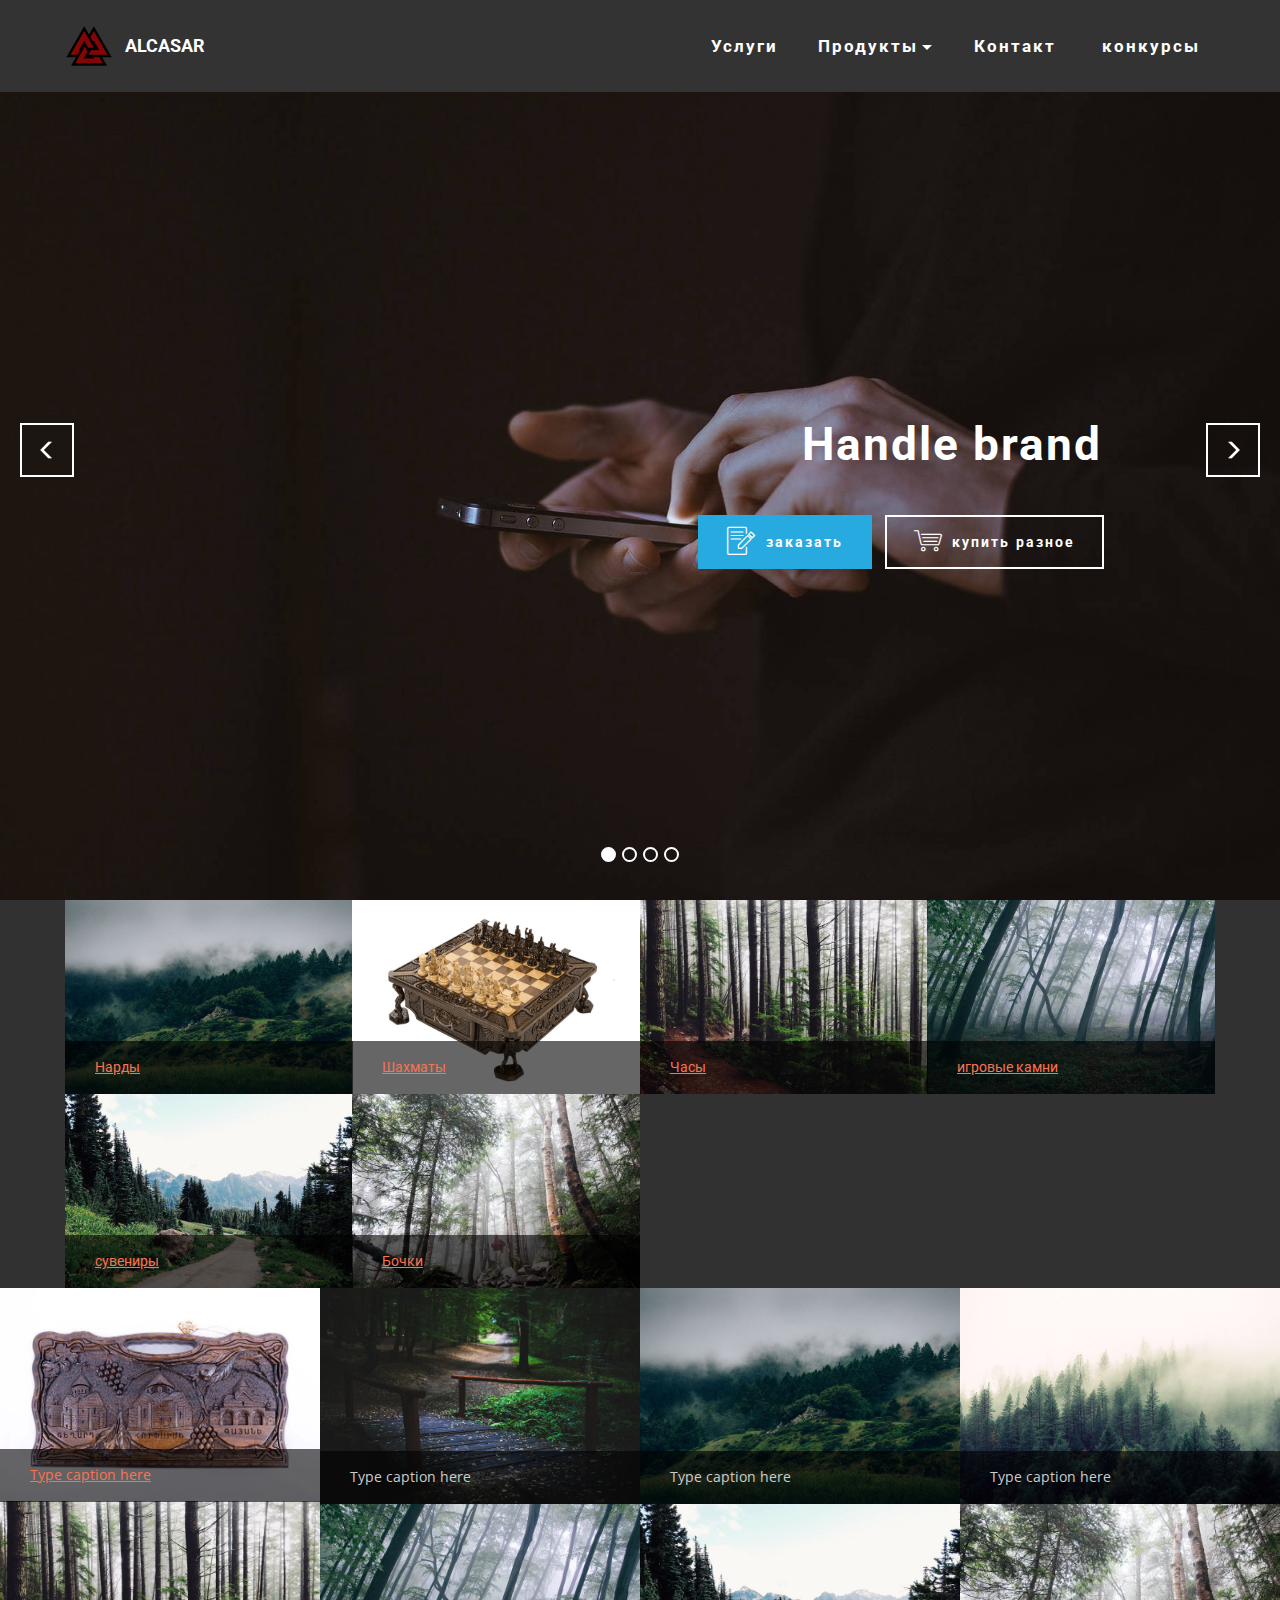
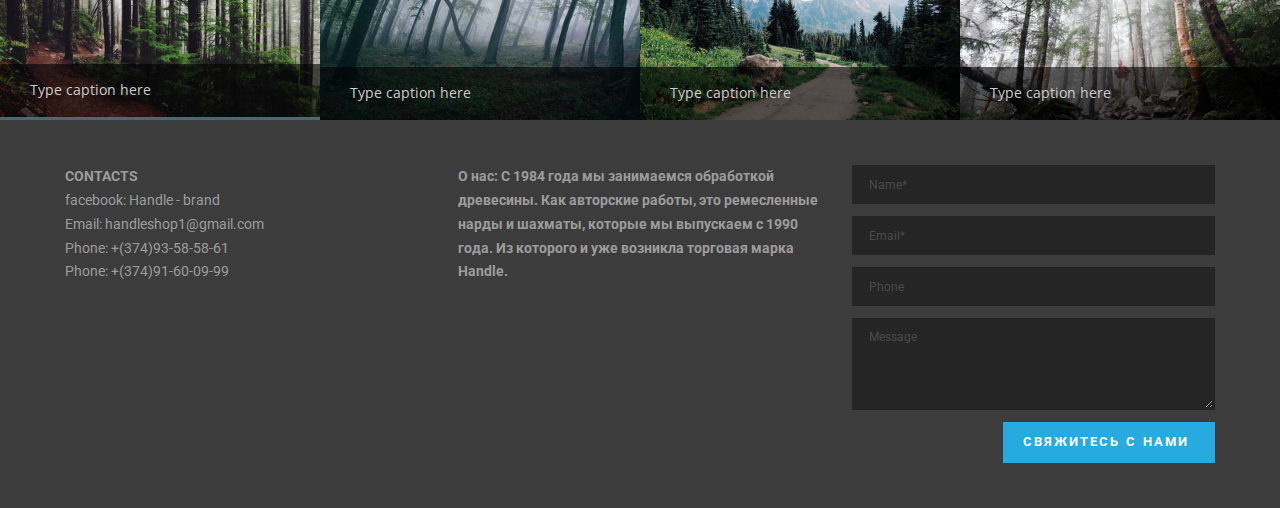
<file: index.html>
<!DOCTYPE html>
<html >
<head>
  <!-- Site made with Mobirise Website Builder v4.8.2, https://mobirise.com -->
  <meta charset="UTF-8">
  <meta http-equiv="X-UA-Compatible" content="IE=edge">
  <meta name="generator" content="Mobirise v4.8.2, mobirise.com">
  <meta name="viewport" content="width=device-width, initial-scale=1, minimum-scale=1">
  <link rel="shortcut icon" href="assets/images/1170px-valknut-symbol-triquetra-alternate.svg-146x128.png" type="image/x-icon">
  <meta name="description" content="">
  <title>Home</title>
  <link rel="stylesheet" href="assets/web/assets/mobirise-icons/mobirise-icons.css">
  <link rel="stylesheet" href="https://fonts.googleapis.com/css?family=Roboto:700,400&subset=cyrillic,latin,greek,vietnamese">
  <link rel="stylesheet" href="assets/soundcloud-plugin/style.css">
  <link rel="stylesheet" href="assets/bootstrap/css/bootstrap.min.css">
  <link rel="stylesheet" href="assets/mobirise/css/style.css">
  <link rel="stylesheet" href="assets/dropdown-menu/style.css">
  <link rel="stylesheet" href="assets/mobirise-gallery/style.css">
  <link rel="stylesheet" href="assets/mobirise-slider/style.css">
  <link rel="stylesheet" href="assets/mobirise/css/mbr-additional.css" type="text/css">
  
  
  
</head>
<body>
  <section id="dropdown-menu-6" data-rv-view="0">

    <nav class="navbar navbar-dropdown navbar-fixed-top">

        <div class="container">

            <div class="navbar-brand">
                <a href="index.html" class="navbar-logo"><img src="assets/images/1170px-valknut-symbol-triquetra-alternate.svg-146x128.png" alt="Mobirise"></a>
                <a class="text-white" href="index.html">ALCASAR</a>
            </div>

            <button class="navbar-toggler pull-xs-right hidden-md-up" type="button" data-toggle="collapse" data-target="#exCollapsingNavbar">
                <div class="hamburger-icon"></div>
            </button>

            <ul class="nav-dropdown collapse pull-xs-right navbar-toggleable-sm nav navbar-nav" id="exCollapsingNavbar"><li class="nav-item"><a class="nav-link link" href="page8.html">Услуги</a></li><li class="nav-item dropdown open"><a class="nav-link link dropdown-toggle" data-toggle="dropdown-submenu" href="https://mobirise.com/" aria-expanded="true">Продукты</a><div class="dropdown-menu"><a class="dropdown-item" href="page2.html">Нарды</a><a class="dropdown-item" href="page3.html">Шахматы</a><a class="dropdown-item" href="page4.html">Часы</a><a class="dropdown-item" href="page6.html">сувениры</a><a class="dropdown-item" href="page5.html">игровые камни</a><a class="dropdown-item" href="page7.html">Бочки</a><a class="dropdown-item" href="page10.html">купить разное</a></div></li><li class="nav-item"><a class="nav-link link" href="page9.html" aria-expanded="false">Контакт&nbsp;<br></a></li><li class="nav-item"><a class="nav-link link" href="page11.html" aria-expanded="false">конкурсы<br></a></li></ul>

        </div>

    </nav>

</section>

<section class="engine"><a href="https://mobiri.se/c">website builder</a></section><section class="mbr-slider mbr-section mbr-section--no-padding carousel slide" data-ride="carousel" data-wrap="true" data-interval="5000" id="slider-1" data-rv-view="2" style="background-color: rgb(255, 255, 255);">
    <div class="mbr-section__container">
        <div>
            <ol class="carousel-indicators">
                <li data-app-prevent-settings="" data-target="#slider-1" data-slide-to="0" class="active"></li><li data-app-prevent-settings="" data-target="#slider-1" data-slide-to="1"></li><li data-app-prevent-settings="" data-target="#slider-1" class="" data-slide-to="2"></li><li data-app-prevent-settings="" data-target="#slider-1" data-slide-to="3"></li>
            </ol>
            <div class="carousel-inner" role="listbox">
                <div class="mbr-box mbr-section mbr-section--relative mbr-section--fixed-size mbr-section--bg-adapted item dark center mbr-section--full-height active" style="background-image: url(assets/images/mbr-6-1920x1280.jpg);">
                    <div class="mbr-box__magnet mbr-box__magnet--center-right mbr-box__magnet--sm-padding mbr-after-navbar">
                                            
                        <div class=" container">
                            
                            <div class="row">
                                <div class=" col-md-6 col-md-offset-5">  

                                <div class="mbr-hero">
                                    <h1 class="mbr-hero__text">Handle brand</h1>

                                    <p class="mbr-hero__subtext"></p>
                                </div>
                                <div class="mbr-buttons btn-inverse mbr-buttons--left mbr-buttons--right"><a class="mbr-buttons__btn btn btn-lg btn-info" href="page9.html"><span class="mbri-edit mbr-iconfont mbr-iconfont-btn"></span>заказать</a>  <a class="mbr-buttons__btn btn btn-lg btn-default" href="page10.html"><span class="mbri-shopping-cart mbr-iconfont mbr-iconfont-btn"></span>купить разное</a></div>
                                </div>
                            </div>
                        </div>
                    </div>
                </div><div class="mbr-box mbr-section mbr-section--relative mbr-section--fixed-size mbr-section--bg-adapted item dark center mbr-section--full-height" style="background-image: url(assets/images/mbr-2-1920x1279.jpg);">
                    <div class="mbr-box__magnet mbr-box__magnet--center-left mbr-box__magnet--sm-padding mbr-after-navbar">
                                            
                        <div class=" container">
                            
                            <div class="row">
                                <div class=" col-md-offset-1 col-md-6">  

                                <div class="mbr-hero">
                                    <h1 class="mbr-hero__text">О нас</h1>

                                    <p class="mbr-hero__subtext">С 1984 года мы занимаемся обработкой древесины. Как авторские работы, это ремесленные нарды и шахматы, которые мы выпускаем с 1990 года. Из которого и уже возникла торговая марка <strong>Handle</strong>.</p>
                                </div>
                                <div class="mbr-buttons btn-inverse mbr-buttons--left"><a class="mbr-buttons__btn btn btn-lg btn-info" href="page9.html">заказать</a> <a class="mbr-buttons__btn btn btn-lg btn-default" href="page10.html">купить разное</a></div>
                                </div>
                            </div>
                        </div>
                    </div>
                </div><div class="mbr-box mbr-section mbr-section--relative mbr-section--fixed-size mbr-section--bg-adapted item dark center mbr-section--full-height" style="background-image: url(assets/images/mbr-2-1920x1281.jpg);">
                    <div class="mbr-box__magnet mbr-box__magnet--center-center mbr-box__magnet--sm-padding mbr-after-navbar">
                                            
                        <div class=" container">
                            
                            <div class="row">
                                <div class=" col-md-8 col-md-offset-2">  

                                <div class="mbr-hero">
                                    <h1 class="mbr-hero__text">Услуги</h1>

                                    <p class="mbr-hero__subtext">1.ПРИНИМАЮТСЯ ЗАКАЗЫ Закажите онлайн. Вы можете заказать по желаемому изображению и узорами Нарды, шахматные наборы, часы. Добавте дополнительно описание в разделе «Сообщение» 2.ДОСТАВКА. БЕСПЛАТНАЯ доставка в городе Ереван.<br></p>
                                </div>
                                <div class="mbr-buttons btn-inverse mbr-buttons--center"><a class="mbr-buttons__btn btn btn-lg btn-info" href="page11.html"><span class="mbri-contact-form mbr-iconfont mbr-iconfont-btn"></span>Услуги</a> <a class="mbr-buttons__btn btn btn-lg btn-danger" href="page10.html"><span class="mbri-shopping-cart mbr-iconfont mbr-iconfont-btn"></span>купить разное</a>  </div>
                                </div>
                            </div>
                        </div>
                    </div>
                </div><div class="mbr-box mbr-section mbr-section--relative mbr-section--fixed-size mbr-section--bg-adapted item dark center mbr-section--full-height" style="background-image: url(assets/images/mbr-1920x1371.jpg);">
                    <div class="mbr-box__magnet mbr-box__magnet--center-center mbr-box__magnet--sm-padding mbr-after-navbar">
                                            
                        <div class=" container">
                            
                            <div class="row">
                                <div class=" col-md-8 col-md-offset-2">  

                                <div class="mbr-hero">
                                    <h1 class="mbr-hero__text">конкурсы</h1>

                                    <p class="mbr-hero__subtext">в нашем сайте иногда проходят конкурсы дорогих вещей</p>
                                </div>
                                <div class="mbr-buttons btn-inverse mbr-buttons--center"> <a class="mbr-buttons__btn btn btn-lg btn-default" href="page11.html"><span class="mbri-gift mbr-iconfont mbr-iconfont-btn"></span>конкурсы </a></div>
                                </div>
                            </div>
                        </div>
                    </div>
                </div>
            </div>
            
            <a data-app-prevent-settings="" class="left carousel-control" role="button" data-slide="prev" href="#slider-1">
                <span class="glyphicon glyphicon-menu-left" aria-hidden="true"></span>
                <span class="sr-only">Previous</span>
            </a>
            <a data-app-prevent-settings="" class="right carousel-control" role="button" data-slide="next" href="#slider-1">
                <span class="glyphicon glyphicon-menu-right" aria-hidden="true"></span>
                <span class="sr-only">Next</span>
            </a>
        </div>
    </div>
</section>

<section class="mbr-gallery mbr-section mbr-section--no-padding" id="gallery1-k" data-rv-view="17" style="background-color: rgb(49, 49, 49);">
    <!-- Gallery -->
    <div class=" mbr-gallery-layout-default container" style="padding-top: 0px; padding-bottom: 0px;">
        <div>
            <div class="row mbr-gallery-row no-gutter">

                <div class="col-lg-3 col-md-4 col-sm-6 col-xs-12 mbr-gallery-item">

                     <figcaption class="mbr-figure__caption mbr-figure__caption--std-grid">
                        <div class="mbr-caption-background"></div>
                        <small class="mbr-figure__caption-small"><a href="page2.html" class="text-danger">Нарды</a></small>
                    </figcaption>

                    <a href="#lb-gallery1-k" data-slide-to="0" data-toggle="modal">
                        <img src="assets/images/slide3-small.jpg" alt="" title="">
                        <span class="icon glyphicon glyphicon-zoom-in"></span>
                    </a>
                </div><div class="col-lg-3 col-md-4 col-sm-6 col-xs-12 mbr-gallery-item">

                     <figcaption class="mbr-figure__caption mbr-figure__caption--std-grid">
                        <div class="mbr-caption-background"></div>
                        <small class="mbr-figure__caption-small"><a href="page3.html" class="text-danger">Шахматы</a></small>
                    </figcaption>

                    <a href="#lb-gallery1-k" data-slide-to="1" data-toggle="modal">
                        <img src="assets/images/sssssdsdq-800x540-800x540.png" alt="" title="">
                        <span class="icon glyphicon glyphicon-zoom-in"></span>
                    </a>
                </div><div class="col-lg-3 col-md-4 col-sm-6 col-xs-12 mbr-gallery-item">

                     <figcaption class="mbr-figure__caption mbr-figure__caption--std-grid">
                        <div class="mbr-caption-background"></div>
                        <small class="mbr-figure__caption-small"><a href="page4.html" class="text-danger">Часы</a></small>
                    </figcaption>

                    <a href="#lb-gallery1-k" data-slide-to="2" data-toggle="modal">
                        <img src="assets/images/slide5-small.jpg" alt="" title="">
                        <span class="icon glyphicon glyphicon-zoom-in"></span>
                    </a>
                </div><div class="col-lg-3 col-md-4 col-sm-6 col-xs-12 mbr-gallery-item">

                     <figcaption class="mbr-figure__caption mbr-figure__caption--std-grid">
                        <div class="mbr-caption-background"></div>
                        <small class="mbr-figure__caption-small"><a href="page5.html" class="text-danger">игровые камни</a></small>
                    </figcaption>

                    <a href="#lb-gallery1-k" data-slide-to="3" data-toggle="modal">
                        <img src="assets/images/slide6-small.jpg" alt="" title="">
                        <span class="icon glyphicon glyphicon-zoom-in"></span>
                    </a>
                </div><div class="col-lg-3 col-md-4 col-sm-6 col-xs-12 mbr-gallery-item">

                     <figcaption class="mbr-figure__caption mbr-figure__caption--std-grid">
                        <div class="mbr-caption-background"></div>
                        <small class="mbr-figure__caption-small"><a href="page6.html" class="text-danger">сувениры</a></small>
                    </figcaption>

                    <a href="#lb-gallery1-k" data-slide-to="4" data-toggle="modal">
                        <img src="assets/images/slide7-small.jpg" alt="" title="">
                        <span class="icon glyphicon glyphicon-zoom-in"></span>
                    </a>
                </div><div class="col-lg-3 col-md-4 col-sm-6 col-xs-12 mbr-gallery-item">

                     <figcaption class="mbr-figure__caption mbr-figure__caption--std-grid">
                        <div class="mbr-caption-background"></div>
                        <small class="mbr-figure__caption-small"><a href="page7.html" class="text-danger">Бочки</a></small>
                    </figcaption>

                    <a href="#lb-gallery1-k" data-slide-to="5" data-toggle="modal">
                        <img src="assets/images/slide8-small.jpg" alt="" title="">
                        <span class="icon glyphicon glyphicon-zoom-in"></span>
                    </a>
                </div>
            </div>
        </div>
        <div class="clearfix"></div>
    </div>

    <!-- Lightbox -->
    <div data-app-prevent-settings="" class="mbr-slider modal fade carousel slide" tabindex="-1" data-keyboard="true" data-interval="false" id="lb-gallery1-k">
        <div class="modal-dialog">
            <div class="modal-content">
                <div class="modal-body">
                    <ol class="carousel-indicators">
                        <li data-app-prevent-settings="" data-target="#lb-gallery1-k" data-slide-to="0"></li><li data-app-prevent-settings="" data-target="#lb-gallery1-k" class=" active" data-slide-to="1"></li><li data-app-prevent-settings="" data-target="#lb-gallery1-k" data-slide-to="2"></li><li data-app-prevent-settings="" data-target="#lb-gallery1-k" data-slide-to="3"></li><li data-app-prevent-settings="" data-target="#lb-gallery1-k" data-slide-to="4"></li><li data-app-prevent-settings="" data-target="#lb-gallery1-k" data-slide-to="5"></li>
                    </ol>
                    <div class="carousel-inner">
                        <div class="item">
                            <img src="assets/images/slide3.jpg" alt="" title="">
                        </div><div class="item active">
                            <img src="assets/images/sssssdsdq-800x540.png" alt="" title="">
                        </div><div class="item">
                            <img src="assets/images/slide5.jpg" alt="" title="">
                        </div><div class="item">
                            <img src="assets/images/slide6.jpg" alt="" title="">
                        </div><div class="item">
                            <img src="assets/images/slide7.jpg" alt="" title="">
                        </div><div class="item">
                            <img src="assets/images/slide8.jpg" alt="" title="">
                        </div>
                    </div>
                    <a class="left carousel-control" role="button" data-slide="prev" href="#lb-gallery1-k">
                        <span class="glyphicon glyphicon-menu-left" aria-hidden="true"></span>
                        <span class="sr-only">Previous</span>
                    </a>
                    <a class="right carousel-control" role="button" data-slide="next" href="#lb-gallery1-k">
                        <span class="glyphicon glyphicon-menu-right" aria-hidden="true"></span>
                        <span class="sr-only">Next</span>
                    </a>

                    <a class="close" href="#" role="button" data-dismiss="modal">
                        <span class="glyphicon glyphicon-remove" aria-hidden="true"></span>
                        <span class="sr-only">Close</span>
                    </a>
                </div>
            </div>
        </div>
    </div>
</section>

<section class="mbr-gallery mbr-section mbr-section--no-padding" id="gallery1-2" data-rv-view="44" style="background-color: rgb(76, 105, 114);">
    <!-- Gallery -->
    <div class=" mbr-gallery-layout-default">
        <div>
            <div class="row mbr-gallery-row no-gutter">

                <div class="col-lg-3 col-md-4 col-sm-6 col-xs-12 mbr-gallery-item">

                     <figcaption class="mbr-figure__caption mbr-figure__caption--std-grid">
                        <div class="mbr-caption-background"></div>
                        <small class="mbr-figure__caption-small"><a href="page1.html" class="text-danger">Type caption here</a></small>
                    </figcaption>

                    <a href="#lb-gallery1-2" data-slide-to="0" data-toggle="modal">
                        <img src="assets/images/img-5594-700x467-700x467-700x467.jpg" alt="" title="">
                        <span class="icon glyphicon glyphicon-zoom-in"></span>
                    </a>
                </div><div class="col-lg-3 col-md-4 col-sm-6 col-xs-12 mbr-gallery-item">

                     <figcaption class="mbr-figure__caption mbr-figure__caption--std-grid">
                        <div class="mbr-caption-background"></div>
                        <small class="mbr-figure__caption-small">Type caption here</small>
                    </figcaption>

                    <a href="#lb-gallery1-2" data-slide-to="1" data-toggle="modal">
                        <img src="assets/images/slide2-small.jpg" alt="" title="">
                        <span class="icon glyphicon glyphicon-zoom-in"></span>
                    </a>
                </div><div class="col-lg-3 col-md-4 col-sm-6 col-xs-12 mbr-gallery-item">

                     <figcaption class="mbr-figure__caption mbr-figure__caption--std-grid">
                        <div class="mbr-caption-background"></div>
                        <small class="mbr-figure__caption-small">Type caption here</small>
                    </figcaption>

                    <a href="#lb-gallery1-2" data-slide-to="2" data-toggle="modal">
                        <img src="assets/images/slide3-small.jpg" alt="" title="">
                        <span class="icon glyphicon glyphicon-zoom-in"></span>
                    </a>
                </div><div class="col-lg-3 col-md-4 col-sm-6 col-xs-12 mbr-gallery-item">

                     <figcaption class="mbr-figure__caption mbr-figure__caption--std-grid">
                        <div class="mbr-caption-background"></div>
                        <small class="mbr-figure__caption-small">Type caption here</small>
                    </figcaption>

                    <a href="#lb-gallery1-2" data-slide-to="3" data-toggle="modal">
                        <img src="assets/images/slide4-small.jpg" alt="" title="">
                        <span class="icon glyphicon glyphicon-zoom-in"></span>
                    </a>
                </div><div class="col-lg-3 col-md-4 col-sm-6 col-xs-12 mbr-gallery-item">

                     <figcaption class="mbr-figure__caption mbr-figure__caption--std-grid">
                        <div class="mbr-caption-background"></div>
                        <small class="mbr-figure__caption-small">Type caption here</small>
                    </figcaption>

                    <a href="#lb-gallery1-2" data-slide-to="4" data-toggle="modal">
                        <img src="assets/images/slide5-small.jpg" alt="" title="">
                        <span class="icon glyphicon glyphicon-zoom-in"></span>
                    </a>
                </div><div class="col-lg-3 col-md-4 col-sm-6 col-xs-12 mbr-gallery-item">

                     <figcaption class="mbr-figure__caption mbr-figure__caption--std-grid">
                        <div class="mbr-caption-background"></div>
                        <small class="mbr-figure__caption-small">Type caption here</small>
                    </figcaption>

                    <a href="#lb-gallery1-2" data-slide-to="5" data-toggle="modal">
                        <img src="assets/images/slide6-small.jpg" alt="" title="">
                        <span class="icon glyphicon glyphicon-zoom-in"></span>
                    </a>
                </div><div class="col-lg-3 col-md-4 col-sm-6 col-xs-12 mbr-gallery-item">

                     <figcaption class="mbr-figure__caption mbr-figure__caption--std-grid">
                        <div class="mbr-caption-background"></div>
                        <small class="mbr-figure__caption-small">Type caption here</small>
                    </figcaption>

                    <a href="#lb-gallery1-2" data-slide-to="6" data-toggle="modal">
                        <img src="assets/images/slide7-small.jpg" alt="" title="">
                        <span class="icon glyphicon glyphicon-zoom-in"></span>
                    </a>
                </div><div class="col-lg-3 col-md-4 col-sm-6 col-xs-12 mbr-gallery-item">

                     <figcaption class="mbr-figure__caption mbr-figure__caption--std-grid">
                        <div class="mbr-caption-background"></div>
                        <small class="mbr-figure__caption-small">Type caption here</small>
                    </figcaption>

                    <a href="#lb-gallery1-2" data-slide-to="7" data-toggle="modal">
                        <img src="assets/images/slide8-small.jpg" alt="" title="">
                        <span class="icon glyphicon glyphicon-zoom-in"></span>
                    </a>
                </div>
            </div>
        </div>
        <div class="clearfix"></div>
    </div>

    <!-- Lightbox -->
    <div data-app-prevent-settings="" class="mbr-slider modal fade carousel slide" tabindex="-1" data-keyboard="true" data-interval="false" id="lb-gallery1-2">
        <div class="modal-dialog">
            <div class="modal-content">
                <div class="modal-body">
                    <ol class="carousel-indicators">
                        <li data-app-prevent-settings="" data-target="#lb-gallery1-2" data-slide-to="0"></li><li data-app-prevent-settings="" data-target="#lb-gallery1-2" class=" active" data-slide-to="1"></li><li data-app-prevent-settings="" data-target="#lb-gallery1-2" data-slide-to="2"></li><li data-app-prevent-settings="" data-target="#lb-gallery1-2" data-slide-to="3"></li><li data-app-prevent-settings="" data-target="#lb-gallery1-2" data-slide-to="4"></li><li data-app-prevent-settings="" data-target="#lb-gallery1-2" data-slide-to="5"></li><li data-app-prevent-settings="" data-target="#lb-gallery1-2" data-slide-to="6"></li><li data-app-prevent-settings="" data-target="#lb-gallery1-2" data-slide-to="7"></li>
                    </ol>
                    <div class="carousel-inner">
                        <div class="item">
                            <img src="assets/images/img-5594-700x467-700x467.jpg" alt="" title="">
                        </div><div class="item active">
                            <img src="assets/images/slide2.jpg" alt="" title="">
                        </div><div class="item">
                            <img src="assets/images/slide3.jpg" alt="" title="">
                        </div><div class="item">
                            <img src="assets/images/slide4.jpg" alt="" title="">
                        </div><div class="item">
                            <img src="assets/images/slide5.jpg" alt="" title="">
                        </div><div class="item">
                            <img src="assets/images/slide6.jpg" alt="" title="">
                        </div><div class="item">
                            <img src="assets/images/slide7.jpg" alt="" title="">
                        </div><div class="item">
                            <img src="assets/images/slide8.jpg" alt="" title="">
                        </div>
                    </div>
                    <a class="left carousel-control" role="button" data-slide="prev" href="#lb-gallery1-2">
                        <span class="glyphicon glyphicon-menu-left" aria-hidden="true"></span>
                        <span class="sr-only">Previous</span>
                    </a>
                    <a class="right carousel-control" role="button" data-slide="next" href="#lb-gallery1-2">
                        <span class="glyphicon glyphicon-menu-right" aria-hidden="true"></span>
                        <span class="sr-only">Next</span>
                    </a>

                    <a class="close" href="#" role="button" data-dismiss="modal">
                        <span class="glyphicon glyphicon-remove" aria-hidden="true"></span>
                        <span class="sr-only">Close</span>
                    </a>
                </div>
            </div>
        </div>
    </div>
</section>

<section class="mbr-section mbr-section--relative mbr-section--fixed-size" id="contacts3-g" data-rv-view="79" style="background-color: rgb(60, 60, 60);">
    
    <div class="mbr-section__container container">
        <div class="mbr-contacts mbr-contacts--wysiwyg row" style="padding-top: 45px; padding-bottom: 45px;">
            <div class="col-sm-8">
                <div class="row">
                    <div class="col-sm-6">
                        <p class="mbr-contacts__text"><strong>CONTACTS</strong><br>facebook: Handle - brand<br>
Email: handleshop1@gmail.com
<br>Phone: +(374)93-58-58-61<br>
Phone: +(374)91-60-09-99<br><br></p>
                    </div>
                    <div class="col-sm-6"><p class="mbr-contacts__text"><strong>О нас: С 1984 года мы занимаемся обработкой древесины. Как авторские работы, это ремесленные нарды и шахматы, которые мы выпускаем с 1990 года. Из которого и уже возникла торговая марка Handle.</strong></p></div>
                </div>
            </div>
            <div class="mbr-contacts__column col-sm-4" data-form-type="formoid">
                <div data-form-alert="true">
                    <div class="hide" data-form-alert-success="true">Спасибо, что заполнили форму!</div>
                </div>
                <form action="https://mobirise.com/" method="post" data-form-title="MESSAGE">
                    <input type="hidden" value="EYMsjjBFWMP9JYJWntyPMp9a0c9Hke/SXnnJ3OtiMPr75IH/Y/uP6J9LW7VFs847EuGrw7D1aPi/uIgvUDEj4CTKeOJzwNcCUWwOIm0p+0YjCeWBiI3EKEv9k/tWYzl5" data-form-email="true">
                    <div class="form-group">
                        <input type="text" class="form-control input-sm input-inverse" name="name" required="" placeholder="Name*" data-form-field="Name">
                    </div>
                    <div class="form-group">
                        <input type="email" class="form-control input-sm input-inverse" name="email" required="" placeholder="Email*" data-form-field="Email">
                    </div>
                    <div class="form-group">
                        <input type="tel" class="form-control input-sm input-inverse" name="phone" placeholder="Phone" data-form-field="Phone">
                    </div>
                    <div class="form-group">
                        <textarea class="form-control input-sm input-inverse" name="message" rows="4" placeholder="Message" data-form-field="Message"></textarea>
                    </div>
                    <div class="mbr-buttons mbr-buttons--right btn-inverse"><button type="submit" class="mbr-buttons__btn btn btn-info">СВЯЖИТЕСЬ С НАМИ&nbsp;<br></button></div>
                </form>
            </div>
        </div>
    </div>
</section>


  <script src="assets/web/assets/jquery/jquery.min.js"></script>
  <script src="assets/bootstrap/js/bootstrap.min.js"></script>
  <script src="assets/smooth-scroll/smooth-scroll.js"></script>
  <script src="assets/bootstrap-carousel-swipe/bootstrap-carousel-swipe.js"></script>
  <script src="assets/masonry/masonry.pkgd.min.js"></script>
  <script src="assets/imagesloaded/imagesloaded.pkgd.min.js"></script>
  <!--[if lte IE 9]>
    <script src="assets/jquery-placeholder/jquery.placeholder.min.js"></script>
  <![endif]-->
  <script src="assets/mobirise/js/script.js"></script>
  <script src="assets/dropdown-menu/script.js"></script>
  <script src="assets/formoid/formoid.min.js"></script>
  <script src="assets/mobirise-gallery/script.js"></script>
  
  
</body>
</html>
</file>
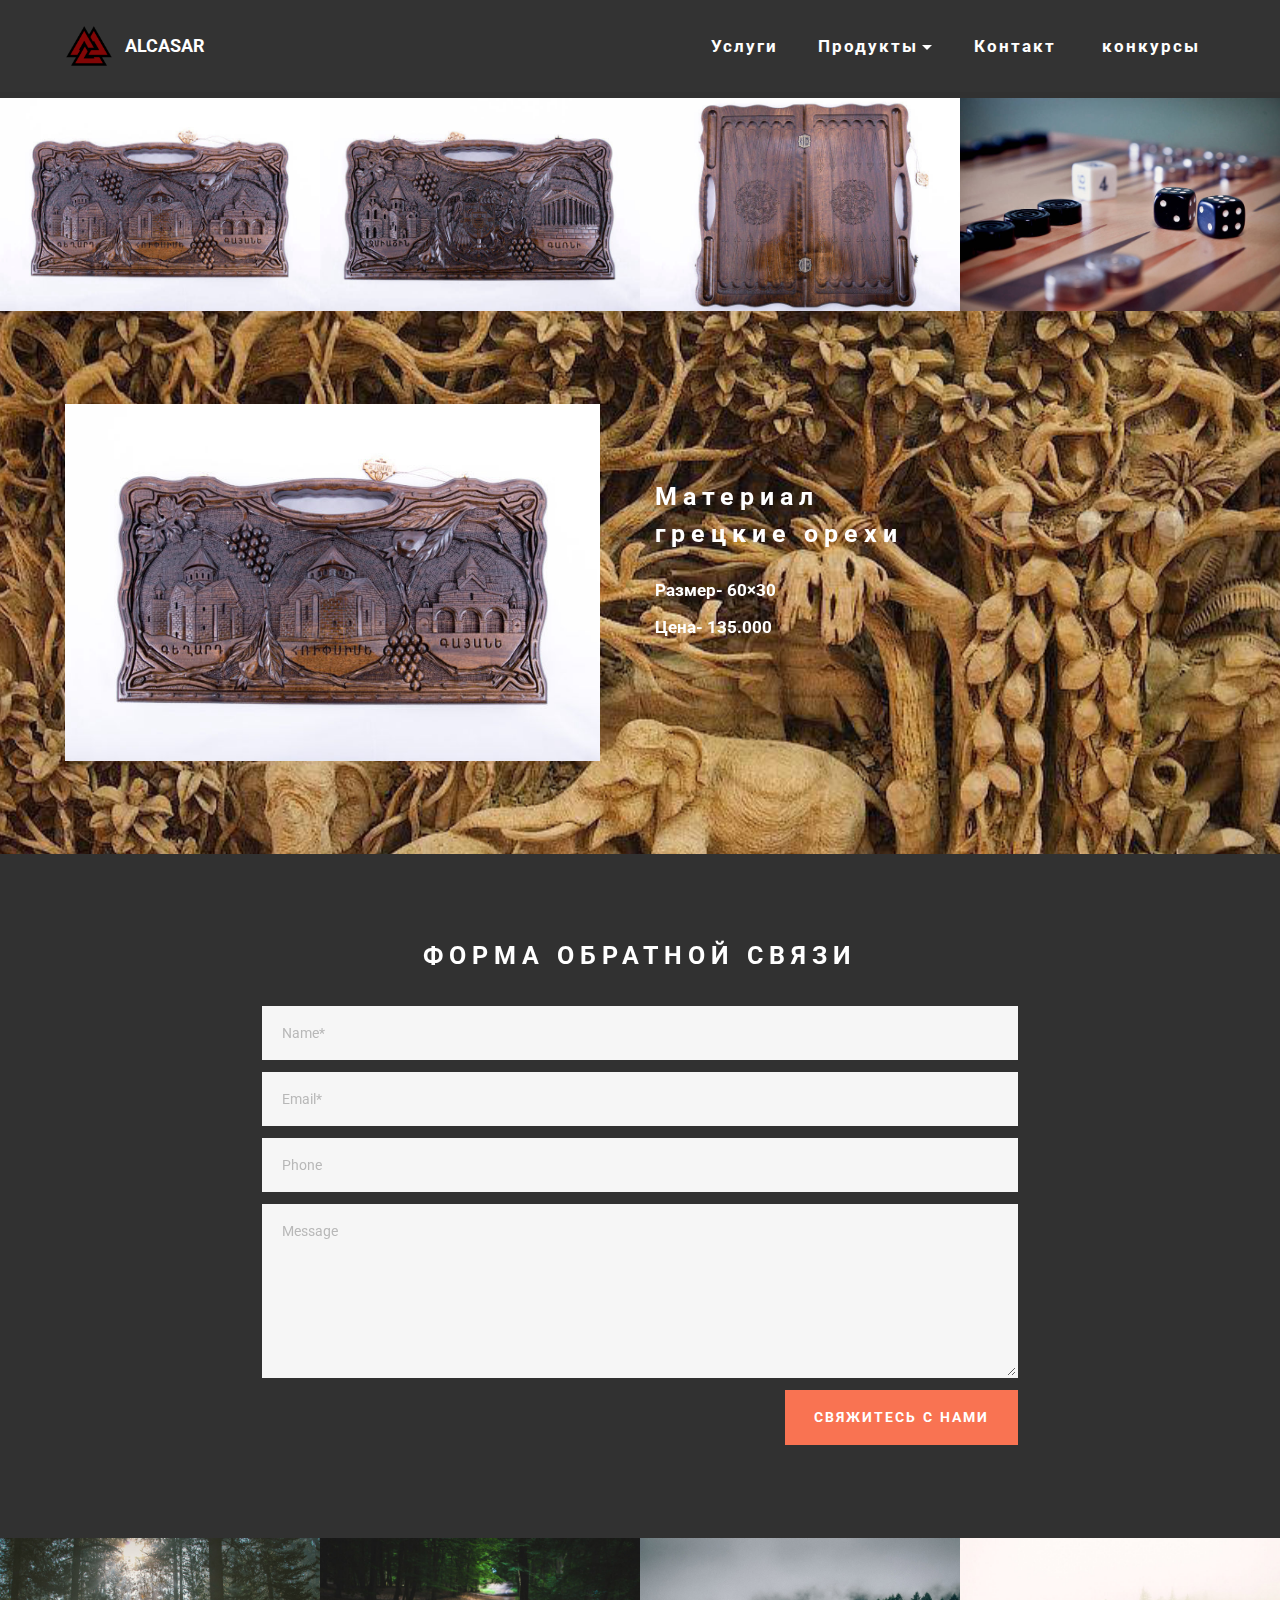
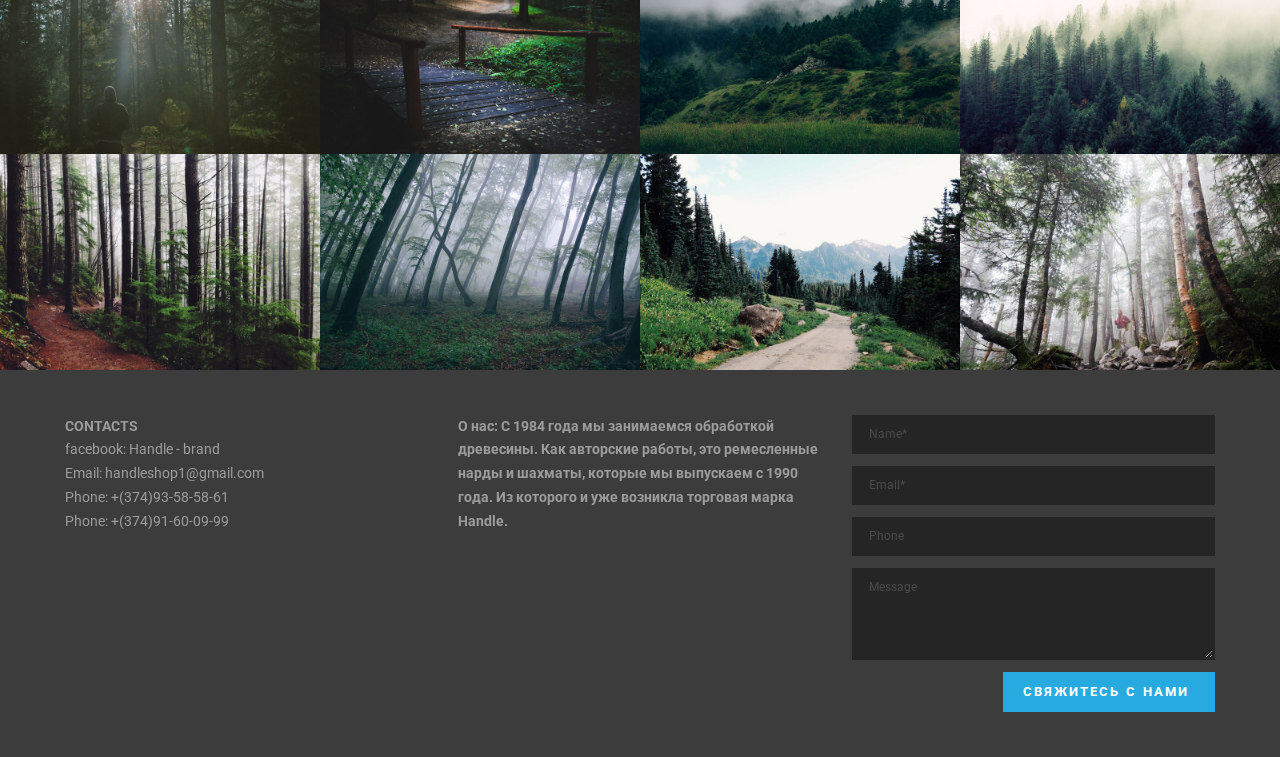
<file: page1.html>
<!DOCTYPE html>
<html >
<head>
  <!-- Site made with Mobirise Website Builder v4.8.2, https://mobirise.com -->
  <meta charset="UTF-8">
  <meta http-equiv="X-UA-Compatible" content="IE=edge">
  <meta name="generator" content="Mobirise v4.8.2, mobirise.com">
  <meta name="viewport" content="width=device-width, initial-scale=1, minimum-scale=1">
  <link rel="shortcut icon" href="assets/images/1170px-valknut-symbol-triquetra-alternate.svg-146x128.png" type="image/x-icon">
  <meta name="description" content="Site Generator Description">
  <title>H1</title>
  <link rel="stylesheet" href="https://fonts.googleapis.com/css?family=Roboto:700,400&subset=cyrillic,latin,greek,vietnamese">
  <link rel="stylesheet" href="assets/soundcloud-plugin/style.css">
  <link rel="stylesheet" href="assets/bootstrap/css/bootstrap.min.css">
  <link rel="stylesheet" href="assets/mobirise/css/style.css">
  <link rel="stylesheet" href="assets/dropdown-menu/style.css">
  <link rel="stylesheet" href="assets/mobirise-slider/style.css">
  <link rel="stylesheet" href="assets/mobirise-gallery/style.css">
  <link rel="stylesheet" href="assets/mobirise/css/mbr-additional.css" type="text/css">
  
  
  
</head>
<body>
  <section id="dropdown-menu-7" data-rv-view="160">

    <nav class="navbar navbar-dropdown navbar-fixed-top">

        <div class="container">

            <div class="navbar-brand">
                <a href="index.html" class="navbar-logo"><img src="assets/images/1170px-valknut-symbol-triquetra-alternate.svg-146x128.png" alt="Mobirise"></a>
                <a class="text-white" href="index.html">ALCASAR</a>
            </div>

            <button class="navbar-toggler pull-xs-right hidden-md-up" type="button" data-toggle="collapse" data-target="#exCollapsingNavbar">
                <div class="hamburger-icon"></div>
            </button>

            <ul class="nav-dropdown collapse pull-xs-right navbar-toggleable-sm nav navbar-nav" id="exCollapsingNavbar"><li class="nav-item"><a class="nav-link link" href="page8.html">Услуги</a></li><li class="nav-item dropdown open"><a class="nav-link link dropdown-toggle" data-toggle="dropdown-submenu" href="https://mobirise.com/" aria-expanded="true">Продукты</a><div class="dropdown-menu"><a class="dropdown-item" href="page2.html">Нарды</a><a class="dropdown-item" href="page3.html">Шахматы</a><a class="dropdown-item" href="page4.html">Часы</a><a class="dropdown-item" href="page6.html">сувениры</a><a class="dropdown-item" href="page5.html">игровые камни</a><a class="dropdown-item" href="page7.html">Бочки</a><a class="dropdown-item" href="page10.html">купить разное</a></div></li><li class="nav-item"><a class="nav-link link" href="page9.html" aria-expanded="false">Контакт&nbsp;<br></a></li><li class="nav-item"><a class="nav-link link" href="page11.html" aria-expanded="false">конкурсы<br></a></li></ul>

        </div>

    </nav>

</section>

<section class="engine"><a href="https://mobiri.se/q">responsive website templates</a></section><section class="mbr-gallery mbr-section mbr-section--no-padding mbr-after-navbar" id="gallery1-c" data-rv-view="138" style="background-color: rgb(49, 49, 49);">
    <!-- Gallery -->
    <div class=" mbr-gallery-layout-default">
        <div>
            <div class="row mbr-gallery-row no-gutter">

                <div class="col-lg-3 col-md-4 col-sm-6 col-xs-12 mbr-gallery-item">

                     

                    <a href="#lb-gallery1-c" data-slide-to="0" data-toggle="modal">
                        <img src="assets/images/img-5594-700x467-700x467-700x467.jpg" alt="" title="">
                        <span class="icon glyphicon glyphicon-zoom-in"></span>
                    </a>
                </div><div class="col-lg-3 col-md-4 col-sm-6 col-xs-12 mbr-gallery-item">

                     

                    <a href="#lb-gallery1-c" data-slide-to="1" data-toggle="modal">
                        <img src="assets/images/img-5596-700x467-700x467.jpg" alt="" title="">
                        <span class="icon glyphicon glyphicon-zoom-in"></span>
                    </a>
                </div><div class="col-lg-3 col-md-4 col-sm-6 col-xs-12 mbr-gallery-item">

                     

                    <a href="#lb-gallery1-c" data-slide-to="2" data-toggle="modal">
                        <img src="assets/images/img-5599-700x467-700x467.jpg" alt="" title="">
                        <span class="icon glyphicon glyphicon-zoom-in"></span>
                    </a>
                </div><div class="col-lg-3 col-md-4 col-sm-6 col-xs-12 mbr-gallery-item">

                     

                    <a href="#lb-gallery1-c" data-slide-to="3" data-toggle="modal">
                        <img src="assets/images/mbr-1920x1279-800x533.jpg" alt="" title="">
                        <span class="icon glyphicon glyphicon-zoom-in"></span>
                    </a>
                </div>
            </div>
        </div>
        <div class="clearfix"></div>
    </div>

    <!-- Lightbox -->
    <div data-app-prevent-settings="" class="mbr-slider modal fade carousel slide" tabindex="-1" data-keyboard="true" data-interval="false" id="lb-gallery1-c">
        <div class="modal-dialog">
            <div class="modal-content">
                <div class="modal-body">
                    <ol class="carousel-indicators">
                        <li data-app-prevent-settings="" data-target="#lb-gallery1-c" data-slide-to="0"></li><li data-app-prevent-settings="" data-target="#lb-gallery1-c" data-slide-to="1"></li><li data-app-prevent-settings="" data-target="#lb-gallery1-c" data-slide-to="2"></li><li data-app-prevent-settings="" data-target="#lb-gallery1-c" class=" active" data-slide-to="3"></li>
                    </ol>
                    <div class="carousel-inner">
                        <div class="item">
                            <img src="assets/images/img-5594-700x467-700x467.jpg" alt="" title="">
                        </div><div class="item">
                            <img src="assets/images/img-5596-700x467.jpg" alt="" title="">
                        </div><div class="item">
                            <img src="assets/images/img-5599-700x467.jpg" alt="" title="">
                        </div><div class="item active">
                            <img src="assets/images/mbr-1920x1279.jpg" alt="" title="">
                        </div>
                    </div>
                    <a class="left carousel-control" role="button" data-slide="prev" href="#lb-gallery1-c">
                        <span class="glyphicon glyphicon-menu-left" aria-hidden="true"></span>
                        <span class="sr-only">Previous</span>
                    </a>
                    <a class="right carousel-control" role="button" data-slide="next" href="#lb-gallery1-c">
                        <span class="glyphicon glyphicon-menu-right" aria-hidden="true"></span>
                        <span class="sr-only">Next</span>
                    </a>

                    <a class="close" href="#" role="button" data-dismiss="modal">
                        <span class="glyphicon glyphicon-remove" aria-hidden="true"></span>
                        <span class="sr-only">Close</span>
                    </a>
                </div>
            </div>
        </div>
    </div>
</section>

<section class="mbr-section mbr-section--relative mbr-parallax-background" id="msg-box4-9" data-rv-view="157" style="background-image: url(assets/images/rezba-po-derevu-5-850x567.jpg);">
    
    <div class="mbr-section__container mbr-section__container--isolated container" style="padding-top: 93px; padding-bottom: 93px;">
        <div class="row">
            <div class="mbr-box mbr-box--fixed mbr-box--adapted">
                <div class="mbr-box__magnet mbr-box__magnet--top-right mbr-section__left col-sm-6 image-size" style="width: 50%;">
                    <figure class="mbr-figure mbr-figure--adapted mbr-figure--caption-inside-bottom mbr-figure--full-width"><img src="assets/images/img-5594-700x467.jpg" class="mbr-figure__img"></figure>
                </div>
                <div class="mbr-box__magnet mbr-class-mbr-box__magnet--center-left col-sm-6 content-size mbr-section__right">
                    <div class="mbr-section__container mbr-section__container--middle">
                        <div class="mbr-header mbr-header--auto-align mbr-header--wysiwyg">
                            <h3 class="mbr-header__text">Материал<br>  грецкие орехи</h3>
                            
                        </div>
                    </div>
                    <div class="mbr-section__container mbr-section__container--middle">
                        <div class="mbr-article mbr-article--auto-align mbr-article--wysiwyg"><p><strong>Размер-  60×30 </strong></p><p><strong>Цена- 135.000</strong></p></div>
                    </div>
                    
                </div>
                
            </div>
        </div>
    </div>
</section>

<section class="mbr-section mbr-section--relative mbr-section--fixed-size" id="form1-l" data-rv-view="162" style="background-color: rgb(49, 49, 49);">
    
    <div class="mbr-section__container mbr-section__container--std-padding container" style="padding-top: 93px; padding-bottom: 93px;">
        <div class="row">
            <div class="col-sm-12">
                <div class="row">
                    <div class="col-sm-8 col-sm-offset-2" data-form-type="formoid">
                        <div class="mbr-header mbr-header--center mbr-header--std-padding">
                            <h2 class="mbr-header__text">ФОРМА ОБРАТНОЙ СВЯЗИ</h2>
                        </div>
                        <div data-form-alert="true">
                            <div class="hide" data-form-alert-success="true">Спасибо, что заполнили форму!
</div>
                        </div>
                        <form action="https://mobirise.com/" method="post" data-form-title="ФОРМА ОБРАТНОЙ СВЯЗИ">
                            <input type="hidden" value="d+hq/XlY5DwJmvT5O1AlTsw02s+9+ZVJCh7pEj+SBix76Pz43KiFOfVypVXJx4S+IrF4N8672LkYaE9dd6h4GBOrNGK9NPDw5s7YDKRttPK+jBCiBLM9iLBdTirIxV1+" data-form-email="true">
                            <div class="form-group">
                                <input type="text" class="form-control" name="name" required="" placeholder="Name*" data-form-field="Name">
                            </div>
                            <div class="form-group">
                                <input type="email" class="form-control" name="email" required="" placeholder="Email*" data-form-field="Email">
                            </div>
                            <div class="form-group">
                                <input type="tel" class="form-control" name="phone" placeholder="Phone" data-form-field="Phone">
                            </div>
                            <div class="form-group">
                                <textarea class="form-control" name="message" rows="7" placeholder="Message" data-form-field="Message"></textarea>
                            </div>
                            <div class="mbr-buttons mbr-buttons--right"><button type="submit" class="mbr-buttons__btn btn btn-lg btn-danger">СВЯЖИТЕСЬ С НАМИ</button></div>
                        </form>
                    </div>
                </div>
            </div>
        </div>
    </div>
</section>

<section class="mbr-gallery mbr-section mbr-section--no-padding" id="gallery1-d" data-rv-view="171" style="background-color: rgb(76, 105, 114);">
    <!-- Gallery -->
    <div class=" mbr-gallery-layout-default">
        <div>
            <div class="row mbr-gallery-row no-gutter">

                <div class="col-lg-3 col-md-4 col-sm-6 col-xs-12 mbr-gallery-item">

                     

                    <a href="#lb-gallery1-d" data-slide-to="0" data-toggle="modal">
                        <img src="assets/images/slide1-small.jpg" alt="" title="">
                        <span class="icon glyphicon glyphicon-zoom-in"></span>
                    </a>
                </div><div class="col-lg-3 col-md-4 col-sm-6 col-xs-12 mbr-gallery-item">

                     

                    <a href="#lb-gallery1-d" data-slide-to="1" data-toggle="modal">
                        <img src="assets/images/slide2-small.jpg" alt="" title="">
                        <span class="icon glyphicon glyphicon-zoom-in"></span>
                    </a>
                </div><div class="col-lg-3 col-md-4 col-sm-6 col-xs-12 mbr-gallery-item">

                     

                    <a href="#lb-gallery1-d" data-slide-to="2" data-toggle="modal">
                        <img src="assets/images/slide3-small.jpg" alt="" title="">
                        <span class="icon glyphicon glyphicon-zoom-in"></span>
                    </a>
                </div><div class="col-lg-3 col-md-4 col-sm-6 col-xs-12 mbr-gallery-item">

                     

                    <a href="#lb-gallery1-d" data-slide-to="3" data-toggle="modal">
                        <img src="assets/images/slide4-small.jpg" alt="" title="">
                        <span class="icon glyphicon glyphicon-zoom-in"></span>
                    </a>
                </div><div class="col-lg-3 col-md-4 col-sm-6 col-xs-12 mbr-gallery-item">

                     

                    <a href="#lb-gallery1-d" data-slide-to="4" data-toggle="modal">
                        <img src="assets/images/slide5-small.jpg" alt="" title="">
                        <span class="icon glyphicon glyphicon-zoom-in"></span>
                    </a>
                </div><div class="col-lg-3 col-md-4 col-sm-6 col-xs-12 mbr-gallery-item">

                     

                    <a href="#lb-gallery1-d" data-slide-to="5" data-toggle="modal">
                        <img src="assets/images/slide6-small.jpg" alt="" title="">
                        <span class="icon glyphicon glyphicon-zoom-in"></span>
                    </a>
                </div><div class="col-lg-3 col-md-4 col-sm-6 col-xs-12 mbr-gallery-item">

                     

                    <a href="#lb-gallery1-d" data-slide-to="6" data-toggle="modal">
                        <img src="assets/images/slide7-small.jpg" alt="" title="">
                        <span class="icon glyphicon glyphicon-zoom-in"></span>
                    </a>
                </div><div class="col-lg-3 col-md-4 col-sm-6 col-xs-12 mbr-gallery-item">

                     

                    <a href="#lb-gallery1-d" data-slide-to="7" data-toggle="modal">
                        <img src="assets/images/slide8-small.jpg" alt="" title="">
                        <span class="icon glyphicon glyphicon-zoom-in"></span>
                    </a>
                </div>
            </div>
        </div>
        <div class="clearfix"></div>
    </div>

    <!-- Lightbox -->
    <div data-app-prevent-settings="" class="mbr-slider modal fade carousel slide" tabindex="-1" data-keyboard="true" data-interval="false" id="lb-gallery1-d">
        <div class="modal-dialog">
            <div class="modal-content">
                <div class="modal-body">
                    <ol class="carousel-indicators">
                        <li data-app-prevent-settings="" data-target="#lb-gallery1-d" class=" active" data-slide-to="0"></li><li data-app-prevent-settings="" data-target="#lb-gallery1-d" data-slide-to="1"></li><li data-app-prevent-settings="" data-target="#lb-gallery1-d" data-slide-to="2"></li><li data-app-prevent-settings="" data-target="#lb-gallery1-d" data-slide-to="3"></li><li data-app-prevent-settings="" data-target="#lb-gallery1-d" data-slide-to="4"></li><li data-app-prevent-settings="" data-target="#lb-gallery1-d" data-slide-to="5"></li><li data-app-prevent-settings="" data-target="#lb-gallery1-d" data-slide-to="6"></li><li data-app-prevent-settings="" data-target="#lb-gallery1-d" data-slide-to="7"></li>
                    </ol>
                    <div class="carousel-inner">
                        <div class="item active">
                            <img src="assets/images/slide1.jpg" alt="" title="">
                        </div><div class="item">
                            <img src="assets/images/slide2.jpg" alt="" title="">
                        </div><div class="item">
                            <img src="assets/images/slide3.jpg" alt="" title="">
                        </div><div class="item">
                            <img src="assets/images/slide4.jpg" alt="" title="">
                        </div><div class="item">
                            <img src="assets/images/slide5.jpg" alt="" title="">
                        </div><div class="item">
                            <img src="assets/images/slide6.jpg" alt="" title="">
                        </div><div class="item">
                            <img src="assets/images/slide7.jpg" alt="" title="">
                        </div><div class="item">
                            <img src="assets/images/slide8.jpg" alt="" title="">
                        </div>
                    </div>
                    <a class="left carousel-control" role="button" data-slide="prev" href="#lb-gallery1-d">
                        <span class="glyphicon glyphicon-menu-left" aria-hidden="true"></span>
                        <span class="sr-only">Previous</span>
                    </a>
                    <a class="right carousel-control" role="button" data-slide="next" href="#lb-gallery1-d">
                        <span class="glyphicon glyphicon-menu-right" aria-hidden="true"></span>
                        <span class="sr-only">Next</span>
                    </a>

                    <a class="close" href="#" role="button" data-dismiss="modal">
                        <span class="glyphicon glyphicon-remove" aria-hidden="true"></span>
                        <span class="sr-only">Close</span>
                    </a>
                </div>
            </div>
        </div>
    </div>
</section>

<section class="mbr-section mbr-section--relative mbr-section--fixed-size" id="contacts3-1g" data-rv-view="206" style="background-color: rgb(60, 60, 60);">
    
    <div class="mbr-section__container container">
        <div class="mbr-contacts mbr-contacts--wysiwyg row" style="padding-top: 45px; padding-bottom: 45px;">
            <div class="col-sm-8">
                <div class="row">
                    <div class="col-sm-6">
                        <p class="mbr-contacts__text"><strong>CONTACTS</strong><br>facebook: Handle - brand<br>
Email: handleshop1@gmail.com
<br>Phone: +(374)93-58-58-61<br>
Phone: +(374)91-60-09-99<br><br></p>
                    </div>
                    <div class="col-sm-6"><p class="mbr-contacts__text"><strong>О нас: С 1984 года мы занимаемся обработкой древесины. Как авторские работы, это ремесленные нарды и шахматы, которые мы выпускаем с 1990 года. Из которого и уже возникла торговая марка Handle.</strong></p></div>
                </div>
            </div>
            <div class="mbr-contacts__column col-sm-4" data-form-type="formoid">
                <div data-form-alert="true">
                    <div class="hide" data-form-alert-success="true">Спасибо, что заполнили форму!</div>
                </div>
                <form action="https://mobirise.com/" method="post" data-form-title="MESSAGE">
                    <input type="hidden" value="FOqlzmCvKlCGVUKhye5EL8yLUR0pfIH6ISK1MzqLc/mLW/eVq63HMYUilV+gTR5yXw84ZREefnyKvOmll1GYGyexsxQ1qkd3liCksH23rLH82oXmbQw+m40bV9L1F2ot" data-form-email="true">
                    <div class="form-group">
                        <input type="text" class="form-control input-sm input-inverse" name="name" required="" placeholder="Name*" data-form-field="Name">
                    </div>
                    <div class="form-group">
                        <input type="email" class="form-control input-sm input-inverse" name="email" required="" placeholder="Email*" data-form-field="Email">
                    </div>
                    <div class="form-group">
                        <input type="tel" class="form-control input-sm input-inverse" name="phone" placeholder="Phone" data-form-field="Phone">
                    </div>
                    <div class="form-group">
                        <textarea class="form-control input-sm input-inverse" name="message" rows="4" placeholder="Message" data-form-field="Message"></textarea>
                    </div>
                    <div class="mbr-buttons mbr-buttons--right btn-inverse"><button type="submit" class="mbr-buttons__btn btn btn-info">СВЯЖИТЕСЬ С НАМИ&nbsp;<br></button></div>
                </form>
            </div>
        </div>
    </div>
</section>


  <script src="assets/web/assets/jquery/jquery.min.js"></script>
  <script src="assets/bootstrap/js/bootstrap.min.js"></script>
  <!--[if lte IE 9]>
    <script src="assets/jquery-placeholder/jquery.placeholder.min.js"></script>
  <![endif]-->
  <script src="assets/jarallax/jarallax.js"></script>
  <script src="assets/smooth-scroll/smooth-scroll.js"></script>
  <script src="assets/bootstrap-carousel-swipe/bootstrap-carousel-swipe.js"></script>
  <script src="assets/masonry/masonry.pkgd.min.js"></script>
  <script src="assets/imagesloaded/imagesloaded.pkgd.min.js"></script>
  <script src="assets/mobirise/js/script.js"></script>
  <script src="assets/dropdown-menu/script.js"></script>
  <script src="assets/formoid/formoid.min.js"></script>
  <script src="assets/mobirise-gallery/script.js"></script>
  
  
</body>
</html>
</file>
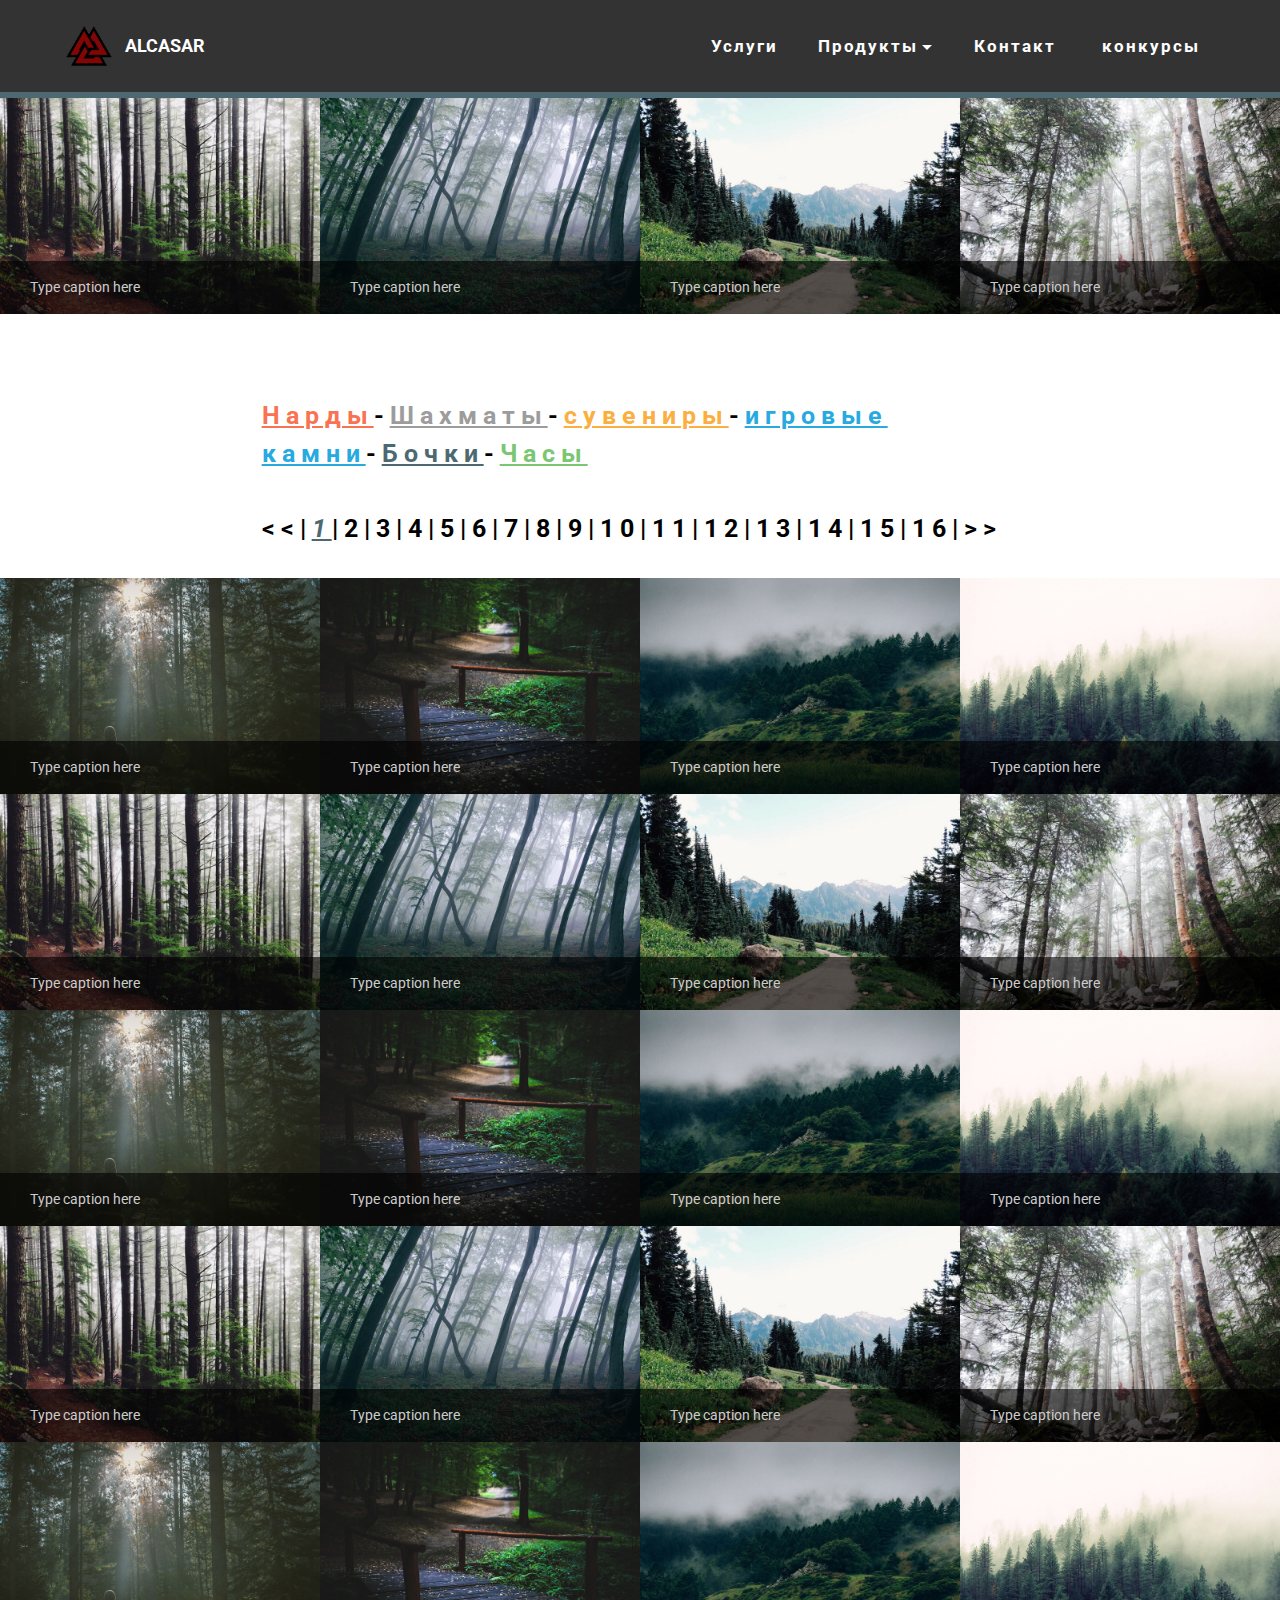
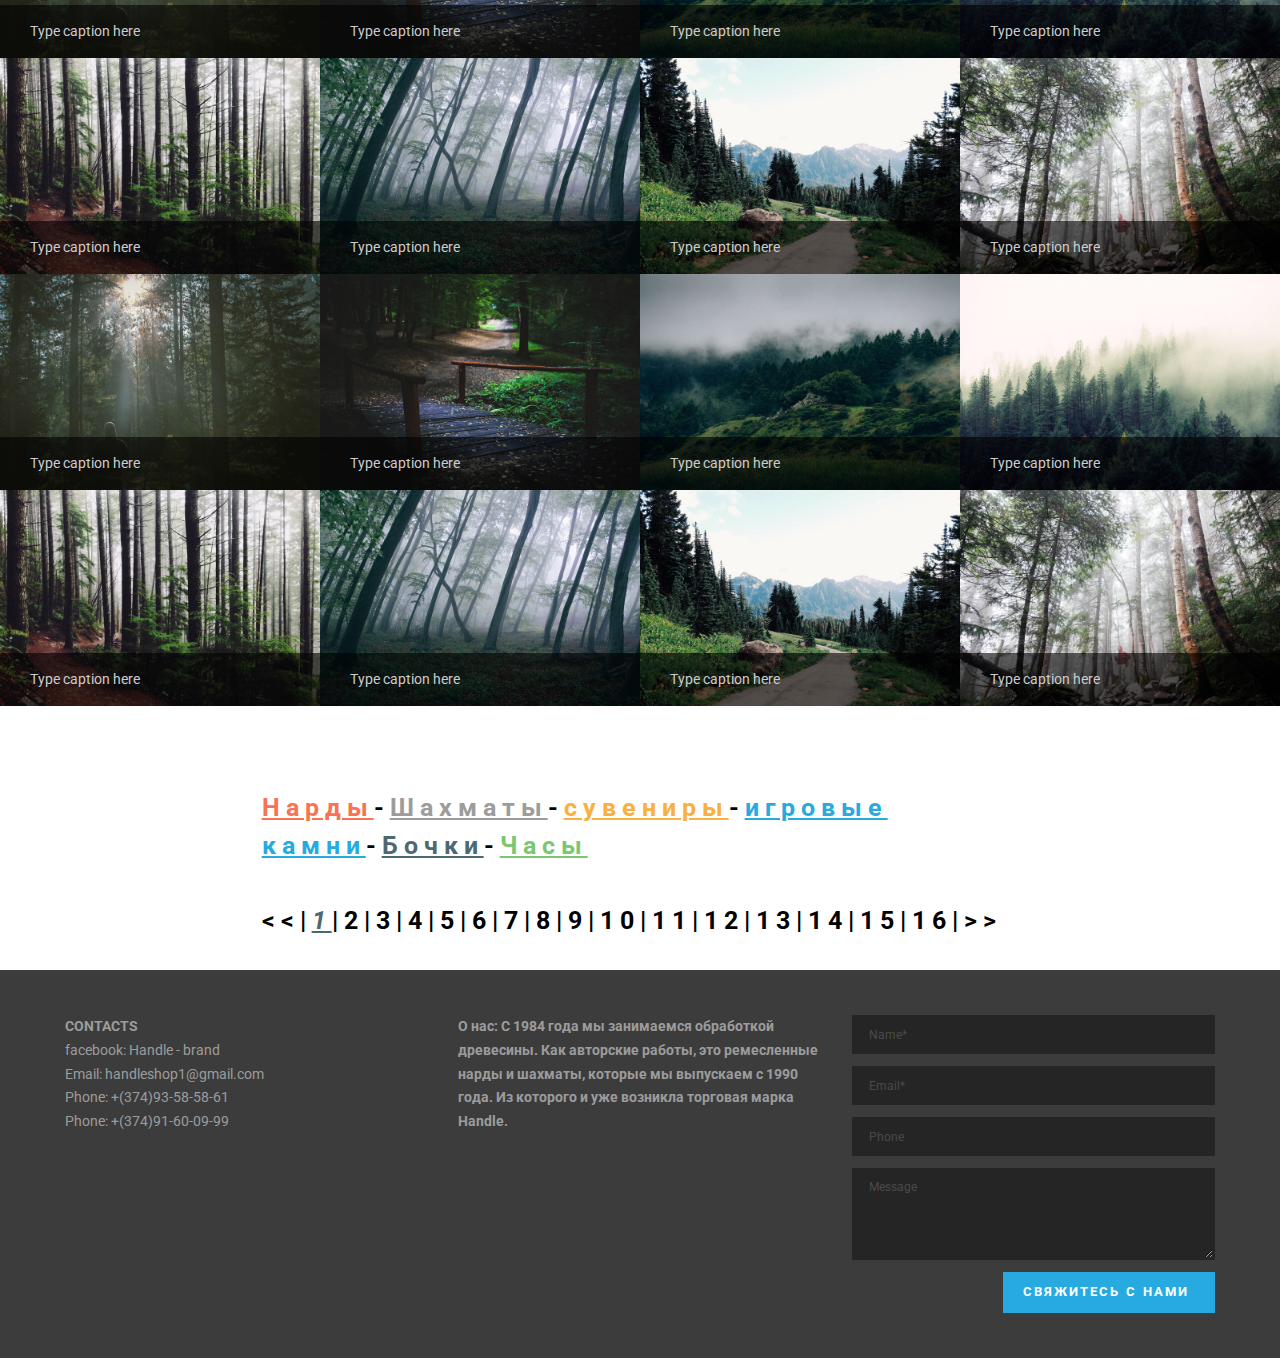
<file: page10.html>
<!DOCTYPE html>
<html >
<head>
  <!-- Site made with Mobirise Website Builder v4.8.2, https://mobirise.com -->
  <meta charset="UTF-8">
  <meta http-equiv="X-UA-Compatible" content="IE=edge">
  <meta name="generator" content="Mobirise v4.8.2, mobirise.com">
  <meta name="viewport" content="width=device-width, initial-scale=1, minimum-scale=1">
  <link rel="shortcut icon" href="assets/images/1170px-valknut-symbol-triquetra-alternate.svg-146x128.png" type="image/x-icon">
  <meta name="description" content="Web Creator Description">
  <title>купить разное</title>
  <link rel="stylesheet" href="https://fonts.googleapis.com/css?family=Roboto:700,400&subset=cyrillic,latin,greek,vietnamese">
  <link rel="stylesheet" href="assets/bootstrap/css/bootstrap.min.css">
  <link rel="stylesheet" href="assets/soundcloud-plugin/style.css">
  <link rel="stylesheet" href="assets/dropdown-menu/style.css">
  <link rel="stylesheet" href="assets/mobirise/css/style.css">
  <link rel="stylesheet" href="assets/mobirise-slider/style.css">
  <link rel="stylesheet" href="assets/mobirise-gallery/style.css">
  <link rel="stylesheet" href="assets/mobirise/css/mbr-additional.css" type="text/css">
  
  
  
</head>
<body>
  <section id="dropdown-menu-1f" data-rv-view="1196">

    <nav class="navbar navbar-dropdown navbar-fixed-top">

        <div class="container">

            <div class="navbar-brand">
                <a href="index.html" class="navbar-logo"><img src="assets/images/1170px-valknut-symbol-triquetra-alternate.svg-146x128.png" alt="Mobirise"></a>
                <a class="text-white" href="index.html">ALCASAR</a>
            </div>

            <button class="navbar-toggler pull-xs-right hidden-md-up" type="button" data-toggle="collapse" data-target="#exCollapsingNavbar">
                <div class="hamburger-icon"></div>
            </button>

            <ul class="nav-dropdown collapse pull-xs-right navbar-toggleable-sm nav navbar-nav" id="exCollapsingNavbar"><li class="nav-item"><a class="nav-link link" href="page8.html">Услуги</a></li><li class="nav-item dropdown open"><a class="nav-link link dropdown-toggle" data-toggle="dropdown-submenu" href="https://mobirise.com/" aria-expanded="true">Продукты</a><div class="dropdown-menu"><a class="dropdown-item" href="page2.html">Нарды</a><a class="dropdown-item" href="page3.html">Шахматы</a><a class="dropdown-item" href="page4.html">Часы</a><a class="dropdown-item" href="page6.html">сувениры</a><a class="dropdown-item" href="page5.html">игровые камни</a><a class="dropdown-item" href="page7.html">Бочки</a><a class="dropdown-item" href="page10.html">купить разное</a></div></li><li class="nav-item"><a class="nav-link link" href="page9.html" aria-expanded="false">Контакт&nbsp;<br></a></li><li class="nav-item"><a class="nav-link link" href="page11.html" aria-expanded="false">конкурсы<br></a></li></ul>

        </div>

    </nav>

</section>

<section class="engine"><a href="https://mobiri.se/y">free html web templates</a></section><section class="mbr-gallery mbr-section mbr-section--no-padding mbr-after-navbar" id="gallery1-1h" data-rv-view="1198" style="background-color: rgb(76, 105, 114);">
    <!-- Gallery -->
    <div class=" mbr-gallery-layout-default">
        <div>
            <div class="row mbr-gallery-row no-gutter">

                <div class="col-lg-3 col-md-4 col-sm-6 col-xs-12 mbr-gallery-item">

                     <figcaption class="mbr-figure__caption mbr-figure__caption--std-grid">
                        <div class="mbr-caption-background"></div>
                        <small class="mbr-figure__caption-small">Type caption here</small>
                    </figcaption>

                    <a href="#lb-gallery1-1h" data-slide-to="0" data-toggle="modal">
                        <img src="assets/images/slide5-small.jpg" alt="" title="">
                        <span class="icon glyphicon glyphicon-zoom-in"></span>
                    </a>
                </div><div class="col-lg-3 col-md-4 col-sm-6 col-xs-12 mbr-gallery-item">

                     <figcaption class="mbr-figure__caption mbr-figure__caption--std-grid">
                        <div class="mbr-caption-background"></div>
                        <small class="mbr-figure__caption-small">Type caption here</small>
                    </figcaption>

                    <a href="#lb-gallery1-1h" data-slide-to="1" data-toggle="modal">
                        <img src="assets/images/slide6-small.jpg" alt="" title="">
                        <span class="icon glyphicon glyphicon-zoom-in"></span>
                    </a>
                </div><div class="col-lg-3 col-md-4 col-sm-6 col-xs-12 mbr-gallery-item">

                     <figcaption class="mbr-figure__caption mbr-figure__caption--std-grid">
                        <div class="mbr-caption-background"></div>
                        <small class="mbr-figure__caption-small">Type caption here</small>
                    </figcaption>

                    <a href="#lb-gallery1-1h" data-slide-to="2" data-toggle="modal">
                        <img src="assets/images/slide7-small.jpg" alt="" title="">
                        <span class="icon glyphicon glyphicon-zoom-in"></span>
                    </a>
                </div><div class="col-lg-3 col-md-4 col-sm-6 col-xs-12 mbr-gallery-item">

                     <figcaption class="mbr-figure__caption mbr-figure__caption--std-grid">
                        <div class="mbr-caption-background"></div>
                        <small class="mbr-figure__caption-small">Type caption here</small>
                    </figcaption>

                    <a href="#lb-gallery1-1h" data-slide-to="3" data-toggle="modal">
                        <img src="assets/images/slide8-small.jpg" alt="" title="">
                        <span class="icon glyphicon glyphicon-zoom-in"></span>
                    </a>
                </div>
            </div>
        </div>
        <div class="clearfix"></div>
    </div>

    <!-- Lightbox -->
    <div data-app-prevent-settings="" class="mbr-slider modal fade carousel slide" tabindex="-1" data-keyboard="true" data-interval="false" id="lb-gallery1-1h">
        <div class="modal-dialog">
            <div class="modal-content">
                <div class="modal-body">
                    <ol class="carousel-indicators">
                        <li data-app-prevent-settings="" data-target="#lb-gallery1-1h" class=" active" data-slide-to="0"></li><li data-app-prevent-settings="" data-target="#lb-gallery1-1h" data-slide-to="1"></li><li data-app-prevent-settings="" data-target="#lb-gallery1-1h" data-slide-to="2"></li><li data-app-prevent-settings="" data-target="#lb-gallery1-1h" data-slide-to="3"></li>
                    </ol>
                    <div class="carousel-inner">
                        <div class="item active">
                            <img src="assets/images/slide5.jpg" alt="" title="">
                        </div><div class="item">
                            <img src="assets/images/slide6.jpg" alt="" title="">
                        </div><div class="item">
                            <img src="assets/images/slide7.jpg" alt="" title="">
                        </div><div class="item">
                            <img src="assets/images/slide8.jpg" alt="" title="">
                        </div>
                    </div>
                    <a class="left carousel-control" role="button" data-slide="prev" href="#lb-gallery1-1h">
                        <span class="glyphicon glyphicon-menu-left" aria-hidden="true"></span>
                        <span class="sr-only">Previous</span>
                    </a>
                    <a class="right carousel-control" role="button" data-slide="next" href="#lb-gallery1-1h">
                        <span class="glyphicon glyphicon-menu-right" aria-hidden="true"></span>
                        <span class="sr-only">Next</span>
                    </a>

                    <a class="close" href="#" role="button" data-dismiss="modal">
                        <span class="glyphicon glyphicon-remove" aria-hidden="true"></span>
                        <span class="sr-only">Close</span>
                    </a>
                </div>
            </div>
        </div>
    </div>
</section>

<section class="mbr-section" id="header3-1z" data-rv-view="1217">
    <div class="mbr-section__container mbr-section__container--first container">
        <div class="mbr-header mbr-header--wysiwyg row">
            <div class="col-sm-8 col-sm-offset-2">
                <h3 class="mbr-header__text"><a href="page2.html" class="text-danger">Нарды</a>-<a href="page3.html" class="text-gray">Шахматы</a>-<a href="page6.html" class="text-warning">сувениры</a>-<a href="page5.html" class="text-info">игровые камни</a>-<a href="page7.html" class="text-primary">Бочки</a>-<a href="page4.html" class="text-success">Часы</a><br><br>&lt;&lt;|<em><a href="page10.html">1</a></em>|2|3|4|5|6|7|8|9|10|11|12|13|14|15|16|&gt;&gt;</h3>
                
            </div>
        </div>
    </div>
</section>

<section class="mbr-gallery mbr-section mbr-section--no-padding" id="gallery1-1k" data-rv-view="1219" style="background-color: rgb(76, 105, 114);">
    <!-- Gallery -->
    <div class=" mbr-gallery-layout-default">
        <div>
            <div class="row mbr-gallery-row no-gutter">

                <div class="col-lg-3 col-md-4 col-sm-6 col-xs-12 mbr-gallery-item">

                     <figcaption class="mbr-figure__caption mbr-figure__caption--std-grid">
                        <div class="mbr-caption-background"></div>
                        <small class="mbr-figure__caption-small">Type caption here</small>
                    </figcaption>

                    <a href="#lb-gallery1-1k" data-slide-to="0" data-toggle="modal">
                        <img src="assets/images/slide1-small.jpg" alt="" title="">
                        <span class="icon glyphicon glyphicon-zoom-in"></span>
                    </a>
                </div><div class="col-lg-3 col-md-4 col-sm-6 col-xs-12 mbr-gallery-item">

                     <figcaption class="mbr-figure__caption mbr-figure__caption--std-grid">
                        <div class="mbr-caption-background"></div>
                        <small class="mbr-figure__caption-small">Type caption here</small>
                    </figcaption>

                    <a href="#lb-gallery1-1k" data-slide-to="1" data-toggle="modal">
                        <img src="assets/images/slide2-small.jpg" alt="" title="">
                        <span class="icon glyphicon glyphicon-zoom-in"></span>
                    </a>
                </div><div class="col-lg-3 col-md-4 col-sm-6 col-xs-12 mbr-gallery-item">

                     <figcaption class="mbr-figure__caption mbr-figure__caption--std-grid">
                        <div class="mbr-caption-background"></div>
                        <small class="mbr-figure__caption-small">Type caption here</small>
                    </figcaption>

                    <a href="#lb-gallery1-1k" data-slide-to="2" data-toggle="modal">
                        <img src="assets/images/slide3-small.jpg" alt="" title="">
                        <span class="icon glyphicon glyphicon-zoom-in"></span>
                    </a>
                </div><div class="col-lg-3 col-md-4 col-sm-6 col-xs-12 mbr-gallery-item">

                     <figcaption class="mbr-figure__caption mbr-figure__caption--std-grid">
                        <div class="mbr-caption-background"></div>
                        <small class="mbr-figure__caption-small">Type caption here</small>
                    </figcaption>

                    <a href="#lb-gallery1-1k" data-slide-to="3" data-toggle="modal">
                        <img src="assets/images/slide4-small.jpg" alt="" title="">
                        <span class="icon glyphicon glyphicon-zoom-in"></span>
                    </a>
                </div><div class="col-lg-3 col-md-4 col-sm-6 col-xs-12 mbr-gallery-item">

                     <figcaption class="mbr-figure__caption mbr-figure__caption--std-grid">
                        <div class="mbr-caption-background"></div>
                        <small class="mbr-figure__caption-small">Type caption here</small>
                    </figcaption>

                    <a href="#lb-gallery1-1k" data-slide-to="4" data-toggle="modal">
                        <img src="assets/images/slide5-small.jpg" alt="" title="">
                        <span class="icon glyphicon glyphicon-zoom-in"></span>
                    </a>
                </div><div class="col-lg-3 col-md-4 col-sm-6 col-xs-12 mbr-gallery-item">

                     <figcaption class="mbr-figure__caption mbr-figure__caption--std-grid">
                        <div class="mbr-caption-background"></div>
                        <small class="mbr-figure__caption-small">Type caption here</small>
                    </figcaption>

                    <a href="#lb-gallery1-1k" data-slide-to="5" data-toggle="modal">
                        <img src="assets/images/slide6-small.jpg" alt="" title="">
                        <span class="icon glyphicon glyphicon-zoom-in"></span>
                    </a>
                </div><div class="col-lg-3 col-md-4 col-sm-6 col-xs-12 mbr-gallery-item">

                     <figcaption class="mbr-figure__caption mbr-figure__caption--std-grid">
                        <div class="mbr-caption-background"></div>
                        <small class="mbr-figure__caption-small">Type caption here</small>
                    </figcaption>

                    <a href="#lb-gallery1-1k" data-slide-to="6" data-toggle="modal">
                        <img src="assets/images/slide7-small.jpg" alt="" title="">
                        <span class="icon glyphicon glyphicon-zoom-in"></span>
                    </a>
                </div><div class="col-lg-3 col-md-4 col-sm-6 col-xs-12 mbr-gallery-item">

                     <figcaption class="mbr-figure__caption mbr-figure__caption--std-grid">
                        <div class="mbr-caption-background"></div>
                        <small class="mbr-figure__caption-small">Type caption here</small>
                    </figcaption>

                    <a href="#lb-gallery1-1k" data-slide-to="7" data-toggle="modal">
                        <img src="assets/images/slide8-small.jpg" alt="" title="">
                        <span class="icon glyphicon glyphicon-zoom-in"></span>
                    </a>
                </div>
            </div>
        </div>
        <div class="clearfix"></div>
    </div>

    <!-- Lightbox -->
    <div data-app-prevent-settings="" class="mbr-slider modal fade carousel slide" tabindex="-1" data-keyboard="true" data-interval="false" id="lb-gallery1-1k">
        <div class="modal-dialog">
            <div class="modal-content">
                <div class="modal-body">
                    <ol class="carousel-indicators">
                        <li data-app-prevent-settings="" data-target="#lb-gallery1-1k" class=" active" data-slide-to="0"></li><li data-app-prevent-settings="" data-target="#lb-gallery1-1k" data-slide-to="1"></li><li data-app-prevent-settings="" data-target="#lb-gallery1-1k" data-slide-to="2"></li><li data-app-prevent-settings="" data-target="#lb-gallery1-1k" data-slide-to="3"></li><li data-app-prevent-settings="" data-target="#lb-gallery1-1k" data-slide-to="4"></li><li data-app-prevent-settings="" data-target="#lb-gallery1-1k" data-slide-to="5"></li><li data-app-prevent-settings="" data-target="#lb-gallery1-1k" data-slide-to="6"></li><li data-app-prevent-settings="" data-target="#lb-gallery1-1k" data-slide-to="7"></li>
                    </ol>
                    <div class="carousel-inner">
                        <div class="item active">
                            <img src="assets/images/slide1.jpg" alt="" title="">
                        </div><div class="item">
                            <img src="assets/images/slide2.jpg" alt="" title="">
                        </div><div class="item">
                            <img src="assets/images/slide3.jpg" alt="" title="">
                        </div><div class="item">
                            <img src="assets/images/slide4.jpg" alt="" title="">
                        </div><div class="item">
                            <img src="assets/images/slide5.jpg" alt="" title="">
                        </div><div class="item">
                            <img src="assets/images/slide6.jpg" alt="" title="">
                        </div><div class="item">
                            <img src="assets/images/slide7.jpg" alt="" title="">
                        </div><div class="item">
                            <img src="assets/images/slide8.jpg" alt="" title="">
                        </div>
                    </div>
                    <a class="left carousel-control" role="button" data-slide="prev" href="#lb-gallery1-1k">
                        <span class="glyphicon glyphicon-menu-left" aria-hidden="true"></span>
                        <span class="sr-only">Previous</span>
                    </a>
                    <a class="right carousel-control" role="button" data-slide="next" href="#lb-gallery1-1k">
                        <span class="glyphicon glyphicon-menu-right" aria-hidden="true"></span>
                        <span class="sr-only">Next</span>
                    </a>

                    <a class="close" href="#" role="button" data-dismiss="modal">
                        <span class="glyphicon glyphicon-remove" aria-hidden="true"></span>
                        <span class="sr-only">Close</span>
                    </a>
                </div>
            </div>
        </div>
    </div>
</section>

<section class="mbr-gallery mbr-section mbr-section--no-padding" id="gallery1-1l" data-rv-view="1254" style="background-color: rgb(76, 105, 114);">
    <!-- Gallery -->
    <div class=" mbr-gallery-layout-default">
        <div>
            <div class="row mbr-gallery-row no-gutter">

                <div class="col-lg-3 col-md-4 col-sm-6 col-xs-12 mbr-gallery-item">

                     <figcaption class="mbr-figure__caption mbr-figure__caption--std-grid">
                        <div class="mbr-caption-background"></div>
                        <small class="mbr-figure__caption-small">Type caption here</small>
                    </figcaption>

                    <a href="#lb-gallery1-1l" data-slide-to="0" data-toggle="modal">
                        <img src="assets/images/slide1-small.jpg" alt="" title="">
                        <span class="icon glyphicon glyphicon-zoom-in"></span>
                    </a>
                </div><div class="col-lg-3 col-md-4 col-sm-6 col-xs-12 mbr-gallery-item">

                     <figcaption class="mbr-figure__caption mbr-figure__caption--std-grid">
                        <div class="mbr-caption-background"></div>
                        <small class="mbr-figure__caption-small">Type caption here</small>
                    </figcaption>

                    <a href="#lb-gallery1-1l" data-slide-to="1" data-toggle="modal">
                        <img src="assets/images/slide2-small.jpg" alt="" title="">
                        <span class="icon glyphicon glyphicon-zoom-in"></span>
                    </a>
                </div><div class="col-lg-3 col-md-4 col-sm-6 col-xs-12 mbr-gallery-item">

                     <figcaption class="mbr-figure__caption mbr-figure__caption--std-grid">
                        <div class="mbr-caption-background"></div>
                        <small class="mbr-figure__caption-small">Type caption here</small>
                    </figcaption>

                    <a href="#lb-gallery1-1l" data-slide-to="2" data-toggle="modal">
                        <img src="assets/images/slide3-small.jpg" alt="" title="">
                        <span class="icon glyphicon glyphicon-zoom-in"></span>
                    </a>
                </div><div class="col-lg-3 col-md-4 col-sm-6 col-xs-12 mbr-gallery-item">

                     <figcaption class="mbr-figure__caption mbr-figure__caption--std-grid">
                        <div class="mbr-caption-background"></div>
                        <small class="mbr-figure__caption-small">Type caption here</small>
                    </figcaption>

                    <a href="#lb-gallery1-1l" data-slide-to="3" data-toggle="modal">
                        <img src="assets/images/slide4-small.jpg" alt="" title="">
                        <span class="icon glyphicon glyphicon-zoom-in"></span>
                    </a>
                </div><div class="col-lg-3 col-md-4 col-sm-6 col-xs-12 mbr-gallery-item">

                     <figcaption class="mbr-figure__caption mbr-figure__caption--std-grid">
                        <div class="mbr-caption-background"></div>
                        <small class="mbr-figure__caption-small">Type caption here</small>
                    </figcaption>

                    <a href="#lb-gallery1-1l" data-slide-to="4" data-toggle="modal">
                        <img src="assets/images/slide5-small.jpg" alt="" title="">
                        <span class="icon glyphicon glyphicon-zoom-in"></span>
                    </a>
                </div><div class="col-lg-3 col-md-4 col-sm-6 col-xs-12 mbr-gallery-item">

                     <figcaption class="mbr-figure__caption mbr-figure__caption--std-grid">
                        <div class="mbr-caption-background"></div>
                        <small class="mbr-figure__caption-small">Type caption here</small>
                    </figcaption>

                    <a href="#lb-gallery1-1l" data-slide-to="5" data-toggle="modal">
                        <img src="assets/images/slide6-small.jpg" alt="" title="">
                        <span class="icon glyphicon glyphicon-zoom-in"></span>
                    </a>
                </div><div class="col-lg-3 col-md-4 col-sm-6 col-xs-12 mbr-gallery-item">

                     <figcaption class="mbr-figure__caption mbr-figure__caption--std-grid">
                        <div class="mbr-caption-background"></div>
                        <small class="mbr-figure__caption-small">Type caption here</small>
                    </figcaption>

                    <a href="#lb-gallery1-1l" data-slide-to="6" data-toggle="modal">
                        <img src="assets/images/slide7-small.jpg" alt="" title="">
                        <span class="icon glyphicon glyphicon-zoom-in"></span>
                    </a>
                </div><div class="col-lg-3 col-md-4 col-sm-6 col-xs-12 mbr-gallery-item">

                     <figcaption class="mbr-figure__caption mbr-figure__caption--std-grid">
                        <div class="mbr-caption-background"></div>
                        <small class="mbr-figure__caption-small">Type caption here</small>
                    </figcaption>

                    <a href="#lb-gallery1-1l" data-slide-to="7" data-toggle="modal">
                        <img src="assets/images/slide8-small.jpg" alt="" title="">
                        <span class="icon glyphicon glyphicon-zoom-in"></span>
                    </a>
                </div>
            </div>
        </div>
        <div class="clearfix"></div>
    </div>

    <!-- Lightbox -->
    <div data-app-prevent-settings="" class="mbr-slider modal fade carousel slide" tabindex="-1" data-keyboard="true" data-interval="false" id="lb-gallery1-1l">
        <div class="modal-dialog">
            <div class="modal-content">
                <div class="modal-body">
                    <ol class="carousel-indicators">
                        <li data-app-prevent-settings="" data-target="#lb-gallery1-1l" class=" active" data-slide-to="0"></li><li data-app-prevent-settings="" data-target="#lb-gallery1-1l" data-slide-to="1"></li><li data-app-prevent-settings="" data-target="#lb-gallery1-1l" data-slide-to="2"></li><li data-app-prevent-settings="" data-target="#lb-gallery1-1l" data-slide-to="3"></li><li data-app-prevent-settings="" data-target="#lb-gallery1-1l" data-slide-to="4"></li><li data-app-prevent-settings="" data-target="#lb-gallery1-1l" data-slide-to="5"></li><li data-app-prevent-settings="" data-target="#lb-gallery1-1l" data-slide-to="6"></li><li data-app-prevent-settings="" data-target="#lb-gallery1-1l" data-slide-to="7"></li>
                    </ol>
                    <div class="carousel-inner">
                        <div class="item active">
                            <img src="assets/images/slide1.jpg" alt="" title="">
                        </div><div class="item">
                            <img src="assets/images/slide2.jpg" alt="" title="">
                        </div><div class="item">
                            <img src="assets/images/slide3.jpg" alt="" title="">
                        </div><div class="item">
                            <img src="assets/images/slide4.jpg" alt="" title="">
                        </div><div class="item">
                            <img src="assets/images/slide5.jpg" alt="" title="">
                        </div><div class="item">
                            <img src="assets/images/slide6.jpg" alt="" title="">
                        </div><div class="item">
                            <img src="assets/images/slide7.jpg" alt="" title="">
                        </div><div class="item">
                            <img src="assets/images/slide8.jpg" alt="" title="">
                        </div>
                    </div>
                    <a class="left carousel-control" role="button" data-slide="prev" href="#lb-gallery1-1l">
                        <span class="glyphicon glyphicon-menu-left" aria-hidden="true"></span>
                        <span class="sr-only">Previous</span>
                    </a>
                    <a class="right carousel-control" role="button" data-slide="next" href="#lb-gallery1-1l">
                        <span class="glyphicon glyphicon-menu-right" aria-hidden="true"></span>
                        <span class="sr-only">Next</span>
                    </a>

                    <a class="close" href="#" role="button" data-dismiss="modal">
                        <span class="glyphicon glyphicon-remove" aria-hidden="true"></span>
                        <span class="sr-only">Close</span>
                    </a>
                </div>
            </div>
        </div>
    </div>
</section>

<section class="mbr-gallery mbr-section mbr-section--no-padding" id="gallery1-1m" data-rv-view="1289" style="background-color: rgb(76, 105, 114);">
    <!-- Gallery -->
    <div class=" mbr-gallery-layout-default">
        <div>
            <div class="row mbr-gallery-row no-gutter">

                <div class="col-lg-3 col-md-4 col-sm-6 col-xs-12 mbr-gallery-item">

                     <figcaption class="mbr-figure__caption mbr-figure__caption--std-grid">
                        <div class="mbr-caption-background"></div>
                        <small class="mbr-figure__caption-small">Type caption here</small>
                    </figcaption>

                    <a href="#lb-gallery1-1m" data-slide-to="0" data-toggle="modal">
                        <img src="assets/images/slide1-small.jpg" alt="" title="">
                        <span class="icon glyphicon glyphicon-zoom-in"></span>
                    </a>
                </div><div class="col-lg-3 col-md-4 col-sm-6 col-xs-12 mbr-gallery-item">

                     <figcaption class="mbr-figure__caption mbr-figure__caption--std-grid">
                        <div class="mbr-caption-background"></div>
                        <small class="mbr-figure__caption-small">Type caption here</small>
                    </figcaption>

                    <a href="#lb-gallery1-1m" data-slide-to="1" data-toggle="modal">
                        <img src="assets/images/slide2-small.jpg" alt="" title="">
                        <span class="icon glyphicon glyphicon-zoom-in"></span>
                    </a>
                </div><div class="col-lg-3 col-md-4 col-sm-6 col-xs-12 mbr-gallery-item">

                     <figcaption class="mbr-figure__caption mbr-figure__caption--std-grid">
                        <div class="mbr-caption-background"></div>
                        <small class="mbr-figure__caption-small">Type caption here</small>
                    </figcaption>

                    <a href="#lb-gallery1-1m" data-slide-to="2" data-toggle="modal">
                        <img src="assets/images/slide3-small.jpg" alt="" title="">
                        <span class="icon glyphicon glyphicon-zoom-in"></span>
                    </a>
                </div><div class="col-lg-3 col-md-4 col-sm-6 col-xs-12 mbr-gallery-item">

                     <figcaption class="mbr-figure__caption mbr-figure__caption--std-grid">
                        <div class="mbr-caption-background"></div>
                        <small class="mbr-figure__caption-small">Type caption here</small>
                    </figcaption>

                    <a href="#lb-gallery1-1m" data-slide-to="3" data-toggle="modal">
                        <img src="assets/images/slide4-small.jpg" alt="" title="">
                        <span class="icon glyphicon glyphicon-zoom-in"></span>
                    </a>
                </div><div class="col-lg-3 col-md-4 col-sm-6 col-xs-12 mbr-gallery-item">

                     <figcaption class="mbr-figure__caption mbr-figure__caption--std-grid">
                        <div class="mbr-caption-background"></div>
                        <small class="mbr-figure__caption-small">Type caption here</small>
                    </figcaption>

                    <a href="#lb-gallery1-1m" data-slide-to="4" data-toggle="modal">
                        <img src="assets/images/slide5-small.jpg" alt="" title="">
                        <span class="icon glyphicon glyphicon-zoom-in"></span>
                    </a>
                </div><div class="col-lg-3 col-md-4 col-sm-6 col-xs-12 mbr-gallery-item">

                     <figcaption class="mbr-figure__caption mbr-figure__caption--std-grid">
                        <div class="mbr-caption-background"></div>
                        <small class="mbr-figure__caption-small">Type caption here</small>
                    </figcaption>

                    <a href="#lb-gallery1-1m" data-slide-to="5" data-toggle="modal">
                        <img src="assets/images/slide6-small.jpg" alt="" title="">
                        <span class="icon glyphicon glyphicon-zoom-in"></span>
                    </a>
                </div><div class="col-lg-3 col-md-4 col-sm-6 col-xs-12 mbr-gallery-item">

                     <figcaption class="mbr-figure__caption mbr-figure__caption--std-grid">
                        <div class="mbr-caption-background"></div>
                        <small class="mbr-figure__caption-small">Type caption here</small>
                    </figcaption>

                    <a href="#lb-gallery1-1m" data-slide-to="6" data-toggle="modal">
                        <img src="assets/images/slide7-small.jpg" alt="" title="">
                        <span class="icon glyphicon glyphicon-zoom-in"></span>
                    </a>
                </div><div class="col-lg-3 col-md-4 col-sm-6 col-xs-12 mbr-gallery-item">

                     <figcaption class="mbr-figure__caption mbr-figure__caption--std-grid">
                        <div class="mbr-caption-background"></div>
                        <small class="mbr-figure__caption-small">Type caption here</small>
                    </figcaption>

                    <a href="#lb-gallery1-1m" data-slide-to="7" data-toggle="modal">
                        <img src="assets/images/slide8-small.jpg" alt="" title="">
                        <span class="icon glyphicon glyphicon-zoom-in"></span>
                    </a>
                </div>
            </div>
        </div>
        <div class="clearfix"></div>
    </div>

    <!-- Lightbox -->
    <div data-app-prevent-settings="" class="mbr-slider modal fade carousel slide" tabindex="-1" data-keyboard="true" data-interval="false" id="lb-gallery1-1m">
        <div class="modal-dialog">
            <div class="modal-content">
                <div class="modal-body">
                    <ol class="carousel-indicators">
                        <li data-app-prevent-settings="" data-target="#lb-gallery1-1m" class=" active" data-slide-to="0"></li><li data-app-prevent-settings="" data-target="#lb-gallery1-1m" data-slide-to="1"></li><li data-app-prevent-settings="" data-target="#lb-gallery1-1m" data-slide-to="2"></li><li data-app-prevent-settings="" data-target="#lb-gallery1-1m" data-slide-to="3"></li><li data-app-prevent-settings="" data-target="#lb-gallery1-1m" data-slide-to="4"></li><li data-app-prevent-settings="" data-target="#lb-gallery1-1m" data-slide-to="5"></li><li data-app-prevent-settings="" data-target="#lb-gallery1-1m" data-slide-to="6"></li><li data-app-prevent-settings="" data-target="#lb-gallery1-1m" data-slide-to="7"></li>
                    </ol>
                    <div class="carousel-inner">
                        <div class="item active">
                            <img src="assets/images/slide1.jpg" alt="" title="">
                        </div><div class="item">
                            <img src="assets/images/slide2.jpg" alt="" title="">
                        </div><div class="item">
                            <img src="assets/images/slide3.jpg" alt="" title="">
                        </div><div class="item">
                            <img src="assets/images/slide4.jpg" alt="" title="">
                        </div><div class="item">
                            <img src="assets/images/slide5.jpg" alt="" title="">
                        </div><div class="item">
                            <img src="assets/images/slide6.jpg" alt="" title="">
                        </div><div class="item">
                            <img src="assets/images/slide7.jpg" alt="" title="">
                        </div><div class="item">
                            <img src="assets/images/slide8.jpg" alt="" title="">
                        </div>
                    </div>
                    <a class="left carousel-control" role="button" data-slide="prev" href="#lb-gallery1-1m">
                        <span class="glyphicon glyphicon-menu-left" aria-hidden="true"></span>
                        <span class="sr-only">Previous</span>
                    </a>
                    <a class="right carousel-control" role="button" data-slide="next" href="#lb-gallery1-1m">
                        <span class="glyphicon glyphicon-menu-right" aria-hidden="true"></span>
                        <span class="sr-only">Next</span>
                    </a>

                    <a class="close" href="#" role="button" data-dismiss="modal">
                        <span class="glyphicon glyphicon-remove" aria-hidden="true"></span>
                        <span class="sr-only">Close</span>
                    </a>
                </div>
            </div>
        </div>
    </div>
</section>

<section class="mbr-gallery mbr-section mbr-section--no-padding" id="gallery1-1p" data-rv-view="1324" style="background-color: rgb(76, 105, 114);">
    <!-- Gallery -->
    <div class=" mbr-gallery-layout-default">
        <div>
            <div class="row mbr-gallery-row no-gutter">

                <div class="col-lg-3 col-md-4 col-sm-6 col-xs-12 mbr-gallery-item">

                     <figcaption class="mbr-figure__caption mbr-figure__caption--std-grid">
                        <div class="mbr-caption-background"></div>
                        <small class="mbr-figure__caption-small">Type caption here</small>
                    </figcaption>

                    <a href="#lb-gallery1-1p" data-slide-to="0" data-toggle="modal">
                        <img src="assets/images/slide1-small.jpg" alt="" title="">
                        <span class="icon glyphicon glyphicon-zoom-in"></span>
                    </a>
                </div><div class="col-lg-3 col-md-4 col-sm-6 col-xs-12 mbr-gallery-item">

                     <figcaption class="mbr-figure__caption mbr-figure__caption--std-grid">
                        <div class="mbr-caption-background"></div>
                        <small class="mbr-figure__caption-small">Type caption here</small>
                    </figcaption>

                    <a href="#lb-gallery1-1p" data-slide-to="1" data-toggle="modal">
                        <img src="assets/images/slide2-small.jpg" alt="" title="">
                        <span class="icon glyphicon glyphicon-zoom-in"></span>
                    </a>
                </div><div class="col-lg-3 col-md-4 col-sm-6 col-xs-12 mbr-gallery-item">

                     <figcaption class="mbr-figure__caption mbr-figure__caption--std-grid">
                        <div class="mbr-caption-background"></div>
                        <small class="mbr-figure__caption-small">Type caption here</small>
                    </figcaption>

                    <a href="#lb-gallery1-1p" data-slide-to="2" data-toggle="modal">
                        <img src="assets/images/slide3-small.jpg" alt="" title="">
                        <span class="icon glyphicon glyphicon-zoom-in"></span>
                    </a>
                </div><div class="col-lg-3 col-md-4 col-sm-6 col-xs-12 mbr-gallery-item">

                     <figcaption class="mbr-figure__caption mbr-figure__caption--std-grid">
                        <div class="mbr-caption-background"></div>
                        <small class="mbr-figure__caption-small">Type caption here</small>
                    </figcaption>

                    <a href="#lb-gallery1-1p" data-slide-to="3" data-toggle="modal">
                        <img src="assets/images/slide4-small.jpg" alt="" title="">
                        <span class="icon glyphicon glyphicon-zoom-in"></span>
                    </a>
                </div><div class="col-lg-3 col-md-4 col-sm-6 col-xs-12 mbr-gallery-item">

                     <figcaption class="mbr-figure__caption mbr-figure__caption--std-grid">
                        <div class="mbr-caption-background"></div>
                        <small class="mbr-figure__caption-small">Type caption here</small>
                    </figcaption>

                    <a href="#lb-gallery1-1p" data-slide-to="4" data-toggle="modal">
                        <img src="assets/images/slide5-small.jpg" alt="" title="">
                        <span class="icon glyphicon glyphicon-zoom-in"></span>
                    </a>
                </div><div class="col-lg-3 col-md-4 col-sm-6 col-xs-12 mbr-gallery-item">

                     <figcaption class="mbr-figure__caption mbr-figure__caption--std-grid">
                        <div class="mbr-caption-background"></div>
                        <small class="mbr-figure__caption-small">Type caption here</small>
                    </figcaption>

                    <a href="#lb-gallery1-1p" data-slide-to="5" data-toggle="modal">
                        <img src="assets/images/slide6-small.jpg" alt="" title="">
                        <span class="icon glyphicon glyphicon-zoom-in"></span>
                    </a>
                </div><div class="col-lg-3 col-md-4 col-sm-6 col-xs-12 mbr-gallery-item">

                     <figcaption class="mbr-figure__caption mbr-figure__caption--std-grid">
                        <div class="mbr-caption-background"></div>
                        <small class="mbr-figure__caption-small">Type caption here</small>
                    </figcaption>

                    <a href="#lb-gallery1-1p" data-slide-to="6" data-toggle="modal">
                        <img src="assets/images/slide7-small.jpg" alt="" title="">
                        <span class="icon glyphicon glyphicon-zoom-in"></span>
                    </a>
                </div><div class="col-lg-3 col-md-4 col-sm-6 col-xs-12 mbr-gallery-item">

                     <figcaption class="mbr-figure__caption mbr-figure__caption--std-grid">
                        <div class="mbr-caption-background"></div>
                        <small class="mbr-figure__caption-small">Type caption here</small>
                    </figcaption>

                    <a href="#lb-gallery1-1p" data-slide-to="7" data-toggle="modal">
                        <img src="assets/images/slide8-small.jpg" alt="" title="">
                        <span class="icon glyphicon glyphicon-zoom-in"></span>
                    </a>
                </div>
            </div>
        </div>
        <div class="clearfix"></div>
    </div>

    <!-- Lightbox -->
    <div data-app-prevent-settings="" class="mbr-slider modal fade carousel slide" tabindex="-1" data-keyboard="true" data-interval="false" id="lb-gallery1-1p">
        <div class="modal-dialog">
            <div class="modal-content">
                <div class="modal-body">
                    <ol class="carousel-indicators">
                        <li data-app-prevent-settings="" data-target="#lb-gallery1-1p" class=" active" data-slide-to="0"></li><li data-app-prevent-settings="" data-target="#lb-gallery1-1p" data-slide-to="1"></li><li data-app-prevent-settings="" data-target="#lb-gallery1-1p" data-slide-to="2"></li><li data-app-prevent-settings="" data-target="#lb-gallery1-1p" data-slide-to="3"></li><li data-app-prevent-settings="" data-target="#lb-gallery1-1p" data-slide-to="4"></li><li data-app-prevent-settings="" data-target="#lb-gallery1-1p" data-slide-to="5"></li><li data-app-prevent-settings="" data-target="#lb-gallery1-1p" data-slide-to="6"></li><li data-app-prevent-settings="" data-target="#lb-gallery1-1p" data-slide-to="7"></li>
                    </ol>
                    <div class="carousel-inner">
                        <div class="item active">
                            <img src="assets/images/slide1.jpg" alt="" title="">
                        </div><div class="item">
                            <img src="assets/images/slide2.jpg" alt="" title="">
                        </div><div class="item">
                            <img src="assets/images/slide3.jpg" alt="" title="">
                        </div><div class="item">
                            <img src="assets/images/slide4.jpg" alt="" title="">
                        </div><div class="item">
                            <img src="assets/images/slide5.jpg" alt="" title="">
                        </div><div class="item">
                            <img src="assets/images/slide6.jpg" alt="" title="">
                        </div><div class="item">
                            <img src="assets/images/slide7.jpg" alt="" title="">
                        </div><div class="item">
                            <img src="assets/images/slide8.jpg" alt="" title="">
                        </div>
                    </div>
                    <a class="left carousel-control" role="button" data-slide="prev" href="#lb-gallery1-1p">
                        <span class="glyphicon glyphicon-menu-left" aria-hidden="true"></span>
                        <span class="sr-only">Previous</span>
                    </a>
                    <a class="right carousel-control" role="button" data-slide="next" href="#lb-gallery1-1p">
                        <span class="glyphicon glyphicon-menu-right" aria-hidden="true"></span>
                        <span class="sr-only">Next</span>
                    </a>

                    <a class="close" href="#" role="button" data-dismiss="modal">
                        <span class="glyphicon glyphicon-remove" aria-hidden="true"></span>
                        <span class="sr-only">Close</span>
                    </a>
                </div>
            </div>
        </div>
    </div>
</section>

<section class="mbr-section" id="header3-20" data-rv-view="1359">
    <div class="mbr-section__container mbr-section__container--first container">
        <div class="mbr-header mbr-header--wysiwyg row">
            <div class="col-sm-8 col-sm-offset-2">
                <h3 class="mbr-header__text"><a href="page2.html" class="text-danger">Нарды</a>-<a href="page3.html" class="text-gray">Шахматы</a>-<a href="page4.html" class="text-warning">сувениры</a>-<a href="page5.html" class="text-info">игровые камни</a>-<a href="page7.html" class="text-primary">Бочки</a>-<a href="page4.html" class="text-success">Часы</a><br><br>&lt;&lt;|<em><a href="page10.html">1</a></em>|2|3|4|5|6|7|8|9|10|11|12|13|14|15|16|&gt;&gt;</h3>
                
            </div>
        </div>
    </div>
</section>

<section class="mbr-section mbr-section--relative mbr-section--fixed-size" id="contacts3-1g" data-rv-view="1361" style="background-color: rgb(60, 60, 60);">
    
    <div class="mbr-section__container container">
        <div class="mbr-contacts mbr-contacts--wysiwyg row" style="padding-top: 45px; padding-bottom: 45px;">
            <div class="col-sm-8">
                <div class="row">
                    <div class="col-sm-6">
                        <p class="mbr-contacts__text"><strong>CONTACTS</strong><br>facebook: Handle - brand<br>
Email: handleshop1@gmail.com
<br>Phone: +(374)93-58-58-61<br>
Phone: +(374)91-60-09-99<br><br></p>
                    </div>
                    <div class="col-sm-6"><p class="mbr-contacts__text"><strong>О нас: С 1984 года мы занимаемся обработкой древесины. Как авторские работы, это ремесленные нарды и шахматы, которые мы выпускаем с 1990 года. Из которого и уже возникла торговая марка Handle.</strong></p></div>
                </div>
            </div>
            <div class="mbr-contacts__column col-sm-4" data-form-type="formoid">
                <div data-form-alert="true">
                    <div class="hide" data-form-alert-success="true">Спасибо, что заполнили форму!</div>
                </div>
                <form action="https://mobirise.com/" method="post" data-form-title="MESSAGE">
                    <input type="hidden" value="f8LfK8jgkhZkY89XdxlmylQf33IYFA3faYWUShBNp3qzmHSNzoDANz0hZMRLesLwrM8lJYE3m/IwOVfHb1vXVd2iXAdK77u/zg8Pxswu9Sah+Fh1e8wE62KIfYGI+Bz2" data-form-email="true">
                    <div class="form-group">
                        <input type="text" class="form-control input-sm input-inverse" name="name" required="" placeholder="Name*" data-form-field="Name">
                    </div>
                    <div class="form-group">
                        <input type="email" class="form-control input-sm input-inverse" name="email" required="" placeholder="Email*" data-form-field="Email">
                    </div>
                    <div class="form-group">
                        <input type="tel" class="form-control input-sm input-inverse" name="phone" placeholder="Phone" data-form-field="Phone">
                    </div>
                    <div class="form-group">
                        <textarea class="form-control input-sm input-inverse" name="message" rows="4" placeholder="Message" data-form-field="Message"></textarea>
                    </div>
                    <div class="mbr-buttons mbr-buttons--right btn-inverse"><button type="submit" class="mbr-buttons__btn btn btn-info">СВЯЖИТЕСЬ С НАМИ&nbsp;<br></button></div>
                </form>
            </div>
        </div>
    </div>
</section>


  <script src="assets/web/assets/jquery/jquery.min.js"></script>
  <script src="assets/bootstrap/js/bootstrap.min.js"></script>
  <script src="assets/smooth-scroll/smooth-scroll.js"></script>
  <script src="assets/masonry/masonry.pkgd.min.js"></script>
  <script src="assets/imagesloaded/imagesloaded.pkgd.min.js"></script>
  <!--[if lte IE 9]>
    <script src="assets/jquery-placeholder/jquery.placeholder.min.js"></script>
  <![endif]-->
  <script src="assets/bootstrap-carousel-swipe/bootstrap-carousel-swipe.js"></script>
  <script src="assets/dropdown-menu/script.js"></script>
  <script src="assets/mobirise/js/script.js"></script>
  <script src="assets/mobirise-gallery/script.js"></script>
  <script src="assets/formoid/formoid.min.js"></script>
  
  
</body>
</html>
</file>
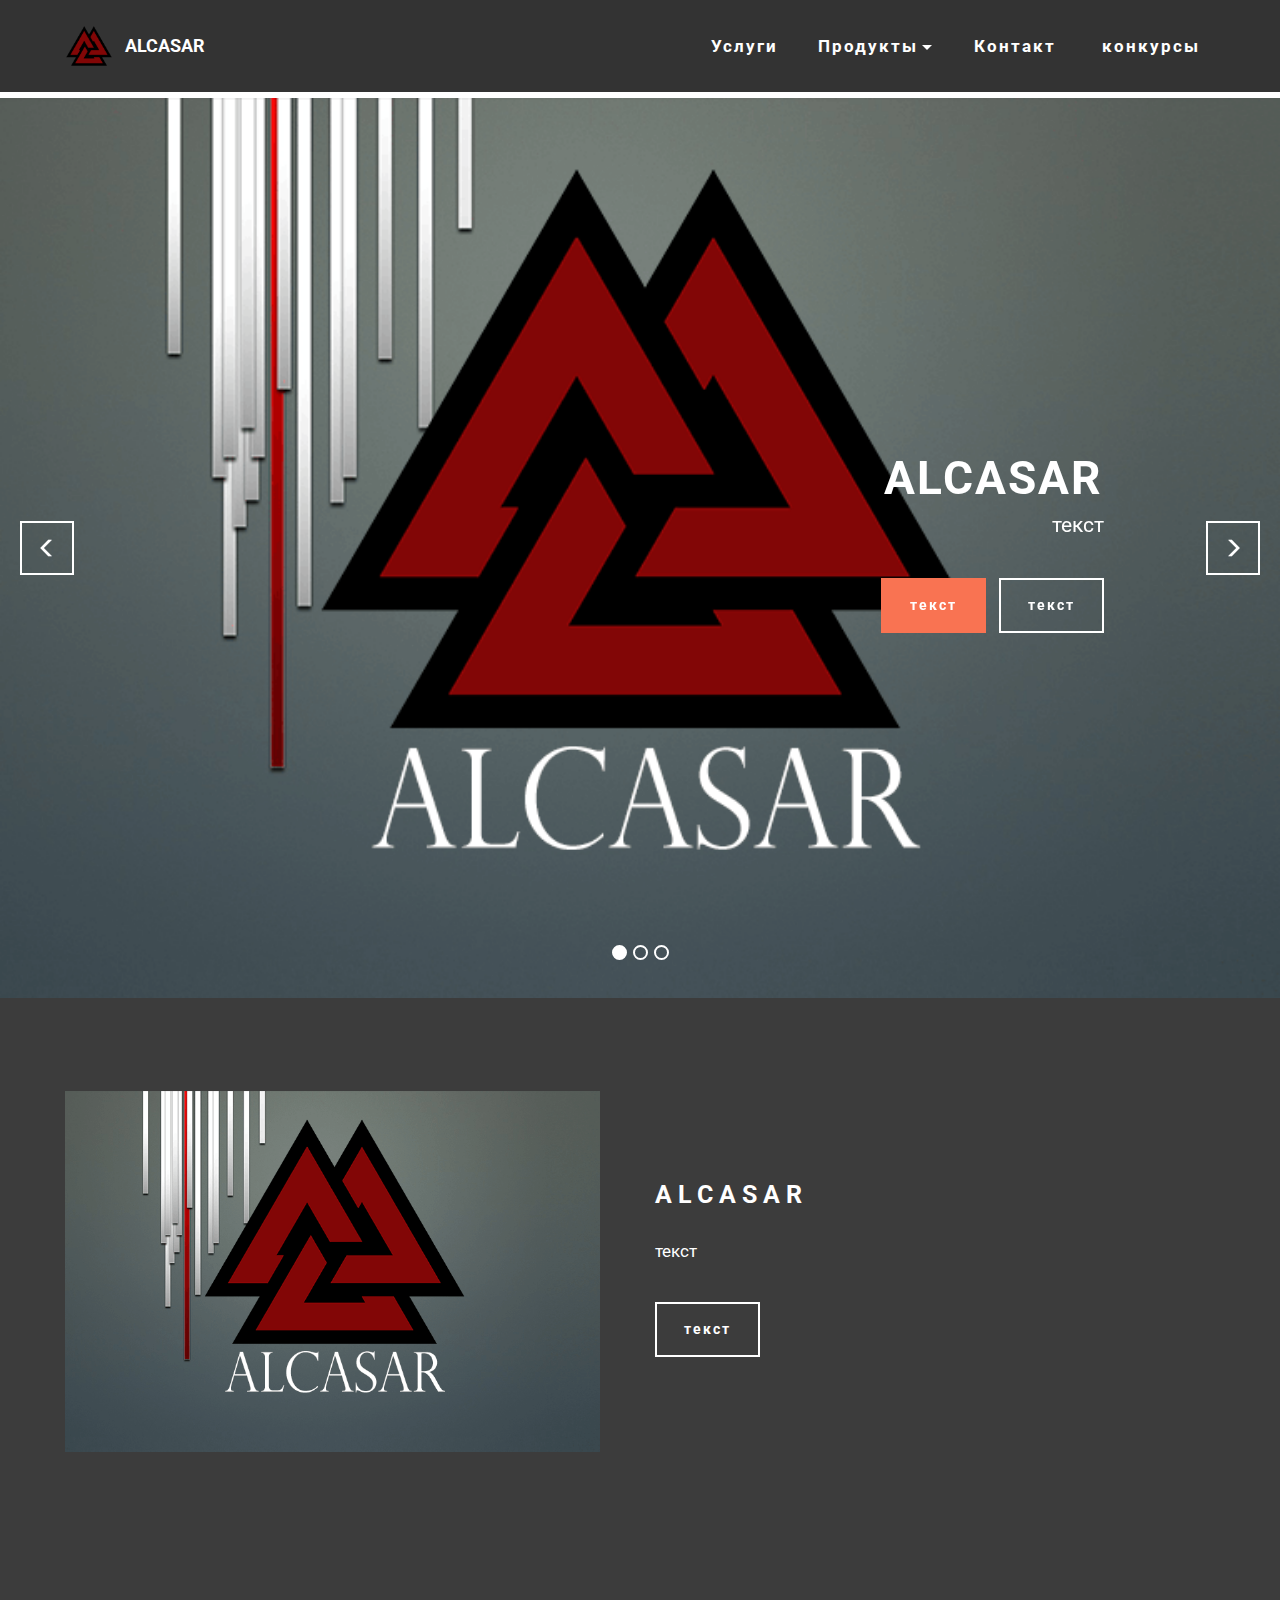
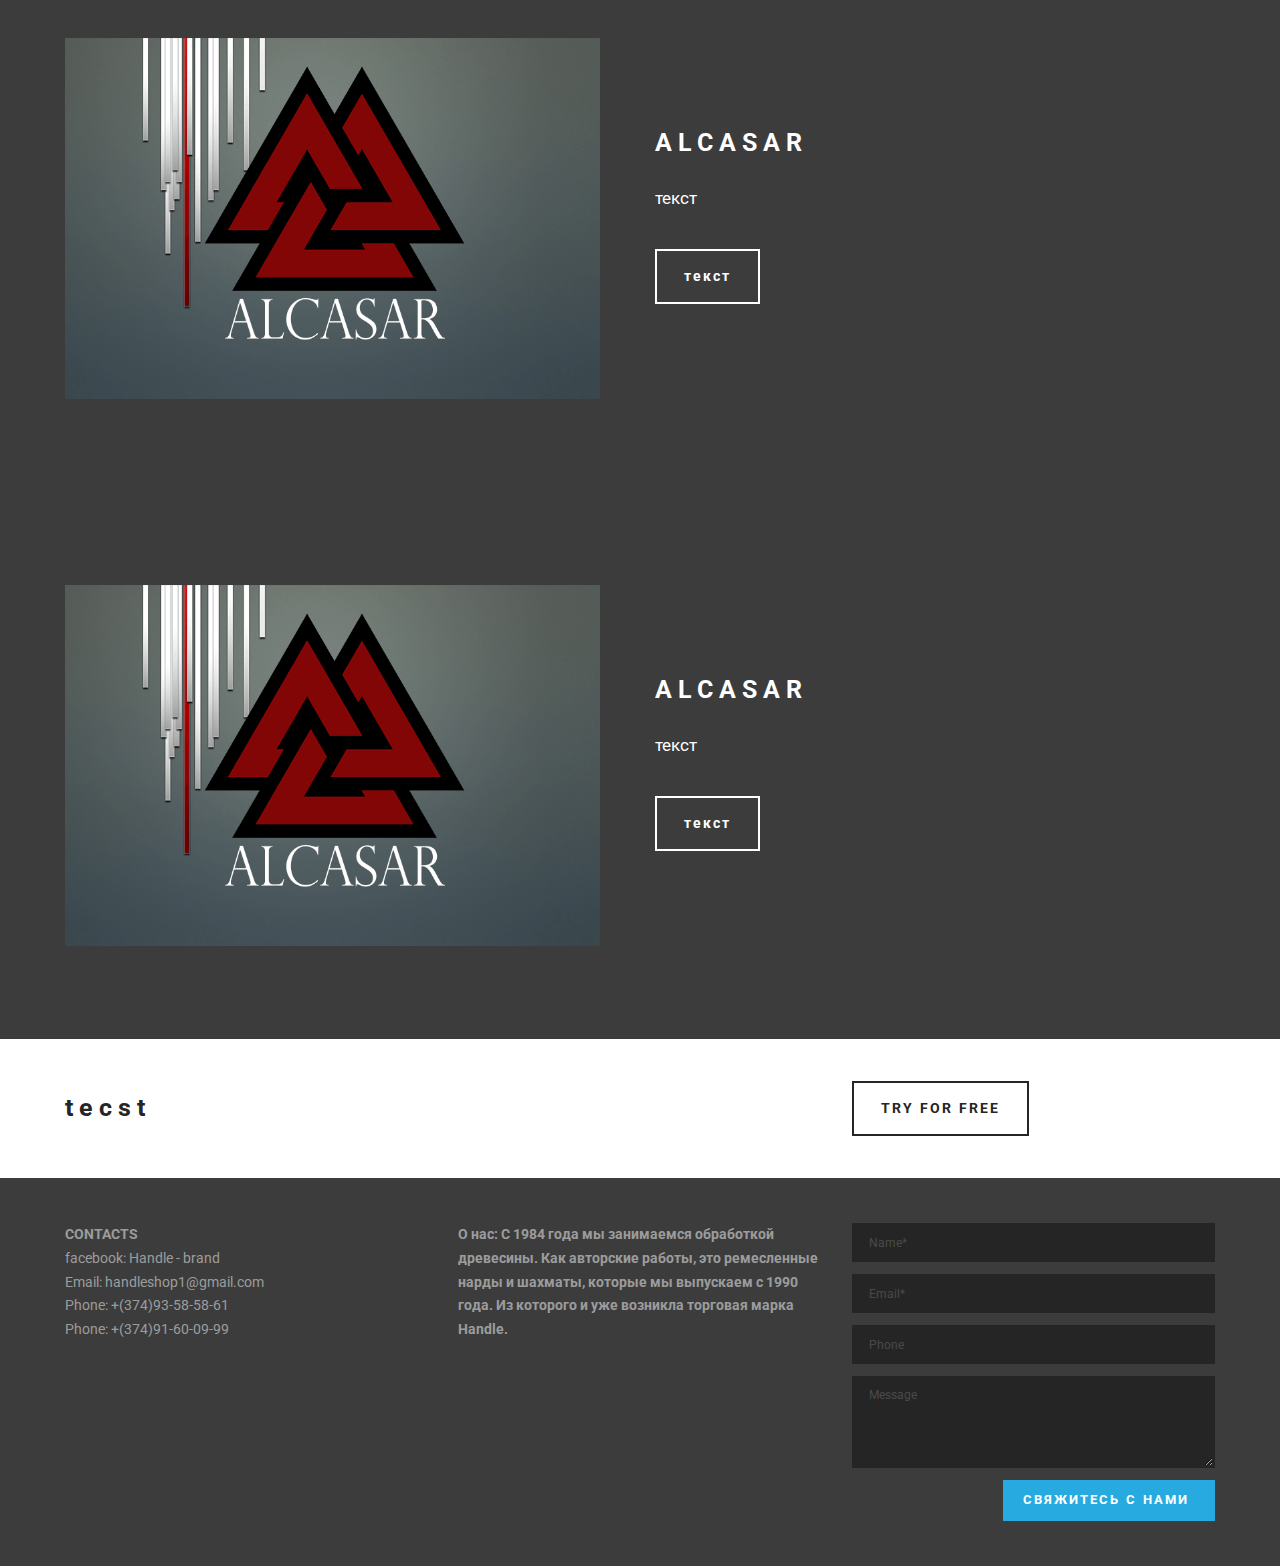
<file: page11.html>
<!DOCTYPE html>
<html >
<head>
  <!-- Site made with Mobirise Website Builder v4.8.2, https://mobirise.com -->
  <meta charset="UTF-8">
  <meta http-equiv="X-UA-Compatible" content="IE=edge">
  <meta name="generator" content="Mobirise v4.8.2, mobirise.com">
  <meta name="viewport" content="width=device-width, initial-scale=1, minimum-scale=1">
  <link rel="shortcut icon" href="assets/images/1170px-valknut-symbol-triquetra-alternate.svg-146x128.png" type="image/x-icon">
  <meta name="description" content="Web Page Builder Description">
  <title>конкурсы</title>
  <link rel="stylesheet" href="https://fonts.googleapis.com/css?family=Roboto:700,400&subset=cyrillic,latin,greek,vietnamese">
  <link rel="stylesheet" href="assets/bootstrap/css/bootstrap.min.css">
  <link rel="stylesheet" href="assets/soundcloud-plugin/style.css">
  <link rel="stylesheet" href="assets/mobirise/css/style.css">
  <link rel="stylesheet" href="assets/dropdown-menu/style.css">
  <link rel="stylesheet" href="assets/mobirise-slider/style.css">
  <link rel="stylesheet" href="assets/mobirise/css/mbr-additional.css" type="text/css">
  
  
  
</head>
<body>
  <section id="dropdown-menu-3g" data-rv-view="1370">

    <nav class="navbar navbar-dropdown navbar-fixed-top">

        <div class="container">

            <div class="navbar-brand">
                <a href="index.html" class="navbar-logo"><img src="assets/images/1170px-valknut-symbol-triquetra-alternate.svg-146x128.png" alt="Mobirise"></a>
                <a class="text-white" href="index.html">ALCASAR</a>
            </div>

            <button class="navbar-toggler pull-xs-right hidden-md-up" type="button" data-toggle="collapse" data-target="#exCollapsingNavbar">
                <div class="hamburger-icon"></div>
            </button>

            <ul class="nav-dropdown collapse pull-xs-right navbar-toggleable-sm nav navbar-nav" id="exCollapsingNavbar"><li class="nav-item"><a class="nav-link link" href="page8.html">Услуги</a></li><li class="nav-item dropdown open"><a class="nav-link link dropdown-toggle" data-toggle="dropdown-submenu" href="https://mobirise.com/" aria-expanded="true">Продукты</a><div class="dropdown-menu"><a class="dropdown-item" href="page2.html">Нарды</a><a class="dropdown-item" href="page3.html">Шахматы</a><a class="dropdown-item" href="page4.html">Часы</a><a class="dropdown-item" href="page6.html">сувениры</a><a class="dropdown-item" href="page5.html">игровые камни</a><a class="dropdown-item" href="page7.html">Бочки</a><a class="dropdown-item" href="page10.html">купить разное</a></div></li><li class="nav-item"><a class="nav-link link" href="page9.html" aria-expanded="false">Контакт&nbsp;<br></a></li><li class="nav-item"><a class="nav-link link" href="page11.html" aria-expanded="false">конкурсы<br></a></li></ul>

        </div>

    </nav>

</section>

<section class="engine"><a href="https://mobiri.se/l">free web templates</a></section><section class="mbr-slider mbr-section mbr-section--no-padding carousel slide mbr-after-navbar" data-ride="carousel" data-wrap="true" data-interval="5000" id="slider-3o" data-rv-view="1372" style="background-color: rgb(255, 255, 255);">
    <div class="mbr-section__container">
        <div>
            <ol class="carousel-indicators">
                <li data-app-prevent-settings="" data-target="#slider-3o" data-slide-to="0" class="active"></li><li data-app-prevent-settings="" data-target="#slider-3o" class="" data-slide-to="1"></li><li data-app-prevent-settings="" data-target="#slider-3o" data-slide-to="2"></li>
            </ol>
            <div class="carousel-inner" role="listbox">
                <div class="mbr-box mbr-section mbr-section--relative mbr-section--fixed-size mbr-section--bg-adapted item dark center mbr-section--full-height active" style="background-image: url(assets/images/wqqqqqqqqqqeeeeeeeeeeewwwww-800x540.png);">
                    <div class="mbr-box__magnet mbr-box__magnet--center-right mbr-box__magnet--sm-padding">
                                            
                        <div class=" container">
                            
                            <div class="row">
                                <div class=" col-md-6 col-md-offset-5">  

                                <div class="mbr-hero">
                                    <h1 class="mbr-hero__text">ALCASAR</h1>

                                    <p class="mbr-hero__subtext">текст</p>
                                </div>
                                <div class="mbr-buttons btn-inverse mbr-buttons--left mbr-buttons--right"><a class="mbr-buttons__btn btn btn-lg btn-danger" href="https://mobirise.com">текст</a> <a class="mbr-buttons__btn btn btn-lg btn-default" href="https://mobirise.com">текст</a></div>
                                </div>
                            </div>
                        </div>
                    </div>
                </div><div class="mbr-box mbr-section mbr-section--relative mbr-section--fixed-size mbr-section--bg-adapted item dark center mbr-section--full-height" style="background-image: url(assets/images/wqqqqqqqqqqeeeeeeeeeeewwwww-800x540.png);">
                    <div class="mbr-box__magnet mbr-box__magnet--center-left mbr-box__magnet--sm-padding">
                                            
                        <div class=" container">
                            
                            <div class="row">
                                <div class=" col-md-offset-1 col-md-6">  

                                <div class="mbr-hero">
                                    <h1 class="mbr-hero__text">ALCASAR</h1>

                                    <p class="mbr-hero__subtext">текст</p>
                                </div>
                                <div class="mbr-buttons btn-inverse mbr-buttons--left"><a class="mbr-buttons__btn btn btn-lg btn-danger" href="https://mobirise.com">текст</a> <a class="mbr-buttons__btn btn btn-lg btn-default" href="https://mobirise.com">текст</a></div>
                                </div>
                            </div>
                        </div>
                    </div>
                </div><div class="mbr-box mbr-section mbr-section--relative mbr-section--fixed-size mbr-section--bg-adapted item dark center mbr-section--full-height" style="background-image: url(assets/images/slide3.jpg);">
                    <div class="mbr-box__magnet mbr-box__magnet--center-center mbr-box__magnet--sm-padding">
                                            
                        <div class=" container">
                            
                            <div class="row">
                                <div class=" col-md-8 col-md-offset-2">  

                                <div class="mbr-hero">
                                    <h1 class="mbr-hero__text">ALCASAR</h1>

                                    <p class="mbr-hero__subtext">текст</p>
                                </div>
                                <div class="mbr-buttons btn-inverse mbr-buttons--center"><a class="mbr-buttons__btn btn btn-lg btn-danger" href="https://mobirise.com">текст</a> <a class="mbr-buttons__btn btn btn-lg btn-default" href="https://mobirise.com">текст</a></div>
                                </div>
                            </div>
                        </div>
                    </div>
                </div>
            </div>
            
            <a data-app-prevent-settings="" class="left carousel-control" role="button" data-slide="prev" href="#slider-3o">
                <span class="glyphicon glyphicon-menu-left" aria-hidden="true"></span>
                <span class="sr-only">Previous</span>
            </a>
            <a data-app-prevent-settings="" class="right carousel-control" role="button" data-slide="next" href="#slider-3o">
                <span class="glyphicon glyphicon-menu-right" aria-hidden="true"></span>
                <span class="sr-only">Next</span>
            </a>
        </div>
    </div>
</section>

<section class="mbr-section mbr-section--relative" id="msg-box5-3j" data-rv-view="1384" style="background-color: rgb(60, 60, 60);">
    
    <div class="mbr-section__container mbr-section__container--isolated container" style="padding-top: 93px; padding-bottom: 93px;">
        <div class="row">
            <div class="mbr-box mbr-box--fixed mbr-box--adapted">
                <div class="mbr-box__magnet mbr-box__magnet--top-right mbr-section__left col-sm-6 image-size" style="width: 50%;">
                    <figure class="mbr-figure mbr-figure--adapted mbr-figure--caption-inside-bottom mbr-figure--full-width"><img src="assets/images/wqqqqqqqqqqeeeeeeeeeeewwwww-800x540.png" class="mbr-figure__img"></figure>
                </div>
                <div class="mbr-box__magnet mbr-class-mbr-box__magnet--center-left col-sm-6 content-size mbr-section__right">
                    <div class="mbr-section__container mbr-section__container--middle">
                        <div class="mbr-header mbr-header--auto-align mbr-header--wysiwyg">
                            <h3 class="mbr-header__text">ALCASAR</h3>
                            
                        </div>
                    </div>
                    <div class="mbr-section__container mbr-section__container--middle">
                        <div class="mbr-article mbr-article--auto-align mbr-article--wysiwyg"><p>текст</p></div>
                    </div>
                    <div class="mbr-section__container">
                        <div class="mbr-buttons mbr-buttons--auto-align btn-inverse"><a class="mbr-buttons__btn btn btn-lg btn-default" href="page10.html">текст</a></div>
                    </div>
                </div>
                
            </div>
        </div>
    </div>
</section>

<section class="mbr-section mbr-section--relative" id="msg-box5-3p" data-rv-view="1387" style="background-color: rgb(60, 60, 60);">
    
    <div class="mbr-section__container mbr-section__container--isolated container" style="padding-top: 93px; padding-bottom: 93px;">
        <div class="row">
            <div class="mbr-box mbr-box--fixed mbr-box--adapted">
                <div class="mbr-box__magnet mbr-box__magnet--top-right mbr-section__left col-sm-6 image-size" style="width: 50%;">
                    <figure class="mbr-figure mbr-figure--adapted mbr-figure--caption-inside-bottom mbr-figure--full-width"><img src="assets/images/wqqqqqqqqqqeeeeeeeeeeewwwww-800x540.png" class="mbr-figure__img"></figure>
                </div>
                <div class="mbr-box__magnet mbr-class-mbr-box__magnet--center-left col-sm-6 content-size mbr-section__right">
                    <div class="mbr-section__container mbr-section__container--middle">
                        <div class="mbr-header mbr-header--auto-align mbr-header--wysiwyg">
                            <h3 class="mbr-header__text">ALCASAR</h3>
                            
                        </div>
                    </div>
                    <div class="mbr-section__container mbr-section__container--middle">
                        <div class="mbr-article mbr-article--auto-align mbr-article--wysiwyg"><p>текст</p></div>
                    </div>
                    <div class="mbr-section__container">
                        <div class="mbr-buttons mbr-buttons--auto-align btn-inverse"><a class="mbr-buttons__btn btn btn-lg btn-default" href="page11.html">текст</a></div>
                    </div>
                </div>
                
            </div>
        </div>
    </div>
</section>

<section class="mbr-section mbr-section--relative" id="msg-box5-3q" data-rv-view="1390" style="background-color: rgb(60, 60, 60);">
    
    <div class="mbr-section__container mbr-section__container--isolated container" style="padding-top: 93px; padding-bottom: 93px;">
        <div class="row">
            <div class="mbr-box mbr-box--fixed mbr-box--adapted">
                <div class="mbr-box__magnet mbr-box__magnet--top-right mbr-section__left col-sm-6 image-size" style="width: 50%;">
                    <figure class="mbr-figure mbr-figure--adapted mbr-figure--caption-inside-bottom mbr-figure--full-width"><img src="assets/images/wqqqqqqqqqqeeeeeeeeeeewwwww-800x540.png" class="mbr-figure__img"></figure>
                </div>
                <div class="mbr-box__magnet mbr-class-mbr-box__magnet--center-left col-sm-6 content-size mbr-section__right">
                    <div class="mbr-section__container mbr-section__container--middle">
                        <div class="mbr-header mbr-header--auto-align mbr-header--wysiwyg">
                            <h3 class="mbr-header__text">ALCASAR</h3>
                            
                        </div>
                    </div>
                    <div class="mbr-section__container mbr-section__container--middle">
                        <div class="mbr-article mbr-article--auto-align mbr-article--wysiwyg"><p>текст</p></div>
                    </div>
                    <div class="mbr-section__container">
                        <div class="mbr-buttons mbr-buttons--auto-align btn-inverse"><a class="mbr-buttons__btn btn btn-lg btn-default" href="page10.html">текст</a></div>
                    </div>
                </div>
                
            </div>
        </div>
    </div>
</section>

<section class="mbr-section mbr-section--relative mbr-section--short-paddings" id="msg-box2-3n" data-rv-view="1393" style="background-color: rgb(255, 255, 255);">

    

    <div class="mbr-section__container mbr-section__container--isolated container" style="padding-top: 60px; padding-bottom: 60px;">
        <div class="row">
            <div class="mbr-box mbr-box--fixed mbr-box--adapted">
                <div class="mbr-box__magnet mbr-box__magnet--top-left mbr-section__left col-sm-8">
                    <div class="mbr-section__container">
                        <div class="mbr-header mbr-header--auto-align mbr-header--wysiwyg">
                            <h3 class="mbr-header__text">tecst</h3>
                        </div>
                    </div>
                    
                </div>
                <div class="mbr-box__magnet mbr-box__magnet--top-left mbr-section__right col-sm-4">
                    <div class="mbr-section__container">
                        <div class="mbr-buttons mbr-buttons--auto-align mbr-buttons--top mbr-buttons--left"><a class="mbr-buttons__btn btn btn-lg btn-default" href="https://mobirise.com">TRY FOR FREE</a></div>
                    </div>
                </div>
            </div>
        </div>
    </div>

</section>

<section class="mbr-section mbr-section--relative mbr-section--fixed-size" id="contacts3-3h" data-rv-view="1396" style="background-color: rgb(60, 60, 60);">
    
    <div class="mbr-section__container container">
        <div class="mbr-contacts mbr-contacts--wysiwyg row" style="padding-top: 45px; padding-bottom: 45px;">
            <div class="col-sm-8">
                <div class="row">
                    <div class="col-sm-6">
                        <p class="mbr-contacts__text"><strong>CONTACTS</strong><br>facebook: Handle - brand<br>
Email: handleshop1@gmail.com
<br>Phone: +(374)93-58-58-61<br>
Phone: +(374)91-60-09-99<br><br></p>
                    </div>
                    <div class="col-sm-6"><p class="mbr-contacts__text"><strong>О нас: С 1984 года мы занимаемся обработкой древесины. Как авторские работы, это ремесленные нарды и шахматы, которые мы выпускаем с 1990 года. Из которого и уже возникла торговая марка Handle.</strong></p></div>
                </div>
            </div>
            <div class="mbr-contacts__column col-sm-4" data-form-type="formoid">
                <div data-form-alert="true">
                    <div class="hide" data-form-alert-success="true">Спасибо, что заполнили форму!</div>
                </div>
                <form action="https://mobirise.com/" method="post" data-form-title="MESSAGE">
                    <input type="hidden" value="l3aypF7JCk96INHvPVKQVE1XmNWjYTf2W1S52okb0KaGuLAY8IbljOH+zfv60UUC9etZ9feKfIDBPXZO3hVDKDGSotmEmV+3vEOPiDV6nczHArEQ/eQRWyLbJgDK5NL2" data-form-email="true">
                    <div class="form-group">
                        <input type="text" class="form-control input-sm input-inverse" name="name" required="" placeholder="Name*" data-form-field="Name">
                    </div>
                    <div class="form-group">
                        <input type="email" class="form-control input-sm input-inverse" name="email" required="" placeholder="Email*" data-form-field="Email">
                    </div>
                    <div class="form-group">
                        <input type="tel" class="form-control input-sm input-inverse" name="phone" placeholder="Phone" data-form-field="Phone">
                    </div>
                    <div class="form-group">
                        <textarea class="form-control input-sm input-inverse" name="message" rows="4" placeholder="Message" data-form-field="Message"></textarea>
                    </div>
                    <div class="mbr-buttons mbr-buttons--right btn-inverse"><button type="submit" class="mbr-buttons__btn btn btn-info">СВЯЖИТЕСЬ С НАМИ&nbsp;<br></button></div>
                </form>
            </div>
        </div>
    </div>
</section>


  <script src="assets/web/assets/jquery/jquery.min.js"></script>
  <script src="assets/bootstrap/js/bootstrap.min.js"></script>
  <script src="assets/smooth-scroll/smooth-scroll.js"></script>
  <script src="assets/bootstrap-carousel-swipe/bootstrap-carousel-swipe.js"></script>
  <!--[if lte IE 9]>
    <script src="assets/jquery-placeholder/jquery.placeholder.min.js"></script>
  <![endif]-->
  <script src="assets/mobirise/js/script.js"></script>
  <script src="assets/dropdown-menu/script.js"></script>
  <script src="assets/formoid/formoid.min.js"></script>
  
  
</body>
</html>
</file>
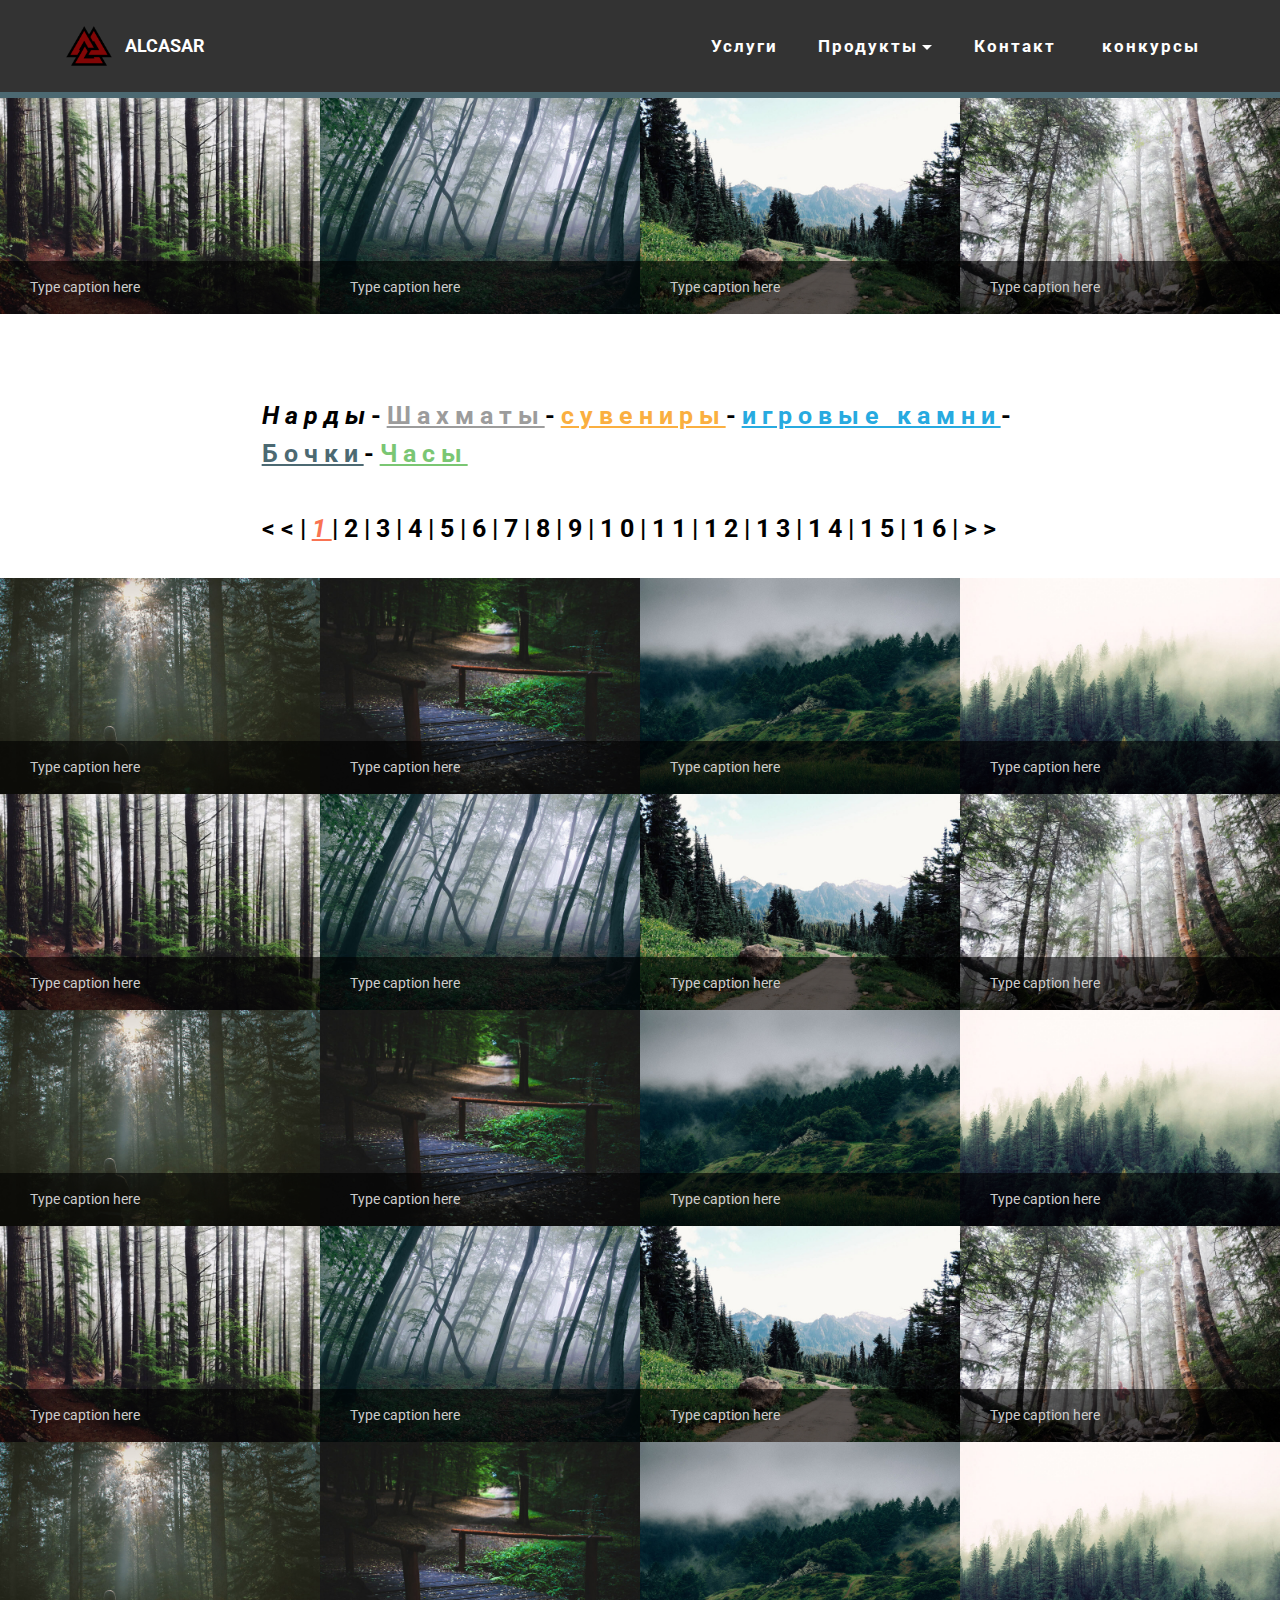
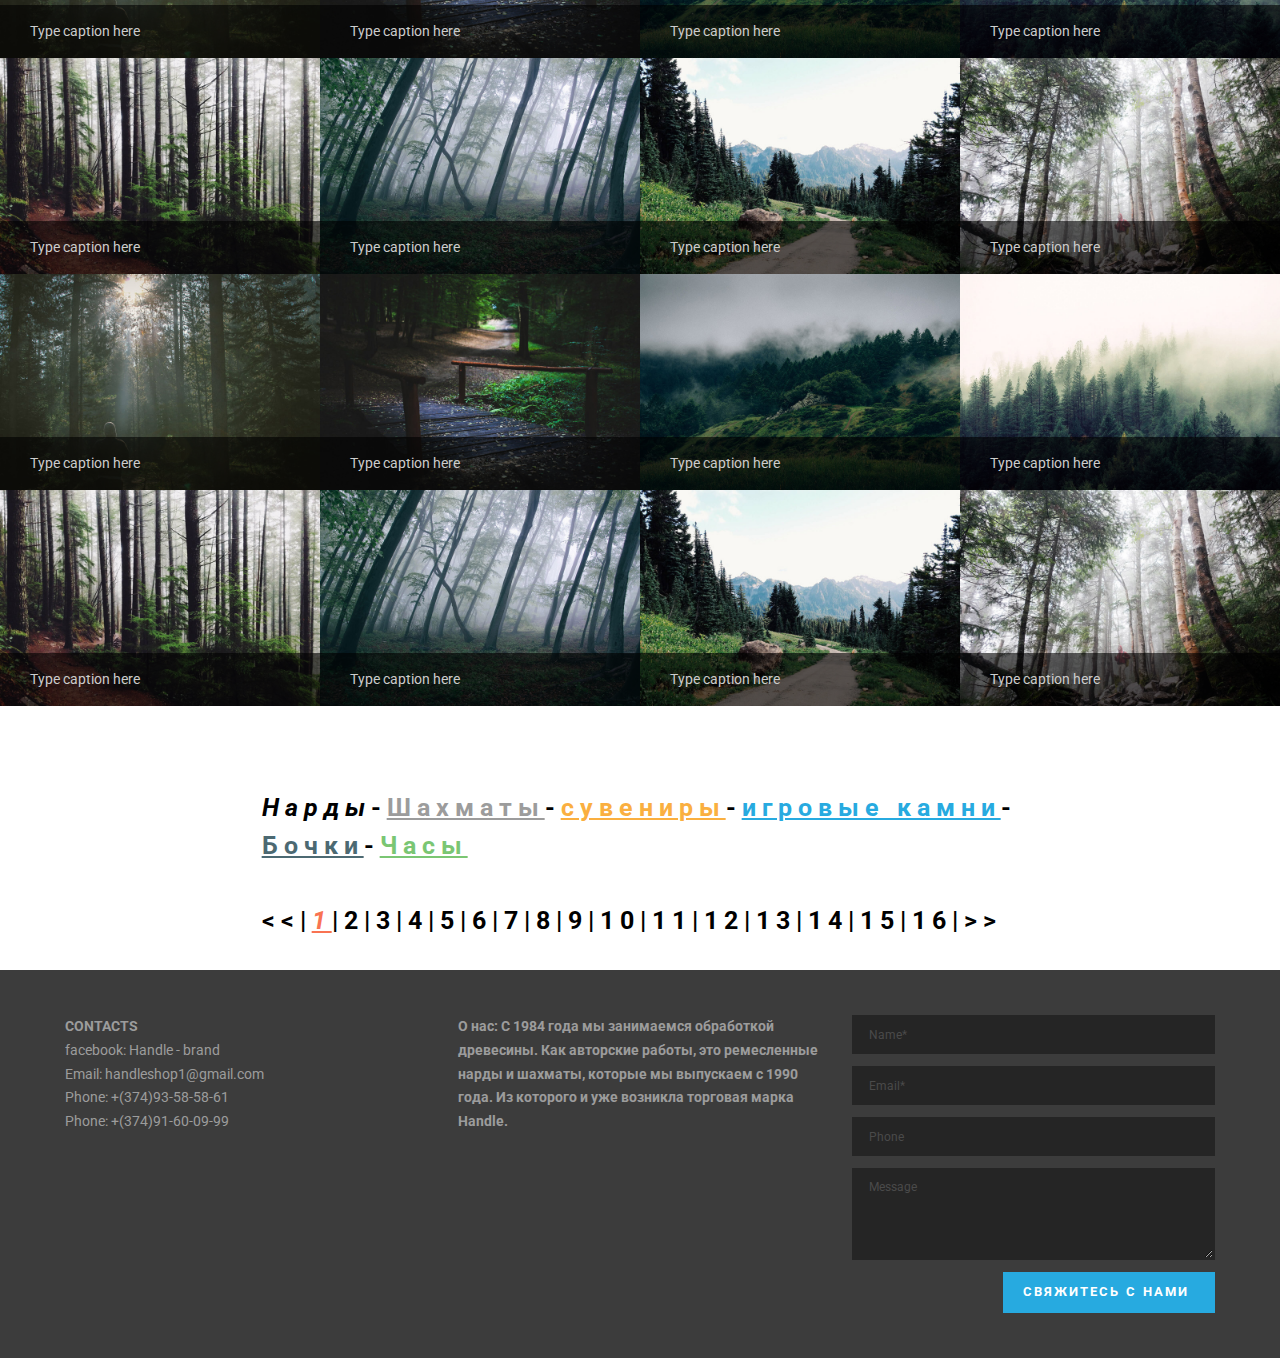
<file: page2.html>
<!DOCTYPE html>
<html >
<head>
  <!-- Site made with Mobirise Website Builder v4.8.2, https://mobirise.com -->
  <meta charset="UTF-8">
  <meta http-equiv="X-UA-Compatible" content="IE=edge">
  <meta name="generator" content="Mobirise v4.8.2, mobirise.com">
  <meta name="viewport" content="width=device-width, initial-scale=1, minimum-scale=1">
  <link rel="shortcut icon" href="assets/images/1170px-valknut-symbol-triquetra-alternate.svg-146x128.png" type="image/x-icon">
  <meta name="description" content="Web Page Builder Description">
  <title>Нарды</title>
  <link rel="stylesheet" href="https://fonts.googleapis.com/css?family=Roboto:700,400&subset=cyrillic,latin,greek,vietnamese">
  <link rel="stylesheet" href="assets/bootstrap/css/bootstrap.min.css">
  <link rel="stylesheet" href="assets/soundcloud-plugin/style.css">
  <link rel="stylesheet" href="assets/dropdown-menu/style.css">
  <link rel="stylesheet" href="assets/mobirise/css/style.css">
  <link rel="stylesheet" href="assets/mobirise-slider/style.css">
  <link rel="stylesheet" href="assets/mobirise-gallery/style.css">
  <link rel="stylesheet" href="assets/mobirise/css/mbr-additional.css" type="text/css">
  
  
  
</head>
<body>
  <section id="dropdown-menu-m" data-rv-view="215">

    <nav class="navbar navbar-dropdown navbar-fixed-top">

        <div class="container">

            <div class="navbar-brand">
                <a href="index.html" class="navbar-logo"><img src="assets/images/1170px-valknut-symbol-triquetra-alternate.svg-146x128.png" alt="Mobirise"></a>
                <a class="text-white" href="index.html">ALCASAR</a>
            </div>

            <button class="navbar-toggler pull-xs-right hidden-md-up" type="button" data-toggle="collapse" data-target="#exCollapsingNavbar">
                <div class="hamburger-icon"></div>
            </button>

            <ul class="nav-dropdown collapse pull-xs-right navbar-toggleable-sm nav navbar-nav" id="exCollapsingNavbar"><li class="nav-item"><a class="nav-link link" href="page8.html">Услуги</a></li><li class="nav-item dropdown open"><a class="nav-link link dropdown-toggle" data-toggle="dropdown-submenu" href="https://mobirise.com/" aria-expanded="true">Продукты</a><div class="dropdown-menu"><a class="dropdown-item" href="page2.html">Нарды</a><a class="dropdown-item" href="page3.html">Шахматы</a><a class="dropdown-item" href="page4.html">Часы</a><a class="dropdown-item" href="page6.html">сувениры</a><a class="dropdown-item" href="page5.html">игровые камни</a><a class="dropdown-item" href="page7.html">Бочки</a><a class="dropdown-item" href="page10.html">купить разное</a></div></li><li class="nav-item"><a class="nav-link link" href="page9.html" aria-expanded="false">Контакт&nbsp;<br></a></li><li class="nav-item"><a class="nav-link link" href="page11.html" aria-expanded="false">конкурсы<br></a></li></ul>

        </div>

    </nav>

</section>

<section class="engine"><a href="https://mobiri.se/m">web design templates</a></section><section class="mbr-gallery mbr-section mbr-section--no-padding mbr-after-navbar" id="gallery1-21" data-rv-view="217" style="background-color: rgb(76, 105, 114);">
    <!-- Gallery -->
    <div class=" mbr-gallery-layout-default">
        <div>
            <div class="row mbr-gallery-row no-gutter">

                <div class="col-lg-3 col-md-4 col-sm-6 col-xs-12 mbr-gallery-item">

                     <figcaption class="mbr-figure__caption mbr-figure__caption--std-grid">
                        <div class="mbr-caption-background"></div>
                        <small class="mbr-figure__caption-small">Type caption here</small>
                    </figcaption>

                    <a href="#lb-gallery1-21" data-slide-to="0" data-toggle="modal">
                        <img src="assets/images/slide5-small.jpg" alt="" title="">
                        <span class="icon glyphicon glyphicon-zoom-in"></span>
                    </a>
                </div><div class="col-lg-3 col-md-4 col-sm-6 col-xs-12 mbr-gallery-item">

                     <figcaption class="mbr-figure__caption mbr-figure__caption--std-grid">
                        <div class="mbr-caption-background"></div>
                        <small class="mbr-figure__caption-small">Type caption here</small>
                    </figcaption>

                    <a href="#lb-gallery1-21" data-slide-to="1" data-toggle="modal">
                        <img src="assets/images/slide6-small.jpg" alt="" title="">
                        <span class="icon glyphicon glyphicon-zoom-in"></span>
                    </a>
                </div><div class="col-lg-3 col-md-4 col-sm-6 col-xs-12 mbr-gallery-item">

                     <figcaption class="mbr-figure__caption mbr-figure__caption--std-grid">
                        <div class="mbr-caption-background"></div>
                        <small class="mbr-figure__caption-small">Type caption here</small>
                    </figcaption>

                    <a href="#lb-gallery1-21" data-slide-to="2" data-toggle="modal">
                        <img src="assets/images/slide7-small.jpg" alt="" title="">
                        <span class="icon glyphicon glyphicon-zoom-in"></span>
                    </a>
                </div><div class="col-lg-3 col-md-4 col-sm-6 col-xs-12 mbr-gallery-item">

                     <figcaption class="mbr-figure__caption mbr-figure__caption--std-grid">
                        <div class="mbr-caption-background"></div>
                        <small class="mbr-figure__caption-small">Type caption here</small>
                    </figcaption>

                    <a href="#lb-gallery1-21" data-slide-to="3" data-toggle="modal">
                        <img src="assets/images/slide8-small.jpg" alt="" title="">
                        <span class="icon glyphicon glyphicon-zoom-in"></span>
                    </a>
                </div>
            </div>
        </div>
        <div class="clearfix"></div>
    </div>

    <!-- Lightbox -->
    <div data-app-prevent-settings="" class="mbr-slider modal fade carousel slide" tabindex="-1" data-keyboard="true" data-interval="false" id="lb-gallery1-21">
        <div class="modal-dialog">
            <div class="modal-content">
                <div class="modal-body">
                    <ol class="carousel-indicators">
                        <li data-app-prevent-settings="" data-target="#lb-gallery1-21" data-slide-to="0"></li><li data-app-prevent-settings="" data-target="#lb-gallery1-21" data-slide-to="1"></li><li data-app-prevent-settings="" data-target="#lb-gallery1-21" data-slide-to="2"></li><li data-app-prevent-settings="" data-target="#lb-gallery1-21" class=" active" data-slide-to="3"></li>
                    </ol>
                    <div class="carousel-inner">
                        <div class="item">
                            <img src="assets/images/slide5.jpg" alt="" title="">
                        </div><div class="item">
                            <img src="assets/images/slide6.jpg" alt="" title="">
                        </div><div class="item">
                            <img src="assets/images/slide7.jpg" alt="" title="">
                        </div><div class="item active">
                            <img src="assets/images/slide8.jpg" alt="" title="">
                        </div>
                    </div>
                    <a class="left carousel-control" role="button" data-slide="prev" href="#lb-gallery1-21">
                        <span class="glyphicon glyphicon-menu-left" aria-hidden="true"></span>
                        <span class="sr-only">Previous</span>
                    </a>
                    <a class="right carousel-control" role="button" data-slide="next" href="#lb-gallery1-21">
                        <span class="glyphicon glyphicon-menu-right" aria-hidden="true"></span>
                        <span class="sr-only">Next</span>
                    </a>

                    <a class="close" href="#" role="button" data-dismiss="modal">
                        <span class="glyphicon glyphicon-remove" aria-hidden="true"></span>
                        <span class="sr-only">Close</span>
                    </a>
                </div>
            </div>
        </div>
    </div>
</section>

<section class="mbr-section" id="header3-2r" data-rv-view="236">
    <div class="mbr-section__container mbr-section__container--first container">
        <div class="mbr-header mbr-header--wysiwyg row">
            <div class="col-sm-8 col-sm-offset-2">
                <h3 class="mbr-header__text"><em>Нарды</em>-<a href="page3.html" class="text-gray">Шахматы</a>-<a href="page6.html" class="text-warning">сувениры</a>-<a href="page5.html" class="text-info">игровые камни</a>-<a href="page7.html" class="text-primary">Бочки</a>-<a href="page4.html" class="text-success">Часы</a><br><br>&lt;&lt;|<em><a href="page2.html" class="text-danger">1</a></em>|2|3|4|5|6|7|8|9|10|11|12|13|14|15|16|&gt;&gt;</h3>
                
            </div>
        </div>
    </div>
</section>

<section class="mbr-gallery mbr-section mbr-section--no-padding" id="gallery1-z" data-rv-view="238" style="background-color: rgb(76, 105, 114);">
    <!-- Gallery -->
    <div class=" mbr-gallery-layout-default">
        <div>
            <div class="row mbr-gallery-row no-gutter">

                <div class="col-lg-3 col-md-4 col-sm-6 col-xs-12 mbr-gallery-item">

                     <figcaption class="mbr-figure__caption mbr-figure__caption--std-grid">
                        <div class="mbr-caption-background"></div>
                        <small class="mbr-figure__caption-small">Type caption here</small>
                    </figcaption>

                    <a href="#lb-gallery1-z" data-slide-to="0" data-toggle="modal">
                        <img src="assets/images/slide1-small.jpg" alt="" title="">
                        <span class="icon glyphicon glyphicon-zoom-in"></span>
                    </a>
                </div><div class="col-lg-3 col-md-4 col-sm-6 col-xs-12 mbr-gallery-item">

                     <figcaption class="mbr-figure__caption mbr-figure__caption--std-grid">
                        <div class="mbr-caption-background"></div>
                        <small class="mbr-figure__caption-small">Type caption here</small>
                    </figcaption>

                    <a href="#lb-gallery1-z" data-slide-to="1" data-toggle="modal">
                        <img src="assets/images/slide2-small.jpg" alt="" title="">
                        <span class="icon glyphicon glyphicon-zoom-in"></span>
                    </a>
                </div><div class="col-lg-3 col-md-4 col-sm-6 col-xs-12 mbr-gallery-item">

                     <figcaption class="mbr-figure__caption mbr-figure__caption--std-grid">
                        <div class="mbr-caption-background"></div>
                        <small class="mbr-figure__caption-small">Type caption here</small>
                    </figcaption>

                    <a href="#lb-gallery1-z" data-slide-to="2" data-toggle="modal">
                        <img src="assets/images/slide3-small.jpg" alt="" title="">
                        <span class="icon glyphicon glyphicon-zoom-in"></span>
                    </a>
                </div><div class="col-lg-3 col-md-4 col-sm-6 col-xs-12 mbr-gallery-item">

                     <figcaption class="mbr-figure__caption mbr-figure__caption--std-grid">
                        <div class="mbr-caption-background"></div>
                        <small class="mbr-figure__caption-small">Type caption here</small>
                    </figcaption>

                    <a href="#lb-gallery1-z" data-slide-to="3" data-toggle="modal">
                        <img src="assets/images/slide4-small.jpg" alt="" title="">
                        <span class="icon glyphicon glyphicon-zoom-in"></span>
                    </a>
                </div><div class="col-lg-3 col-md-4 col-sm-6 col-xs-12 mbr-gallery-item">

                     <figcaption class="mbr-figure__caption mbr-figure__caption--std-grid">
                        <div class="mbr-caption-background"></div>
                        <small class="mbr-figure__caption-small">Type caption here</small>
                    </figcaption>

                    <a href="#lb-gallery1-z" data-slide-to="4" data-toggle="modal">
                        <img src="assets/images/slide5-small.jpg" alt="" title="">
                        <span class="icon glyphicon glyphicon-zoom-in"></span>
                    </a>
                </div><div class="col-lg-3 col-md-4 col-sm-6 col-xs-12 mbr-gallery-item">

                     <figcaption class="mbr-figure__caption mbr-figure__caption--std-grid">
                        <div class="mbr-caption-background"></div>
                        <small class="mbr-figure__caption-small">Type caption here</small>
                    </figcaption>

                    <a href="#lb-gallery1-z" data-slide-to="5" data-toggle="modal">
                        <img src="assets/images/slide6-small.jpg" alt="" title="">
                        <span class="icon glyphicon glyphicon-zoom-in"></span>
                    </a>
                </div><div class="col-lg-3 col-md-4 col-sm-6 col-xs-12 mbr-gallery-item">

                     <figcaption class="mbr-figure__caption mbr-figure__caption--std-grid">
                        <div class="mbr-caption-background"></div>
                        <small class="mbr-figure__caption-small">Type caption here</small>
                    </figcaption>

                    <a href="#lb-gallery1-z" data-slide-to="6" data-toggle="modal">
                        <img src="assets/images/slide7-small.jpg" alt="" title="">
                        <span class="icon glyphicon glyphicon-zoom-in"></span>
                    </a>
                </div><div class="col-lg-3 col-md-4 col-sm-6 col-xs-12 mbr-gallery-item">

                     <figcaption class="mbr-figure__caption mbr-figure__caption--std-grid">
                        <div class="mbr-caption-background"></div>
                        <small class="mbr-figure__caption-small">Type caption here</small>
                    </figcaption>

                    <a href="#lb-gallery1-z" data-slide-to="7" data-toggle="modal">
                        <img src="assets/images/slide8-small.jpg" alt="" title="">
                        <span class="icon glyphicon glyphicon-zoom-in"></span>
                    </a>
                </div>
            </div>
        </div>
        <div class="clearfix"></div>
    </div>

    <!-- Lightbox -->
    <div data-app-prevent-settings="" class="mbr-slider modal fade carousel slide" tabindex="-1" data-keyboard="true" data-interval="false" id="lb-gallery1-z">
        <div class="modal-dialog">
            <div class="modal-content">
                <div class="modal-body">
                    <ol class="carousel-indicators">
                        <li data-app-prevent-settings="" data-target="#lb-gallery1-z" class=" active" data-slide-to="0"></li><li data-app-prevent-settings="" data-target="#lb-gallery1-z" data-slide-to="1"></li><li data-app-prevent-settings="" data-target="#lb-gallery1-z" data-slide-to="2"></li><li data-app-prevent-settings="" data-target="#lb-gallery1-z" data-slide-to="3"></li><li data-app-prevent-settings="" data-target="#lb-gallery1-z" data-slide-to="4"></li><li data-app-prevent-settings="" data-target="#lb-gallery1-z" data-slide-to="5"></li><li data-app-prevent-settings="" data-target="#lb-gallery1-z" data-slide-to="6"></li><li data-app-prevent-settings="" data-target="#lb-gallery1-z" data-slide-to="7"></li>
                    </ol>
                    <div class="carousel-inner">
                        <div class="item active">
                            <img src="assets/images/slide1.jpg" alt="" title="">
                        </div><div class="item">
                            <img src="assets/images/slide2.jpg" alt="" title="">
                        </div><div class="item">
                            <img src="assets/images/slide3.jpg" alt="" title="">
                        </div><div class="item">
                            <img src="assets/images/slide4.jpg" alt="" title="">
                        </div><div class="item">
                            <img src="assets/images/slide5.jpg" alt="" title="">
                        </div><div class="item">
                            <img src="assets/images/slide6.jpg" alt="" title="">
                        </div><div class="item">
                            <img src="assets/images/slide7.jpg" alt="" title="">
                        </div><div class="item">
                            <img src="assets/images/slide8.jpg" alt="" title="">
                        </div>
                    </div>
                    <a class="left carousel-control" role="button" data-slide="prev" href="#lb-gallery1-z">
                        <span class="glyphicon glyphicon-menu-left" aria-hidden="true"></span>
                        <span class="sr-only">Previous</span>
                    </a>
                    <a class="right carousel-control" role="button" data-slide="next" href="#lb-gallery1-z">
                        <span class="glyphicon glyphicon-menu-right" aria-hidden="true"></span>
                        <span class="sr-only">Next</span>
                    </a>

                    <a class="close" href="#" role="button" data-dismiss="modal">
                        <span class="glyphicon glyphicon-remove" aria-hidden="true"></span>
                        <span class="sr-only">Close</span>
                    </a>
                </div>
            </div>
        </div>
    </div>
</section>

<section class="mbr-gallery mbr-section mbr-section--no-padding" id="gallery1-10" data-rv-view="273" style="background-color: rgb(76, 105, 114);">
    <!-- Gallery -->
    <div class=" mbr-gallery-layout-default">
        <div>
            <div class="row mbr-gallery-row no-gutter">

                <div class="col-lg-3 col-md-4 col-sm-6 col-xs-12 mbr-gallery-item">

                     <figcaption class="mbr-figure__caption mbr-figure__caption--std-grid">
                        <div class="mbr-caption-background"></div>
                        <small class="mbr-figure__caption-small">Type caption here</small>
                    </figcaption>

                    <a href="#lb-gallery1-10" data-slide-to="0" data-toggle="modal">
                        <img src="assets/images/slide1-small.jpg" alt="" title="">
                        <span class="icon glyphicon glyphicon-zoom-in"></span>
                    </a>
                </div><div class="col-lg-3 col-md-4 col-sm-6 col-xs-12 mbr-gallery-item">

                     <figcaption class="mbr-figure__caption mbr-figure__caption--std-grid">
                        <div class="mbr-caption-background"></div>
                        <small class="mbr-figure__caption-small">Type caption here</small>
                    </figcaption>

                    <a href="#lb-gallery1-10" data-slide-to="1" data-toggle="modal">
                        <img src="assets/images/slide2-small.jpg" alt="" title="">
                        <span class="icon glyphicon glyphicon-zoom-in"></span>
                    </a>
                </div><div class="col-lg-3 col-md-4 col-sm-6 col-xs-12 mbr-gallery-item">

                     <figcaption class="mbr-figure__caption mbr-figure__caption--std-grid">
                        <div class="mbr-caption-background"></div>
                        <small class="mbr-figure__caption-small">Type caption here</small>
                    </figcaption>

                    <a href="#lb-gallery1-10" data-slide-to="2" data-toggle="modal">
                        <img src="assets/images/slide3-small.jpg" alt="" title="">
                        <span class="icon glyphicon glyphicon-zoom-in"></span>
                    </a>
                </div><div class="col-lg-3 col-md-4 col-sm-6 col-xs-12 mbr-gallery-item">

                     <figcaption class="mbr-figure__caption mbr-figure__caption--std-grid">
                        <div class="mbr-caption-background"></div>
                        <small class="mbr-figure__caption-small">Type caption here</small>
                    </figcaption>

                    <a href="#lb-gallery1-10" data-slide-to="3" data-toggle="modal">
                        <img src="assets/images/slide4-small.jpg" alt="" title="">
                        <span class="icon glyphicon glyphicon-zoom-in"></span>
                    </a>
                </div><div class="col-lg-3 col-md-4 col-sm-6 col-xs-12 mbr-gallery-item">

                     <figcaption class="mbr-figure__caption mbr-figure__caption--std-grid">
                        <div class="mbr-caption-background"></div>
                        <small class="mbr-figure__caption-small">Type caption here</small>
                    </figcaption>

                    <a href="#lb-gallery1-10" data-slide-to="4" data-toggle="modal">
                        <img src="assets/images/slide5-small.jpg" alt="" title="">
                        <span class="icon glyphicon glyphicon-zoom-in"></span>
                    </a>
                </div><div class="col-lg-3 col-md-4 col-sm-6 col-xs-12 mbr-gallery-item">

                     <figcaption class="mbr-figure__caption mbr-figure__caption--std-grid">
                        <div class="mbr-caption-background"></div>
                        <small class="mbr-figure__caption-small">Type caption here</small>
                    </figcaption>

                    <a href="#lb-gallery1-10" data-slide-to="5" data-toggle="modal">
                        <img src="assets/images/slide6-small.jpg" alt="" title="">
                        <span class="icon glyphicon glyphicon-zoom-in"></span>
                    </a>
                </div><div class="col-lg-3 col-md-4 col-sm-6 col-xs-12 mbr-gallery-item">

                     <figcaption class="mbr-figure__caption mbr-figure__caption--std-grid">
                        <div class="mbr-caption-background"></div>
                        <small class="mbr-figure__caption-small">Type caption here</small>
                    </figcaption>

                    <a href="#lb-gallery1-10" data-slide-to="6" data-toggle="modal">
                        <img src="assets/images/slide7-small.jpg" alt="" title="">
                        <span class="icon glyphicon glyphicon-zoom-in"></span>
                    </a>
                </div><div class="col-lg-3 col-md-4 col-sm-6 col-xs-12 mbr-gallery-item">

                     <figcaption class="mbr-figure__caption mbr-figure__caption--std-grid">
                        <div class="mbr-caption-background"></div>
                        <small class="mbr-figure__caption-small">Type caption here</small>
                    </figcaption>

                    <a href="#lb-gallery1-10" data-slide-to="7" data-toggle="modal">
                        <img src="assets/images/slide8-small.jpg" alt="" title="">
                        <span class="icon glyphicon glyphicon-zoom-in"></span>
                    </a>
                </div>
            </div>
        </div>
        <div class="clearfix"></div>
    </div>

    <!-- Lightbox -->
    <div data-app-prevent-settings="" class="mbr-slider modal fade carousel slide" tabindex="-1" data-keyboard="true" data-interval="false" id="lb-gallery1-10">
        <div class="modal-dialog">
            <div class="modal-content">
                <div class="modal-body">
                    <ol class="carousel-indicators">
                        <li data-app-prevent-settings="" data-target="#lb-gallery1-10" class=" active" data-slide-to="0"></li><li data-app-prevent-settings="" data-target="#lb-gallery1-10" data-slide-to="1"></li><li data-app-prevent-settings="" data-target="#lb-gallery1-10" data-slide-to="2"></li><li data-app-prevent-settings="" data-target="#lb-gallery1-10" data-slide-to="3"></li><li data-app-prevent-settings="" data-target="#lb-gallery1-10" data-slide-to="4"></li><li data-app-prevent-settings="" data-target="#lb-gallery1-10" data-slide-to="5"></li><li data-app-prevent-settings="" data-target="#lb-gallery1-10" data-slide-to="6"></li><li data-app-prevent-settings="" data-target="#lb-gallery1-10" data-slide-to="7"></li>
                    </ol>
                    <div class="carousel-inner">
                        <div class="item active">
                            <img src="assets/images/slide1.jpg" alt="" title="">
                        </div><div class="item">
                            <img src="assets/images/slide2.jpg" alt="" title="">
                        </div><div class="item">
                            <img src="assets/images/slide3.jpg" alt="" title="">
                        </div><div class="item">
                            <img src="assets/images/slide4.jpg" alt="" title="">
                        </div><div class="item">
                            <img src="assets/images/slide5.jpg" alt="" title="">
                        </div><div class="item">
                            <img src="assets/images/slide6.jpg" alt="" title="">
                        </div><div class="item">
                            <img src="assets/images/slide7.jpg" alt="" title="">
                        </div><div class="item">
                            <img src="assets/images/slide8.jpg" alt="" title="">
                        </div>
                    </div>
                    <a class="left carousel-control" role="button" data-slide="prev" href="#lb-gallery1-10">
                        <span class="glyphicon glyphicon-menu-left" aria-hidden="true"></span>
                        <span class="sr-only">Previous</span>
                    </a>
                    <a class="right carousel-control" role="button" data-slide="next" href="#lb-gallery1-10">
                        <span class="glyphicon glyphicon-menu-right" aria-hidden="true"></span>
                        <span class="sr-only">Next</span>
                    </a>

                    <a class="close" href="#" role="button" data-dismiss="modal">
                        <span class="glyphicon glyphicon-remove" aria-hidden="true"></span>
                        <span class="sr-only">Close</span>
                    </a>
                </div>
            </div>
        </div>
    </div>
</section>

<section class="mbr-gallery mbr-section mbr-section--no-padding" id="gallery1-1s" data-rv-view="308" style="background-color: rgb(76, 105, 114);">
    <!-- Gallery -->
    <div class=" mbr-gallery-layout-default">
        <div>
            <div class="row mbr-gallery-row no-gutter">

                <div class="col-lg-3 col-md-4 col-sm-6 col-xs-12 mbr-gallery-item">

                     <figcaption class="mbr-figure__caption mbr-figure__caption--std-grid">
                        <div class="mbr-caption-background"></div>
                        <small class="mbr-figure__caption-small">Type caption here</small>
                    </figcaption>

                    <a href="#lb-gallery1-1s" data-slide-to="0" data-toggle="modal">
                        <img src="assets/images/slide1-small.jpg" alt="" title="">
                        <span class="icon glyphicon glyphicon-zoom-in"></span>
                    </a>
                </div><div class="col-lg-3 col-md-4 col-sm-6 col-xs-12 mbr-gallery-item">

                     <figcaption class="mbr-figure__caption mbr-figure__caption--std-grid">
                        <div class="mbr-caption-background"></div>
                        <small class="mbr-figure__caption-small">Type caption here</small>
                    </figcaption>

                    <a href="#lb-gallery1-1s" data-slide-to="1" data-toggle="modal">
                        <img src="assets/images/slide2-small.jpg" alt="" title="">
                        <span class="icon glyphicon glyphicon-zoom-in"></span>
                    </a>
                </div><div class="col-lg-3 col-md-4 col-sm-6 col-xs-12 mbr-gallery-item">

                     <figcaption class="mbr-figure__caption mbr-figure__caption--std-grid">
                        <div class="mbr-caption-background"></div>
                        <small class="mbr-figure__caption-small">Type caption here</small>
                    </figcaption>

                    <a href="#lb-gallery1-1s" data-slide-to="2" data-toggle="modal">
                        <img src="assets/images/slide3-small.jpg" alt="" title="">
                        <span class="icon glyphicon glyphicon-zoom-in"></span>
                    </a>
                </div><div class="col-lg-3 col-md-4 col-sm-6 col-xs-12 mbr-gallery-item">

                     <figcaption class="mbr-figure__caption mbr-figure__caption--std-grid">
                        <div class="mbr-caption-background"></div>
                        <small class="mbr-figure__caption-small">Type caption here</small>
                    </figcaption>

                    <a href="#lb-gallery1-1s" data-slide-to="3" data-toggle="modal">
                        <img src="assets/images/slide4-small.jpg" alt="" title="">
                        <span class="icon glyphicon glyphicon-zoom-in"></span>
                    </a>
                </div><div class="col-lg-3 col-md-4 col-sm-6 col-xs-12 mbr-gallery-item">

                     <figcaption class="mbr-figure__caption mbr-figure__caption--std-grid">
                        <div class="mbr-caption-background"></div>
                        <small class="mbr-figure__caption-small">Type caption here</small>
                    </figcaption>

                    <a href="#lb-gallery1-1s" data-slide-to="4" data-toggle="modal">
                        <img src="assets/images/slide5-small.jpg" alt="" title="">
                        <span class="icon glyphicon glyphicon-zoom-in"></span>
                    </a>
                </div><div class="col-lg-3 col-md-4 col-sm-6 col-xs-12 mbr-gallery-item">

                     <figcaption class="mbr-figure__caption mbr-figure__caption--std-grid">
                        <div class="mbr-caption-background"></div>
                        <small class="mbr-figure__caption-small">Type caption here</small>
                    </figcaption>

                    <a href="#lb-gallery1-1s" data-slide-to="5" data-toggle="modal">
                        <img src="assets/images/slide6-small.jpg" alt="" title="">
                        <span class="icon glyphicon glyphicon-zoom-in"></span>
                    </a>
                </div><div class="col-lg-3 col-md-4 col-sm-6 col-xs-12 mbr-gallery-item">

                     <figcaption class="mbr-figure__caption mbr-figure__caption--std-grid">
                        <div class="mbr-caption-background"></div>
                        <small class="mbr-figure__caption-small">Type caption here</small>
                    </figcaption>

                    <a href="#lb-gallery1-1s" data-slide-to="6" data-toggle="modal">
                        <img src="assets/images/slide7-small.jpg" alt="" title="">
                        <span class="icon glyphicon glyphicon-zoom-in"></span>
                    </a>
                </div><div class="col-lg-3 col-md-4 col-sm-6 col-xs-12 mbr-gallery-item">

                     <figcaption class="mbr-figure__caption mbr-figure__caption--std-grid">
                        <div class="mbr-caption-background"></div>
                        <small class="mbr-figure__caption-small">Type caption here</small>
                    </figcaption>

                    <a href="#lb-gallery1-1s" data-slide-to="7" data-toggle="modal">
                        <img src="assets/images/slide8-small.jpg" alt="" title="">
                        <span class="icon glyphicon glyphicon-zoom-in"></span>
                    </a>
                </div>
            </div>
        </div>
        <div class="clearfix"></div>
    </div>

    <!-- Lightbox -->
    <div data-app-prevent-settings="" class="mbr-slider modal fade carousel slide" tabindex="-1" data-keyboard="true" data-interval="false" id="lb-gallery1-1s">
        <div class="modal-dialog">
            <div class="modal-content">
                <div class="modal-body">
                    <ol class="carousel-indicators">
                        <li data-app-prevent-settings="" data-target="#lb-gallery1-1s" class=" active" data-slide-to="0"></li><li data-app-prevent-settings="" data-target="#lb-gallery1-1s" data-slide-to="1"></li><li data-app-prevent-settings="" data-target="#lb-gallery1-1s" data-slide-to="2"></li><li data-app-prevent-settings="" data-target="#lb-gallery1-1s" data-slide-to="3"></li><li data-app-prevent-settings="" data-target="#lb-gallery1-1s" data-slide-to="4"></li><li data-app-prevent-settings="" data-target="#lb-gallery1-1s" data-slide-to="5"></li><li data-app-prevent-settings="" data-target="#lb-gallery1-1s" data-slide-to="6"></li><li data-app-prevent-settings="" data-target="#lb-gallery1-1s" data-slide-to="7"></li>
                    </ol>
                    <div class="carousel-inner">
                        <div class="item active">
                            <img src="assets/images/slide1.jpg" alt="" title="">
                        </div><div class="item">
                            <img src="assets/images/slide2.jpg" alt="" title="">
                        </div><div class="item">
                            <img src="assets/images/slide3.jpg" alt="" title="">
                        </div><div class="item">
                            <img src="assets/images/slide4.jpg" alt="" title="">
                        </div><div class="item">
                            <img src="assets/images/slide5.jpg" alt="" title="">
                        </div><div class="item">
                            <img src="assets/images/slide6.jpg" alt="" title="">
                        </div><div class="item">
                            <img src="assets/images/slide7.jpg" alt="" title="">
                        </div><div class="item">
                            <img src="assets/images/slide8.jpg" alt="" title="">
                        </div>
                    </div>
                    <a class="left carousel-control" role="button" data-slide="prev" href="#lb-gallery1-1s">
                        <span class="glyphicon glyphicon-menu-left" aria-hidden="true"></span>
                        <span class="sr-only">Previous</span>
                    </a>
                    <a class="right carousel-control" role="button" data-slide="next" href="#lb-gallery1-1s">
                        <span class="glyphicon glyphicon-menu-right" aria-hidden="true"></span>
                        <span class="sr-only">Next</span>
                    </a>

                    <a class="close" href="#" role="button" data-dismiss="modal">
                        <span class="glyphicon glyphicon-remove" aria-hidden="true"></span>
                        <span class="sr-only">Close</span>
                    </a>
                </div>
            </div>
        </div>
    </div>
</section>

<section class="mbr-gallery mbr-section mbr-section--no-padding" id="gallery1-1t" data-rv-view="343" style="background-color: rgb(76, 105, 114);">
    <!-- Gallery -->
    <div class=" mbr-gallery-layout-default">
        <div>
            <div class="row mbr-gallery-row no-gutter">

                <div class="col-lg-3 col-md-4 col-sm-6 col-xs-12 mbr-gallery-item">

                     <figcaption class="mbr-figure__caption mbr-figure__caption--std-grid">
                        <div class="mbr-caption-background"></div>
                        <small class="mbr-figure__caption-small">Type caption here</small>
                    </figcaption>

                    <a href="#lb-gallery1-1t" data-slide-to="0" data-toggle="modal">
                        <img src="assets/images/slide1-small.jpg" alt="" title="">
                        <span class="icon glyphicon glyphicon-zoom-in"></span>
                    </a>
                </div><div class="col-lg-3 col-md-4 col-sm-6 col-xs-12 mbr-gallery-item">

                     <figcaption class="mbr-figure__caption mbr-figure__caption--std-grid">
                        <div class="mbr-caption-background"></div>
                        <small class="mbr-figure__caption-small">Type caption here</small>
                    </figcaption>

                    <a href="#lb-gallery1-1t" data-slide-to="1" data-toggle="modal">
                        <img src="assets/images/slide2-small.jpg" alt="" title="">
                        <span class="icon glyphicon glyphicon-zoom-in"></span>
                    </a>
                </div><div class="col-lg-3 col-md-4 col-sm-6 col-xs-12 mbr-gallery-item">

                     <figcaption class="mbr-figure__caption mbr-figure__caption--std-grid">
                        <div class="mbr-caption-background"></div>
                        <small class="mbr-figure__caption-small">Type caption here</small>
                    </figcaption>

                    <a href="#lb-gallery1-1t" data-slide-to="2" data-toggle="modal">
                        <img src="assets/images/slide3-small.jpg" alt="" title="">
                        <span class="icon glyphicon glyphicon-zoom-in"></span>
                    </a>
                </div><div class="col-lg-3 col-md-4 col-sm-6 col-xs-12 mbr-gallery-item">

                     <figcaption class="mbr-figure__caption mbr-figure__caption--std-grid">
                        <div class="mbr-caption-background"></div>
                        <small class="mbr-figure__caption-small">Type caption here</small>
                    </figcaption>

                    <a href="#lb-gallery1-1t" data-slide-to="3" data-toggle="modal">
                        <img src="assets/images/slide4-small.jpg" alt="" title="">
                        <span class="icon glyphicon glyphicon-zoom-in"></span>
                    </a>
                </div><div class="col-lg-3 col-md-4 col-sm-6 col-xs-12 mbr-gallery-item">

                     <figcaption class="mbr-figure__caption mbr-figure__caption--std-grid">
                        <div class="mbr-caption-background"></div>
                        <small class="mbr-figure__caption-small">Type caption here</small>
                    </figcaption>

                    <a href="#lb-gallery1-1t" data-slide-to="4" data-toggle="modal">
                        <img src="assets/images/slide5-small.jpg" alt="" title="">
                        <span class="icon glyphicon glyphicon-zoom-in"></span>
                    </a>
                </div><div class="col-lg-3 col-md-4 col-sm-6 col-xs-12 mbr-gallery-item">

                     <figcaption class="mbr-figure__caption mbr-figure__caption--std-grid">
                        <div class="mbr-caption-background"></div>
                        <small class="mbr-figure__caption-small">Type caption here</small>
                    </figcaption>

                    <a href="#lb-gallery1-1t" data-slide-to="5" data-toggle="modal">
                        <img src="assets/images/slide6-small.jpg" alt="" title="">
                        <span class="icon glyphicon glyphicon-zoom-in"></span>
                    </a>
                </div><div class="col-lg-3 col-md-4 col-sm-6 col-xs-12 mbr-gallery-item">

                     <figcaption class="mbr-figure__caption mbr-figure__caption--std-grid">
                        <div class="mbr-caption-background"></div>
                        <small class="mbr-figure__caption-small">Type caption here</small>
                    </figcaption>

                    <a href="#lb-gallery1-1t" data-slide-to="6" data-toggle="modal">
                        <img src="assets/images/slide7-small.jpg" alt="" title="">
                        <span class="icon glyphicon glyphicon-zoom-in"></span>
                    </a>
                </div><div class="col-lg-3 col-md-4 col-sm-6 col-xs-12 mbr-gallery-item">

                     <figcaption class="mbr-figure__caption mbr-figure__caption--std-grid">
                        <div class="mbr-caption-background"></div>
                        <small class="mbr-figure__caption-small">Type caption here</small>
                    </figcaption>

                    <a href="#lb-gallery1-1t" data-slide-to="7" data-toggle="modal">
                        <img src="assets/images/slide8-small.jpg" alt="" title="">
                        <span class="icon glyphicon glyphicon-zoom-in"></span>
                    </a>
                </div>
            </div>
        </div>
        <div class="clearfix"></div>
    </div>

    <!-- Lightbox -->
    <div data-app-prevent-settings="" class="mbr-slider modal fade carousel slide" tabindex="-1" data-keyboard="true" data-interval="false" id="lb-gallery1-1t">
        <div class="modal-dialog">
            <div class="modal-content">
                <div class="modal-body">
                    <ol class="carousel-indicators">
                        <li data-app-prevent-settings="" data-target="#lb-gallery1-1t" class=" active" data-slide-to="0"></li><li data-app-prevent-settings="" data-target="#lb-gallery1-1t" data-slide-to="1"></li><li data-app-prevent-settings="" data-target="#lb-gallery1-1t" data-slide-to="2"></li><li data-app-prevent-settings="" data-target="#lb-gallery1-1t" data-slide-to="3"></li><li data-app-prevent-settings="" data-target="#lb-gallery1-1t" data-slide-to="4"></li><li data-app-prevent-settings="" data-target="#lb-gallery1-1t" data-slide-to="5"></li><li data-app-prevent-settings="" data-target="#lb-gallery1-1t" data-slide-to="6"></li><li data-app-prevent-settings="" data-target="#lb-gallery1-1t" data-slide-to="7"></li>
                    </ol>
                    <div class="carousel-inner">
                        <div class="item active">
                            <img src="assets/images/slide1.jpg" alt="" title="">
                        </div><div class="item">
                            <img src="assets/images/slide2.jpg" alt="" title="">
                        </div><div class="item">
                            <img src="assets/images/slide3.jpg" alt="" title="">
                        </div><div class="item">
                            <img src="assets/images/slide4.jpg" alt="" title="">
                        </div><div class="item">
                            <img src="assets/images/slide5.jpg" alt="" title="">
                        </div><div class="item">
                            <img src="assets/images/slide6.jpg" alt="" title="">
                        </div><div class="item">
                            <img src="assets/images/slide7.jpg" alt="" title="">
                        </div><div class="item">
                            <img src="assets/images/slide8.jpg" alt="" title="">
                        </div>
                    </div>
                    <a class="left carousel-control" role="button" data-slide="prev" href="#lb-gallery1-1t">
                        <span class="glyphicon glyphicon-menu-left" aria-hidden="true"></span>
                        <span class="sr-only">Previous</span>
                    </a>
                    <a class="right carousel-control" role="button" data-slide="next" href="#lb-gallery1-1t">
                        <span class="glyphicon glyphicon-menu-right" aria-hidden="true"></span>
                        <span class="sr-only">Next</span>
                    </a>

                    <a class="close" href="#" role="button" data-dismiss="modal">
                        <span class="glyphicon glyphicon-remove" aria-hidden="true"></span>
                        <span class="sr-only">Close</span>
                    </a>
                </div>
            </div>
        </div>
    </div>
</section>

<section class="mbr-section" id="header3-1y" data-rv-view="378">
    <div class="mbr-section__container mbr-section__container--first container">
        <div class="mbr-header mbr-header--wysiwyg row">
            <div class="col-sm-8 col-sm-offset-2">
                <h3 class="mbr-header__text"><em>Нарды</em>-<a href="page3.html" class="text-gray">Шахматы</a>-<a href="page6.html" class="text-warning">сувениры</a>-<a href="page5.html" class="text-info">игровые камни</a>-<a href="page7.html" class="text-primary">Бочки</a>-<a href="page4.html" class="text-success">Часы</a><br><br>&lt;&lt;|<em><a href="page2.html" class="text-danger">1</a></em>|2|3|4|5|6|7|8|9|10|11|12|13|14|15|16|&gt;&gt;</h3>
                
            </div>
        </div>
    </div>
</section>

<section class="mbr-section mbr-section--relative mbr-section--fixed-size" id="contacts3-n" data-rv-view="380" style="background-color: rgb(60, 60, 60);">
    
    <div class="mbr-section__container container">
        <div class="mbr-contacts mbr-contacts--wysiwyg row" style="padding-top: 45px; padding-bottom: 45px;">
            <div class="col-sm-8">
                <div class="row">
                    <div class="col-sm-6">
                        <p class="mbr-contacts__text"><strong>CONTACTS</strong><br>facebook: Handle - brand<br>
Email: handleshop1@gmail.com
<br>Phone: +(374)93-58-58-61<br>
Phone: +(374)91-60-09-99<br><br></p>
                    </div>
                    <div class="col-sm-6"><p class="mbr-contacts__text"><strong>О нас: С 1984 года мы занимаемся обработкой древесины. Как авторские работы, это ремесленные нарды и шахматы, которые мы выпускаем с 1990 года. Из которого и уже возникла торговая марка Handle.</strong></p></div>
                </div>
            </div>
            <div class="mbr-contacts__column col-sm-4" data-form-type="formoid">
                <div data-form-alert="true">
                    <div class="hide" data-form-alert-success="true">Спасибо, что заполнили форму!</div>
                </div>
                <form action="https://mobirise.com/" method="post" data-form-title="MESSAGE">
                    <input type="hidden" value="KohsUvLeZL3ilW1S9kuRBvxDeLUzGUxIrTmpjps6coEzmzExo67J4G5JXzZjx5GzcGGD6OHY74Ro4vHUacpKYO1uB0Vm3vuHDBe4yA6HMgHUYXskhd2sgctxvHTMP69A" data-form-email="true">
                    <div class="form-group">
                        <input type="text" class="form-control input-sm input-inverse" name="name" required="" placeholder="Name*" data-form-field="Name">
                    </div>
                    <div class="form-group">
                        <input type="email" class="form-control input-sm input-inverse" name="email" required="" placeholder="Email*" data-form-field="Email">
                    </div>
                    <div class="form-group">
                        <input type="tel" class="form-control input-sm input-inverse" name="phone" placeholder="Phone" data-form-field="Phone">
                    </div>
                    <div class="form-group">
                        <textarea class="form-control input-sm input-inverse" name="message" rows="4" placeholder="Message" data-form-field="Message"></textarea>
                    </div>
                    <div class="mbr-buttons mbr-buttons--right btn-inverse"><button type="submit" class="mbr-buttons__btn btn btn-info">СВЯЖИТЕСЬ С НАМИ&nbsp;<br></button></div>
                </form>
            </div>
        </div>
    </div>
</section>


  <script src="assets/web/assets/jquery/jquery.min.js"></script>
  <script src="assets/bootstrap/js/bootstrap.min.js"></script>
  <script src="assets/smooth-scroll/smooth-scroll.js"></script>
  <script src="assets/masonry/masonry.pkgd.min.js"></script>
  <script src="assets/imagesloaded/imagesloaded.pkgd.min.js"></script>
  <!--[if lte IE 9]>
    <script src="assets/jquery-placeholder/jquery.placeholder.min.js"></script>
  <![endif]-->
  <script src="assets/bootstrap-carousel-swipe/bootstrap-carousel-swipe.js"></script>
  <script src="assets/dropdown-menu/script.js"></script>
  <script src="assets/mobirise/js/script.js"></script>
  <script src="assets/mobirise-gallery/script.js"></script>
  <script src="assets/formoid/formoid.min.js"></script>
  
  
</body>
</html>
</file>
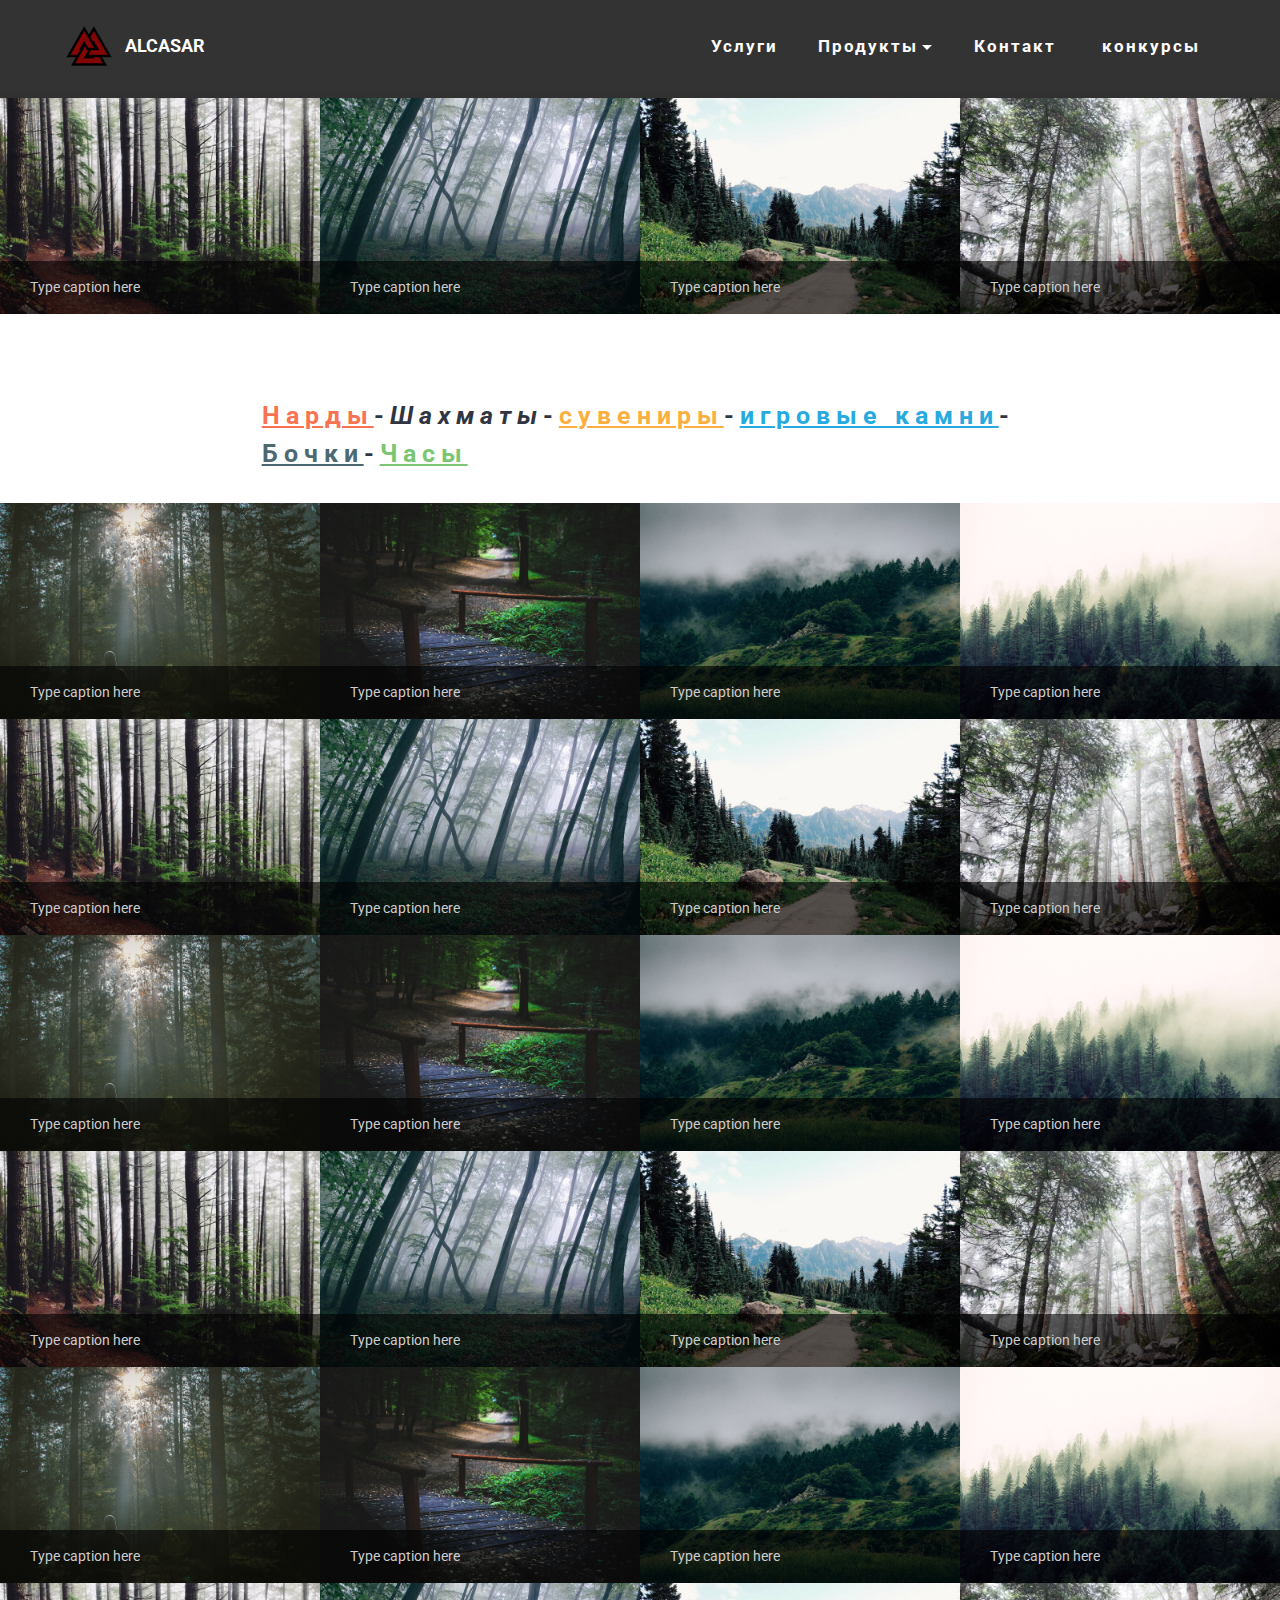
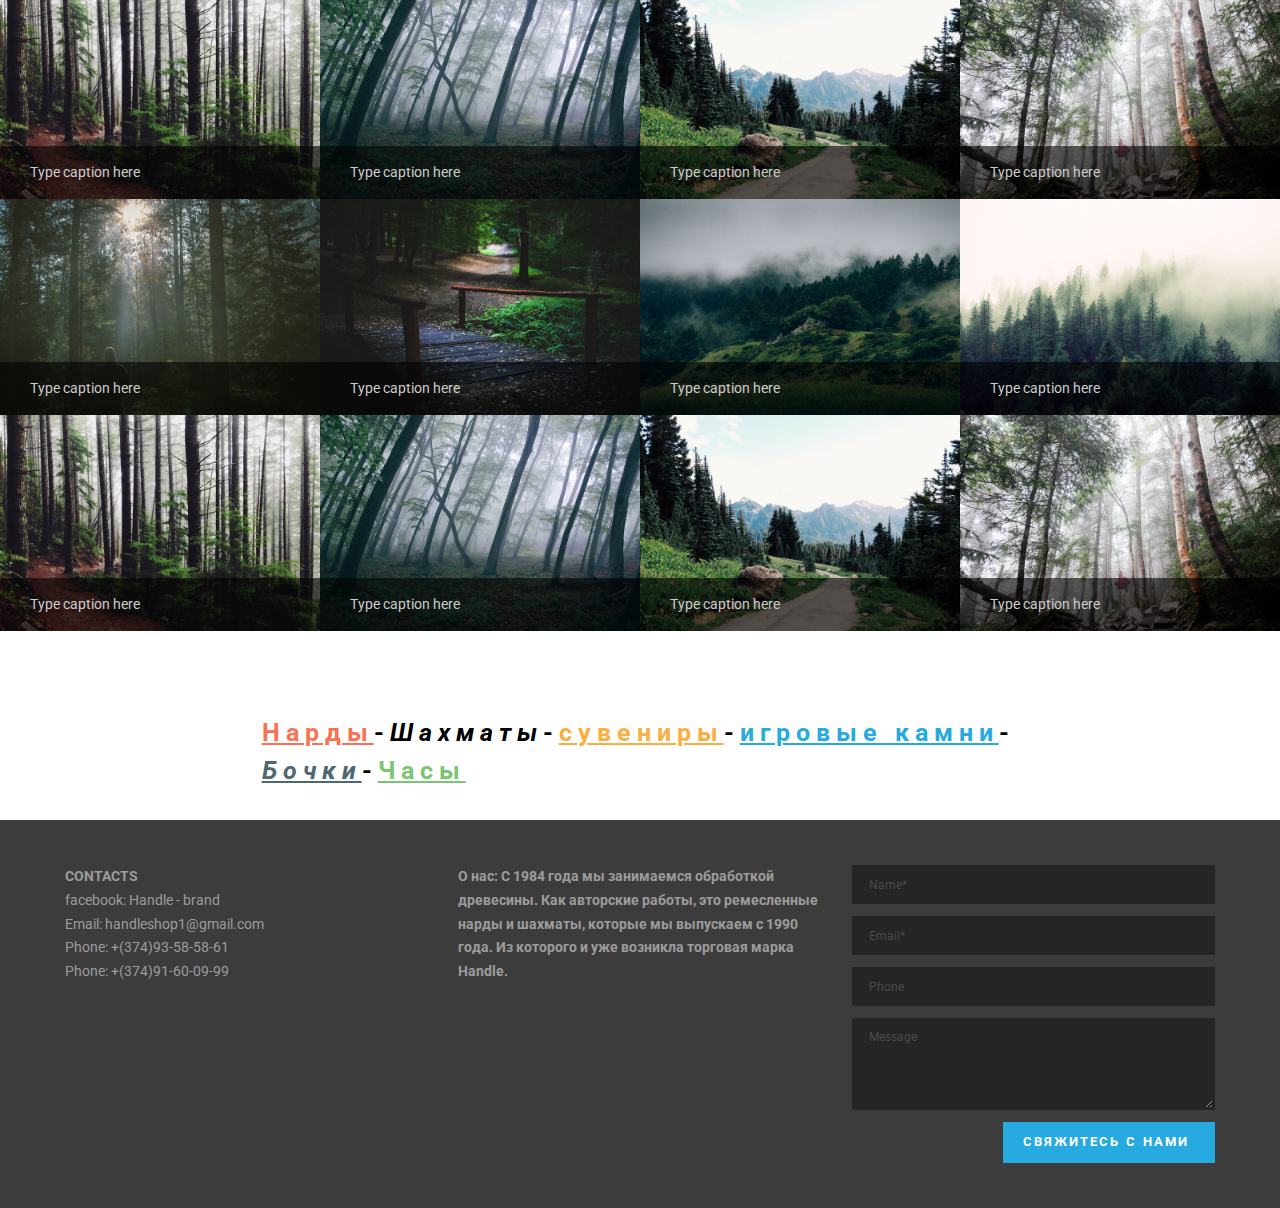
<file: page3.html>
<!DOCTYPE html>
<html >
<head>
  <!-- Site made with Mobirise Website Builder v4.8.2, https://mobirise.com -->
  <meta charset="UTF-8">
  <meta http-equiv="X-UA-Compatible" content="IE=edge">
  <meta name="generator" content="Mobirise v4.8.2, mobirise.com">
  <meta name="viewport" content="width=device-width, initial-scale=1, minimum-scale=1">
  <link rel="shortcut icon" href="assets/images/1170px-valknut-symbol-triquetra-alternate.svg-146x128.png" type="image/x-icon">
  <meta name="description" content="Website Builder Description">
  <title>Шахматы</title>
  <link rel="stylesheet" href="https://fonts.googleapis.com/css?family=Roboto:700,400&subset=cyrillic,latin,greek,vietnamese">
  <link rel="stylesheet" href="assets/bootstrap/css/bootstrap.min.css">
  <link rel="stylesheet" href="assets/soundcloud-plugin/style.css">
  <link rel="stylesheet" href="assets/dropdown-menu/style.css">
  <link rel="stylesheet" href="assets/mobirise/css/style.css">
  <link rel="stylesheet" href="assets/mobirise-slider/style.css">
  <link rel="stylesheet" href="assets/mobirise-gallery/style.css">
  <link rel="stylesheet" href="assets/mobirise/css/mbr-additional.css" type="text/css">
  
  
  
</head>
<body>
  <section id="dropdown-menu-o" data-rv-view="389">

    <nav class="navbar navbar-dropdown navbar-fixed-top">

        <div class="container">

            <div class="navbar-brand">
                <a href="index.html" class="navbar-logo"><img src="assets/images/1170px-valknut-symbol-triquetra-alternate.svg-146x128.png" alt="Mobirise"></a>
                <a class="text-white" href="index.html">ALCASAR</a>
            </div>

            <button class="navbar-toggler pull-xs-right hidden-md-up" type="button" data-toggle="collapse" data-target="#exCollapsingNavbar">
                <div class="hamburger-icon"></div>
            </button>

            <ul class="nav-dropdown collapse pull-xs-right navbar-toggleable-sm nav navbar-nav" id="exCollapsingNavbar"><li class="nav-item"><a class="nav-link link" href="page8.html">Услуги</a></li><li class="nav-item dropdown open"><a class="nav-link link dropdown-toggle" data-toggle="dropdown-submenu" href="https://mobirise.com/" aria-expanded="true">Продукты</a><div class="dropdown-menu"><a class="dropdown-item" href="page2.html">Нарды</a><a class="dropdown-item" href="page3.html">Шахматы</a><a class="dropdown-item" href="page4.html">Часы</a><a class="dropdown-item" href="page6.html">сувениры</a><a class="dropdown-item" href="page5.html">игровые камни</a><a class="dropdown-item" href="page7.html">Бочки</a><a class="dropdown-item" href="page10.html">купить разное</a></div></li><li class="nav-item"><a class="nav-link link" href="page9.html" aria-expanded="false">Контакт&nbsp;<br></a></li><li class="nav-item"><a class="nav-link link" href="page11.html" aria-expanded="false">конкурсы<br></a></li></ul>

        </div>

    </nav>

</section>

<section class="engine"><a href="https://mobiri.se/d">website maker</a></section><section class="mbr-gallery mbr-section mbr-section--no-padding mbr-after-navbar" id="gallery1-29" data-rv-view="391" style="background-color: rgb(49, 49, 49);">
    <!-- Gallery -->
    <div class=" mbr-gallery-layout-default">
        <div>
            <div class="row mbr-gallery-row no-gutter">

                <div class="col-lg-3 col-md-4 col-sm-6 col-xs-12 mbr-gallery-item">

                     <figcaption class="mbr-figure__caption mbr-figure__caption--std-grid">
                        <div class="mbr-caption-background"></div>
                        <small class="mbr-figure__caption-small">Type caption here</small>
                    </figcaption>

                    <a href="#lb-gallery1-29" data-slide-to="0" data-toggle="modal">
                        <img src="assets/images/slide5-small.jpg" alt="" title="">
                        <span class="icon glyphicon glyphicon-zoom-in"></span>
                    </a>
                </div><div class="col-lg-3 col-md-4 col-sm-6 col-xs-12 mbr-gallery-item">

                     <figcaption class="mbr-figure__caption mbr-figure__caption--std-grid">
                        <div class="mbr-caption-background"></div>
                        <small class="mbr-figure__caption-small">Type caption here</small>
                    </figcaption>

                    <a href="#lb-gallery1-29" data-slide-to="1" data-toggle="modal">
                        <img src="assets/images/slide6-small.jpg" alt="" title="">
                        <span class="icon glyphicon glyphicon-zoom-in"></span>
                    </a>
                </div><div class="col-lg-3 col-md-4 col-sm-6 col-xs-12 mbr-gallery-item">

                     <figcaption class="mbr-figure__caption mbr-figure__caption--std-grid">
                        <div class="mbr-caption-background"></div>
                        <small class="mbr-figure__caption-small">Type caption here</small>
                    </figcaption>

                    <a href="#lb-gallery1-29" data-slide-to="2" data-toggle="modal">
                        <img src="assets/images/slide7-small.jpg" alt="" title="">
                        <span class="icon glyphicon glyphicon-zoom-in"></span>
                    </a>
                </div><div class="col-lg-3 col-md-4 col-sm-6 col-xs-12 mbr-gallery-item">

                     <figcaption class="mbr-figure__caption mbr-figure__caption--std-grid">
                        <div class="mbr-caption-background"></div>
                        <small class="mbr-figure__caption-small">Type caption here</small>
                    </figcaption>

                    <a href="#lb-gallery1-29" data-slide-to="3" data-toggle="modal">
                        <img src="assets/images/slide8-small.jpg" alt="" title="">
                        <span class="icon glyphicon glyphicon-zoom-in"></span>
                    </a>
                </div>
            </div>
        </div>
        <div class="clearfix"></div>
    </div>

    <!-- Lightbox -->
    <div data-app-prevent-settings="" class="mbr-slider modal fade carousel slide" tabindex="-1" data-keyboard="true" data-interval="false" id="lb-gallery1-29">
        <div class="modal-dialog">
            <div class="modal-content">
                <div class="modal-body">
                    <ol class="carousel-indicators">
                        <li data-app-prevent-settings="" data-target="#lb-gallery1-29" data-slide-to="0"></li><li data-app-prevent-settings="" data-target="#lb-gallery1-29" data-slide-to="1"></li><li data-app-prevent-settings="" data-target="#lb-gallery1-29" data-slide-to="2"></li><li data-app-prevent-settings="" data-target="#lb-gallery1-29" class=" active" data-slide-to="3"></li>
                    </ol>
                    <div class="carousel-inner">
                        <div class="item">
                            <img src="assets/images/slide5.jpg" alt="" title="">
                        </div><div class="item">
                            <img src="assets/images/slide6.jpg" alt="" title="">
                        </div><div class="item">
                            <img src="assets/images/slide7.jpg" alt="" title="">
                        </div><div class="item active">
                            <img src="assets/images/slide8.jpg" alt="" title="">
                        </div>
                    </div>
                    <a class="left carousel-control" role="button" data-slide="prev" href="#lb-gallery1-29">
                        <span class="glyphicon glyphicon-menu-left" aria-hidden="true"></span>
                        <span class="sr-only">Previous</span>
                    </a>
                    <a class="right carousel-control" role="button" data-slide="next" href="#lb-gallery1-29">
                        <span class="glyphicon glyphicon-menu-right" aria-hidden="true"></span>
                        <span class="sr-only">Next</span>
                    </a>

                    <a class="close" href="#" role="button" data-dismiss="modal">
                        <span class="glyphicon glyphicon-remove" aria-hidden="true"></span>
                        <span class="sr-only">Close</span>
                    </a>
                </div>
            </div>
        </div>
    </div>
</section>

<section class="mbr-section" id="header3-2b" data-rv-view="410">
    <div class="mbr-section__container mbr-section__container--first container">
        <div class="mbr-header mbr-header--wysiwyg row">
            <div class="col-sm-8 col-sm-offset-2">
                <h3 class="mbr-header__text"><a href="page2.html" class="text-danger">Нарды</a>-<em>Шахматы</em>-<a href="page4.html" class="text-warning">сувениры</a>-<a href="page5.html" class="text-info">игровые камни</a>-<a href="page7.html">Бочки</a>-<a href="page4.html" class="text-success">Часы</a></h3>
                
            </div>
        </div>
    </div>
</section>

<section class="mbr-gallery mbr-section mbr-section--no-padding" id="gallery1-2f" data-rv-view="412" style="background-color: rgb(76, 105, 114);">
    <!-- Gallery -->
    <div class=" mbr-gallery-layout-default">
        <div>
            <div class="row mbr-gallery-row no-gutter">

                <div class="col-lg-3 col-md-4 col-sm-6 col-xs-12 mbr-gallery-item">

                     <figcaption class="mbr-figure__caption mbr-figure__caption--std-grid">
                        <div class="mbr-caption-background"></div>
                        <small class="mbr-figure__caption-small">Type caption here</small>
                    </figcaption>

                    <a href="#lb-gallery1-2f" data-slide-to="0" data-toggle="modal">
                        <img src="assets/images/slide1-small.jpg" alt="" title="">
                        <span class="icon glyphicon glyphicon-zoom-in"></span>
                    </a>
                </div><div class="col-lg-3 col-md-4 col-sm-6 col-xs-12 mbr-gallery-item">

                     <figcaption class="mbr-figure__caption mbr-figure__caption--std-grid">
                        <div class="mbr-caption-background"></div>
                        <small class="mbr-figure__caption-small">Type caption here</small>
                    </figcaption>

                    <a href="#lb-gallery1-2f" data-slide-to="1" data-toggle="modal">
                        <img src="assets/images/slide2-small.jpg" alt="" title="">
                        <span class="icon glyphicon glyphicon-zoom-in"></span>
                    </a>
                </div><div class="col-lg-3 col-md-4 col-sm-6 col-xs-12 mbr-gallery-item">

                     <figcaption class="mbr-figure__caption mbr-figure__caption--std-grid">
                        <div class="mbr-caption-background"></div>
                        <small class="mbr-figure__caption-small">Type caption here</small>
                    </figcaption>

                    <a href="#lb-gallery1-2f" data-slide-to="2" data-toggle="modal">
                        <img src="assets/images/slide3-small.jpg" alt="" title="">
                        <span class="icon glyphicon glyphicon-zoom-in"></span>
                    </a>
                </div><div class="col-lg-3 col-md-4 col-sm-6 col-xs-12 mbr-gallery-item">

                     <figcaption class="mbr-figure__caption mbr-figure__caption--std-grid">
                        <div class="mbr-caption-background"></div>
                        <small class="mbr-figure__caption-small">Type caption here</small>
                    </figcaption>

                    <a href="#lb-gallery1-2f" data-slide-to="3" data-toggle="modal">
                        <img src="assets/images/slide4-small.jpg" alt="" title="">
                        <span class="icon glyphicon glyphicon-zoom-in"></span>
                    </a>
                </div><div class="col-lg-3 col-md-4 col-sm-6 col-xs-12 mbr-gallery-item">

                     <figcaption class="mbr-figure__caption mbr-figure__caption--std-grid">
                        <div class="mbr-caption-background"></div>
                        <small class="mbr-figure__caption-small">Type caption here</small>
                    </figcaption>

                    <a href="#lb-gallery1-2f" data-slide-to="4" data-toggle="modal">
                        <img src="assets/images/slide5-small.jpg" alt="" title="">
                        <span class="icon glyphicon glyphicon-zoom-in"></span>
                    </a>
                </div><div class="col-lg-3 col-md-4 col-sm-6 col-xs-12 mbr-gallery-item">

                     <figcaption class="mbr-figure__caption mbr-figure__caption--std-grid">
                        <div class="mbr-caption-background"></div>
                        <small class="mbr-figure__caption-small">Type caption here</small>
                    </figcaption>

                    <a href="#lb-gallery1-2f" data-slide-to="5" data-toggle="modal">
                        <img src="assets/images/slide6-small.jpg" alt="" title="">
                        <span class="icon glyphicon glyphicon-zoom-in"></span>
                    </a>
                </div><div class="col-lg-3 col-md-4 col-sm-6 col-xs-12 mbr-gallery-item">

                     <figcaption class="mbr-figure__caption mbr-figure__caption--std-grid">
                        <div class="mbr-caption-background"></div>
                        <small class="mbr-figure__caption-small">Type caption here</small>
                    </figcaption>

                    <a href="#lb-gallery1-2f" data-slide-to="6" data-toggle="modal">
                        <img src="assets/images/slide7-small.jpg" alt="" title="">
                        <span class="icon glyphicon glyphicon-zoom-in"></span>
                    </a>
                </div><div class="col-lg-3 col-md-4 col-sm-6 col-xs-12 mbr-gallery-item">

                     <figcaption class="mbr-figure__caption mbr-figure__caption--std-grid">
                        <div class="mbr-caption-background"></div>
                        <small class="mbr-figure__caption-small">Type caption here</small>
                    </figcaption>

                    <a href="#lb-gallery1-2f" data-slide-to="7" data-toggle="modal">
                        <img src="assets/images/slide8-small.jpg" alt="" title="">
                        <span class="icon glyphicon glyphicon-zoom-in"></span>
                    </a>
                </div>
            </div>
        </div>
        <div class="clearfix"></div>
    </div>

    <!-- Lightbox -->
    <div data-app-prevent-settings="" class="mbr-slider modal fade carousel slide" tabindex="-1" data-keyboard="true" data-interval="false" id="lb-gallery1-2f">
        <div class="modal-dialog">
            <div class="modal-content">
                <div class="modal-body">
                    <ol class="carousel-indicators">
                        <li data-app-prevent-settings="" data-target="#lb-gallery1-2f" class=" active" data-slide-to="0"></li><li data-app-prevent-settings="" data-target="#lb-gallery1-2f" data-slide-to="1"></li><li data-app-prevent-settings="" data-target="#lb-gallery1-2f" data-slide-to="2"></li><li data-app-prevent-settings="" data-target="#lb-gallery1-2f" data-slide-to="3"></li><li data-app-prevent-settings="" data-target="#lb-gallery1-2f" data-slide-to="4"></li><li data-app-prevent-settings="" data-target="#lb-gallery1-2f" data-slide-to="5"></li><li data-app-prevent-settings="" data-target="#lb-gallery1-2f" data-slide-to="6"></li><li data-app-prevent-settings="" data-target="#lb-gallery1-2f" data-slide-to="7"></li>
                    </ol>
                    <div class="carousel-inner">
                        <div class="item active">
                            <img src="assets/images/slide1.jpg" alt="" title="">
                        </div><div class="item">
                            <img src="assets/images/slide2.jpg" alt="" title="">
                        </div><div class="item">
                            <img src="assets/images/slide3.jpg" alt="" title="">
                        </div><div class="item">
                            <img src="assets/images/slide4.jpg" alt="" title="">
                        </div><div class="item">
                            <img src="assets/images/slide5.jpg" alt="" title="">
                        </div><div class="item">
                            <img src="assets/images/slide6.jpg" alt="" title="">
                        </div><div class="item">
                            <img src="assets/images/slide7.jpg" alt="" title="">
                        </div><div class="item">
                            <img src="assets/images/slide8.jpg" alt="" title="">
                        </div>
                    </div>
                    <a class="left carousel-control" role="button" data-slide="prev" href="#lb-gallery1-2f">
                        <span class="glyphicon glyphicon-menu-left" aria-hidden="true"></span>
                        <span class="sr-only">Previous</span>
                    </a>
                    <a class="right carousel-control" role="button" data-slide="next" href="#lb-gallery1-2f">
                        <span class="glyphicon glyphicon-menu-right" aria-hidden="true"></span>
                        <span class="sr-only">Next</span>
                    </a>

                    <a class="close" href="#" role="button" data-dismiss="modal">
                        <span class="glyphicon glyphicon-remove" aria-hidden="true"></span>
                        <span class="sr-only">Close</span>
                    </a>
                </div>
            </div>
        </div>
    </div>
</section>

<section class="mbr-gallery mbr-section mbr-section--no-padding" id="gallery1-2g" data-rv-view="447" style="background-color: rgb(76, 105, 114);">
    <!-- Gallery -->
    <div class=" mbr-gallery-layout-default">
        <div>
            <div class="row mbr-gallery-row no-gutter">

                <div class="col-lg-3 col-md-4 col-sm-6 col-xs-12 mbr-gallery-item">

                     <figcaption class="mbr-figure__caption mbr-figure__caption--std-grid">
                        <div class="mbr-caption-background"></div>
                        <small class="mbr-figure__caption-small">Type caption here</small>
                    </figcaption>

                    <a href="#lb-gallery1-2g" data-slide-to="0" data-toggle="modal">
                        <img src="assets/images/slide1-small.jpg" alt="" title="">
                        <span class="icon glyphicon glyphicon-zoom-in"></span>
                    </a>
                </div><div class="col-lg-3 col-md-4 col-sm-6 col-xs-12 mbr-gallery-item">

                     <figcaption class="mbr-figure__caption mbr-figure__caption--std-grid">
                        <div class="mbr-caption-background"></div>
                        <small class="mbr-figure__caption-small">Type caption here</small>
                    </figcaption>

                    <a href="#lb-gallery1-2g" data-slide-to="1" data-toggle="modal">
                        <img src="assets/images/slide2-small.jpg" alt="" title="">
                        <span class="icon glyphicon glyphicon-zoom-in"></span>
                    </a>
                </div><div class="col-lg-3 col-md-4 col-sm-6 col-xs-12 mbr-gallery-item">

                     <figcaption class="mbr-figure__caption mbr-figure__caption--std-grid">
                        <div class="mbr-caption-background"></div>
                        <small class="mbr-figure__caption-small">Type caption here</small>
                    </figcaption>

                    <a href="#lb-gallery1-2g" data-slide-to="2" data-toggle="modal">
                        <img src="assets/images/slide3-small.jpg" alt="" title="">
                        <span class="icon glyphicon glyphicon-zoom-in"></span>
                    </a>
                </div><div class="col-lg-3 col-md-4 col-sm-6 col-xs-12 mbr-gallery-item">

                     <figcaption class="mbr-figure__caption mbr-figure__caption--std-grid">
                        <div class="mbr-caption-background"></div>
                        <small class="mbr-figure__caption-small">Type caption here</small>
                    </figcaption>

                    <a href="#lb-gallery1-2g" data-slide-to="3" data-toggle="modal">
                        <img src="assets/images/slide4-small.jpg" alt="" title="">
                        <span class="icon glyphicon glyphicon-zoom-in"></span>
                    </a>
                </div><div class="col-lg-3 col-md-4 col-sm-6 col-xs-12 mbr-gallery-item">

                     <figcaption class="mbr-figure__caption mbr-figure__caption--std-grid">
                        <div class="mbr-caption-background"></div>
                        <small class="mbr-figure__caption-small">Type caption here</small>
                    </figcaption>

                    <a href="#lb-gallery1-2g" data-slide-to="4" data-toggle="modal">
                        <img src="assets/images/slide5-small.jpg" alt="" title="">
                        <span class="icon glyphicon glyphicon-zoom-in"></span>
                    </a>
                </div><div class="col-lg-3 col-md-4 col-sm-6 col-xs-12 mbr-gallery-item">

                     <figcaption class="mbr-figure__caption mbr-figure__caption--std-grid">
                        <div class="mbr-caption-background"></div>
                        <small class="mbr-figure__caption-small">Type caption here</small>
                    </figcaption>

                    <a href="#lb-gallery1-2g" data-slide-to="5" data-toggle="modal">
                        <img src="assets/images/slide6-small.jpg" alt="" title="">
                        <span class="icon glyphicon glyphicon-zoom-in"></span>
                    </a>
                </div><div class="col-lg-3 col-md-4 col-sm-6 col-xs-12 mbr-gallery-item">

                     <figcaption class="mbr-figure__caption mbr-figure__caption--std-grid">
                        <div class="mbr-caption-background"></div>
                        <small class="mbr-figure__caption-small">Type caption here</small>
                    </figcaption>

                    <a href="#lb-gallery1-2g" data-slide-to="6" data-toggle="modal">
                        <img src="assets/images/slide7-small.jpg" alt="" title="">
                        <span class="icon glyphicon glyphicon-zoom-in"></span>
                    </a>
                </div><div class="col-lg-3 col-md-4 col-sm-6 col-xs-12 mbr-gallery-item">

                     <figcaption class="mbr-figure__caption mbr-figure__caption--std-grid">
                        <div class="mbr-caption-background"></div>
                        <small class="mbr-figure__caption-small">Type caption here</small>
                    </figcaption>

                    <a href="#lb-gallery1-2g" data-slide-to="7" data-toggle="modal">
                        <img src="assets/images/slide8-small.jpg" alt="" title="">
                        <span class="icon glyphicon glyphicon-zoom-in"></span>
                    </a>
                </div>
            </div>
        </div>
        <div class="clearfix"></div>
    </div>

    <!-- Lightbox -->
    <div data-app-prevent-settings="" class="mbr-slider modal fade carousel slide" tabindex="-1" data-keyboard="true" data-interval="false" id="lb-gallery1-2g">
        <div class="modal-dialog">
            <div class="modal-content">
                <div class="modal-body">
                    <ol class="carousel-indicators">
                        <li data-app-prevent-settings="" data-target="#lb-gallery1-2g" class=" active" data-slide-to="0"></li><li data-app-prevent-settings="" data-target="#lb-gallery1-2g" data-slide-to="1"></li><li data-app-prevent-settings="" data-target="#lb-gallery1-2g" data-slide-to="2"></li><li data-app-prevent-settings="" data-target="#lb-gallery1-2g" data-slide-to="3"></li><li data-app-prevent-settings="" data-target="#lb-gallery1-2g" data-slide-to="4"></li><li data-app-prevent-settings="" data-target="#lb-gallery1-2g" data-slide-to="5"></li><li data-app-prevent-settings="" data-target="#lb-gallery1-2g" data-slide-to="6"></li><li data-app-prevent-settings="" data-target="#lb-gallery1-2g" data-slide-to="7"></li>
                    </ol>
                    <div class="carousel-inner">
                        <div class="item active">
                            <img src="assets/images/slide1.jpg" alt="" title="">
                        </div><div class="item">
                            <img src="assets/images/slide2.jpg" alt="" title="">
                        </div><div class="item">
                            <img src="assets/images/slide3.jpg" alt="" title="">
                        </div><div class="item">
                            <img src="assets/images/slide4.jpg" alt="" title="">
                        </div><div class="item">
                            <img src="assets/images/slide5.jpg" alt="" title="">
                        </div><div class="item">
                            <img src="assets/images/slide6.jpg" alt="" title="">
                        </div><div class="item">
                            <img src="assets/images/slide7.jpg" alt="" title="">
                        </div><div class="item">
                            <img src="assets/images/slide8.jpg" alt="" title="">
                        </div>
                    </div>
                    <a class="left carousel-control" role="button" data-slide="prev" href="#lb-gallery1-2g">
                        <span class="glyphicon glyphicon-menu-left" aria-hidden="true"></span>
                        <span class="sr-only">Previous</span>
                    </a>
                    <a class="right carousel-control" role="button" data-slide="next" href="#lb-gallery1-2g">
                        <span class="glyphicon glyphicon-menu-right" aria-hidden="true"></span>
                        <span class="sr-only">Next</span>
                    </a>

                    <a class="close" href="#" role="button" data-dismiss="modal">
                        <span class="glyphicon glyphicon-remove" aria-hidden="true"></span>
                        <span class="sr-only">Close</span>
                    </a>
                </div>
            </div>
        </div>
    </div>
</section>

<section class="mbr-gallery mbr-section mbr-section--no-padding" id="gallery1-2h" data-rv-view="482" style="background-color: rgb(76, 105, 114);">
    <!-- Gallery -->
    <div class=" mbr-gallery-layout-default">
        <div>
            <div class="row mbr-gallery-row no-gutter">

                <div class="col-lg-3 col-md-4 col-sm-6 col-xs-12 mbr-gallery-item">

                     <figcaption class="mbr-figure__caption mbr-figure__caption--std-grid">
                        <div class="mbr-caption-background"></div>
                        <small class="mbr-figure__caption-small">Type caption here</small>
                    </figcaption>

                    <a href="#lb-gallery1-2h" data-slide-to="0" data-toggle="modal">
                        <img src="assets/images/slide1-small.jpg" alt="" title="">
                        <span class="icon glyphicon glyphicon-zoom-in"></span>
                    </a>
                </div><div class="col-lg-3 col-md-4 col-sm-6 col-xs-12 mbr-gallery-item">

                     <figcaption class="mbr-figure__caption mbr-figure__caption--std-grid">
                        <div class="mbr-caption-background"></div>
                        <small class="mbr-figure__caption-small">Type caption here</small>
                    </figcaption>

                    <a href="#lb-gallery1-2h" data-slide-to="1" data-toggle="modal">
                        <img src="assets/images/slide2-small.jpg" alt="" title="">
                        <span class="icon glyphicon glyphicon-zoom-in"></span>
                    </a>
                </div><div class="col-lg-3 col-md-4 col-sm-6 col-xs-12 mbr-gallery-item">

                     <figcaption class="mbr-figure__caption mbr-figure__caption--std-grid">
                        <div class="mbr-caption-background"></div>
                        <small class="mbr-figure__caption-small">Type caption here</small>
                    </figcaption>

                    <a href="#lb-gallery1-2h" data-slide-to="2" data-toggle="modal">
                        <img src="assets/images/slide3-small.jpg" alt="" title="">
                        <span class="icon glyphicon glyphicon-zoom-in"></span>
                    </a>
                </div><div class="col-lg-3 col-md-4 col-sm-6 col-xs-12 mbr-gallery-item">

                     <figcaption class="mbr-figure__caption mbr-figure__caption--std-grid">
                        <div class="mbr-caption-background"></div>
                        <small class="mbr-figure__caption-small">Type caption here</small>
                    </figcaption>

                    <a href="#lb-gallery1-2h" data-slide-to="3" data-toggle="modal">
                        <img src="assets/images/slide4-small.jpg" alt="" title="">
                        <span class="icon glyphicon glyphicon-zoom-in"></span>
                    </a>
                </div><div class="col-lg-3 col-md-4 col-sm-6 col-xs-12 mbr-gallery-item">

                     <figcaption class="mbr-figure__caption mbr-figure__caption--std-grid">
                        <div class="mbr-caption-background"></div>
                        <small class="mbr-figure__caption-small">Type caption here</small>
                    </figcaption>

                    <a href="#lb-gallery1-2h" data-slide-to="4" data-toggle="modal">
                        <img src="assets/images/slide5-small.jpg" alt="" title="">
                        <span class="icon glyphicon glyphicon-zoom-in"></span>
                    </a>
                </div><div class="col-lg-3 col-md-4 col-sm-6 col-xs-12 mbr-gallery-item">

                     <figcaption class="mbr-figure__caption mbr-figure__caption--std-grid">
                        <div class="mbr-caption-background"></div>
                        <small class="mbr-figure__caption-small">Type caption here</small>
                    </figcaption>

                    <a href="#lb-gallery1-2h" data-slide-to="5" data-toggle="modal">
                        <img src="assets/images/slide6-small.jpg" alt="" title="">
                        <span class="icon glyphicon glyphicon-zoom-in"></span>
                    </a>
                </div><div class="col-lg-3 col-md-4 col-sm-6 col-xs-12 mbr-gallery-item">

                     <figcaption class="mbr-figure__caption mbr-figure__caption--std-grid">
                        <div class="mbr-caption-background"></div>
                        <small class="mbr-figure__caption-small">Type caption here</small>
                    </figcaption>

                    <a href="#lb-gallery1-2h" data-slide-to="6" data-toggle="modal">
                        <img src="assets/images/slide7-small.jpg" alt="" title="">
                        <span class="icon glyphicon glyphicon-zoom-in"></span>
                    </a>
                </div><div class="col-lg-3 col-md-4 col-sm-6 col-xs-12 mbr-gallery-item">

                     <figcaption class="mbr-figure__caption mbr-figure__caption--std-grid">
                        <div class="mbr-caption-background"></div>
                        <small class="mbr-figure__caption-small">Type caption here</small>
                    </figcaption>

                    <a href="#lb-gallery1-2h" data-slide-to="7" data-toggle="modal">
                        <img src="assets/images/slide8-small.jpg" alt="" title="">
                        <span class="icon glyphicon glyphicon-zoom-in"></span>
                    </a>
                </div>
            </div>
        </div>
        <div class="clearfix"></div>
    </div>

    <!-- Lightbox -->
    <div data-app-prevent-settings="" class="mbr-slider modal fade carousel slide" tabindex="-1" data-keyboard="true" data-interval="false" id="lb-gallery1-2h">
        <div class="modal-dialog">
            <div class="modal-content">
                <div class="modal-body">
                    <ol class="carousel-indicators">
                        <li data-app-prevent-settings="" data-target="#lb-gallery1-2h" class=" active" data-slide-to="0"></li><li data-app-prevent-settings="" data-target="#lb-gallery1-2h" data-slide-to="1"></li><li data-app-prevent-settings="" data-target="#lb-gallery1-2h" data-slide-to="2"></li><li data-app-prevent-settings="" data-target="#lb-gallery1-2h" data-slide-to="3"></li><li data-app-prevent-settings="" data-target="#lb-gallery1-2h" data-slide-to="4"></li><li data-app-prevent-settings="" data-target="#lb-gallery1-2h" data-slide-to="5"></li><li data-app-prevent-settings="" data-target="#lb-gallery1-2h" data-slide-to="6"></li><li data-app-prevent-settings="" data-target="#lb-gallery1-2h" data-slide-to="7"></li>
                    </ol>
                    <div class="carousel-inner">
                        <div class="item active">
                            <img src="assets/images/slide1.jpg" alt="" title="">
                        </div><div class="item">
                            <img src="assets/images/slide2.jpg" alt="" title="">
                        </div><div class="item">
                            <img src="assets/images/slide3.jpg" alt="" title="">
                        </div><div class="item">
                            <img src="assets/images/slide4.jpg" alt="" title="">
                        </div><div class="item">
                            <img src="assets/images/slide5.jpg" alt="" title="">
                        </div><div class="item">
                            <img src="assets/images/slide6.jpg" alt="" title="">
                        </div><div class="item">
                            <img src="assets/images/slide7.jpg" alt="" title="">
                        </div><div class="item">
                            <img src="assets/images/slide8.jpg" alt="" title="">
                        </div>
                    </div>
                    <a class="left carousel-control" role="button" data-slide="prev" href="#lb-gallery1-2h">
                        <span class="glyphicon glyphicon-menu-left" aria-hidden="true"></span>
                        <span class="sr-only">Previous</span>
                    </a>
                    <a class="right carousel-control" role="button" data-slide="next" href="#lb-gallery1-2h">
                        <span class="glyphicon glyphicon-menu-right" aria-hidden="true"></span>
                        <span class="sr-only">Next</span>
                    </a>

                    <a class="close" href="#" role="button" data-dismiss="modal">
                        <span class="glyphicon glyphicon-remove" aria-hidden="true"></span>
                        <span class="sr-only">Close</span>
                    </a>
                </div>
            </div>
        </div>
    </div>
</section>

<section class="mbr-gallery mbr-section mbr-section--no-padding" id="gallery1-2i" data-rv-view="517" style="background-color: rgb(76, 105, 114);">
    <!-- Gallery -->
    <div class=" mbr-gallery-layout-default">
        <div>
            <div class="row mbr-gallery-row no-gutter">

                <div class="col-lg-3 col-md-4 col-sm-6 col-xs-12 mbr-gallery-item">

                     <figcaption class="mbr-figure__caption mbr-figure__caption--std-grid">
                        <div class="mbr-caption-background"></div>
                        <small class="mbr-figure__caption-small">Type caption here</small>
                    </figcaption>

                    <a href="#lb-gallery1-2i" data-slide-to="0" data-toggle="modal">
                        <img src="assets/images/slide1-small.jpg" alt="" title="">
                        <span class="icon glyphicon glyphicon-zoom-in"></span>
                    </a>
                </div><div class="col-lg-3 col-md-4 col-sm-6 col-xs-12 mbr-gallery-item">

                     <figcaption class="mbr-figure__caption mbr-figure__caption--std-grid">
                        <div class="mbr-caption-background"></div>
                        <small class="mbr-figure__caption-small">Type caption here</small>
                    </figcaption>

                    <a href="#lb-gallery1-2i" data-slide-to="1" data-toggle="modal">
                        <img src="assets/images/slide2-small.jpg" alt="" title="">
                        <span class="icon glyphicon glyphicon-zoom-in"></span>
                    </a>
                </div><div class="col-lg-3 col-md-4 col-sm-6 col-xs-12 mbr-gallery-item">

                     <figcaption class="mbr-figure__caption mbr-figure__caption--std-grid">
                        <div class="mbr-caption-background"></div>
                        <small class="mbr-figure__caption-small">Type caption here</small>
                    </figcaption>

                    <a href="#lb-gallery1-2i" data-slide-to="2" data-toggle="modal">
                        <img src="assets/images/slide3-small.jpg" alt="" title="">
                        <span class="icon glyphicon glyphicon-zoom-in"></span>
                    </a>
                </div><div class="col-lg-3 col-md-4 col-sm-6 col-xs-12 mbr-gallery-item">

                     <figcaption class="mbr-figure__caption mbr-figure__caption--std-grid">
                        <div class="mbr-caption-background"></div>
                        <small class="mbr-figure__caption-small">Type caption here</small>
                    </figcaption>

                    <a href="#lb-gallery1-2i" data-slide-to="3" data-toggle="modal">
                        <img src="assets/images/slide4-small.jpg" alt="" title="">
                        <span class="icon glyphicon glyphicon-zoom-in"></span>
                    </a>
                </div><div class="col-lg-3 col-md-4 col-sm-6 col-xs-12 mbr-gallery-item">

                     <figcaption class="mbr-figure__caption mbr-figure__caption--std-grid">
                        <div class="mbr-caption-background"></div>
                        <small class="mbr-figure__caption-small">Type caption here</small>
                    </figcaption>

                    <a href="#lb-gallery1-2i" data-slide-to="4" data-toggle="modal">
                        <img src="assets/images/slide5-small.jpg" alt="" title="">
                        <span class="icon glyphicon glyphicon-zoom-in"></span>
                    </a>
                </div><div class="col-lg-3 col-md-4 col-sm-6 col-xs-12 mbr-gallery-item">

                     <figcaption class="mbr-figure__caption mbr-figure__caption--std-grid">
                        <div class="mbr-caption-background"></div>
                        <small class="mbr-figure__caption-small">Type caption here</small>
                    </figcaption>

                    <a href="#lb-gallery1-2i" data-slide-to="5" data-toggle="modal">
                        <img src="assets/images/slide6-small.jpg" alt="" title="">
                        <span class="icon glyphicon glyphicon-zoom-in"></span>
                    </a>
                </div><div class="col-lg-3 col-md-4 col-sm-6 col-xs-12 mbr-gallery-item">

                     <figcaption class="mbr-figure__caption mbr-figure__caption--std-grid">
                        <div class="mbr-caption-background"></div>
                        <small class="mbr-figure__caption-small">Type caption here</small>
                    </figcaption>

                    <a href="#lb-gallery1-2i" data-slide-to="6" data-toggle="modal">
                        <img src="assets/images/slide7-small.jpg" alt="" title="">
                        <span class="icon glyphicon glyphicon-zoom-in"></span>
                    </a>
                </div><div class="col-lg-3 col-md-4 col-sm-6 col-xs-12 mbr-gallery-item">

                     <figcaption class="mbr-figure__caption mbr-figure__caption--std-grid">
                        <div class="mbr-caption-background"></div>
                        <small class="mbr-figure__caption-small">Type caption here</small>
                    </figcaption>

                    <a href="#lb-gallery1-2i" data-slide-to="7" data-toggle="modal">
                        <img src="assets/images/slide8-small.jpg" alt="" title="">
                        <span class="icon glyphicon glyphicon-zoom-in"></span>
                    </a>
                </div>
            </div>
        </div>
        <div class="clearfix"></div>
    </div>

    <!-- Lightbox -->
    <div data-app-prevent-settings="" class="mbr-slider modal fade carousel slide" tabindex="-1" data-keyboard="true" data-interval="false" id="lb-gallery1-2i">
        <div class="modal-dialog">
            <div class="modal-content">
                <div class="modal-body">
                    <ol class="carousel-indicators">
                        <li data-app-prevent-settings="" data-target="#lb-gallery1-2i" class=" active" data-slide-to="0"></li><li data-app-prevent-settings="" data-target="#lb-gallery1-2i" data-slide-to="1"></li><li data-app-prevent-settings="" data-target="#lb-gallery1-2i" data-slide-to="2"></li><li data-app-prevent-settings="" data-target="#lb-gallery1-2i" data-slide-to="3"></li><li data-app-prevent-settings="" data-target="#lb-gallery1-2i" data-slide-to="4"></li><li data-app-prevent-settings="" data-target="#lb-gallery1-2i" data-slide-to="5"></li><li data-app-prevent-settings="" data-target="#lb-gallery1-2i" data-slide-to="6"></li><li data-app-prevent-settings="" data-target="#lb-gallery1-2i" data-slide-to="7"></li>
                    </ol>
                    <div class="carousel-inner">
                        <div class="item active">
                            <img src="assets/images/slide1.jpg" alt="" title="">
                        </div><div class="item">
                            <img src="assets/images/slide2.jpg" alt="" title="">
                        </div><div class="item">
                            <img src="assets/images/slide3.jpg" alt="" title="">
                        </div><div class="item">
                            <img src="assets/images/slide4.jpg" alt="" title="">
                        </div><div class="item">
                            <img src="assets/images/slide5.jpg" alt="" title="">
                        </div><div class="item">
                            <img src="assets/images/slide6.jpg" alt="" title="">
                        </div><div class="item">
                            <img src="assets/images/slide7.jpg" alt="" title="">
                        </div><div class="item">
                            <img src="assets/images/slide8.jpg" alt="" title="">
                        </div>
                    </div>
                    <a class="left carousel-control" role="button" data-slide="prev" href="#lb-gallery1-2i">
                        <span class="glyphicon glyphicon-menu-left" aria-hidden="true"></span>
                        <span class="sr-only">Previous</span>
                    </a>
                    <a class="right carousel-control" role="button" data-slide="next" href="#lb-gallery1-2i">
                        <span class="glyphicon glyphicon-menu-right" aria-hidden="true"></span>
                        <span class="sr-only">Next</span>
                    </a>

                    <a class="close" href="#" role="button" data-dismiss="modal">
                        <span class="glyphicon glyphicon-remove" aria-hidden="true"></span>
                        <span class="sr-only">Close</span>
                    </a>
                </div>
            </div>
        </div>
    </div>
</section>

<section class="mbr-section" id="header3-2d" data-rv-view="552">
    <div class="mbr-section__container mbr-section__container--first container">
        <div class="mbr-header mbr-header--wysiwyg row">
            <div class="col-sm-8 col-sm-offset-2">
                <h3 class="mbr-header__text"><a href="page2.html" class="text-danger">Нарды</a>-<em>Шахматы</em>-<a href="page4.html" class="text-warning">сувениры</a>-<a href="page5.html" class="text-info">игровые камни</a>-<em><a href="page7.html">Бочки</a></em>-<a href="page4.html" class="text-success">Часы</a></h3>
                
            </div>
        </div>
    </div>
</section>

<section class="mbr-section mbr-section--relative mbr-section--fixed-size" id="contacts3-p" data-rv-view="554" style="background-color: rgb(60, 60, 60);">
    
    <div class="mbr-section__container container">
        <div class="mbr-contacts mbr-contacts--wysiwyg row" style="padding-top: 45px; padding-bottom: 45px;">
            <div class="col-sm-8">
                <div class="row">
                    <div class="col-sm-6">
                        <p class="mbr-contacts__text"><strong>CONTACTS</strong><br>facebook: Handle - brand<br>
Email: handleshop1@gmail.com
<br>Phone: +(374)93-58-58-61<br>
Phone: +(374)91-60-09-99<br><br></p>
                    </div>
                    <div class="col-sm-6"><p class="mbr-contacts__text"><strong>О нас: С 1984 года мы занимаемся обработкой древесины. Как авторские работы, это ремесленные нарды и шахматы, которые мы выпускаем с 1990 года. Из которого и уже возникла торговая марка Handle.</strong></p></div>
                </div>
            </div>
            <div class="mbr-contacts__column col-sm-4" data-form-type="formoid">
                <div data-form-alert="true">
                    <div class="hide" data-form-alert-success="true">Спасибо, что заполнили форму!</div>
                </div>
                <form action="https://mobirise.com/" method="post" data-form-title="MESSAGE">
                    <input type="hidden" value="Sb4vBZ2me06bC6PAQjmgEAGP/ZdoSUaF6wHA8esEixDwz3HPV21cUomkAMB+oUKjxmZWBQytf3Woc1TiC9X8IkVC1FHRzN9nLTkUPfEKxHl+gt/l9gxJ4+ajo0vxoWt2" data-form-email="true">
                    <div class="form-group">
                        <input type="text" class="form-control input-sm input-inverse" name="name" required="" placeholder="Name*" data-form-field="Name">
                    </div>
                    <div class="form-group">
                        <input type="email" class="form-control input-sm input-inverse" name="email" required="" placeholder="Email*" data-form-field="Email">
                    </div>
                    <div class="form-group">
                        <input type="tel" class="form-control input-sm input-inverse" name="phone" placeholder="Phone" data-form-field="Phone">
                    </div>
                    <div class="form-group">
                        <textarea class="form-control input-sm input-inverse" name="message" rows="4" placeholder="Message" data-form-field="Message"></textarea>
                    </div>
                    <div class="mbr-buttons mbr-buttons--right btn-inverse"><button type="submit" class="mbr-buttons__btn btn btn-info">СВЯЖИТЕСЬ С НАМИ&nbsp;<br></button></div>
                </form>
            </div>
        </div>
    </div>
</section>


  <script src="assets/web/assets/jquery/jquery.min.js"></script>
  <script src="assets/bootstrap/js/bootstrap.min.js"></script>
  <script src="assets/smooth-scroll/smooth-scroll.js"></script>
  <script src="assets/masonry/masonry.pkgd.min.js"></script>
  <script src="assets/imagesloaded/imagesloaded.pkgd.min.js"></script>
  <!--[if lte IE 9]>
    <script src="assets/jquery-placeholder/jquery.placeholder.min.js"></script>
  <![endif]-->
  <script src="assets/bootstrap-carousel-swipe/bootstrap-carousel-swipe.js"></script>
  <script src="assets/dropdown-menu/script.js"></script>
  <script src="assets/mobirise/js/script.js"></script>
  <script src="assets/mobirise-gallery/script.js"></script>
  <script src="assets/formoid/formoid.min.js"></script>
  
  
</body>
</html>
</file>
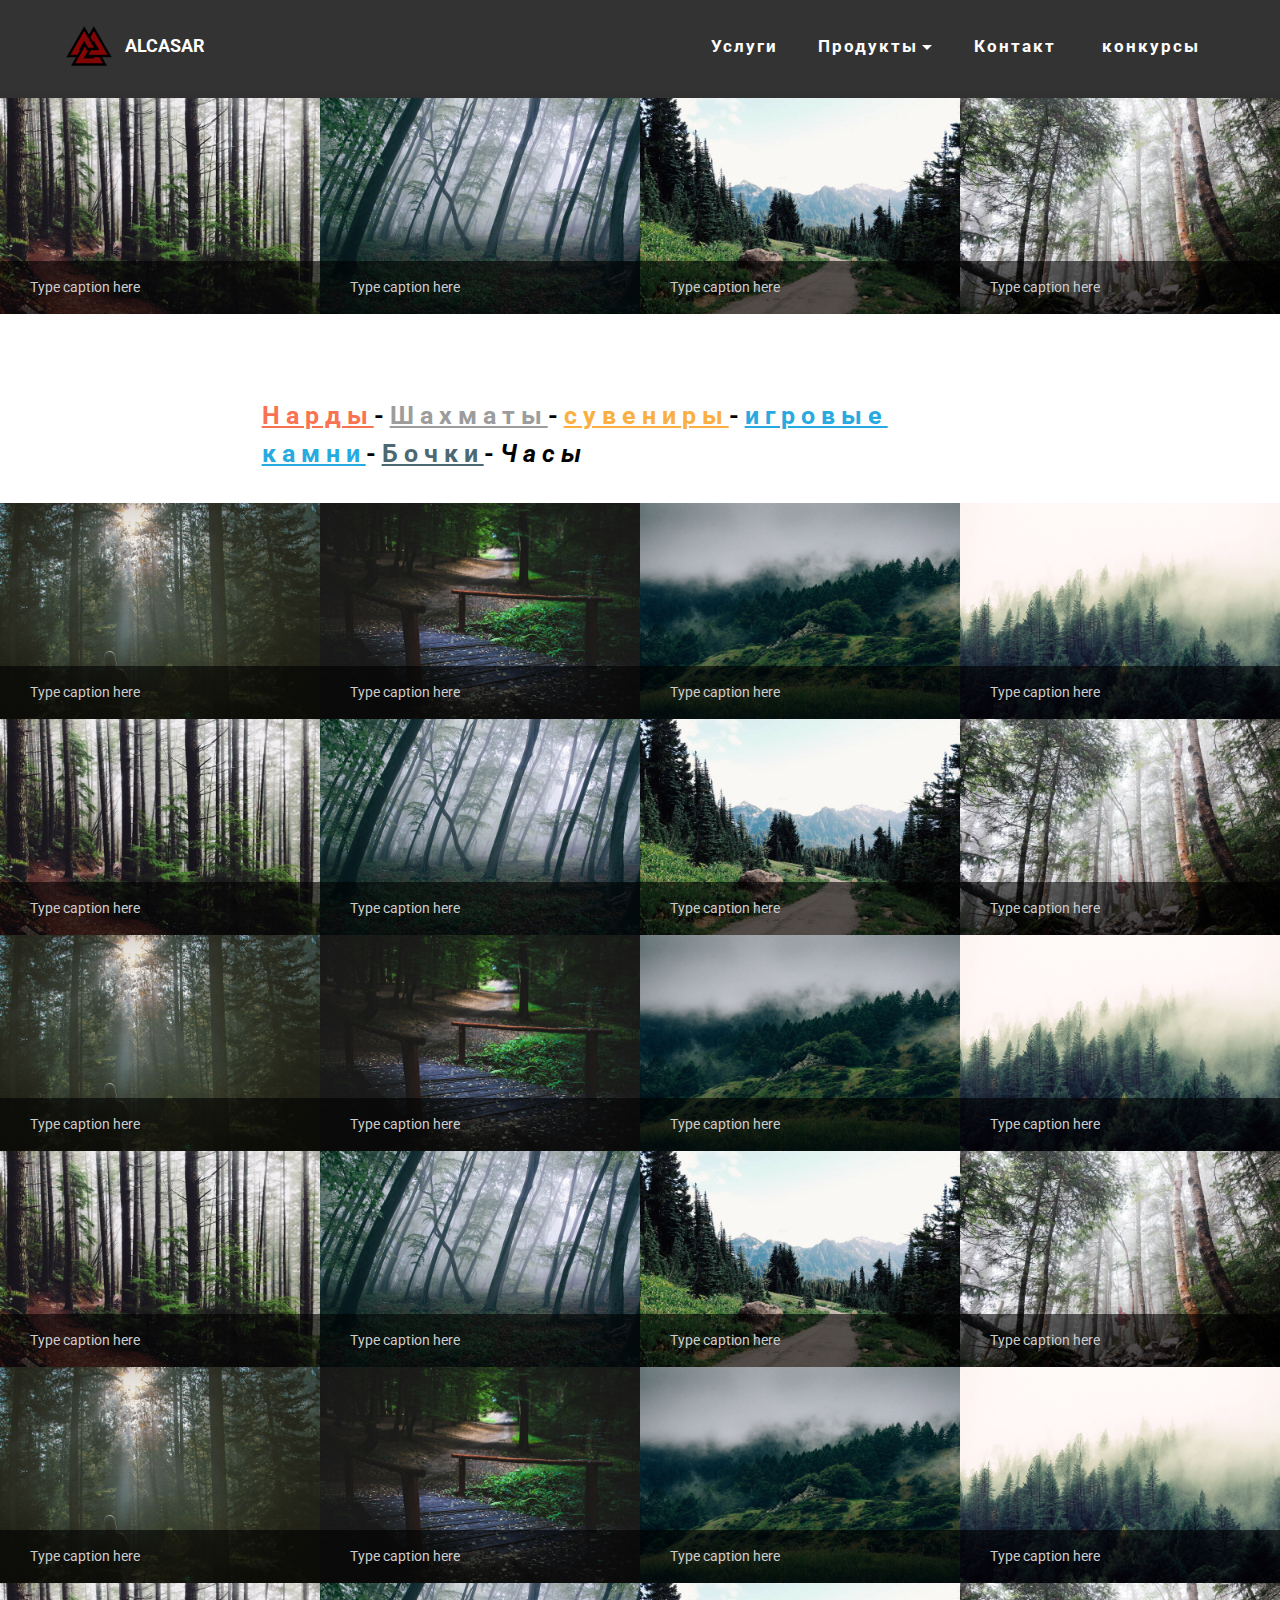
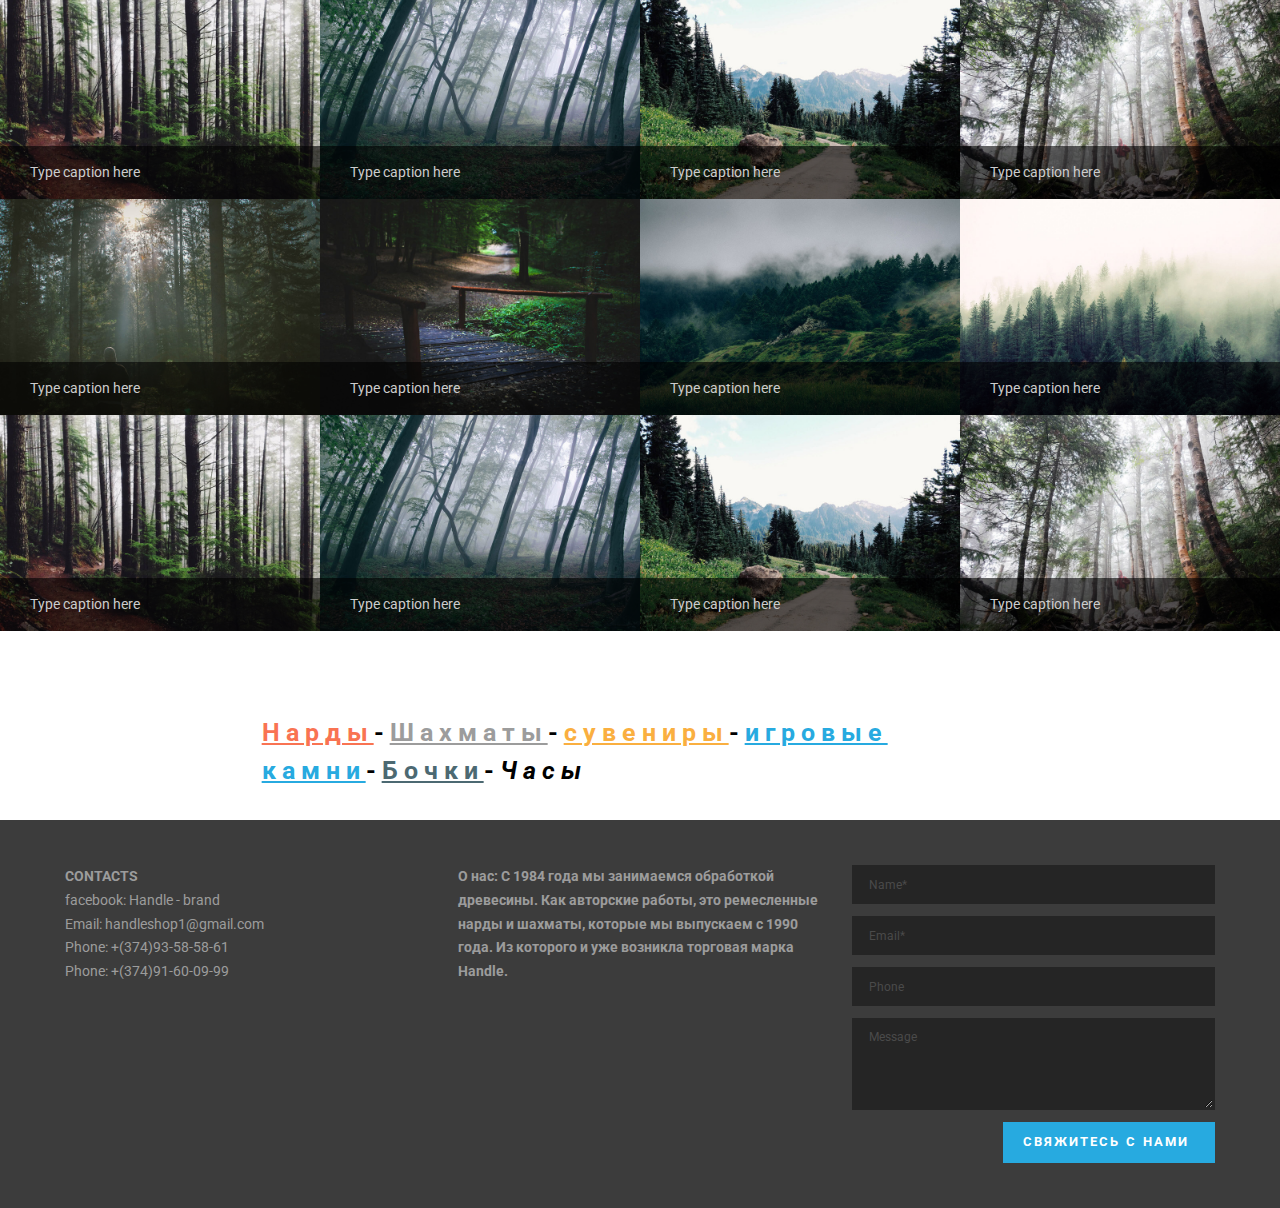
<file: page4.html>
<!DOCTYPE html>
<html >
<head>
  <!-- Site made with Mobirise Website Builder v4.8.2, https://mobirise.com -->
  <meta charset="UTF-8">
  <meta http-equiv="X-UA-Compatible" content="IE=edge">
  <meta name="generator" content="Mobirise v4.8.2, mobirise.com">
  <meta name="viewport" content="width=device-width, initial-scale=1, minimum-scale=1">
  <link rel="shortcut icon" href="assets/images/1170px-valknut-symbol-triquetra-alternate.svg-146x128.png" type="image/x-icon">
  <meta name="description" content="Site Creator Description">
  <title>Часы</title>
  <link rel="stylesheet" href="https://fonts.googleapis.com/css?family=Roboto:700,400&subset=cyrillic,latin,greek,vietnamese">
  <link rel="stylesheet" href="assets/bootstrap/css/bootstrap.min.css">
  <link rel="stylesheet" href="assets/soundcloud-plugin/style.css">
  <link rel="stylesheet" href="assets/dropdown-menu/style.css">
  <link rel="stylesheet" href="assets/mobirise/css/style.css">
  <link rel="stylesheet" href="assets/mobirise-slider/style.css">
  <link rel="stylesheet" href="assets/mobirise-gallery/style.css">
  <link rel="stylesheet" href="assets/mobirise/css/mbr-additional.css" type="text/css">
  
  
  
</head>
<body>
  <section id="dropdown-menu-q" data-rv-view="563">

    <nav class="navbar navbar-dropdown navbar-fixed-top">

        <div class="container">

            <div class="navbar-brand">
                <a href="index.html" class="navbar-logo"><img src="assets/images/1170px-valknut-symbol-triquetra-alternate.svg-146x128.png" alt="Mobirise"></a>
                <a class="text-white" href="index.html">ALCASAR</a>
            </div>

            <button class="navbar-toggler pull-xs-right hidden-md-up" type="button" data-toggle="collapse" data-target="#exCollapsingNavbar">
                <div class="hamburger-icon"></div>
            </button>

            <ul class="nav-dropdown collapse pull-xs-right navbar-toggleable-sm nav navbar-nav" id="exCollapsingNavbar"><li class="nav-item"><a class="nav-link link" href="page8.html">Услуги</a></li><li class="nav-item dropdown open"><a class="nav-link link dropdown-toggle" data-toggle="dropdown-submenu" href="https://mobirise.com/" aria-expanded="true">Продукты</a><div class="dropdown-menu"><a class="dropdown-item" href="page2.html">Нарды</a><a class="dropdown-item" href="page3.html">Шахматы</a><a class="dropdown-item" href="page4.html">Часы</a><a class="dropdown-item" href="page6.html">сувениры</a><a class="dropdown-item" href="page5.html">игровые камни</a><a class="dropdown-item" href="page7.html">Бочки</a><a class="dropdown-item" href="page10.html">купить разное</a></div></li><li class="nav-item"><a class="nav-link link" href="page9.html" aria-expanded="false">Контакт&nbsp;<br></a></li><li class="nav-item"><a class="nav-link link" href="page11.html" aria-expanded="false">конкурсы<br></a></li></ul>

        </div>

    </nav>

</section>

<section class="engine"><a href="https://mobiri.se/c">free site builder</a></section><section class="mbr-gallery mbr-section mbr-section--no-padding mbr-after-navbar" id="gallery1-2n" data-rv-view="565" style="background-color: rgb(49, 49, 49);">
    <!-- Gallery -->
    <div class=" mbr-gallery-layout-default">
        <div>
            <div class="row mbr-gallery-row no-gutter">

                <div class="col-lg-3 col-md-4 col-sm-6 col-xs-12 mbr-gallery-item">

                     <figcaption class="mbr-figure__caption mbr-figure__caption--std-grid">
                        <div class="mbr-caption-background"></div>
                        <small class="mbr-figure__caption-small">Type caption here</small>
                    </figcaption>

                    <a href="#lb-gallery1-2n" data-slide-to="0" data-toggle="modal">
                        <img src="assets/images/slide5-small.jpg" alt="" title="">
                        <span class="icon glyphicon glyphicon-zoom-in"></span>
                    </a>
                </div><div class="col-lg-3 col-md-4 col-sm-6 col-xs-12 mbr-gallery-item">

                     <figcaption class="mbr-figure__caption mbr-figure__caption--std-grid">
                        <div class="mbr-caption-background"></div>
                        <small class="mbr-figure__caption-small">Type caption here</small>
                    </figcaption>

                    <a href="#lb-gallery1-2n" data-slide-to="1" data-toggle="modal">
                        <img src="assets/images/slide6-small.jpg" alt="" title="">
                        <span class="icon glyphicon glyphicon-zoom-in"></span>
                    </a>
                </div><div class="col-lg-3 col-md-4 col-sm-6 col-xs-12 mbr-gallery-item">

                     <figcaption class="mbr-figure__caption mbr-figure__caption--std-grid">
                        <div class="mbr-caption-background"></div>
                        <small class="mbr-figure__caption-small">Type caption here</small>
                    </figcaption>

                    <a href="#lb-gallery1-2n" data-slide-to="2" data-toggle="modal">
                        <img src="assets/images/slide7-small.jpg" alt="" title="">
                        <span class="icon glyphicon glyphicon-zoom-in"></span>
                    </a>
                </div><div class="col-lg-3 col-md-4 col-sm-6 col-xs-12 mbr-gallery-item">

                     <figcaption class="mbr-figure__caption mbr-figure__caption--std-grid">
                        <div class="mbr-caption-background"></div>
                        <small class="mbr-figure__caption-small">Type caption here</small>
                    </figcaption>

                    <a href="#lb-gallery1-2n" data-slide-to="3" data-toggle="modal">
                        <img src="assets/images/slide8-small.jpg" alt="" title="">
                        <span class="icon glyphicon glyphicon-zoom-in"></span>
                    </a>
                </div>
            </div>
        </div>
        <div class="clearfix"></div>
    </div>

    <!-- Lightbox -->
    <div data-app-prevent-settings="" class="mbr-slider modal fade carousel slide" tabindex="-1" data-keyboard="true" data-interval="false" id="lb-gallery1-2n">
        <div class="modal-dialog">
            <div class="modal-content">
                <div class="modal-body">
                    <ol class="carousel-indicators">
                        <li data-app-prevent-settings="" data-target="#lb-gallery1-2n" class=" active" data-slide-to="0"></li><li data-app-prevent-settings="" data-target="#lb-gallery1-2n" data-slide-to="1"></li><li data-app-prevent-settings="" data-target="#lb-gallery1-2n" data-slide-to="2"></li><li data-app-prevent-settings="" data-target="#lb-gallery1-2n" data-slide-to="3"></li>
                    </ol>
                    <div class="carousel-inner">
                        <div class="item active">
                            <img src="assets/images/slide5.jpg" alt="" title="">
                        </div><div class="item">
                            <img src="assets/images/slide6.jpg" alt="" title="">
                        </div><div class="item">
                            <img src="assets/images/slide7.jpg" alt="" title="">
                        </div><div class="item">
                            <img src="assets/images/slide8.jpg" alt="" title="">
                        </div>
                    </div>
                    <a class="left carousel-control" role="button" data-slide="prev" href="#lb-gallery1-2n">
                        <span class="glyphicon glyphicon-menu-left" aria-hidden="true"></span>
                        <span class="sr-only">Previous</span>
                    </a>
                    <a class="right carousel-control" role="button" data-slide="next" href="#lb-gallery1-2n">
                        <span class="glyphicon glyphicon-menu-right" aria-hidden="true"></span>
                        <span class="sr-only">Next</span>
                    </a>

                    <a class="close" href="#" role="button" data-dismiss="modal">
                        <span class="glyphicon glyphicon-remove" aria-hidden="true"></span>
                        <span class="sr-only">Close</span>
                    </a>
                </div>
            </div>
        </div>
    </div>
</section>

<section class="mbr-section" id="header3-23" data-rv-view="584">
    <div class="mbr-section__container mbr-section__container--first container">
        <div class="mbr-header mbr-header--wysiwyg row">
            <div class="col-sm-8 col-sm-offset-2">
                <h3 class="mbr-header__text"><a href="page2.html" class="text-danger">Нарды</a>-<a href="page3.html" class="text-gray">Шахматы</a>-<a href="page6.html" class="text-warning">сувениры</a>-<a href="page5.html" class="text-info">игровые камни</a>-<a href="page7.html" class="text-primary">Бочки</a>-<em>Часы</em></h3>
                
            </div>
        </div>
    </div>
</section>

<section class="mbr-gallery mbr-section mbr-section--no-padding" id="gallery1-2j" data-rv-view="586" style="background-color: rgb(76, 105, 114);">
    <!-- Gallery -->
    <div class=" mbr-gallery-layout-default">
        <div>
            <div class="row mbr-gallery-row no-gutter">

                <div class="col-lg-3 col-md-4 col-sm-6 col-xs-12 mbr-gallery-item">

                     <figcaption class="mbr-figure__caption mbr-figure__caption--std-grid">
                        <div class="mbr-caption-background"></div>
                        <small class="mbr-figure__caption-small">Type caption here</small>
                    </figcaption>

                    <a href="#lb-gallery1-2j" data-slide-to="0" data-toggle="modal">
                        <img src="assets/images/slide1-small.jpg" alt="" title="">
                        <span class="icon glyphicon glyphicon-zoom-in"></span>
                    </a>
                </div><div class="col-lg-3 col-md-4 col-sm-6 col-xs-12 mbr-gallery-item">

                     <figcaption class="mbr-figure__caption mbr-figure__caption--std-grid">
                        <div class="mbr-caption-background"></div>
                        <small class="mbr-figure__caption-small">Type caption here</small>
                    </figcaption>

                    <a href="#lb-gallery1-2j" data-slide-to="1" data-toggle="modal">
                        <img src="assets/images/slide2-small.jpg" alt="" title="">
                        <span class="icon glyphicon glyphicon-zoom-in"></span>
                    </a>
                </div><div class="col-lg-3 col-md-4 col-sm-6 col-xs-12 mbr-gallery-item">

                     <figcaption class="mbr-figure__caption mbr-figure__caption--std-grid">
                        <div class="mbr-caption-background"></div>
                        <small class="mbr-figure__caption-small">Type caption here</small>
                    </figcaption>

                    <a href="#lb-gallery1-2j" data-slide-to="2" data-toggle="modal">
                        <img src="assets/images/slide3-small.jpg" alt="" title="">
                        <span class="icon glyphicon glyphicon-zoom-in"></span>
                    </a>
                </div><div class="col-lg-3 col-md-4 col-sm-6 col-xs-12 mbr-gallery-item">

                     <figcaption class="mbr-figure__caption mbr-figure__caption--std-grid">
                        <div class="mbr-caption-background"></div>
                        <small class="mbr-figure__caption-small">Type caption here</small>
                    </figcaption>

                    <a href="#lb-gallery1-2j" data-slide-to="3" data-toggle="modal">
                        <img src="assets/images/slide4-small.jpg" alt="" title="">
                        <span class="icon glyphicon glyphicon-zoom-in"></span>
                    </a>
                </div><div class="col-lg-3 col-md-4 col-sm-6 col-xs-12 mbr-gallery-item">

                     <figcaption class="mbr-figure__caption mbr-figure__caption--std-grid">
                        <div class="mbr-caption-background"></div>
                        <small class="mbr-figure__caption-small">Type caption here</small>
                    </figcaption>

                    <a href="#lb-gallery1-2j" data-slide-to="4" data-toggle="modal">
                        <img src="assets/images/slide5-small.jpg" alt="" title="">
                        <span class="icon glyphicon glyphicon-zoom-in"></span>
                    </a>
                </div><div class="col-lg-3 col-md-4 col-sm-6 col-xs-12 mbr-gallery-item">

                     <figcaption class="mbr-figure__caption mbr-figure__caption--std-grid">
                        <div class="mbr-caption-background"></div>
                        <small class="mbr-figure__caption-small">Type caption here</small>
                    </figcaption>

                    <a href="#lb-gallery1-2j" data-slide-to="5" data-toggle="modal">
                        <img src="assets/images/slide6-small.jpg" alt="" title="">
                        <span class="icon glyphicon glyphicon-zoom-in"></span>
                    </a>
                </div><div class="col-lg-3 col-md-4 col-sm-6 col-xs-12 mbr-gallery-item">

                     <figcaption class="mbr-figure__caption mbr-figure__caption--std-grid">
                        <div class="mbr-caption-background"></div>
                        <small class="mbr-figure__caption-small">Type caption here</small>
                    </figcaption>

                    <a href="#lb-gallery1-2j" data-slide-to="6" data-toggle="modal">
                        <img src="assets/images/slide7-small.jpg" alt="" title="">
                        <span class="icon glyphicon glyphicon-zoom-in"></span>
                    </a>
                </div><div class="col-lg-3 col-md-4 col-sm-6 col-xs-12 mbr-gallery-item">

                     <figcaption class="mbr-figure__caption mbr-figure__caption--std-grid">
                        <div class="mbr-caption-background"></div>
                        <small class="mbr-figure__caption-small">Type caption here</small>
                    </figcaption>

                    <a href="#lb-gallery1-2j" data-slide-to="7" data-toggle="modal">
                        <img src="assets/images/slide8-small.jpg" alt="" title="">
                        <span class="icon glyphicon glyphicon-zoom-in"></span>
                    </a>
                </div>
            </div>
        </div>
        <div class="clearfix"></div>
    </div>

    <!-- Lightbox -->
    <div data-app-prevent-settings="" class="mbr-slider modal fade carousel slide" tabindex="-1" data-keyboard="true" data-interval="false" id="lb-gallery1-2j">
        <div class="modal-dialog">
            <div class="modal-content">
                <div class="modal-body">
                    <ol class="carousel-indicators">
                        <li data-app-prevent-settings="" data-target="#lb-gallery1-2j" class=" active" data-slide-to="0"></li><li data-app-prevent-settings="" data-target="#lb-gallery1-2j" data-slide-to="1"></li><li data-app-prevent-settings="" data-target="#lb-gallery1-2j" data-slide-to="2"></li><li data-app-prevent-settings="" data-target="#lb-gallery1-2j" data-slide-to="3"></li><li data-app-prevent-settings="" data-target="#lb-gallery1-2j" data-slide-to="4"></li><li data-app-prevent-settings="" data-target="#lb-gallery1-2j" data-slide-to="5"></li><li data-app-prevent-settings="" data-target="#lb-gallery1-2j" data-slide-to="6"></li><li data-app-prevent-settings="" data-target="#lb-gallery1-2j" data-slide-to="7"></li>
                    </ol>
                    <div class="carousel-inner">
                        <div class="item active">
                            <img src="assets/images/slide1.jpg" alt="" title="">
                        </div><div class="item">
                            <img src="assets/images/slide2.jpg" alt="" title="">
                        </div><div class="item">
                            <img src="assets/images/slide3.jpg" alt="" title="">
                        </div><div class="item">
                            <img src="assets/images/slide4.jpg" alt="" title="">
                        </div><div class="item">
                            <img src="assets/images/slide5.jpg" alt="" title="">
                        </div><div class="item">
                            <img src="assets/images/slide6.jpg" alt="" title="">
                        </div><div class="item">
                            <img src="assets/images/slide7.jpg" alt="" title="">
                        </div><div class="item">
                            <img src="assets/images/slide8.jpg" alt="" title="">
                        </div>
                    </div>
                    <a class="left carousel-control" role="button" data-slide="prev" href="#lb-gallery1-2j">
                        <span class="glyphicon glyphicon-menu-left" aria-hidden="true"></span>
                        <span class="sr-only">Previous</span>
                    </a>
                    <a class="right carousel-control" role="button" data-slide="next" href="#lb-gallery1-2j">
                        <span class="glyphicon glyphicon-menu-right" aria-hidden="true"></span>
                        <span class="sr-only">Next</span>
                    </a>

                    <a class="close" href="#" role="button" data-dismiss="modal">
                        <span class="glyphicon glyphicon-remove" aria-hidden="true"></span>
                        <span class="sr-only">Close</span>
                    </a>
                </div>
            </div>
        </div>
    </div>
</section>

<section class="mbr-gallery mbr-section mbr-section--no-padding" id="gallery1-2k" data-rv-view="621" style="background-color: rgb(76, 105, 114);">
    <!-- Gallery -->
    <div class=" mbr-gallery-layout-default">
        <div>
            <div class="row mbr-gallery-row no-gutter">

                <div class="col-lg-3 col-md-4 col-sm-6 col-xs-12 mbr-gallery-item">

                     <figcaption class="mbr-figure__caption mbr-figure__caption--std-grid">
                        <div class="mbr-caption-background"></div>
                        <small class="mbr-figure__caption-small">Type caption here</small>
                    </figcaption>

                    <a href="#lb-gallery1-2k" data-slide-to="0" data-toggle="modal">
                        <img src="assets/images/slide1-small.jpg" alt="" title="">
                        <span class="icon glyphicon glyphicon-zoom-in"></span>
                    </a>
                </div><div class="col-lg-3 col-md-4 col-sm-6 col-xs-12 mbr-gallery-item">

                     <figcaption class="mbr-figure__caption mbr-figure__caption--std-grid">
                        <div class="mbr-caption-background"></div>
                        <small class="mbr-figure__caption-small">Type caption here</small>
                    </figcaption>

                    <a href="#lb-gallery1-2k" data-slide-to="1" data-toggle="modal">
                        <img src="assets/images/slide2-small.jpg" alt="" title="">
                        <span class="icon glyphicon glyphicon-zoom-in"></span>
                    </a>
                </div><div class="col-lg-3 col-md-4 col-sm-6 col-xs-12 mbr-gallery-item">

                     <figcaption class="mbr-figure__caption mbr-figure__caption--std-grid">
                        <div class="mbr-caption-background"></div>
                        <small class="mbr-figure__caption-small">Type caption here</small>
                    </figcaption>

                    <a href="#lb-gallery1-2k" data-slide-to="2" data-toggle="modal">
                        <img src="assets/images/slide3-small.jpg" alt="" title="">
                        <span class="icon glyphicon glyphicon-zoom-in"></span>
                    </a>
                </div><div class="col-lg-3 col-md-4 col-sm-6 col-xs-12 mbr-gallery-item">

                     <figcaption class="mbr-figure__caption mbr-figure__caption--std-grid">
                        <div class="mbr-caption-background"></div>
                        <small class="mbr-figure__caption-small">Type caption here</small>
                    </figcaption>

                    <a href="#lb-gallery1-2k" data-slide-to="3" data-toggle="modal">
                        <img src="assets/images/slide4-small.jpg" alt="" title="">
                        <span class="icon glyphicon glyphicon-zoom-in"></span>
                    </a>
                </div><div class="col-lg-3 col-md-4 col-sm-6 col-xs-12 mbr-gallery-item">

                     <figcaption class="mbr-figure__caption mbr-figure__caption--std-grid">
                        <div class="mbr-caption-background"></div>
                        <small class="mbr-figure__caption-small">Type caption here</small>
                    </figcaption>

                    <a href="#lb-gallery1-2k" data-slide-to="4" data-toggle="modal">
                        <img src="assets/images/slide5-small.jpg" alt="" title="">
                        <span class="icon glyphicon glyphicon-zoom-in"></span>
                    </a>
                </div><div class="col-lg-3 col-md-4 col-sm-6 col-xs-12 mbr-gallery-item">

                     <figcaption class="mbr-figure__caption mbr-figure__caption--std-grid">
                        <div class="mbr-caption-background"></div>
                        <small class="mbr-figure__caption-small">Type caption here</small>
                    </figcaption>

                    <a href="#lb-gallery1-2k" data-slide-to="5" data-toggle="modal">
                        <img src="assets/images/slide6-small.jpg" alt="" title="">
                        <span class="icon glyphicon glyphicon-zoom-in"></span>
                    </a>
                </div><div class="col-lg-3 col-md-4 col-sm-6 col-xs-12 mbr-gallery-item">

                     <figcaption class="mbr-figure__caption mbr-figure__caption--std-grid">
                        <div class="mbr-caption-background"></div>
                        <small class="mbr-figure__caption-small">Type caption here</small>
                    </figcaption>

                    <a href="#lb-gallery1-2k" data-slide-to="6" data-toggle="modal">
                        <img src="assets/images/slide7-small.jpg" alt="" title="">
                        <span class="icon glyphicon glyphicon-zoom-in"></span>
                    </a>
                </div><div class="col-lg-3 col-md-4 col-sm-6 col-xs-12 mbr-gallery-item">

                     <figcaption class="mbr-figure__caption mbr-figure__caption--std-grid">
                        <div class="mbr-caption-background"></div>
                        <small class="mbr-figure__caption-small">Type caption here</small>
                    </figcaption>

                    <a href="#lb-gallery1-2k" data-slide-to="7" data-toggle="modal">
                        <img src="assets/images/slide8-small.jpg" alt="" title="">
                        <span class="icon glyphicon glyphicon-zoom-in"></span>
                    </a>
                </div>
            </div>
        </div>
        <div class="clearfix"></div>
    </div>

    <!-- Lightbox -->
    <div data-app-prevent-settings="" class="mbr-slider modal fade carousel slide" tabindex="-1" data-keyboard="true" data-interval="false" id="lb-gallery1-2k">
        <div class="modal-dialog">
            <div class="modal-content">
                <div class="modal-body">
                    <ol class="carousel-indicators">
                        <li data-app-prevent-settings="" data-target="#lb-gallery1-2k" class=" active" data-slide-to="0"></li><li data-app-prevent-settings="" data-target="#lb-gallery1-2k" data-slide-to="1"></li><li data-app-prevent-settings="" data-target="#lb-gallery1-2k" data-slide-to="2"></li><li data-app-prevent-settings="" data-target="#lb-gallery1-2k" data-slide-to="3"></li><li data-app-prevent-settings="" data-target="#lb-gallery1-2k" data-slide-to="4"></li><li data-app-prevent-settings="" data-target="#lb-gallery1-2k" data-slide-to="5"></li><li data-app-prevent-settings="" data-target="#lb-gallery1-2k" data-slide-to="6"></li><li data-app-prevent-settings="" data-target="#lb-gallery1-2k" data-slide-to="7"></li>
                    </ol>
                    <div class="carousel-inner">
                        <div class="item active">
                            <img src="assets/images/slide1.jpg" alt="" title="">
                        </div><div class="item">
                            <img src="assets/images/slide2.jpg" alt="" title="">
                        </div><div class="item">
                            <img src="assets/images/slide3.jpg" alt="" title="">
                        </div><div class="item">
                            <img src="assets/images/slide4.jpg" alt="" title="">
                        </div><div class="item">
                            <img src="assets/images/slide5.jpg" alt="" title="">
                        </div><div class="item">
                            <img src="assets/images/slide6.jpg" alt="" title="">
                        </div><div class="item">
                            <img src="assets/images/slide7.jpg" alt="" title="">
                        </div><div class="item">
                            <img src="assets/images/slide8.jpg" alt="" title="">
                        </div>
                    </div>
                    <a class="left carousel-control" role="button" data-slide="prev" href="#lb-gallery1-2k">
                        <span class="glyphicon glyphicon-menu-left" aria-hidden="true"></span>
                        <span class="sr-only">Previous</span>
                    </a>
                    <a class="right carousel-control" role="button" data-slide="next" href="#lb-gallery1-2k">
                        <span class="glyphicon glyphicon-menu-right" aria-hidden="true"></span>
                        <span class="sr-only">Next</span>
                    </a>

                    <a class="close" href="#" role="button" data-dismiss="modal">
                        <span class="glyphicon glyphicon-remove" aria-hidden="true"></span>
                        <span class="sr-only">Close</span>
                    </a>
                </div>
            </div>
        </div>
    </div>
</section>

<section class="mbr-gallery mbr-section mbr-section--no-padding" id="gallery1-2m" data-rv-view="656" style="background-color: rgb(76, 105, 114);">
    <!-- Gallery -->
    <div class=" mbr-gallery-layout-default">
        <div>
            <div class="row mbr-gallery-row no-gutter">

                <div class="col-lg-3 col-md-4 col-sm-6 col-xs-12 mbr-gallery-item">

                     <figcaption class="mbr-figure__caption mbr-figure__caption--std-grid">
                        <div class="mbr-caption-background"></div>
                        <small class="mbr-figure__caption-small">Type caption here</small>
                    </figcaption>

                    <a href="#lb-gallery1-2m" data-slide-to="0" data-toggle="modal">
                        <img src="assets/images/slide1-small.jpg" alt="" title="">
                        <span class="icon glyphicon glyphicon-zoom-in"></span>
                    </a>
                </div><div class="col-lg-3 col-md-4 col-sm-6 col-xs-12 mbr-gallery-item">

                     <figcaption class="mbr-figure__caption mbr-figure__caption--std-grid">
                        <div class="mbr-caption-background"></div>
                        <small class="mbr-figure__caption-small">Type caption here</small>
                    </figcaption>

                    <a href="#lb-gallery1-2m" data-slide-to="1" data-toggle="modal">
                        <img src="assets/images/slide2-small.jpg" alt="" title="">
                        <span class="icon glyphicon glyphicon-zoom-in"></span>
                    </a>
                </div><div class="col-lg-3 col-md-4 col-sm-6 col-xs-12 mbr-gallery-item">

                     <figcaption class="mbr-figure__caption mbr-figure__caption--std-grid">
                        <div class="mbr-caption-background"></div>
                        <small class="mbr-figure__caption-small">Type caption here</small>
                    </figcaption>

                    <a href="#lb-gallery1-2m" data-slide-to="2" data-toggle="modal">
                        <img src="assets/images/slide3-small.jpg" alt="" title="">
                        <span class="icon glyphicon glyphicon-zoom-in"></span>
                    </a>
                </div><div class="col-lg-3 col-md-4 col-sm-6 col-xs-12 mbr-gallery-item">

                     <figcaption class="mbr-figure__caption mbr-figure__caption--std-grid">
                        <div class="mbr-caption-background"></div>
                        <small class="mbr-figure__caption-small">Type caption here</small>
                    </figcaption>

                    <a href="#lb-gallery1-2m" data-slide-to="3" data-toggle="modal">
                        <img src="assets/images/slide4-small.jpg" alt="" title="">
                        <span class="icon glyphicon glyphicon-zoom-in"></span>
                    </a>
                </div><div class="col-lg-3 col-md-4 col-sm-6 col-xs-12 mbr-gallery-item">

                     <figcaption class="mbr-figure__caption mbr-figure__caption--std-grid">
                        <div class="mbr-caption-background"></div>
                        <small class="mbr-figure__caption-small">Type caption here</small>
                    </figcaption>

                    <a href="#lb-gallery1-2m" data-slide-to="4" data-toggle="modal">
                        <img src="assets/images/slide5-small.jpg" alt="" title="">
                        <span class="icon glyphicon glyphicon-zoom-in"></span>
                    </a>
                </div><div class="col-lg-3 col-md-4 col-sm-6 col-xs-12 mbr-gallery-item">

                     <figcaption class="mbr-figure__caption mbr-figure__caption--std-grid">
                        <div class="mbr-caption-background"></div>
                        <small class="mbr-figure__caption-small">Type caption here</small>
                    </figcaption>

                    <a href="#lb-gallery1-2m" data-slide-to="5" data-toggle="modal">
                        <img src="assets/images/slide6-small.jpg" alt="" title="">
                        <span class="icon glyphicon glyphicon-zoom-in"></span>
                    </a>
                </div><div class="col-lg-3 col-md-4 col-sm-6 col-xs-12 mbr-gallery-item">

                     <figcaption class="mbr-figure__caption mbr-figure__caption--std-grid">
                        <div class="mbr-caption-background"></div>
                        <small class="mbr-figure__caption-small">Type caption here</small>
                    </figcaption>

                    <a href="#lb-gallery1-2m" data-slide-to="6" data-toggle="modal">
                        <img src="assets/images/slide7-small.jpg" alt="" title="">
                        <span class="icon glyphicon glyphicon-zoom-in"></span>
                    </a>
                </div><div class="col-lg-3 col-md-4 col-sm-6 col-xs-12 mbr-gallery-item">

                     <figcaption class="mbr-figure__caption mbr-figure__caption--std-grid">
                        <div class="mbr-caption-background"></div>
                        <small class="mbr-figure__caption-small">Type caption here</small>
                    </figcaption>

                    <a href="#lb-gallery1-2m" data-slide-to="7" data-toggle="modal">
                        <img src="assets/images/slide8-small.jpg" alt="" title="">
                        <span class="icon glyphicon glyphicon-zoom-in"></span>
                    </a>
                </div>
            </div>
        </div>
        <div class="clearfix"></div>
    </div>

    <!-- Lightbox -->
    <div data-app-prevent-settings="" class="mbr-slider modal fade carousel slide" tabindex="-1" data-keyboard="true" data-interval="false" id="lb-gallery1-2m">
        <div class="modal-dialog">
            <div class="modal-content">
                <div class="modal-body">
                    <ol class="carousel-indicators">
                        <li data-app-prevent-settings="" data-target="#lb-gallery1-2m" class=" active" data-slide-to="0"></li><li data-app-prevent-settings="" data-target="#lb-gallery1-2m" data-slide-to="1"></li><li data-app-prevent-settings="" data-target="#lb-gallery1-2m" data-slide-to="2"></li><li data-app-prevent-settings="" data-target="#lb-gallery1-2m" data-slide-to="3"></li><li data-app-prevent-settings="" data-target="#lb-gallery1-2m" data-slide-to="4"></li><li data-app-prevent-settings="" data-target="#lb-gallery1-2m" data-slide-to="5"></li><li data-app-prevent-settings="" data-target="#lb-gallery1-2m" data-slide-to="6"></li><li data-app-prevent-settings="" data-target="#lb-gallery1-2m" data-slide-to="7"></li>
                    </ol>
                    <div class="carousel-inner">
                        <div class="item active">
                            <img src="assets/images/slide1.jpg" alt="" title="">
                        </div><div class="item">
                            <img src="assets/images/slide2.jpg" alt="" title="">
                        </div><div class="item">
                            <img src="assets/images/slide3.jpg" alt="" title="">
                        </div><div class="item">
                            <img src="assets/images/slide4.jpg" alt="" title="">
                        </div><div class="item">
                            <img src="assets/images/slide5.jpg" alt="" title="">
                        </div><div class="item">
                            <img src="assets/images/slide6.jpg" alt="" title="">
                        </div><div class="item">
                            <img src="assets/images/slide7.jpg" alt="" title="">
                        </div><div class="item">
                            <img src="assets/images/slide8.jpg" alt="" title="">
                        </div>
                    </div>
                    <a class="left carousel-control" role="button" data-slide="prev" href="#lb-gallery1-2m">
                        <span class="glyphicon glyphicon-menu-left" aria-hidden="true"></span>
                        <span class="sr-only">Previous</span>
                    </a>
                    <a class="right carousel-control" role="button" data-slide="next" href="#lb-gallery1-2m">
                        <span class="glyphicon glyphicon-menu-right" aria-hidden="true"></span>
                        <span class="sr-only">Next</span>
                    </a>

                    <a class="close" href="#" role="button" data-dismiss="modal">
                        <span class="glyphicon glyphicon-remove" aria-hidden="true"></span>
                        <span class="sr-only">Close</span>
                    </a>
                </div>
            </div>
        </div>
    </div>
</section>

<section class="mbr-gallery mbr-section mbr-section--no-padding" id="gallery1-2l" data-rv-view="691" style="background-color: rgb(76, 105, 114);">
    <!-- Gallery -->
    <div class=" mbr-gallery-layout-default">
        <div>
            <div class="row mbr-gallery-row no-gutter">

                <div class="col-lg-3 col-md-4 col-sm-6 col-xs-12 mbr-gallery-item">

                     <figcaption class="mbr-figure__caption mbr-figure__caption--std-grid">
                        <div class="mbr-caption-background"></div>
                        <small class="mbr-figure__caption-small">Type caption here</small>
                    </figcaption>

                    <a href="#lb-gallery1-2l" data-slide-to="0" data-toggle="modal">
                        <img src="assets/images/slide1-small.jpg" alt="" title="">
                        <span class="icon glyphicon glyphicon-zoom-in"></span>
                    </a>
                </div><div class="col-lg-3 col-md-4 col-sm-6 col-xs-12 mbr-gallery-item">

                     <figcaption class="mbr-figure__caption mbr-figure__caption--std-grid">
                        <div class="mbr-caption-background"></div>
                        <small class="mbr-figure__caption-small">Type caption here</small>
                    </figcaption>

                    <a href="#lb-gallery1-2l" data-slide-to="1" data-toggle="modal">
                        <img src="assets/images/slide2-small.jpg" alt="" title="">
                        <span class="icon glyphicon glyphicon-zoom-in"></span>
                    </a>
                </div><div class="col-lg-3 col-md-4 col-sm-6 col-xs-12 mbr-gallery-item">

                     <figcaption class="mbr-figure__caption mbr-figure__caption--std-grid">
                        <div class="mbr-caption-background"></div>
                        <small class="mbr-figure__caption-small">Type caption here</small>
                    </figcaption>

                    <a href="#lb-gallery1-2l" data-slide-to="2" data-toggle="modal">
                        <img src="assets/images/slide3-small.jpg" alt="" title="">
                        <span class="icon glyphicon glyphicon-zoom-in"></span>
                    </a>
                </div><div class="col-lg-3 col-md-4 col-sm-6 col-xs-12 mbr-gallery-item">

                     <figcaption class="mbr-figure__caption mbr-figure__caption--std-grid">
                        <div class="mbr-caption-background"></div>
                        <small class="mbr-figure__caption-small">Type caption here</small>
                    </figcaption>

                    <a href="#lb-gallery1-2l" data-slide-to="3" data-toggle="modal">
                        <img src="assets/images/slide4-small.jpg" alt="" title="">
                        <span class="icon glyphicon glyphicon-zoom-in"></span>
                    </a>
                </div><div class="col-lg-3 col-md-4 col-sm-6 col-xs-12 mbr-gallery-item">

                     <figcaption class="mbr-figure__caption mbr-figure__caption--std-grid">
                        <div class="mbr-caption-background"></div>
                        <small class="mbr-figure__caption-small">Type caption here</small>
                    </figcaption>

                    <a href="#lb-gallery1-2l" data-slide-to="4" data-toggle="modal">
                        <img src="assets/images/slide5-small.jpg" alt="" title="">
                        <span class="icon glyphicon glyphicon-zoom-in"></span>
                    </a>
                </div><div class="col-lg-3 col-md-4 col-sm-6 col-xs-12 mbr-gallery-item">

                     <figcaption class="mbr-figure__caption mbr-figure__caption--std-grid">
                        <div class="mbr-caption-background"></div>
                        <small class="mbr-figure__caption-small">Type caption here</small>
                    </figcaption>

                    <a href="#lb-gallery1-2l" data-slide-to="5" data-toggle="modal">
                        <img src="assets/images/slide6-small.jpg" alt="" title="">
                        <span class="icon glyphicon glyphicon-zoom-in"></span>
                    </a>
                </div><div class="col-lg-3 col-md-4 col-sm-6 col-xs-12 mbr-gallery-item">

                     <figcaption class="mbr-figure__caption mbr-figure__caption--std-grid">
                        <div class="mbr-caption-background"></div>
                        <small class="mbr-figure__caption-small">Type caption here</small>
                    </figcaption>

                    <a href="#lb-gallery1-2l" data-slide-to="6" data-toggle="modal">
                        <img src="assets/images/slide7-small.jpg" alt="" title="">
                        <span class="icon glyphicon glyphicon-zoom-in"></span>
                    </a>
                </div><div class="col-lg-3 col-md-4 col-sm-6 col-xs-12 mbr-gallery-item">

                     <figcaption class="mbr-figure__caption mbr-figure__caption--std-grid">
                        <div class="mbr-caption-background"></div>
                        <small class="mbr-figure__caption-small">Type caption here</small>
                    </figcaption>

                    <a href="#lb-gallery1-2l" data-slide-to="7" data-toggle="modal">
                        <img src="assets/images/slide8-small.jpg" alt="" title="">
                        <span class="icon glyphicon glyphicon-zoom-in"></span>
                    </a>
                </div>
            </div>
        </div>
        <div class="clearfix"></div>
    </div>

    <!-- Lightbox -->
    <div data-app-prevent-settings="" class="mbr-slider modal fade carousel slide" tabindex="-1" data-keyboard="true" data-interval="false" id="lb-gallery1-2l">
        <div class="modal-dialog">
            <div class="modal-content">
                <div class="modal-body">
                    <ol class="carousel-indicators">
                        <li data-app-prevent-settings="" data-target="#lb-gallery1-2l" class=" active" data-slide-to="0"></li><li data-app-prevent-settings="" data-target="#lb-gallery1-2l" data-slide-to="1"></li><li data-app-prevent-settings="" data-target="#lb-gallery1-2l" data-slide-to="2"></li><li data-app-prevent-settings="" data-target="#lb-gallery1-2l" data-slide-to="3"></li><li data-app-prevent-settings="" data-target="#lb-gallery1-2l" data-slide-to="4"></li><li data-app-prevent-settings="" data-target="#lb-gallery1-2l" data-slide-to="5"></li><li data-app-prevent-settings="" data-target="#lb-gallery1-2l" data-slide-to="6"></li><li data-app-prevent-settings="" data-target="#lb-gallery1-2l" data-slide-to="7"></li>
                    </ol>
                    <div class="carousel-inner">
                        <div class="item active">
                            <img src="assets/images/slide1.jpg" alt="" title="">
                        </div><div class="item">
                            <img src="assets/images/slide2.jpg" alt="" title="">
                        </div><div class="item">
                            <img src="assets/images/slide3.jpg" alt="" title="">
                        </div><div class="item">
                            <img src="assets/images/slide4.jpg" alt="" title="">
                        </div><div class="item">
                            <img src="assets/images/slide5.jpg" alt="" title="">
                        </div><div class="item">
                            <img src="assets/images/slide6.jpg" alt="" title="">
                        </div><div class="item">
                            <img src="assets/images/slide7.jpg" alt="" title="">
                        </div><div class="item">
                            <img src="assets/images/slide8.jpg" alt="" title="">
                        </div>
                    </div>
                    <a class="left carousel-control" role="button" data-slide="prev" href="#lb-gallery1-2l">
                        <span class="glyphicon glyphicon-menu-left" aria-hidden="true"></span>
                        <span class="sr-only">Previous</span>
                    </a>
                    <a class="right carousel-control" role="button" data-slide="next" href="#lb-gallery1-2l">
                        <span class="glyphicon glyphicon-menu-right" aria-hidden="true"></span>
                        <span class="sr-only">Next</span>
                    </a>

                    <a class="close" href="#" role="button" data-dismiss="modal">
                        <span class="glyphicon glyphicon-remove" aria-hidden="true"></span>
                        <span class="sr-only">Close</span>
                    </a>
                </div>
            </div>
        </div>
    </div>
</section>

<section class="mbr-section" id="header3-28" data-rv-view="726">
    <div class="mbr-section__container mbr-section__container--first container">
        <div class="mbr-header mbr-header--wysiwyg row">
            <div class="col-sm-8 col-sm-offset-2">
                <h3 class="mbr-header__text"><a href="page2.html" class="text-danger">Нарды</a>-<a href="page3.html" class="text-gray">Шахматы</a>-<a href="page6.html" class="text-warning">сувениры</a>-<a href="page5.html" class="text-info">игровые камни</a>-<a href="page7.html" class="text-primary">Бочки</a>-<em>Часы</em><br></h3>
                
            </div>
        </div>
    </div>
</section>

<section class="mbr-section mbr-section--relative mbr-section--fixed-size" id="contacts3-r" data-rv-view="728" style="background-color: rgb(60, 60, 60);">
    
    <div class="mbr-section__container container">
        <div class="mbr-contacts mbr-contacts--wysiwyg row" style="padding-top: 45px; padding-bottom: 45px;">
            <div class="col-sm-8">
                <div class="row">
                    <div class="col-sm-6">
                        <p class="mbr-contacts__text"><strong>CONTACTS</strong><br>facebook: Handle - brand<br>
Email: handleshop1@gmail.com
<br>Phone: +(374)93-58-58-61<br>
Phone: +(374)91-60-09-99<br><br></p>
                    </div>
                    <div class="col-sm-6"><p class="mbr-contacts__text"><strong>О нас: С 1984 года мы занимаемся обработкой древесины. Как авторские работы, это ремесленные нарды и шахматы, которые мы выпускаем с 1990 года. Из которого и уже возникла торговая марка Handle.</strong></p></div>
                </div>
            </div>
            <div class="mbr-contacts__column col-sm-4" data-form-type="formoid">
                <div data-form-alert="true">
                    <div class="hide" data-form-alert-success="true">Спасибо, что заполнили форму!</div>
                </div>
                <form action="https://mobirise.com/" method="post" data-form-title="MESSAGE">
                    <input type="hidden" value="DzKBpRVT9cv07GSIjs4kv1YiWhj4R5t3oixJuJjh5rZa/nDw166S6nnDp7dAIoflhUEFDjRHH4Bb4eG4+1sUU2W3na96TQdLyzqbb6SWE3LCD9fjb9TTCvnZqgnJi4KS" data-form-email="true">
                    <div class="form-group">
                        <input type="text" class="form-control input-sm input-inverse" name="name" required="" placeholder="Name*" data-form-field="Name">
                    </div>
                    <div class="form-group">
                        <input type="email" class="form-control input-sm input-inverse" name="email" required="" placeholder="Email*" data-form-field="Email">
                    </div>
                    <div class="form-group">
                        <input type="tel" class="form-control input-sm input-inverse" name="phone" placeholder="Phone" data-form-field="Phone">
                    </div>
                    <div class="form-group">
                        <textarea class="form-control input-sm input-inverse" name="message" rows="4" placeholder="Message" data-form-field="Message"></textarea>
                    </div>
                    <div class="mbr-buttons mbr-buttons--right btn-inverse"><button type="submit" class="mbr-buttons__btn btn btn-info">СВЯЖИТЕСЬ С НАМИ&nbsp;<br></button></div>
                </form>
            </div>
        </div>
    </div>
</section>


  <script src="assets/web/assets/jquery/jquery.min.js"></script>
  <script src="assets/bootstrap/js/bootstrap.min.js"></script>
  <script src="assets/smooth-scroll/smooth-scroll.js"></script>
  <script src="assets/masonry/masonry.pkgd.min.js"></script>
  <script src="assets/imagesloaded/imagesloaded.pkgd.min.js"></script>
  <!--[if lte IE 9]>
    <script src="assets/jquery-placeholder/jquery.placeholder.min.js"></script>
  <![endif]-->
  <script src="assets/bootstrap-carousel-swipe/bootstrap-carousel-swipe.js"></script>
  <script src="assets/dropdown-menu/script.js"></script>
  <script src="assets/mobirise/js/script.js"></script>
  <script src="assets/mobirise-gallery/script.js"></script>
  <script src="assets/formoid/formoid.min.js"></script>
  
  
</body>
</html>
</file>
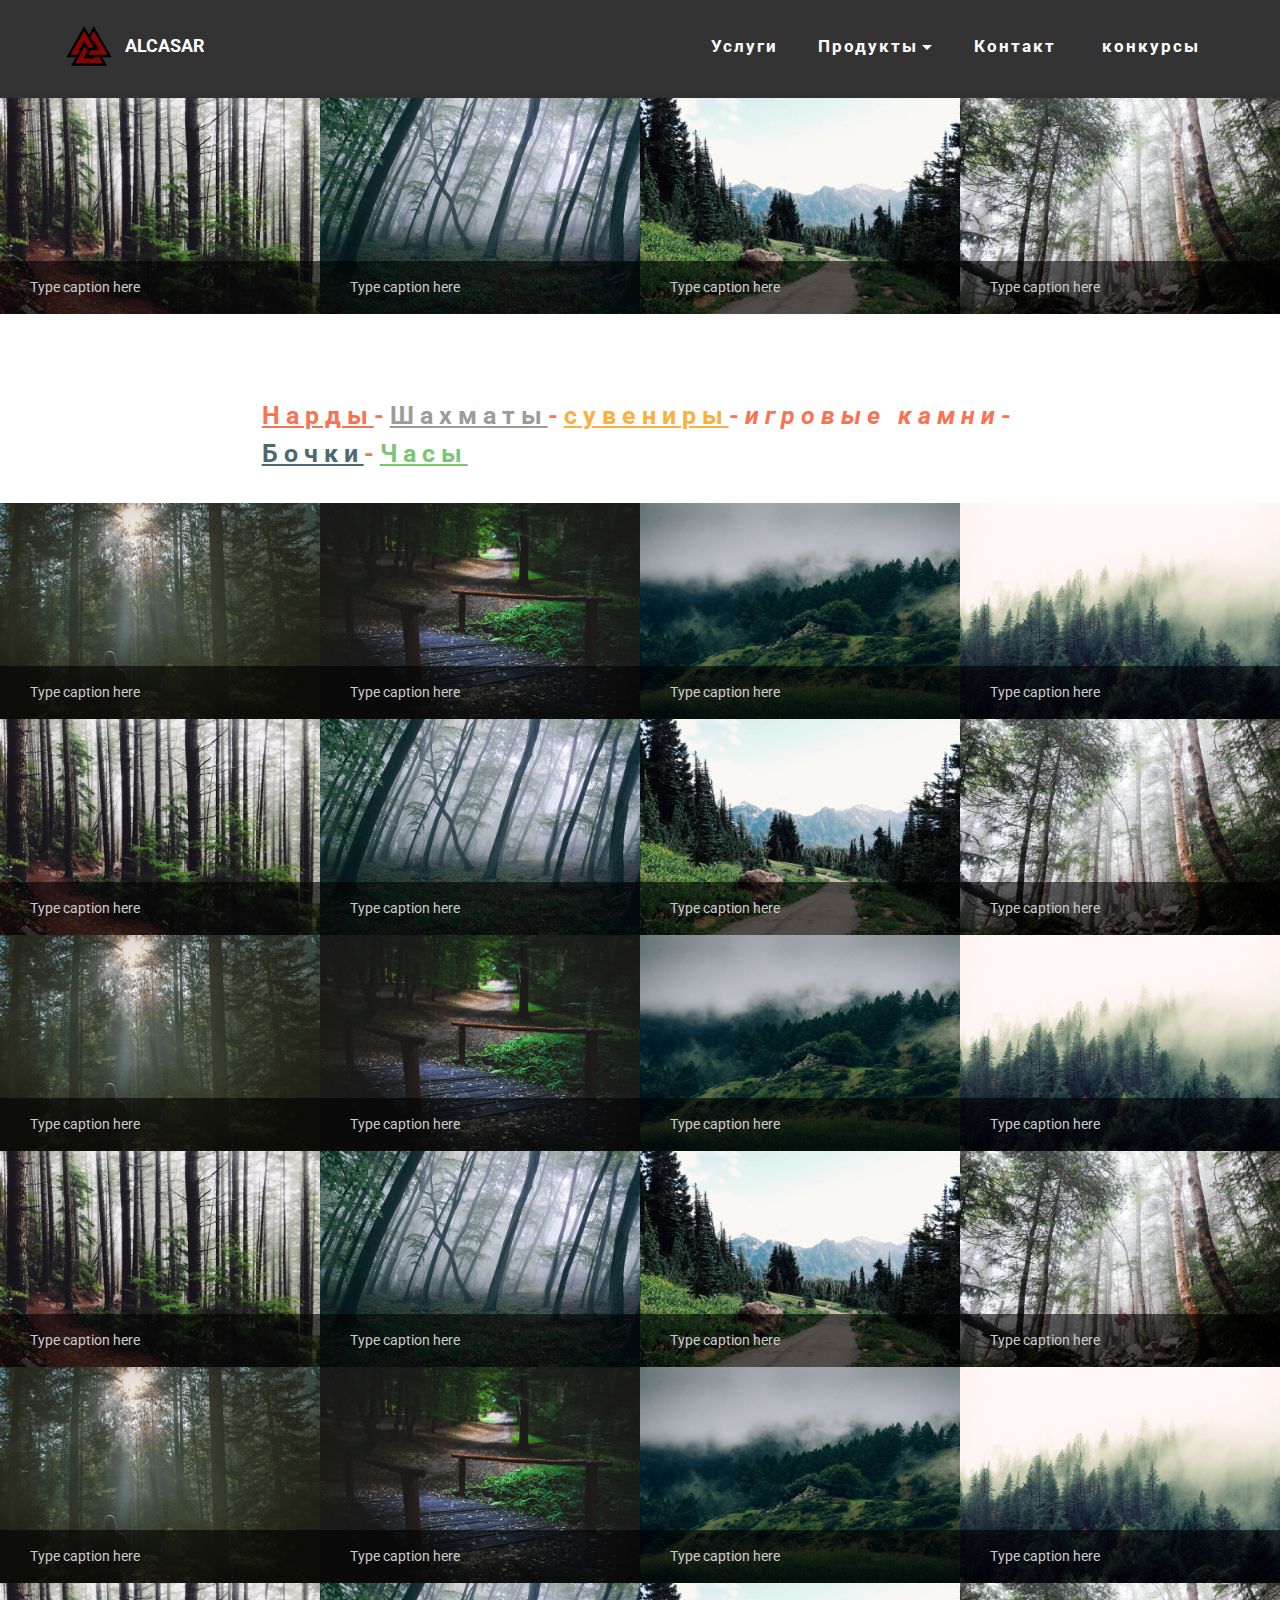
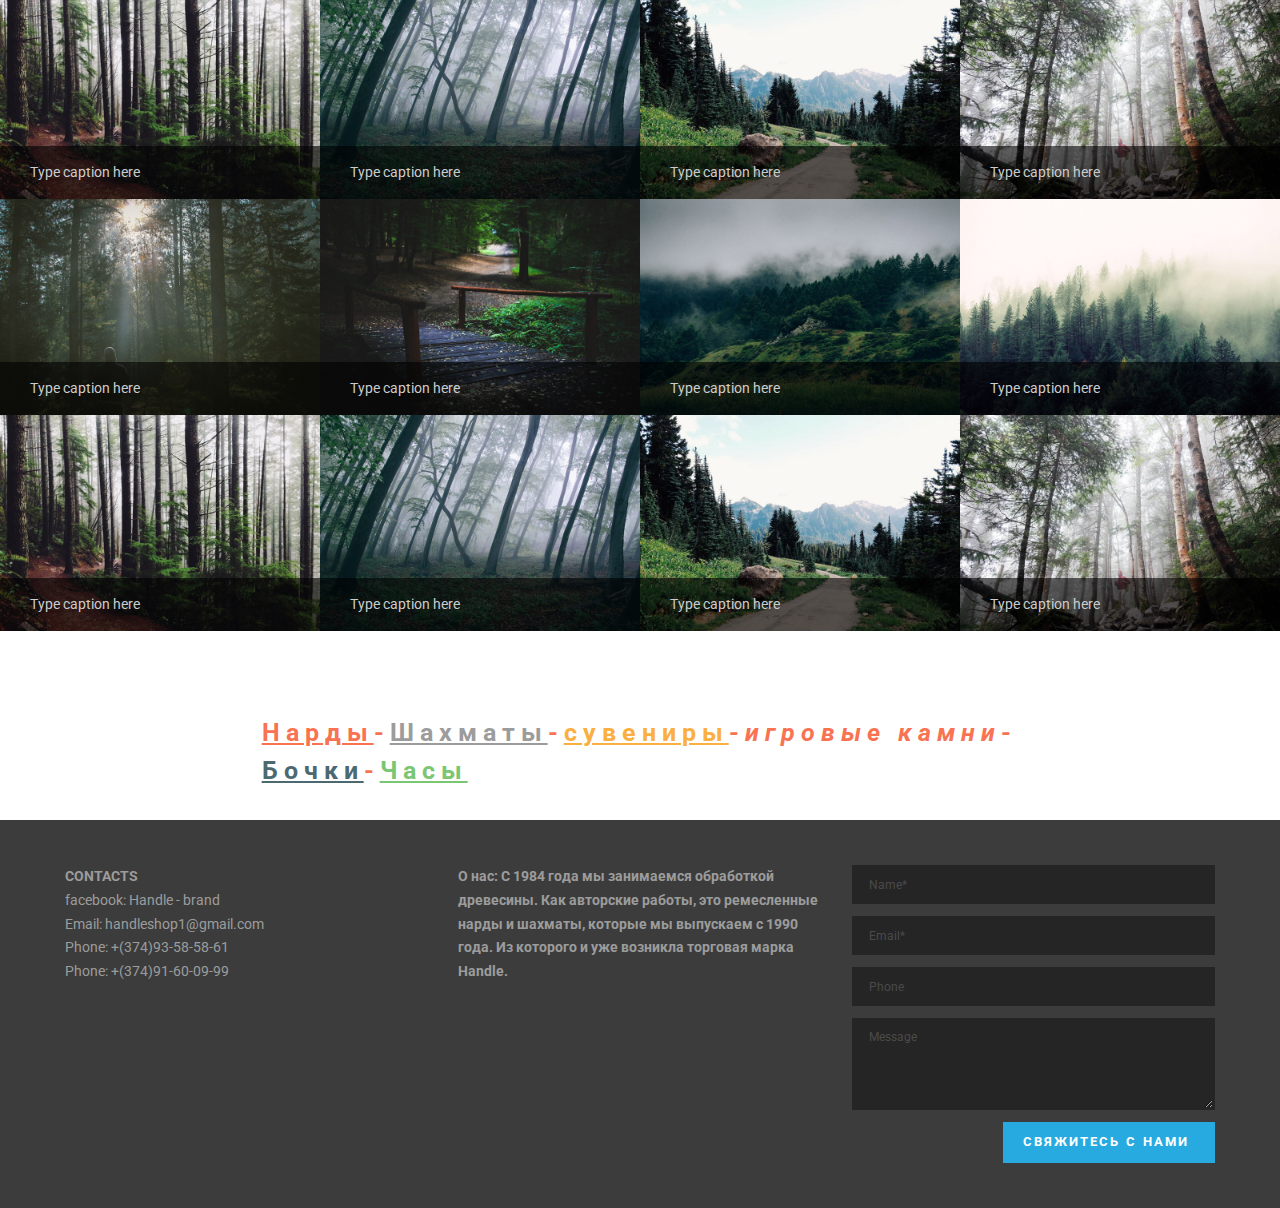
<file: page5.html>
<!DOCTYPE html>
<html >
<head>
  <!-- Site made with Mobirise Website Builder v4.8.2, https://mobirise.com -->
  <meta charset="UTF-8">
  <meta http-equiv="X-UA-Compatible" content="IE=edge">
  <meta name="generator" content="Mobirise v4.8.2, mobirise.com">
  <meta name="viewport" content="width=device-width, initial-scale=1, minimum-scale=1">
  <link rel="shortcut icon" href="assets/images/1170px-valknut-symbol-triquetra-alternate.svg-146x128.png" type="image/x-icon">
  <meta name="description" content="Web Page Creator Description">
  <title>игровые камни</title>
  <link rel="stylesheet" href="https://fonts.googleapis.com/css?family=Roboto:700,400&subset=cyrillic,latin,greek,vietnamese">
  <link rel="stylesheet" href="assets/bootstrap/css/bootstrap.min.css">
  <link rel="stylesheet" href="assets/soundcloud-plugin/style.css">
  <link rel="stylesheet" href="assets/dropdown-menu/style.css">
  <link rel="stylesheet" href="assets/mobirise/css/style.css">
  <link rel="stylesheet" href="assets/mobirise-slider/style.css">
  <link rel="stylesheet" href="assets/mobirise-gallery/style.css">
  <link rel="stylesheet" href="assets/mobirise/css/mbr-additional.css" type="text/css">
  
  
  
</head>
<body>
  <section id="dropdown-menu-s" data-rv-view="737">

    <nav class="navbar navbar-dropdown navbar-fixed-top">

        <div class="container">

            <div class="navbar-brand">
                <a href="index.html" class="navbar-logo"><img src="assets/images/1170px-valknut-symbol-triquetra-alternate.svg-146x128.png" alt="Mobirise"></a>
                <a class="text-white" href="index.html">ALCASAR</a>
            </div>

            <button class="navbar-toggler pull-xs-right hidden-md-up" type="button" data-toggle="collapse" data-target="#exCollapsingNavbar">
                <div class="hamburger-icon"></div>
            </button>

            <ul class="nav-dropdown collapse pull-xs-right navbar-toggleable-sm nav navbar-nav" id="exCollapsingNavbar"><li class="nav-item"><a class="nav-link link" href="page8.html">Услуги</a></li><li class="nav-item dropdown open"><a class="nav-link link dropdown-toggle" data-toggle="dropdown-submenu" href="https://mobirise.com/" aria-expanded="true">Продукты</a><div class="dropdown-menu"><a class="dropdown-item" href="page2.html">Нарды</a><a class="dropdown-item" href="page3.html">Шахматы</a><a class="dropdown-item" href="page4.html">Часы</a><a class="dropdown-item" href="page6.html">сувениры</a><a class="dropdown-item" href="page5.html">игровые камни</a><a class="dropdown-item" href="page7.html">Бочки</a><a class="dropdown-item" href="page10.html">купить разное</a></div></li><li class="nav-item"><a class="nav-link link" href="page9.html" aria-expanded="false">Контакт&nbsp;<br></a></li><li class="nav-item"><a class="nav-link link" href="page11.html" aria-expanded="false">конкурсы<br></a></li></ul>

        </div>

    </nav>

</section>

<section class="engine"><a href="https://mobiri.se/z">best free css templates</a></section><section class="mbr-gallery mbr-section mbr-section--no-padding mbr-after-navbar" id="gallery1-2o" data-rv-view="739" style="background-color: rgb(49, 49, 49);">
    <!-- Gallery -->
    <div class=" mbr-gallery-layout-default">
        <div>
            <div class="row mbr-gallery-row no-gutter">

                <div class="col-lg-3 col-md-4 col-sm-6 col-xs-12 mbr-gallery-item">

                     <figcaption class="mbr-figure__caption mbr-figure__caption--std-grid">
                        <div class="mbr-caption-background"></div>
                        <small class="mbr-figure__caption-small">Type caption here</small>
                    </figcaption>

                    <a href="#lb-gallery1-2o" data-slide-to="0" data-toggle="modal">
                        <img src="assets/images/slide5-small.jpg" alt="" title="">
                        <span class="icon glyphicon glyphicon-zoom-in"></span>
                    </a>
                </div><div class="col-lg-3 col-md-4 col-sm-6 col-xs-12 mbr-gallery-item">

                     <figcaption class="mbr-figure__caption mbr-figure__caption--std-grid">
                        <div class="mbr-caption-background"></div>
                        <small class="mbr-figure__caption-small">Type caption here</small>
                    </figcaption>

                    <a href="#lb-gallery1-2o" data-slide-to="1" data-toggle="modal">
                        <img src="assets/images/slide6-small.jpg" alt="" title="">
                        <span class="icon glyphicon glyphicon-zoom-in"></span>
                    </a>
                </div><div class="col-lg-3 col-md-4 col-sm-6 col-xs-12 mbr-gallery-item">

                     <figcaption class="mbr-figure__caption mbr-figure__caption--std-grid">
                        <div class="mbr-caption-background"></div>
                        <small class="mbr-figure__caption-small">Type caption here</small>
                    </figcaption>

                    <a href="#lb-gallery1-2o" data-slide-to="2" data-toggle="modal">
                        <img src="assets/images/slide7-small.jpg" alt="" title="">
                        <span class="icon glyphicon glyphicon-zoom-in"></span>
                    </a>
                </div><div class="col-lg-3 col-md-4 col-sm-6 col-xs-12 mbr-gallery-item">

                     <figcaption class="mbr-figure__caption mbr-figure__caption--std-grid">
                        <div class="mbr-caption-background"></div>
                        <small class="mbr-figure__caption-small">Type caption here</small>
                    </figcaption>

                    <a href="#lb-gallery1-2o" data-slide-to="3" data-toggle="modal">
                        <img src="assets/images/slide8-small.jpg" alt="" title="">
                        <span class="icon glyphicon glyphicon-zoom-in"></span>
                    </a>
                </div>
            </div>
        </div>
        <div class="clearfix"></div>
    </div>

    <!-- Lightbox -->
    <div data-app-prevent-settings="" class="mbr-slider modal fade carousel slide" tabindex="-1" data-keyboard="true" data-interval="false" id="lb-gallery1-2o">
        <div class="modal-dialog">
            <div class="modal-content">
                <div class="modal-body">
                    <ol class="carousel-indicators">
                        <li data-app-prevent-settings="" data-target="#lb-gallery1-2o" class=" active" data-slide-to="0"></li><li data-app-prevent-settings="" data-target="#lb-gallery1-2o" data-slide-to="1"></li><li data-app-prevent-settings="" data-target="#lb-gallery1-2o" data-slide-to="2"></li><li data-app-prevent-settings="" data-target="#lb-gallery1-2o" data-slide-to="3"></li>
                    </ol>
                    <div class="carousel-inner">
                        <div class="item active">
                            <img src="assets/images/slide5.jpg" alt="" title="">
                        </div><div class="item">
                            <img src="assets/images/slide6.jpg" alt="" title="">
                        </div><div class="item">
                            <img src="assets/images/slide7.jpg" alt="" title="">
                        </div><div class="item">
                            <img src="assets/images/slide8.jpg" alt="" title="">
                        </div>
                    </div>
                    <a class="left carousel-control" role="button" data-slide="prev" href="#lb-gallery1-2o">
                        <span class="glyphicon glyphicon-menu-left" aria-hidden="true"></span>
                        <span class="sr-only">Previous</span>
                    </a>
                    <a class="right carousel-control" role="button" data-slide="next" href="#lb-gallery1-2o">
                        <span class="glyphicon glyphicon-menu-right" aria-hidden="true"></span>
                        <span class="sr-only">Next</span>
                    </a>

                    <a class="close" href="#" role="button" data-dismiss="modal">
                        <span class="glyphicon glyphicon-remove" aria-hidden="true"></span>
                        <span class="sr-only">Close</span>
                    </a>
                </div>
            </div>
        </div>
    </div>
</section>

<section class="mbr-section" id="header3-32" data-rv-view="758">
    <div class="mbr-section__container mbr-section__container--first container">
        <div class="mbr-header mbr-header--wysiwyg row">
            <div class="col-sm-8 col-sm-offset-2">
                <h3 class="mbr-header__text"><a href="page2.html" class="text-danger">Нарды</a>-<a href="page3.html" class="text-gray">Шахматы</a>-<a href="page4.html" class="text-warning">сувениры</a>-<em>игровые камни</em>-<a href="page7.html" class="text-primary">Бочки</a>-<a href="page4.html" class="text-success">Часы</a></h3>
                
            </div>
        </div>
    </div>
</section>

<section class="mbr-gallery mbr-section mbr-section--no-padding" id="gallery1-34" data-rv-view="760" style="background-color: rgb(76, 105, 114);">
    <!-- Gallery -->
    <div class=" mbr-gallery-layout-default">
        <div>
            <div class="row mbr-gallery-row no-gutter">

                <div class="col-lg-3 col-md-4 col-sm-6 col-xs-12 mbr-gallery-item">

                     <figcaption class="mbr-figure__caption mbr-figure__caption--std-grid">
                        <div class="mbr-caption-background"></div>
                        <small class="mbr-figure__caption-small">Type caption here</small>
                    </figcaption>

                    <a href="#lb-gallery1-34" data-slide-to="0" data-toggle="modal">
                        <img src="assets/images/slide1-small.jpg" alt="" title="">
                        <span class="icon glyphicon glyphicon-zoom-in"></span>
                    </a>
                </div><div class="col-lg-3 col-md-4 col-sm-6 col-xs-12 mbr-gallery-item">

                     <figcaption class="mbr-figure__caption mbr-figure__caption--std-grid">
                        <div class="mbr-caption-background"></div>
                        <small class="mbr-figure__caption-small">Type caption here</small>
                    </figcaption>

                    <a href="#lb-gallery1-34" data-slide-to="1" data-toggle="modal">
                        <img src="assets/images/slide2-small.jpg" alt="" title="">
                        <span class="icon glyphicon glyphicon-zoom-in"></span>
                    </a>
                </div><div class="col-lg-3 col-md-4 col-sm-6 col-xs-12 mbr-gallery-item">

                     <figcaption class="mbr-figure__caption mbr-figure__caption--std-grid">
                        <div class="mbr-caption-background"></div>
                        <small class="mbr-figure__caption-small">Type caption here</small>
                    </figcaption>

                    <a href="#lb-gallery1-34" data-slide-to="2" data-toggle="modal">
                        <img src="assets/images/slide3-small.jpg" alt="" title="">
                        <span class="icon glyphicon glyphicon-zoom-in"></span>
                    </a>
                </div><div class="col-lg-3 col-md-4 col-sm-6 col-xs-12 mbr-gallery-item">

                     <figcaption class="mbr-figure__caption mbr-figure__caption--std-grid">
                        <div class="mbr-caption-background"></div>
                        <small class="mbr-figure__caption-small">Type caption here</small>
                    </figcaption>

                    <a href="#lb-gallery1-34" data-slide-to="3" data-toggle="modal">
                        <img src="assets/images/slide4-small.jpg" alt="" title="">
                        <span class="icon glyphicon glyphicon-zoom-in"></span>
                    </a>
                </div><div class="col-lg-3 col-md-4 col-sm-6 col-xs-12 mbr-gallery-item">

                     <figcaption class="mbr-figure__caption mbr-figure__caption--std-grid">
                        <div class="mbr-caption-background"></div>
                        <small class="mbr-figure__caption-small">Type caption here</small>
                    </figcaption>

                    <a href="#lb-gallery1-34" data-slide-to="4" data-toggle="modal">
                        <img src="assets/images/slide5-small.jpg" alt="" title="">
                        <span class="icon glyphicon glyphicon-zoom-in"></span>
                    </a>
                </div><div class="col-lg-3 col-md-4 col-sm-6 col-xs-12 mbr-gallery-item">

                     <figcaption class="mbr-figure__caption mbr-figure__caption--std-grid">
                        <div class="mbr-caption-background"></div>
                        <small class="mbr-figure__caption-small">Type caption here</small>
                    </figcaption>

                    <a href="#lb-gallery1-34" data-slide-to="5" data-toggle="modal">
                        <img src="assets/images/slide6-small.jpg" alt="" title="">
                        <span class="icon glyphicon glyphicon-zoom-in"></span>
                    </a>
                </div><div class="col-lg-3 col-md-4 col-sm-6 col-xs-12 mbr-gallery-item">

                     <figcaption class="mbr-figure__caption mbr-figure__caption--std-grid">
                        <div class="mbr-caption-background"></div>
                        <small class="mbr-figure__caption-small">Type caption here</small>
                    </figcaption>

                    <a href="#lb-gallery1-34" data-slide-to="6" data-toggle="modal">
                        <img src="assets/images/slide7-small.jpg" alt="" title="">
                        <span class="icon glyphicon glyphicon-zoom-in"></span>
                    </a>
                </div><div class="col-lg-3 col-md-4 col-sm-6 col-xs-12 mbr-gallery-item">

                     <figcaption class="mbr-figure__caption mbr-figure__caption--std-grid">
                        <div class="mbr-caption-background"></div>
                        <small class="mbr-figure__caption-small">Type caption here</small>
                    </figcaption>

                    <a href="#lb-gallery1-34" data-slide-to="7" data-toggle="modal">
                        <img src="assets/images/slide8-small.jpg" alt="" title="">
                        <span class="icon glyphicon glyphicon-zoom-in"></span>
                    </a>
                </div>
            </div>
        </div>
        <div class="clearfix"></div>
    </div>

    <!-- Lightbox -->
    <div data-app-prevent-settings="" class="mbr-slider modal fade carousel slide" tabindex="-1" data-keyboard="true" data-interval="false" id="lb-gallery1-34">
        <div class="modal-dialog">
            <div class="modal-content">
                <div class="modal-body">
                    <ol class="carousel-indicators">
                        <li data-app-prevent-settings="" data-target="#lb-gallery1-34" class=" active" data-slide-to="0"></li><li data-app-prevent-settings="" data-target="#lb-gallery1-34" data-slide-to="1"></li><li data-app-prevent-settings="" data-target="#lb-gallery1-34" data-slide-to="2"></li><li data-app-prevent-settings="" data-target="#lb-gallery1-34" data-slide-to="3"></li><li data-app-prevent-settings="" data-target="#lb-gallery1-34" data-slide-to="4"></li><li data-app-prevent-settings="" data-target="#lb-gallery1-34" data-slide-to="5"></li><li data-app-prevent-settings="" data-target="#lb-gallery1-34" data-slide-to="6"></li><li data-app-prevent-settings="" data-target="#lb-gallery1-34" data-slide-to="7"></li>
                    </ol>
                    <div class="carousel-inner">
                        <div class="item active">
                            <img src="assets/images/slide1.jpg" alt="" title="">
                        </div><div class="item">
                            <img src="assets/images/slide2.jpg" alt="" title="">
                        </div><div class="item">
                            <img src="assets/images/slide3.jpg" alt="" title="">
                        </div><div class="item">
                            <img src="assets/images/slide4.jpg" alt="" title="">
                        </div><div class="item">
                            <img src="assets/images/slide5.jpg" alt="" title="">
                        </div><div class="item">
                            <img src="assets/images/slide6.jpg" alt="" title="">
                        </div><div class="item">
                            <img src="assets/images/slide7.jpg" alt="" title="">
                        </div><div class="item">
                            <img src="assets/images/slide8.jpg" alt="" title="">
                        </div>
                    </div>
                    <a class="left carousel-control" role="button" data-slide="prev" href="#lb-gallery1-34">
                        <span class="glyphicon glyphicon-menu-left" aria-hidden="true"></span>
                        <span class="sr-only">Previous</span>
                    </a>
                    <a class="right carousel-control" role="button" data-slide="next" href="#lb-gallery1-34">
                        <span class="glyphicon glyphicon-menu-right" aria-hidden="true"></span>
                        <span class="sr-only">Next</span>
                    </a>

                    <a class="close" href="#" role="button" data-dismiss="modal">
                        <span class="glyphicon glyphicon-remove" aria-hidden="true"></span>
                        <span class="sr-only">Close</span>
                    </a>
                </div>
            </div>
        </div>
    </div>
</section>

<section class="mbr-gallery mbr-section mbr-section--no-padding" id="gallery1-36" data-rv-view="795" style="background-color: rgb(76, 105, 114);">
    <!-- Gallery -->
    <div class=" mbr-gallery-layout-default">
        <div>
            <div class="row mbr-gallery-row no-gutter">

                <div class="col-lg-3 col-md-4 col-sm-6 col-xs-12 mbr-gallery-item">

                     <figcaption class="mbr-figure__caption mbr-figure__caption--std-grid">
                        <div class="mbr-caption-background"></div>
                        <small class="mbr-figure__caption-small">Type caption here</small>
                    </figcaption>

                    <a href="#lb-gallery1-36" data-slide-to="0" data-toggle="modal">
                        <img src="assets/images/slide1-small.jpg" alt="" title="">
                        <span class="icon glyphicon glyphicon-zoom-in"></span>
                    </a>
                </div><div class="col-lg-3 col-md-4 col-sm-6 col-xs-12 mbr-gallery-item">

                     <figcaption class="mbr-figure__caption mbr-figure__caption--std-grid">
                        <div class="mbr-caption-background"></div>
                        <small class="mbr-figure__caption-small">Type caption here</small>
                    </figcaption>

                    <a href="#lb-gallery1-36" data-slide-to="1" data-toggle="modal">
                        <img src="assets/images/slide2-small.jpg" alt="" title="">
                        <span class="icon glyphicon glyphicon-zoom-in"></span>
                    </a>
                </div><div class="col-lg-3 col-md-4 col-sm-6 col-xs-12 mbr-gallery-item">

                     <figcaption class="mbr-figure__caption mbr-figure__caption--std-grid">
                        <div class="mbr-caption-background"></div>
                        <small class="mbr-figure__caption-small">Type caption here</small>
                    </figcaption>

                    <a href="#lb-gallery1-36" data-slide-to="2" data-toggle="modal">
                        <img src="assets/images/slide3-small.jpg" alt="" title="">
                        <span class="icon glyphicon glyphicon-zoom-in"></span>
                    </a>
                </div><div class="col-lg-3 col-md-4 col-sm-6 col-xs-12 mbr-gallery-item">

                     <figcaption class="mbr-figure__caption mbr-figure__caption--std-grid">
                        <div class="mbr-caption-background"></div>
                        <small class="mbr-figure__caption-small">Type caption here</small>
                    </figcaption>

                    <a href="#lb-gallery1-36" data-slide-to="3" data-toggle="modal">
                        <img src="assets/images/slide4-small.jpg" alt="" title="">
                        <span class="icon glyphicon glyphicon-zoom-in"></span>
                    </a>
                </div><div class="col-lg-3 col-md-4 col-sm-6 col-xs-12 mbr-gallery-item">

                     <figcaption class="mbr-figure__caption mbr-figure__caption--std-grid">
                        <div class="mbr-caption-background"></div>
                        <small class="mbr-figure__caption-small">Type caption here</small>
                    </figcaption>

                    <a href="#lb-gallery1-36" data-slide-to="4" data-toggle="modal">
                        <img src="assets/images/slide5-small.jpg" alt="" title="">
                        <span class="icon glyphicon glyphicon-zoom-in"></span>
                    </a>
                </div><div class="col-lg-3 col-md-4 col-sm-6 col-xs-12 mbr-gallery-item">

                     <figcaption class="mbr-figure__caption mbr-figure__caption--std-grid">
                        <div class="mbr-caption-background"></div>
                        <small class="mbr-figure__caption-small">Type caption here</small>
                    </figcaption>

                    <a href="#lb-gallery1-36" data-slide-to="5" data-toggle="modal">
                        <img src="assets/images/slide6-small.jpg" alt="" title="">
                        <span class="icon glyphicon glyphicon-zoom-in"></span>
                    </a>
                </div><div class="col-lg-3 col-md-4 col-sm-6 col-xs-12 mbr-gallery-item">

                     <figcaption class="mbr-figure__caption mbr-figure__caption--std-grid">
                        <div class="mbr-caption-background"></div>
                        <small class="mbr-figure__caption-small">Type caption here</small>
                    </figcaption>

                    <a href="#lb-gallery1-36" data-slide-to="6" data-toggle="modal">
                        <img src="assets/images/slide7-small.jpg" alt="" title="">
                        <span class="icon glyphicon glyphicon-zoom-in"></span>
                    </a>
                </div><div class="col-lg-3 col-md-4 col-sm-6 col-xs-12 mbr-gallery-item">

                     <figcaption class="mbr-figure__caption mbr-figure__caption--std-grid">
                        <div class="mbr-caption-background"></div>
                        <small class="mbr-figure__caption-small">Type caption here</small>
                    </figcaption>

                    <a href="#lb-gallery1-36" data-slide-to="7" data-toggle="modal">
                        <img src="assets/images/slide8-small.jpg" alt="" title="">
                        <span class="icon glyphicon glyphicon-zoom-in"></span>
                    </a>
                </div>
            </div>
        </div>
        <div class="clearfix"></div>
    </div>

    <!-- Lightbox -->
    <div data-app-prevent-settings="" class="mbr-slider modal fade carousel slide" tabindex="-1" data-keyboard="true" data-interval="false" id="lb-gallery1-36">
        <div class="modal-dialog">
            <div class="modal-content">
                <div class="modal-body">
                    <ol class="carousel-indicators">
                        <li data-app-prevent-settings="" data-target="#lb-gallery1-36" class=" active" data-slide-to="0"></li><li data-app-prevent-settings="" data-target="#lb-gallery1-36" data-slide-to="1"></li><li data-app-prevent-settings="" data-target="#lb-gallery1-36" data-slide-to="2"></li><li data-app-prevent-settings="" data-target="#lb-gallery1-36" data-slide-to="3"></li><li data-app-prevent-settings="" data-target="#lb-gallery1-36" data-slide-to="4"></li><li data-app-prevent-settings="" data-target="#lb-gallery1-36" data-slide-to="5"></li><li data-app-prevent-settings="" data-target="#lb-gallery1-36" data-slide-to="6"></li><li data-app-prevent-settings="" data-target="#lb-gallery1-36" data-slide-to="7"></li>
                    </ol>
                    <div class="carousel-inner">
                        <div class="item active">
                            <img src="assets/images/slide1.jpg" alt="" title="">
                        </div><div class="item">
                            <img src="assets/images/slide2.jpg" alt="" title="">
                        </div><div class="item">
                            <img src="assets/images/slide3.jpg" alt="" title="">
                        </div><div class="item">
                            <img src="assets/images/slide4.jpg" alt="" title="">
                        </div><div class="item">
                            <img src="assets/images/slide5.jpg" alt="" title="">
                        </div><div class="item">
                            <img src="assets/images/slide6.jpg" alt="" title="">
                        </div><div class="item">
                            <img src="assets/images/slide7.jpg" alt="" title="">
                        </div><div class="item">
                            <img src="assets/images/slide8.jpg" alt="" title="">
                        </div>
                    </div>
                    <a class="left carousel-control" role="button" data-slide="prev" href="#lb-gallery1-36">
                        <span class="glyphicon glyphicon-menu-left" aria-hidden="true"></span>
                        <span class="sr-only">Previous</span>
                    </a>
                    <a class="right carousel-control" role="button" data-slide="next" href="#lb-gallery1-36">
                        <span class="glyphicon glyphicon-menu-right" aria-hidden="true"></span>
                        <span class="sr-only">Next</span>
                    </a>

                    <a class="close" href="#" role="button" data-dismiss="modal">
                        <span class="glyphicon glyphicon-remove" aria-hidden="true"></span>
                        <span class="sr-only">Close</span>
                    </a>
                </div>
            </div>
        </div>
    </div>
</section>

<section class="mbr-gallery mbr-section mbr-section--no-padding" id="gallery1-37" data-rv-view="830" style="background-color: rgb(76, 105, 114);">
    <!-- Gallery -->
    <div class=" mbr-gallery-layout-default">
        <div>
            <div class="row mbr-gallery-row no-gutter">

                <div class="col-lg-3 col-md-4 col-sm-6 col-xs-12 mbr-gallery-item">

                     <figcaption class="mbr-figure__caption mbr-figure__caption--std-grid">
                        <div class="mbr-caption-background"></div>
                        <small class="mbr-figure__caption-small">Type caption here</small>
                    </figcaption>

                    <a href="#lb-gallery1-37" data-slide-to="0" data-toggle="modal">
                        <img src="assets/images/slide1-small.jpg" alt="" title="">
                        <span class="icon glyphicon glyphicon-zoom-in"></span>
                    </a>
                </div><div class="col-lg-3 col-md-4 col-sm-6 col-xs-12 mbr-gallery-item">

                     <figcaption class="mbr-figure__caption mbr-figure__caption--std-grid">
                        <div class="mbr-caption-background"></div>
                        <small class="mbr-figure__caption-small">Type caption here</small>
                    </figcaption>

                    <a href="#lb-gallery1-37" data-slide-to="1" data-toggle="modal">
                        <img src="assets/images/slide2-small.jpg" alt="" title="">
                        <span class="icon glyphicon glyphicon-zoom-in"></span>
                    </a>
                </div><div class="col-lg-3 col-md-4 col-sm-6 col-xs-12 mbr-gallery-item">

                     <figcaption class="mbr-figure__caption mbr-figure__caption--std-grid">
                        <div class="mbr-caption-background"></div>
                        <small class="mbr-figure__caption-small">Type caption here</small>
                    </figcaption>

                    <a href="#lb-gallery1-37" data-slide-to="2" data-toggle="modal">
                        <img src="assets/images/slide3-small.jpg" alt="" title="">
                        <span class="icon glyphicon glyphicon-zoom-in"></span>
                    </a>
                </div><div class="col-lg-3 col-md-4 col-sm-6 col-xs-12 mbr-gallery-item">

                     <figcaption class="mbr-figure__caption mbr-figure__caption--std-grid">
                        <div class="mbr-caption-background"></div>
                        <small class="mbr-figure__caption-small">Type caption here</small>
                    </figcaption>

                    <a href="#lb-gallery1-37" data-slide-to="3" data-toggle="modal">
                        <img src="assets/images/slide4-small.jpg" alt="" title="">
                        <span class="icon glyphicon glyphicon-zoom-in"></span>
                    </a>
                </div><div class="col-lg-3 col-md-4 col-sm-6 col-xs-12 mbr-gallery-item">

                     <figcaption class="mbr-figure__caption mbr-figure__caption--std-grid">
                        <div class="mbr-caption-background"></div>
                        <small class="mbr-figure__caption-small">Type caption here</small>
                    </figcaption>

                    <a href="#lb-gallery1-37" data-slide-to="4" data-toggle="modal">
                        <img src="assets/images/slide5-small.jpg" alt="" title="">
                        <span class="icon glyphicon glyphicon-zoom-in"></span>
                    </a>
                </div><div class="col-lg-3 col-md-4 col-sm-6 col-xs-12 mbr-gallery-item">

                     <figcaption class="mbr-figure__caption mbr-figure__caption--std-grid">
                        <div class="mbr-caption-background"></div>
                        <small class="mbr-figure__caption-small">Type caption here</small>
                    </figcaption>

                    <a href="#lb-gallery1-37" data-slide-to="5" data-toggle="modal">
                        <img src="assets/images/slide6-small.jpg" alt="" title="">
                        <span class="icon glyphicon glyphicon-zoom-in"></span>
                    </a>
                </div><div class="col-lg-3 col-md-4 col-sm-6 col-xs-12 mbr-gallery-item">

                     <figcaption class="mbr-figure__caption mbr-figure__caption--std-grid">
                        <div class="mbr-caption-background"></div>
                        <small class="mbr-figure__caption-small">Type caption here</small>
                    </figcaption>

                    <a href="#lb-gallery1-37" data-slide-to="6" data-toggle="modal">
                        <img src="assets/images/slide7-small.jpg" alt="" title="">
                        <span class="icon glyphicon glyphicon-zoom-in"></span>
                    </a>
                </div><div class="col-lg-3 col-md-4 col-sm-6 col-xs-12 mbr-gallery-item">

                     <figcaption class="mbr-figure__caption mbr-figure__caption--std-grid">
                        <div class="mbr-caption-background"></div>
                        <small class="mbr-figure__caption-small">Type caption here</small>
                    </figcaption>

                    <a href="#lb-gallery1-37" data-slide-to="7" data-toggle="modal">
                        <img src="assets/images/slide8-small.jpg" alt="" title="">
                        <span class="icon glyphicon glyphicon-zoom-in"></span>
                    </a>
                </div>
            </div>
        </div>
        <div class="clearfix"></div>
    </div>

    <!-- Lightbox -->
    <div data-app-prevent-settings="" class="mbr-slider modal fade carousel slide" tabindex="-1" data-keyboard="true" data-interval="false" id="lb-gallery1-37">
        <div class="modal-dialog">
            <div class="modal-content">
                <div class="modal-body">
                    <ol class="carousel-indicators">
                        <li data-app-prevent-settings="" data-target="#lb-gallery1-37" class=" active" data-slide-to="0"></li><li data-app-prevent-settings="" data-target="#lb-gallery1-37" data-slide-to="1"></li><li data-app-prevent-settings="" data-target="#lb-gallery1-37" data-slide-to="2"></li><li data-app-prevent-settings="" data-target="#lb-gallery1-37" data-slide-to="3"></li><li data-app-prevent-settings="" data-target="#lb-gallery1-37" data-slide-to="4"></li><li data-app-prevent-settings="" data-target="#lb-gallery1-37" data-slide-to="5"></li><li data-app-prevent-settings="" data-target="#lb-gallery1-37" data-slide-to="6"></li><li data-app-prevent-settings="" data-target="#lb-gallery1-37" data-slide-to="7"></li>
                    </ol>
                    <div class="carousel-inner">
                        <div class="item active">
                            <img src="assets/images/slide1.jpg" alt="" title="">
                        </div><div class="item">
                            <img src="assets/images/slide2.jpg" alt="" title="">
                        </div><div class="item">
                            <img src="assets/images/slide3.jpg" alt="" title="">
                        </div><div class="item">
                            <img src="assets/images/slide4.jpg" alt="" title="">
                        </div><div class="item">
                            <img src="assets/images/slide5.jpg" alt="" title="">
                        </div><div class="item">
                            <img src="assets/images/slide6.jpg" alt="" title="">
                        </div><div class="item">
                            <img src="assets/images/slide7.jpg" alt="" title="">
                        </div><div class="item">
                            <img src="assets/images/slide8.jpg" alt="" title="">
                        </div>
                    </div>
                    <a class="left carousel-control" role="button" data-slide="prev" href="#lb-gallery1-37">
                        <span class="glyphicon glyphicon-menu-left" aria-hidden="true"></span>
                        <span class="sr-only">Previous</span>
                    </a>
                    <a class="right carousel-control" role="button" data-slide="next" href="#lb-gallery1-37">
                        <span class="glyphicon glyphicon-menu-right" aria-hidden="true"></span>
                        <span class="sr-only">Next</span>
                    </a>

                    <a class="close" href="#" role="button" data-dismiss="modal">
                        <span class="glyphicon glyphicon-remove" aria-hidden="true"></span>
                        <span class="sr-only">Close</span>
                    </a>
                </div>
            </div>
        </div>
    </div>
</section>

<section class="mbr-gallery mbr-section mbr-section--no-padding" id="gallery1-35" data-rv-view="865" style="background-color: rgb(76, 105, 114);">
    <!-- Gallery -->
    <div class=" mbr-gallery-layout-default">
        <div>
            <div class="row mbr-gallery-row no-gutter">

                <div class="col-lg-3 col-md-4 col-sm-6 col-xs-12 mbr-gallery-item">

                     <figcaption class="mbr-figure__caption mbr-figure__caption--std-grid">
                        <div class="mbr-caption-background"></div>
                        <small class="mbr-figure__caption-small">Type caption here</small>
                    </figcaption>

                    <a href="#lb-gallery1-35" data-slide-to="0" data-toggle="modal">
                        <img src="assets/images/slide1-small.jpg" alt="" title="">
                        <span class="icon glyphicon glyphicon-zoom-in"></span>
                    </a>
                </div><div class="col-lg-3 col-md-4 col-sm-6 col-xs-12 mbr-gallery-item">

                     <figcaption class="mbr-figure__caption mbr-figure__caption--std-grid">
                        <div class="mbr-caption-background"></div>
                        <small class="mbr-figure__caption-small">Type caption here</small>
                    </figcaption>

                    <a href="#lb-gallery1-35" data-slide-to="1" data-toggle="modal">
                        <img src="assets/images/slide2-small.jpg" alt="" title="">
                        <span class="icon glyphicon glyphicon-zoom-in"></span>
                    </a>
                </div><div class="col-lg-3 col-md-4 col-sm-6 col-xs-12 mbr-gallery-item">

                     <figcaption class="mbr-figure__caption mbr-figure__caption--std-grid">
                        <div class="mbr-caption-background"></div>
                        <small class="mbr-figure__caption-small">Type caption here</small>
                    </figcaption>

                    <a href="#lb-gallery1-35" data-slide-to="2" data-toggle="modal">
                        <img src="assets/images/slide3-small.jpg" alt="" title="">
                        <span class="icon glyphicon glyphicon-zoom-in"></span>
                    </a>
                </div><div class="col-lg-3 col-md-4 col-sm-6 col-xs-12 mbr-gallery-item">

                     <figcaption class="mbr-figure__caption mbr-figure__caption--std-grid">
                        <div class="mbr-caption-background"></div>
                        <small class="mbr-figure__caption-small">Type caption here</small>
                    </figcaption>

                    <a href="#lb-gallery1-35" data-slide-to="3" data-toggle="modal">
                        <img src="assets/images/slide4-small.jpg" alt="" title="">
                        <span class="icon glyphicon glyphicon-zoom-in"></span>
                    </a>
                </div><div class="col-lg-3 col-md-4 col-sm-6 col-xs-12 mbr-gallery-item">

                     <figcaption class="mbr-figure__caption mbr-figure__caption--std-grid">
                        <div class="mbr-caption-background"></div>
                        <small class="mbr-figure__caption-small">Type caption here</small>
                    </figcaption>

                    <a href="#lb-gallery1-35" data-slide-to="4" data-toggle="modal">
                        <img src="assets/images/slide5-small.jpg" alt="" title="">
                        <span class="icon glyphicon glyphicon-zoom-in"></span>
                    </a>
                </div><div class="col-lg-3 col-md-4 col-sm-6 col-xs-12 mbr-gallery-item">

                     <figcaption class="mbr-figure__caption mbr-figure__caption--std-grid">
                        <div class="mbr-caption-background"></div>
                        <small class="mbr-figure__caption-small">Type caption here</small>
                    </figcaption>

                    <a href="#lb-gallery1-35" data-slide-to="5" data-toggle="modal">
                        <img src="assets/images/slide6-small.jpg" alt="" title="">
                        <span class="icon glyphicon glyphicon-zoom-in"></span>
                    </a>
                </div><div class="col-lg-3 col-md-4 col-sm-6 col-xs-12 mbr-gallery-item">

                     <figcaption class="mbr-figure__caption mbr-figure__caption--std-grid">
                        <div class="mbr-caption-background"></div>
                        <small class="mbr-figure__caption-small">Type caption here</small>
                    </figcaption>

                    <a href="#lb-gallery1-35" data-slide-to="6" data-toggle="modal">
                        <img src="assets/images/slide7-small.jpg" alt="" title="">
                        <span class="icon glyphicon glyphicon-zoom-in"></span>
                    </a>
                </div><div class="col-lg-3 col-md-4 col-sm-6 col-xs-12 mbr-gallery-item">

                     <figcaption class="mbr-figure__caption mbr-figure__caption--std-grid">
                        <div class="mbr-caption-background"></div>
                        <small class="mbr-figure__caption-small">Type caption here</small>
                    </figcaption>

                    <a href="#lb-gallery1-35" data-slide-to="7" data-toggle="modal">
                        <img src="assets/images/slide8-small.jpg" alt="" title="">
                        <span class="icon glyphicon glyphicon-zoom-in"></span>
                    </a>
                </div>
            </div>
        </div>
        <div class="clearfix"></div>
    </div>

    <!-- Lightbox -->
    <div data-app-prevent-settings="" class="mbr-slider modal fade carousel slide" tabindex="-1" data-keyboard="true" data-interval="false" id="lb-gallery1-35">
        <div class="modal-dialog">
            <div class="modal-content">
                <div class="modal-body">
                    <ol class="carousel-indicators">
                        <li data-app-prevent-settings="" data-target="#lb-gallery1-35" class=" active" data-slide-to="0"></li><li data-app-prevent-settings="" data-target="#lb-gallery1-35" data-slide-to="1"></li><li data-app-prevent-settings="" data-target="#lb-gallery1-35" data-slide-to="2"></li><li data-app-prevent-settings="" data-target="#lb-gallery1-35" data-slide-to="3"></li><li data-app-prevent-settings="" data-target="#lb-gallery1-35" data-slide-to="4"></li><li data-app-prevent-settings="" data-target="#lb-gallery1-35" data-slide-to="5"></li><li data-app-prevent-settings="" data-target="#lb-gallery1-35" data-slide-to="6"></li><li data-app-prevent-settings="" data-target="#lb-gallery1-35" data-slide-to="7"></li>
                    </ol>
                    <div class="carousel-inner">
                        <div class="item active">
                            <img src="assets/images/slide1.jpg" alt="" title="">
                        </div><div class="item">
                            <img src="assets/images/slide2.jpg" alt="" title="">
                        </div><div class="item">
                            <img src="assets/images/slide3.jpg" alt="" title="">
                        </div><div class="item">
                            <img src="assets/images/slide4.jpg" alt="" title="">
                        </div><div class="item">
                            <img src="assets/images/slide5.jpg" alt="" title="">
                        </div><div class="item">
                            <img src="assets/images/slide6.jpg" alt="" title="">
                        </div><div class="item">
                            <img src="assets/images/slide7.jpg" alt="" title="">
                        </div><div class="item">
                            <img src="assets/images/slide8.jpg" alt="" title="">
                        </div>
                    </div>
                    <a class="left carousel-control" role="button" data-slide="prev" href="#lb-gallery1-35">
                        <span class="glyphicon glyphicon-menu-left" aria-hidden="true"></span>
                        <span class="sr-only">Previous</span>
                    </a>
                    <a class="right carousel-control" role="button" data-slide="next" href="#lb-gallery1-35">
                        <span class="glyphicon glyphicon-menu-right" aria-hidden="true"></span>
                        <span class="sr-only">Next</span>
                    </a>

                    <a class="close" href="#" role="button" data-dismiss="modal">
                        <span class="glyphicon glyphicon-remove" aria-hidden="true"></span>
                        <span class="sr-only">Close</span>
                    </a>
                </div>
            </div>
        </div>
    </div>
</section>

<section class="mbr-section" id="header3-33" data-rv-view="900">
    <div class="mbr-section__container mbr-section__container--first container">
        <div class="mbr-header mbr-header--wysiwyg row">
            <div class="col-sm-8 col-sm-offset-2">
                <h3 class="mbr-header__text"><a href="page2.html" class="text-danger">Нарды</a>-<a href="page3.html" class="text-gray">Шахматы</a>-<a href="page4.html" class="text-warning">сувениры</a>-<em>игровые камни</em>-<a href="page7.html" class="text-primary">Бочки</a>-<a href="page4.html" class="text-success">Часы</a></h3>
                
            </div>
        </div>
    </div>
</section>

<section class="mbr-section mbr-section--relative mbr-section--fixed-size" id="contacts3-t" data-rv-view="902" style="background-color: rgb(60, 60, 60);">
    
    <div class="mbr-section__container container">
        <div class="mbr-contacts mbr-contacts--wysiwyg row" style="padding-top: 45px; padding-bottom: 45px;">
            <div class="col-sm-8">
                <div class="row">
                    <div class="col-sm-6">
                        <p class="mbr-contacts__text"><strong>CONTACTS</strong><br>facebook: Handle - brand<br>
Email: handleshop1@gmail.com
<br>Phone: +(374)93-58-58-61<br>
Phone: +(374)91-60-09-99<br><br></p>
                    </div>
                    <div class="col-sm-6"><p class="mbr-contacts__text"><strong>О нас: С 1984 года мы занимаемся обработкой древесины. Как авторские работы, это ремесленные нарды и шахматы, которые мы выпускаем с 1990 года. Из которого и уже возникла торговая марка Handle.</strong></p></div>
                </div>
            </div>
            <div class="mbr-contacts__column col-sm-4" data-form-type="formoid">
                <div data-form-alert="true">
                    <div class="hide" data-form-alert-success="true">Спасибо, что заполнили форму!</div>
                </div>
                <form action="https://mobirise.com/" method="post" data-form-title="MESSAGE">
                    <input type="hidden" value="1Dou5ncIg/5nZSIjfDwVurqNknGwAVDDmYPIuYOg8BUgMtuuOf+zx/lqa8SnsrqhyrwP00ASnbDC+5aP4HUuQdZEemsdo56BbgnOyFCtJFeg72SNf/VW2l9kvR3EJW8g" data-form-email="true">
                    <div class="form-group">
                        <input type="text" class="form-control input-sm input-inverse" name="name" required="" placeholder="Name*" data-form-field="Name">
                    </div>
                    <div class="form-group">
                        <input type="email" class="form-control input-sm input-inverse" name="email" required="" placeholder="Email*" data-form-field="Email">
                    </div>
                    <div class="form-group">
                        <input type="tel" class="form-control input-sm input-inverse" name="phone" placeholder="Phone" data-form-field="Phone">
                    </div>
                    <div class="form-group">
                        <textarea class="form-control input-sm input-inverse" name="message" rows="4" placeholder="Message" data-form-field="Message"></textarea>
                    </div>
                    <div class="mbr-buttons mbr-buttons--right btn-inverse"><button type="submit" class="mbr-buttons__btn btn btn-info">СВЯЖИТЕСЬ С НАМИ&nbsp;<br></button></div>
                </form>
            </div>
        </div>
    </div>
</section>


  <script src="assets/web/assets/jquery/jquery.min.js"></script>
  <script src="assets/bootstrap/js/bootstrap.min.js"></script>
  <script src="assets/smooth-scroll/smooth-scroll.js"></script>
  <script src="assets/masonry/masonry.pkgd.min.js"></script>
  <script src="assets/imagesloaded/imagesloaded.pkgd.min.js"></script>
  <!--[if lte IE 9]>
    <script src="assets/jquery-placeholder/jquery.placeholder.min.js"></script>
  <![endif]-->
  <script src="assets/bootstrap-carousel-swipe/bootstrap-carousel-swipe.js"></script>
  <script src="assets/dropdown-menu/script.js"></script>
  <script src="assets/mobirise/js/script.js"></script>
  <script src="assets/mobirise-gallery/script.js"></script>
  <script src="assets/formoid/formoid.min.js"></script>
  
  
</body>
</html>
</file>
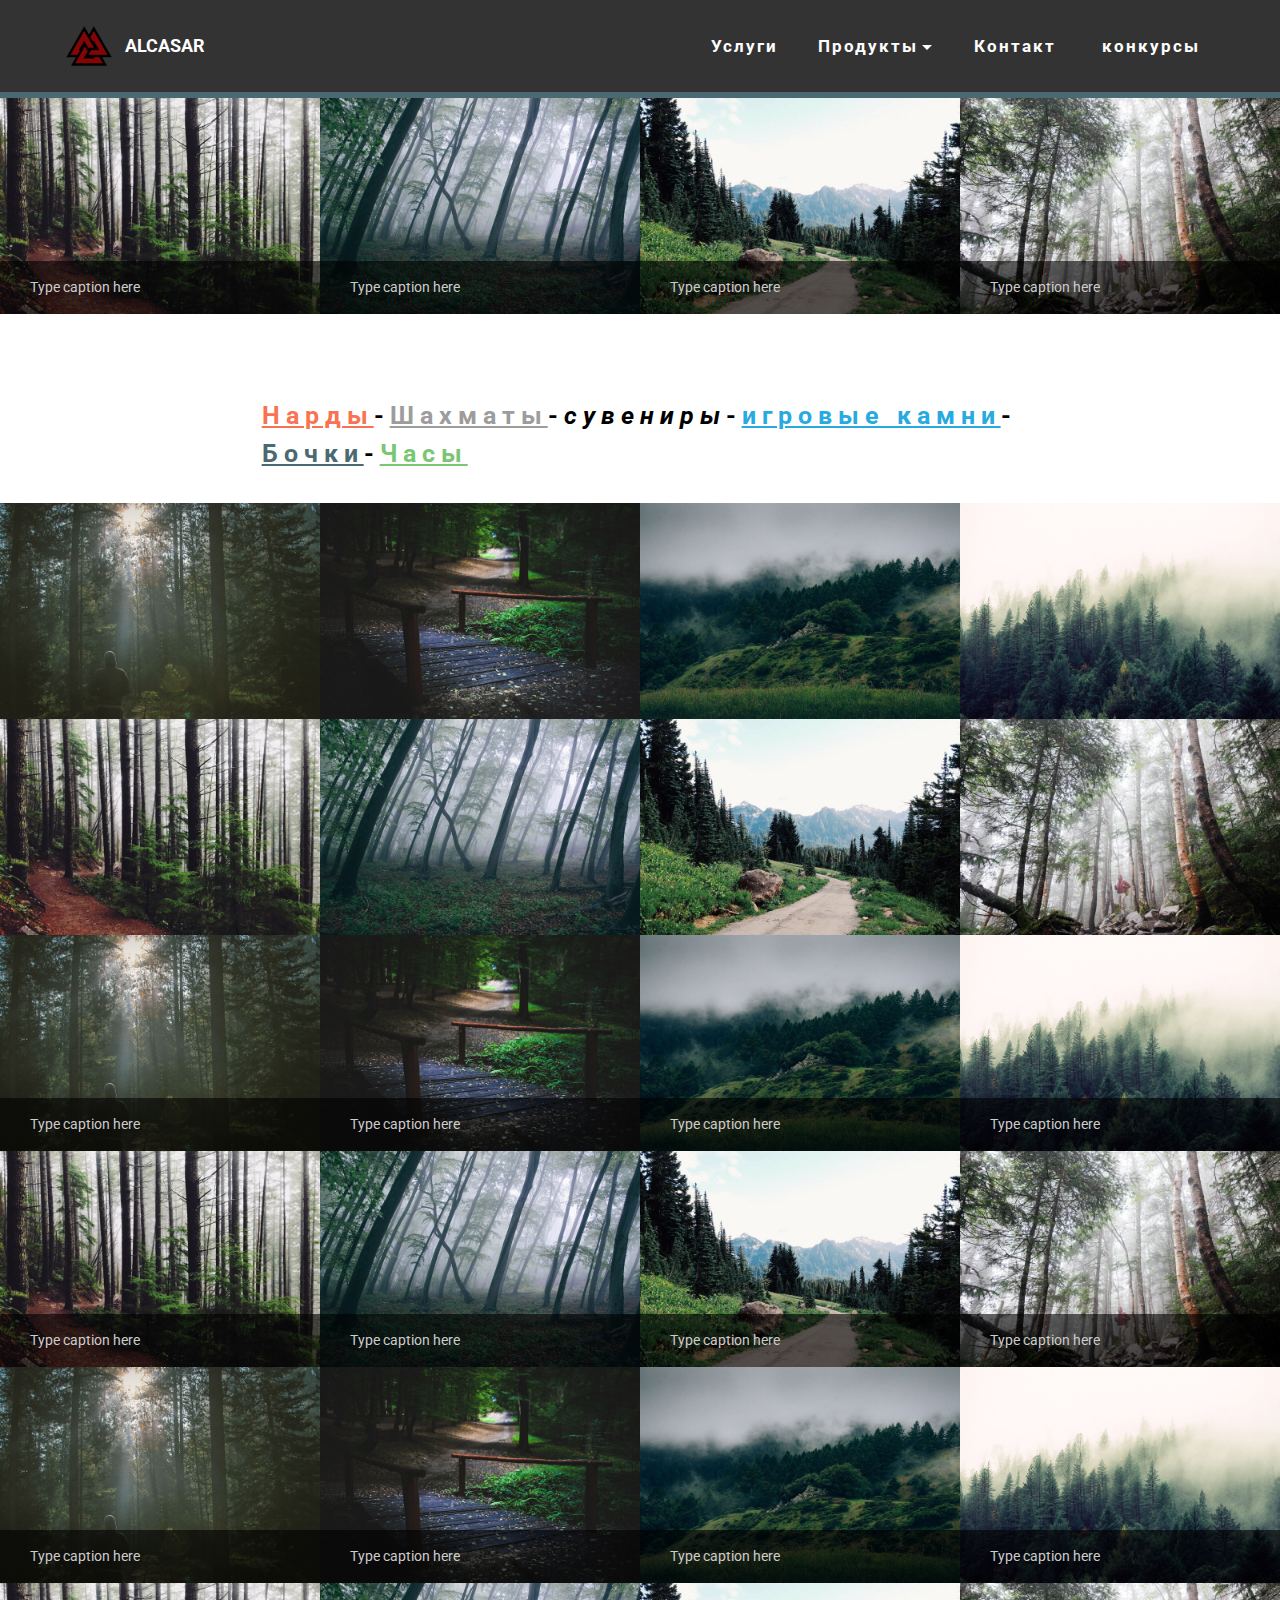
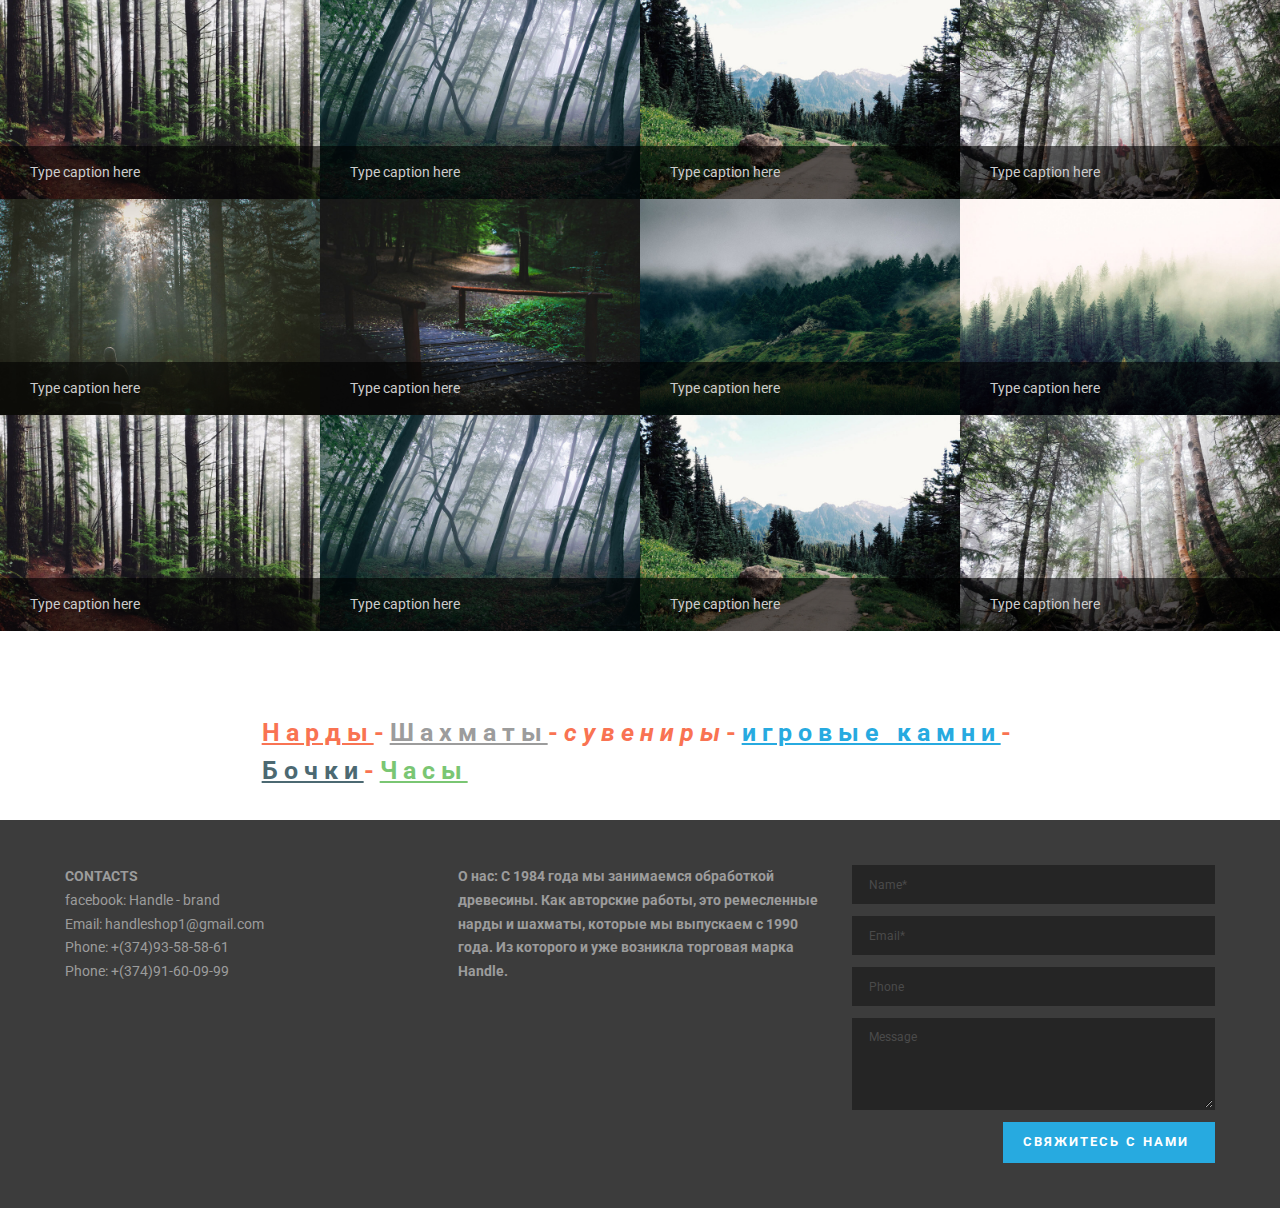
<file: page6.html>
<!DOCTYPE html>
<html >
<head>
  <!-- Site made with Mobirise Website Builder v4.8.2, https://mobirise.com -->
  <meta charset="UTF-8">
  <meta http-equiv="X-UA-Compatible" content="IE=edge">
  <meta name="generator" content="Mobirise v4.8.2, mobirise.com">
  <meta name="viewport" content="width=device-width, initial-scale=1, minimum-scale=1">
  <link rel="shortcut icon" href="assets/images/1170px-valknut-symbol-triquetra-alternate.svg-146x128.png" type="image/x-icon">
  <meta name="description" content="Site Maker Description">
  <title>сувениры</title>
  <link rel="stylesheet" href="https://fonts.googleapis.com/css?family=Roboto:700,400&subset=cyrillic,latin,greek,vietnamese">
  <link rel="stylesheet" href="assets/bootstrap/css/bootstrap.min.css">
  <link rel="stylesheet" href="assets/soundcloud-plugin/style.css">
  <link rel="stylesheet" href="assets/dropdown-menu/style.css">
  <link rel="stylesheet" href="assets/mobirise/css/style.css">
  <link rel="stylesheet" href="assets/mobirise-slider/style.css">
  <link rel="stylesheet" href="assets/mobirise-gallery/style.css">
  <link rel="stylesheet" href="assets/mobirise/css/mbr-additional.css" type="text/css">
  
  
  
</head>
<body>
  <section id="dropdown-menu-u" data-rv-view="1037">

    <nav class="navbar navbar-dropdown navbar-fixed-top">

        <div class="container">

            <div class="navbar-brand">
                <a href="index.html" class="navbar-logo"><img src="assets/images/1170px-valknut-symbol-triquetra-alternate.svg-146x128.png" alt="Mobirise"></a>
                <a class="text-white" href="index.html">ALCASAR</a>
            </div>

            <button class="navbar-toggler pull-xs-right hidden-md-up" type="button" data-toggle="collapse" data-target="#exCollapsingNavbar">
                <div class="hamburger-icon"></div>
            </button>

            <ul class="nav-dropdown collapse pull-xs-right navbar-toggleable-sm nav navbar-nav" id="exCollapsingNavbar"><li class="nav-item"><a class="nav-link link" href="page8.html">Услуги</a></li><li class="nav-item dropdown open"><a class="nav-link link dropdown-toggle" data-toggle="dropdown-submenu" href="https://mobirise.com/" aria-expanded="true">Продукты</a><div class="dropdown-menu"><a class="dropdown-item" href="page2.html">Нарды</a><a class="dropdown-item" href="page3.html">Шахматы</a><a class="dropdown-item" href="page4.html">Часы</a><a class="dropdown-item" href="page6.html">сувениры</a><a class="dropdown-item" href="page5.html">игровые камни</a><a class="dropdown-item" href="page7.html">Бочки</a><a class="dropdown-item" href="page10.html">купить разное</a></div></li><li class="nav-item"><a class="nav-link link" href="page9.html" aria-expanded="false">Контакт&nbsp;<br></a></li><li class="nav-item"><a class="nav-link link" href="page11.html" aria-expanded="false">конкурсы<br></a></li></ul>

        </div>

    </nav>

</section>

<section class="engine"><a href="https://mobiri.se/r">bootstrap template</a></section><section class="mbr-gallery mbr-section mbr-section--no-padding mbr-after-navbar" id="gallery1-2y" data-rv-view="911" style="background-color: rgb(76, 105, 114);">
    <!-- Gallery -->
    <div class=" mbr-gallery-layout-default">
        <div>
            <div class="row mbr-gallery-row no-gutter">

                <div class="col-lg-3 col-md-4 col-sm-6 col-xs-12 mbr-gallery-item">

                     <figcaption class="mbr-figure__caption mbr-figure__caption--std-grid">
                        <div class="mbr-caption-background"></div>
                        <small class="mbr-figure__caption-small">Type caption here</small>
                    </figcaption>

                    <a href="#lb-gallery1-2y" data-slide-to="0" data-toggle="modal">
                        <img src="assets/images/slide5-small.jpg" alt="" title="">
                        <span class="icon glyphicon glyphicon-zoom-in"></span>
                    </a>
                </div><div class="col-lg-3 col-md-4 col-sm-6 col-xs-12 mbr-gallery-item">

                     <figcaption class="mbr-figure__caption mbr-figure__caption--std-grid">
                        <div class="mbr-caption-background"></div>
                        <small class="mbr-figure__caption-small">Type caption here</small>
                    </figcaption>

                    <a href="#lb-gallery1-2y" data-slide-to="1" data-toggle="modal">
                        <img src="assets/images/slide6-small.jpg" alt="" title="">
                        <span class="icon glyphicon glyphicon-zoom-in"></span>
                    </a>
                </div><div class="col-lg-3 col-md-4 col-sm-6 col-xs-12 mbr-gallery-item">

                     <figcaption class="mbr-figure__caption mbr-figure__caption--std-grid">
                        <div class="mbr-caption-background"></div>
                        <small class="mbr-figure__caption-small">Type caption here</small>
                    </figcaption>

                    <a href="#lb-gallery1-2y" data-slide-to="2" data-toggle="modal">
                        <img src="assets/images/slide7-small.jpg" alt="" title="">
                        <span class="icon glyphicon glyphicon-zoom-in"></span>
                    </a>
                </div><div class="col-lg-3 col-md-4 col-sm-6 col-xs-12 mbr-gallery-item">

                     <figcaption class="mbr-figure__caption mbr-figure__caption--std-grid">
                        <div class="mbr-caption-background"></div>
                        <small class="mbr-figure__caption-small">Type caption here</small>
                    </figcaption>

                    <a href="#lb-gallery1-2y" data-slide-to="3" data-toggle="modal">
                        <img src="assets/images/slide8-small.jpg" alt="" title="">
                        <span class="icon glyphicon glyphicon-zoom-in"></span>
                    </a>
                </div>
            </div>
        </div>
        <div class="clearfix"></div>
    </div>

    <!-- Lightbox -->
    <div data-app-prevent-settings="" class="mbr-slider modal fade carousel slide" tabindex="-1" data-keyboard="true" data-interval="false" id="lb-gallery1-2y">
        <div class="modal-dialog">
            <div class="modal-content">
                <div class="modal-body">
                    <ol class="carousel-indicators">
                        <li data-app-prevent-settings="" data-target="#lb-gallery1-2y" class=" active" data-slide-to="0"></li><li data-app-prevent-settings="" data-target="#lb-gallery1-2y" data-slide-to="1"></li><li data-app-prevent-settings="" data-target="#lb-gallery1-2y" data-slide-to="2"></li><li data-app-prevent-settings="" data-target="#lb-gallery1-2y" data-slide-to="3"></li>
                    </ol>
                    <div class="carousel-inner">
                        <div class="item active">
                            <img src="assets/images/slide5.jpg" alt="" title="">
                        </div><div class="item">
                            <img src="assets/images/slide6.jpg" alt="" title="">
                        </div><div class="item">
                            <img src="assets/images/slide7.jpg" alt="" title="">
                        </div><div class="item">
                            <img src="assets/images/slide8.jpg" alt="" title="">
                        </div>
                    </div>
                    <a class="left carousel-control" role="button" data-slide="prev" href="#lb-gallery1-2y">
                        <span class="glyphicon glyphicon-menu-left" aria-hidden="true"></span>
                        <span class="sr-only">Previous</span>
                    </a>
                    <a class="right carousel-control" role="button" data-slide="next" href="#lb-gallery1-2y">
                        <span class="glyphicon glyphicon-menu-right" aria-hidden="true"></span>
                        <span class="sr-only">Next</span>
                    </a>

                    <a class="close" href="#" role="button" data-dismiss="modal">
                        <span class="glyphicon glyphicon-remove" aria-hidden="true"></span>
                        <span class="sr-only">Close</span>
                    </a>
                </div>
            </div>
        </div>
    </div>
</section>

<section class="mbr-section" id="header3-2s" data-rv-view="930">
    <div class="mbr-section__container mbr-section__container--first container">
        <div class="mbr-header mbr-header--wysiwyg row">
            <div class="col-sm-8 col-sm-offset-2">
                <h3 class="mbr-header__text"><a href="page2.html" class="text-danger">Нарды</a>-<a href="page3.html" class="text-gray">Шахматы</a>-<em>сувениры</em>-<a href="page5.html" class="text-info">игровые камни</a>-<a href="page7.html" class="text-primary">Бочки</a>-<a href="page4.html" class="text-success">Часы</a></h3>
                
            </div>
        </div>
    </div>
</section>

<section class="mbr-gallery mbr-section mbr-section--no-padding" id="gallery1-2z" data-rv-view="932" style="background-color: rgb(76, 105, 114);">
    <!-- Gallery -->
    <div class=" mbr-gallery-layout-default">
        <div>
            <div class="row mbr-gallery-row no-gutter">

                <div class="col-lg-3 col-md-4 col-sm-6 col-xs-12 mbr-gallery-item">

                     

                    <a href="#lb-gallery1-2z" data-slide-to="0" data-toggle="modal">
                        <img src="assets/images/slide1-small.jpg" alt="" title="">
                        <span class="icon glyphicon glyphicon-zoom-in"></span>
                    </a>
                </div><div class="col-lg-3 col-md-4 col-sm-6 col-xs-12 mbr-gallery-item">

                     

                    <a href="#lb-gallery1-2z" data-slide-to="1" data-toggle="modal">
                        <img src="assets/images/slide2-small.jpg" alt="" title="">
                        <span class="icon glyphicon glyphicon-zoom-in"></span>
                    </a>
                </div><div class="col-lg-3 col-md-4 col-sm-6 col-xs-12 mbr-gallery-item">

                     

                    <a href="#lb-gallery1-2z" data-slide-to="2" data-toggle="modal">
                        <img src="assets/images/slide3-small.jpg" alt="" title="">
                        <span class="icon glyphicon glyphicon-zoom-in"></span>
                    </a>
                </div><div class="col-lg-3 col-md-4 col-sm-6 col-xs-12 mbr-gallery-item">

                     

                    <a href="#lb-gallery1-2z" data-slide-to="3" data-toggle="modal">
                        <img src="assets/images/slide4-small.jpg" alt="" title="">
                        <span class="icon glyphicon glyphicon-zoom-in"></span>
                    </a>
                </div><div class="col-lg-3 col-md-4 col-sm-6 col-xs-12 mbr-gallery-item">

                     

                    <a href="#lb-gallery1-2z" data-slide-to="4" data-toggle="modal">
                        <img src="assets/images/slide5-small.jpg" alt="" title="">
                        <span class="icon glyphicon glyphicon-zoom-in"></span>
                    </a>
                </div><div class="col-lg-3 col-md-4 col-sm-6 col-xs-12 mbr-gallery-item">

                     

                    <a href="#lb-gallery1-2z" data-slide-to="5" data-toggle="modal">
                        <img src="assets/images/slide6-small.jpg" alt="" title="">
                        <span class="icon glyphicon glyphicon-zoom-in"></span>
                    </a>
                </div><div class="col-lg-3 col-md-4 col-sm-6 col-xs-12 mbr-gallery-item">

                     

                    <a href="#lb-gallery1-2z" data-slide-to="6" data-toggle="modal">
                        <img src="assets/images/slide7-small.jpg" alt="" title="">
                        <span class="icon glyphicon glyphicon-zoom-in"></span>
                    </a>
                </div><div class="col-lg-3 col-md-4 col-sm-6 col-xs-12 mbr-gallery-item">

                     

                    <a href="#lb-gallery1-2z" data-slide-to="7" data-toggle="modal">
                        <img src="assets/images/slide8-small.jpg" alt="" title="">
                        <span class="icon glyphicon glyphicon-zoom-in"></span>
                    </a>
                </div>
            </div>
        </div>
        <div class="clearfix"></div>
    </div>

    <!-- Lightbox -->
    <div data-app-prevent-settings="" class="mbr-slider modal fade carousel slide" tabindex="-1" data-keyboard="true" data-interval="false" id="lb-gallery1-2z">
        <div class="modal-dialog">
            <div class="modal-content">
                <div class="modal-body">
                    <ol class="carousel-indicators">
                        <li data-app-prevent-settings="" data-target="#lb-gallery1-2z" class=" active" data-slide-to="0"></li><li data-app-prevent-settings="" data-target="#lb-gallery1-2z" data-slide-to="1"></li><li data-app-prevent-settings="" data-target="#lb-gallery1-2z" data-slide-to="2"></li><li data-app-prevent-settings="" data-target="#lb-gallery1-2z" data-slide-to="3"></li><li data-app-prevent-settings="" data-target="#lb-gallery1-2z" data-slide-to="4"></li><li data-app-prevent-settings="" data-target="#lb-gallery1-2z" data-slide-to="5"></li><li data-app-prevent-settings="" data-target="#lb-gallery1-2z" data-slide-to="6"></li><li data-app-prevent-settings="" data-target="#lb-gallery1-2z" data-slide-to="7"></li>
                    </ol>
                    <div class="carousel-inner">
                        <div class="item active">
                            <img src="assets/images/slide1.jpg" alt="" title="">
                        </div><div class="item">
                            <img src="assets/images/slide2.jpg" alt="" title="">
                        </div><div class="item">
                            <img src="assets/images/slide3.jpg" alt="" title="">
                        </div><div class="item">
                            <img src="assets/images/slide4.jpg" alt="" title="">
                        </div><div class="item">
                            <img src="assets/images/slide5.jpg" alt="" title="">
                        </div><div class="item">
                            <img src="assets/images/slide6.jpg" alt="" title="">
                        </div><div class="item">
                            <img src="assets/images/slide7.jpg" alt="" title="">
                        </div><div class="item">
                            <img src="assets/images/slide8.jpg" alt="" title="">
                        </div>
                    </div>
                    <a class="left carousel-control" role="button" data-slide="prev" href="#lb-gallery1-2z">
                        <span class="glyphicon glyphicon-menu-left" aria-hidden="true"></span>
                        <span class="sr-only">Previous</span>
                    </a>
                    <a class="right carousel-control" role="button" data-slide="next" href="#lb-gallery1-2z">
                        <span class="glyphicon glyphicon-menu-right" aria-hidden="true"></span>
                        <span class="sr-only">Next</span>
                    </a>

                    <a class="close" href="#" role="button" data-dismiss="modal">
                        <span class="glyphicon glyphicon-remove" aria-hidden="true"></span>
                        <span class="sr-only">Close</span>
                    </a>
                </div>
            </div>
        </div>
    </div>
</section>

<section class="mbr-gallery mbr-section mbr-section--no-padding" id="gallery1-30" data-rv-view="967" style="background-color: rgb(76, 105, 114);">
    <!-- Gallery -->
    <div class=" mbr-gallery-layout-default">
        <div>
            <div class="row mbr-gallery-row no-gutter">

                <div class="col-lg-3 col-md-4 col-sm-6 col-xs-12 mbr-gallery-item">

                     <figcaption class="mbr-figure__caption mbr-figure__caption--std-grid">
                        <div class="mbr-caption-background"></div>
                        <small class="mbr-figure__caption-small">Type caption here</small>
                    </figcaption>

                    <a href="#lb-gallery1-30" data-slide-to="0" data-toggle="modal">
                        <img src="assets/images/slide1-small.jpg" alt="" title="">
                        <span class="icon glyphicon glyphicon-zoom-in"></span>
                    </a>
                </div><div class="col-lg-3 col-md-4 col-sm-6 col-xs-12 mbr-gallery-item">

                     <figcaption class="mbr-figure__caption mbr-figure__caption--std-grid">
                        <div class="mbr-caption-background"></div>
                        <small class="mbr-figure__caption-small">Type caption here</small>
                    </figcaption>

                    <a href="#lb-gallery1-30" data-slide-to="1" data-toggle="modal">
                        <img src="assets/images/slide2-small.jpg" alt="" title="">
                        <span class="icon glyphicon glyphicon-zoom-in"></span>
                    </a>
                </div><div class="col-lg-3 col-md-4 col-sm-6 col-xs-12 mbr-gallery-item">

                     <figcaption class="mbr-figure__caption mbr-figure__caption--std-grid">
                        <div class="mbr-caption-background"></div>
                        <small class="mbr-figure__caption-small">Type caption here</small>
                    </figcaption>

                    <a href="#lb-gallery1-30" data-slide-to="2" data-toggle="modal">
                        <img src="assets/images/slide3-small.jpg" alt="" title="">
                        <span class="icon glyphicon glyphicon-zoom-in"></span>
                    </a>
                </div><div class="col-lg-3 col-md-4 col-sm-6 col-xs-12 mbr-gallery-item">

                     <figcaption class="mbr-figure__caption mbr-figure__caption--std-grid">
                        <div class="mbr-caption-background"></div>
                        <small class="mbr-figure__caption-small">Type caption here</small>
                    </figcaption>

                    <a href="#lb-gallery1-30" data-slide-to="3" data-toggle="modal">
                        <img src="assets/images/slide4-small.jpg" alt="" title="">
                        <span class="icon glyphicon glyphicon-zoom-in"></span>
                    </a>
                </div><div class="col-lg-3 col-md-4 col-sm-6 col-xs-12 mbr-gallery-item">

                     <figcaption class="mbr-figure__caption mbr-figure__caption--std-grid">
                        <div class="mbr-caption-background"></div>
                        <small class="mbr-figure__caption-small">Type caption here</small>
                    </figcaption>

                    <a href="#lb-gallery1-30" data-slide-to="4" data-toggle="modal">
                        <img src="assets/images/slide5-small.jpg" alt="" title="">
                        <span class="icon glyphicon glyphicon-zoom-in"></span>
                    </a>
                </div><div class="col-lg-3 col-md-4 col-sm-6 col-xs-12 mbr-gallery-item">

                     <figcaption class="mbr-figure__caption mbr-figure__caption--std-grid">
                        <div class="mbr-caption-background"></div>
                        <small class="mbr-figure__caption-small">Type caption here</small>
                    </figcaption>

                    <a href="#lb-gallery1-30" data-slide-to="5" data-toggle="modal">
                        <img src="assets/images/slide6-small.jpg" alt="" title="">
                        <span class="icon glyphicon glyphicon-zoom-in"></span>
                    </a>
                </div><div class="col-lg-3 col-md-4 col-sm-6 col-xs-12 mbr-gallery-item">

                     <figcaption class="mbr-figure__caption mbr-figure__caption--std-grid">
                        <div class="mbr-caption-background"></div>
                        <small class="mbr-figure__caption-small">Type caption here</small>
                    </figcaption>

                    <a href="#lb-gallery1-30" data-slide-to="6" data-toggle="modal">
                        <img src="assets/images/slide7-small.jpg" alt="" title="">
                        <span class="icon glyphicon glyphicon-zoom-in"></span>
                    </a>
                </div><div class="col-lg-3 col-md-4 col-sm-6 col-xs-12 mbr-gallery-item">

                     <figcaption class="mbr-figure__caption mbr-figure__caption--std-grid">
                        <div class="mbr-caption-background"></div>
                        <small class="mbr-figure__caption-small">Type caption here</small>
                    </figcaption>

                    <a href="#lb-gallery1-30" data-slide-to="7" data-toggle="modal">
                        <img src="assets/images/slide8-small.jpg" alt="" title="">
                        <span class="icon glyphicon glyphicon-zoom-in"></span>
                    </a>
                </div>
            </div>
        </div>
        <div class="clearfix"></div>
    </div>

    <!-- Lightbox -->
    <div data-app-prevent-settings="" class="mbr-slider modal fade carousel slide" tabindex="-1" data-keyboard="true" data-interval="false" id="lb-gallery1-30">
        <div class="modal-dialog">
            <div class="modal-content">
                <div class="modal-body">
                    <ol class="carousel-indicators">
                        <li data-app-prevent-settings="" data-target="#lb-gallery1-30" class=" active" data-slide-to="0"></li><li data-app-prevent-settings="" data-target="#lb-gallery1-30" data-slide-to="1"></li><li data-app-prevent-settings="" data-target="#lb-gallery1-30" data-slide-to="2"></li><li data-app-prevent-settings="" data-target="#lb-gallery1-30" data-slide-to="3"></li><li data-app-prevent-settings="" data-target="#lb-gallery1-30" data-slide-to="4"></li><li data-app-prevent-settings="" data-target="#lb-gallery1-30" data-slide-to="5"></li><li data-app-prevent-settings="" data-target="#lb-gallery1-30" data-slide-to="6"></li><li data-app-prevent-settings="" data-target="#lb-gallery1-30" data-slide-to="7"></li>
                    </ol>
                    <div class="carousel-inner">
                        <div class="item active">
                            <img src="assets/images/slide1.jpg" alt="" title="">
                        </div><div class="item">
                            <img src="assets/images/slide2.jpg" alt="" title="">
                        </div><div class="item">
                            <img src="assets/images/slide3.jpg" alt="" title="">
                        </div><div class="item">
                            <img src="assets/images/slide4.jpg" alt="" title="">
                        </div><div class="item">
                            <img src="assets/images/slide5.jpg" alt="" title="">
                        </div><div class="item">
                            <img src="assets/images/slide6.jpg" alt="" title="">
                        </div><div class="item">
                            <img src="assets/images/slide7.jpg" alt="" title="">
                        </div><div class="item">
                            <img src="assets/images/slide8.jpg" alt="" title="">
                        </div>
                    </div>
                    <a class="left carousel-control" role="button" data-slide="prev" href="#lb-gallery1-30">
                        <span class="glyphicon glyphicon-menu-left" aria-hidden="true"></span>
                        <span class="sr-only">Previous</span>
                    </a>
                    <a class="right carousel-control" role="button" data-slide="next" href="#lb-gallery1-30">
                        <span class="glyphicon glyphicon-menu-right" aria-hidden="true"></span>
                        <span class="sr-only">Next</span>
                    </a>

                    <a class="close" href="#" role="button" data-dismiss="modal">
                        <span class="glyphicon glyphicon-remove" aria-hidden="true"></span>
                        <span class="sr-only">Close</span>
                    </a>
                </div>
            </div>
        </div>
    </div>
</section>

<section class="mbr-gallery mbr-section mbr-section--no-padding" id="gallery1-2x" data-rv-view="1002" style="background-color: rgb(76, 105, 114);">
    <!-- Gallery -->
    <div class=" mbr-gallery-layout-default">
        <div>
            <div class="row mbr-gallery-row no-gutter">

                <div class="col-lg-3 col-md-4 col-sm-6 col-xs-12 mbr-gallery-item">

                     <figcaption class="mbr-figure__caption mbr-figure__caption--std-grid">
                        <div class="mbr-caption-background"></div>
                        <small class="mbr-figure__caption-small">Type caption here</small>
                    </figcaption>

                    <a href="#lb-gallery1-2x" data-slide-to="0" data-toggle="modal">
                        <img src="assets/images/slide1-small.jpg" alt="" title="">
                        <span class="icon glyphicon glyphicon-zoom-in"></span>
                    </a>
                </div><div class="col-lg-3 col-md-4 col-sm-6 col-xs-12 mbr-gallery-item">

                     <figcaption class="mbr-figure__caption mbr-figure__caption--std-grid">
                        <div class="mbr-caption-background"></div>
                        <small class="mbr-figure__caption-small">Type caption here</small>
                    </figcaption>

                    <a href="#lb-gallery1-2x" data-slide-to="1" data-toggle="modal">
                        <img src="assets/images/slide2-small.jpg" alt="" title="">
                        <span class="icon glyphicon glyphicon-zoom-in"></span>
                    </a>
                </div><div class="col-lg-3 col-md-4 col-sm-6 col-xs-12 mbr-gallery-item">

                     <figcaption class="mbr-figure__caption mbr-figure__caption--std-grid">
                        <div class="mbr-caption-background"></div>
                        <small class="mbr-figure__caption-small">Type caption here</small>
                    </figcaption>

                    <a href="#lb-gallery1-2x" data-slide-to="2" data-toggle="modal">
                        <img src="assets/images/slide3-small.jpg" alt="" title="">
                        <span class="icon glyphicon glyphicon-zoom-in"></span>
                    </a>
                </div><div class="col-lg-3 col-md-4 col-sm-6 col-xs-12 mbr-gallery-item">

                     <figcaption class="mbr-figure__caption mbr-figure__caption--std-grid">
                        <div class="mbr-caption-background"></div>
                        <small class="mbr-figure__caption-small">Type caption here</small>
                    </figcaption>

                    <a href="#lb-gallery1-2x" data-slide-to="3" data-toggle="modal">
                        <img src="assets/images/slide4-small.jpg" alt="" title="">
                        <span class="icon glyphicon glyphicon-zoom-in"></span>
                    </a>
                </div><div class="col-lg-3 col-md-4 col-sm-6 col-xs-12 mbr-gallery-item">

                     <figcaption class="mbr-figure__caption mbr-figure__caption--std-grid">
                        <div class="mbr-caption-background"></div>
                        <small class="mbr-figure__caption-small">Type caption here</small>
                    </figcaption>

                    <a href="#lb-gallery1-2x" data-slide-to="4" data-toggle="modal">
                        <img src="assets/images/slide5-small.jpg" alt="" title="">
                        <span class="icon glyphicon glyphicon-zoom-in"></span>
                    </a>
                </div><div class="col-lg-3 col-md-4 col-sm-6 col-xs-12 mbr-gallery-item">

                     <figcaption class="mbr-figure__caption mbr-figure__caption--std-grid">
                        <div class="mbr-caption-background"></div>
                        <small class="mbr-figure__caption-small">Type caption here</small>
                    </figcaption>

                    <a href="#lb-gallery1-2x" data-slide-to="5" data-toggle="modal">
                        <img src="assets/images/slide6-small.jpg" alt="" title="">
                        <span class="icon glyphicon glyphicon-zoom-in"></span>
                    </a>
                </div><div class="col-lg-3 col-md-4 col-sm-6 col-xs-12 mbr-gallery-item">

                     <figcaption class="mbr-figure__caption mbr-figure__caption--std-grid">
                        <div class="mbr-caption-background"></div>
                        <small class="mbr-figure__caption-small">Type caption here</small>
                    </figcaption>

                    <a href="#lb-gallery1-2x" data-slide-to="6" data-toggle="modal">
                        <img src="assets/images/slide7-small.jpg" alt="" title="">
                        <span class="icon glyphicon glyphicon-zoom-in"></span>
                    </a>
                </div><div class="col-lg-3 col-md-4 col-sm-6 col-xs-12 mbr-gallery-item">

                     <figcaption class="mbr-figure__caption mbr-figure__caption--std-grid">
                        <div class="mbr-caption-background"></div>
                        <small class="mbr-figure__caption-small">Type caption here</small>
                    </figcaption>

                    <a href="#lb-gallery1-2x" data-slide-to="7" data-toggle="modal">
                        <img src="assets/images/slide8-small.jpg" alt="" title="">
                        <span class="icon glyphicon glyphicon-zoom-in"></span>
                    </a>
                </div>
            </div>
        </div>
        <div class="clearfix"></div>
    </div>

    <!-- Lightbox -->
    <div data-app-prevent-settings="" class="mbr-slider modal fade carousel slide" tabindex="-1" data-keyboard="true" data-interval="false" id="lb-gallery1-2x">
        <div class="modal-dialog">
            <div class="modal-content">
                <div class="modal-body">
                    <ol class="carousel-indicators">
                        <li data-app-prevent-settings="" data-target="#lb-gallery1-2x" class=" active" data-slide-to="0"></li><li data-app-prevent-settings="" data-target="#lb-gallery1-2x" data-slide-to="1"></li><li data-app-prevent-settings="" data-target="#lb-gallery1-2x" data-slide-to="2"></li><li data-app-prevent-settings="" data-target="#lb-gallery1-2x" data-slide-to="3"></li><li data-app-prevent-settings="" data-target="#lb-gallery1-2x" data-slide-to="4"></li><li data-app-prevent-settings="" data-target="#lb-gallery1-2x" data-slide-to="5"></li><li data-app-prevent-settings="" data-target="#lb-gallery1-2x" data-slide-to="6"></li><li data-app-prevent-settings="" data-target="#lb-gallery1-2x" data-slide-to="7"></li>
                    </ol>
                    <div class="carousel-inner">
                        <div class="item active">
                            <img src="assets/images/slide1.jpg" alt="" title="">
                        </div><div class="item">
                            <img src="assets/images/slide2.jpg" alt="" title="">
                        </div><div class="item">
                            <img src="assets/images/slide3.jpg" alt="" title="">
                        </div><div class="item">
                            <img src="assets/images/slide4.jpg" alt="" title="">
                        </div><div class="item">
                            <img src="assets/images/slide5.jpg" alt="" title="">
                        </div><div class="item">
                            <img src="assets/images/slide6.jpg" alt="" title="">
                        </div><div class="item">
                            <img src="assets/images/slide7.jpg" alt="" title="">
                        </div><div class="item">
                            <img src="assets/images/slide8.jpg" alt="" title="">
                        </div>
                    </div>
                    <a class="left carousel-control" role="button" data-slide="prev" href="#lb-gallery1-2x">
                        <span class="glyphicon glyphicon-menu-left" aria-hidden="true"></span>
                        <span class="sr-only">Previous</span>
                    </a>
                    <a class="right carousel-control" role="button" data-slide="next" href="#lb-gallery1-2x">
                        <span class="glyphicon glyphicon-menu-right" aria-hidden="true"></span>
                        <span class="sr-only">Next</span>
                    </a>

                    <a class="close" href="#" role="button" data-dismiss="modal">
                        <span class="glyphicon glyphicon-remove" aria-hidden="true"></span>
                        <span class="sr-only">Close</span>
                    </a>
                </div>
            </div>
        </div>
    </div>
</section>

<section class="mbr-gallery mbr-section mbr-section--no-padding" id="gallery1-2w" data-rv-view="1039" style="background-color: rgb(76, 105, 114);">
    <!-- Gallery -->
    <div class=" mbr-gallery-layout-default">
        <div>
            <div class="row mbr-gallery-row no-gutter">

                <div class="col-lg-3 col-md-4 col-sm-6 col-xs-12 mbr-gallery-item">

                     <figcaption class="mbr-figure__caption mbr-figure__caption--std-grid">
                        <div class="mbr-caption-background"></div>
                        <small class="mbr-figure__caption-small">Type caption here</small>
                    </figcaption>

                    <a href="#lb-gallery1-2w" data-slide-to="0" data-toggle="modal">
                        <img src="assets/images/slide1-small.jpg" alt="" title="">
                        <span class="icon glyphicon glyphicon-zoom-in"></span>
                    </a>
                </div><div class="col-lg-3 col-md-4 col-sm-6 col-xs-12 mbr-gallery-item">

                     <figcaption class="mbr-figure__caption mbr-figure__caption--std-grid">
                        <div class="mbr-caption-background"></div>
                        <small class="mbr-figure__caption-small">Type caption here</small>
                    </figcaption>

                    <a href="#lb-gallery1-2w" data-slide-to="1" data-toggle="modal">
                        <img src="assets/images/slide2-small.jpg" alt="" title="">
                        <span class="icon glyphicon glyphicon-zoom-in"></span>
                    </a>
                </div><div class="col-lg-3 col-md-4 col-sm-6 col-xs-12 mbr-gallery-item">

                     <figcaption class="mbr-figure__caption mbr-figure__caption--std-grid">
                        <div class="mbr-caption-background"></div>
                        <small class="mbr-figure__caption-small">Type caption here</small>
                    </figcaption>

                    <a href="#lb-gallery1-2w" data-slide-to="2" data-toggle="modal">
                        <img src="assets/images/slide3-small.jpg" alt="" title="">
                        <span class="icon glyphicon glyphicon-zoom-in"></span>
                    </a>
                </div><div class="col-lg-3 col-md-4 col-sm-6 col-xs-12 mbr-gallery-item">

                     <figcaption class="mbr-figure__caption mbr-figure__caption--std-grid">
                        <div class="mbr-caption-background"></div>
                        <small class="mbr-figure__caption-small">Type caption here</small>
                    </figcaption>

                    <a href="#lb-gallery1-2w" data-slide-to="3" data-toggle="modal">
                        <img src="assets/images/slide4-small.jpg" alt="" title="">
                        <span class="icon glyphicon glyphicon-zoom-in"></span>
                    </a>
                </div><div class="col-lg-3 col-md-4 col-sm-6 col-xs-12 mbr-gallery-item">

                     <figcaption class="mbr-figure__caption mbr-figure__caption--std-grid">
                        <div class="mbr-caption-background"></div>
                        <small class="mbr-figure__caption-small">Type caption here</small>
                    </figcaption>

                    <a href="#lb-gallery1-2w" data-slide-to="4" data-toggle="modal">
                        <img src="assets/images/slide5-small.jpg" alt="" title="">
                        <span class="icon glyphicon glyphicon-zoom-in"></span>
                    </a>
                </div><div class="col-lg-3 col-md-4 col-sm-6 col-xs-12 mbr-gallery-item">

                     <figcaption class="mbr-figure__caption mbr-figure__caption--std-grid">
                        <div class="mbr-caption-background"></div>
                        <small class="mbr-figure__caption-small">Type caption here</small>
                    </figcaption>

                    <a href="#lb-gallery1-2w" data-slide-to="5" data-toggle="modal">
                        <img src="assets/images/slide6-small.jpg" alt="" title="">
                        <span class="icon glyphicon glyphicon-zoom-in"></span>
                    </a>
                </div><div class="col-lg-3 col-md-4 col-sm-6 col-xs-12 mbr-gallery-item">

                     <figcaption class="mbr-figure__caption mbr-figure__caption--std-grid">
                        <div class="mbr-caption-background"></div>
                        <small class="mbr-figure__caption-small">Type caption here</small>
                    </figcaption>

                    <a href="#lb-gallery1-2w" data-slide-to="6" data-toggle="modal">
                        <img src="assets/images/slide7-small.jpg" alt="" title="">
                        <span class="icon glyphicon glyphicon-zoom-in"></span>
                    </a>
                </div><div class="col-lg-3 col-md-4 col-sm-6 col-xs-12 mbr-gallery-item">

                     <figcaption class="mbr-figure__caption mbr-figure__caption--std-grid">
                        <div class="mbr-caption-background"></div>
                        <small class="mbr-figure__caption-small">Type caption here</small>
                    </figcaption>

                    <a href="#lb-gallery1-2w" data-slide-to="7" data-toggle="modal">
                        <img src="assets/images/slide8-small.jpg" alt="" title="">
                        <span class="icon glyphicon glyphicon-zoom-in"></span>
                    </a>
                </div>
            </div>
        </div>
        <div class="clearfix"></div>
    </div>

    <!-- Lightbox -->
    <div data-app-prevent-settings="" class="mbr-slider modal fade carousel slide" tabindex="-1" data-keyboard="true" data-interval="false" id="lb-gallery1-2w">
        <div class="modal-dialog">
            <div class="modal-content">
                <div class="modal-body">
                    <ol class="carousel-indicators">
                        <li data-app-prevent-settings="" data-target="#lb-gallery1-2w" class=" active" data-slide-to="0"></li><li data-app-prevent-settings="" data-target="#lb-gallery1-2w" data-slide-to="1"></li><li data-app-prevent-settings="" data-target="#lb-gallery1-2w" data-slide-to="2"></li><li data-app-prevent-settings="" data-target="#lb-gallery1-2w" data-slide-to="3"></li><li data-app-prevent-settings="" data-target="#lb-gallery1-2w" data-slide-to="4"></li><li data-app-prevent-settings="" data-target="#lb-gallery1-2w" data-slide-to="5"></li><li data-app-prevent-settings="" data-target="#lb-gallery1-2w" data-slide-to="6"></li><li data-app-prevent-settings="" data-target="#lb-gallery1-2w" data-slide-to="7"></li>
                    </ol>
                    <div class="carousel-inner">
                        <div class="item active">
                            <img src="assets/images/slide1.jpg" alt="" title="">
                        </div><div class="item">
                            <img src="assets/images/slide2.jpg" alt="" title="">
                        </div><div class="item">
                            <img src="assets/images/slide3.jpg" alt="" title="">
                        </div><div class="item">
                            <img src="assets/images/slide4.jpg" alt="" title="">
                        </div><div class="item">
                            <img src="assets/images/slide5.jpg" alt="" title="">
                        </div><div class="item">
                            <img src="assets/images/slide6.jpg" alt="" title="">
                        </div><div class="item">
                            <img src="assets/images/slide7.jpg" alt="" title="">
                        </div><div class="item">
                            <img src="assets/images/slide8.jpg" alt="" title="">
                        </div>
                    </div>
                    <a class="left carousel-control" role="button" data-slide="prev" href="#lb-gallery1-2w">
                        <span class="glyphicon glyphicon-menu-left" aria-hidden="true"></span>
                        <span class="sr-only">Previous</span>
                    </a>
                    <a class="right carousel-control" role="button" data-slide="next" href="#lb-gallery1-2w">
                        <span class="glyphicon glyphicon-menu-right" aria-hidden="true"></span>
                        <span class="sr-only">Next</span>
                    </a>

                    <a class="close" href="#" role="button" data-dismiss="modal">
                        <span class="glyphicon glyphicon-remove" aria-hidden="true"></span>
                        <span class="sr-only">Close</span>
                    </a>
                </div>
            </div>
        </div>
    </div>
</section>

<section class="mbr-section" id="header3-31" data-rv-view="1074">
    <div class="mbr-section__container mbr-section__container--first container">
        <div class="mbr-header mbr-header--wysiwyg row">
            <div class="col-sm-8 col-sm-offset-2">
                <h3 class="mbr-header__text"><a href="page2.html" class="text-danger">Нарды</a>-<a href="page3.html" class="text-gray">Шахматы</a>-<em>сувениры</em>-<a href="page5.html" class="text-info">игровые камни</a>-<a href="page7.html" class="text-primary">Бочки</a>-<a href="page4.html" class="text-success">Часы</a></h3>
                
            </div>
        </div>
    </div>
</section>

<section class="mbr-section mbr-section--relative mbr-section--fixed-size" id="contacts3-v" data-rv-view="1076" style="background-color: rgb(60, 60, 60);">
    
    <div class="mbr-section__container container">
        <div class="mbr-contacts mbr-contacts--wysiwyg row" style="padding-top: 45px; padding-bottom: 45px;">
            <div class="col-sm-8">
                <div class="row">
                    <div class="col-sm-6">
                        <p class="mbr-contacts__text"><strong>CONTACTS</strong><br>facebook: Handle - brand<br>
Email: handleshop1@gmail.com
<br>Phone: +(374)93-58-58-61<br>
Phone: +(374)91-60-09-99<br><br></p>
                    </div>
                    <div class="col-sm-6"><p class="mbr-contacts__text"><strong>О нас: С 1984 года мы занимаемся обработкой древесины. Как авторские работы, это ремесленные нарды и шахматы, которые мы выпускаем с 1990 года. Из которого и уже возникла торговая марка Handle.</strong></p></div>
                </div>
            </div>
            <div class="mbr-contacts__column col-sm-4" data-form-type="formoid">
                <div data-form-alert="true">
                    <div class="hide" data-form-alert-success="true">Спасибо, что заполнили форму!</div>
                </div>
                <form action="https://mobirise.com/" method="post" data-form-title="MESSAGE">
                    <input type="hidden" value="Uw8r5XiHwE6OnsUnmSzBL1kcq+dgI7VfDYiW9hykNVKgEAJfHfRgWTV/Cm2raGWdDsg3FaGRIwzWE8uNpEqK8iV4rpseiD3f13cs749070YE6TltETUTbT90mdDrafhe" data-form-email="true">
                    <div class="form-group">
                        <input type="text" class="form-control input-sm input-inverse" name="name" required="" placeholder="Name*" data-form-field="Name">
                    </div>
                    <div class="form-group">
                        <input type="email" class="form-control input-sm input-inverse" name="email" required="" placeholder="Email*" data-form-field="Email">
                    </div>
                    <div class="form-group">
                        <input type="tel" class="form-control input-sm input-inverse" name="phone" placeholder="Phone" data-form-field="Phone">
                    </div>
                    <div class="form-group">
                        <textarea class="form-control input-sm input-inverse" name="message" rows="4" placeholder="Message" data-form-field="Message"></textarea>
                    </div>
                    <div class="mbr-buttons mbr-buttons--right btn-inverse"><button type="submit" class="mbr-buttons__btn btn btn-info">СВЯЖИТЕСЬ С НАМИ&nbsp;<br></button></div>
                </form>
            </div>
        </div>
    </div>
</section>


  <script src="assets/web/assets/jquery/jquery.min.js"></script>
  <script src="assets/bootstrap/js/bootstrap.min.js"></script>
  <script src="assets/smooth-scroll/smooth-scroll.js"></script>
  <script src="assets/masonry/masonry.pkgd.min.js"></script>
  <script src="assets/imagesloaded/imagesloaded.pkgd.min.js"></script>
  <!--[if lte IE 9]>
    <script src="assets/jquery-placeholder/jquery.placeholder.min.js"></script>
  <![endif]-->
  <script src="assets/bootstrap-carousel-swipe/bootstrap-carousel-swipe.js"></script>
  <script src="assets/dropdown-menu/script.js"></script>
  <script src="assets/mobirise/js/script.js"></script>
  <script src="assets/mobirise-gallery/script.js"></script>
  <script src="assets/formoid/formoid.min.js"></script>
  
  
</body>
</html>
</file>
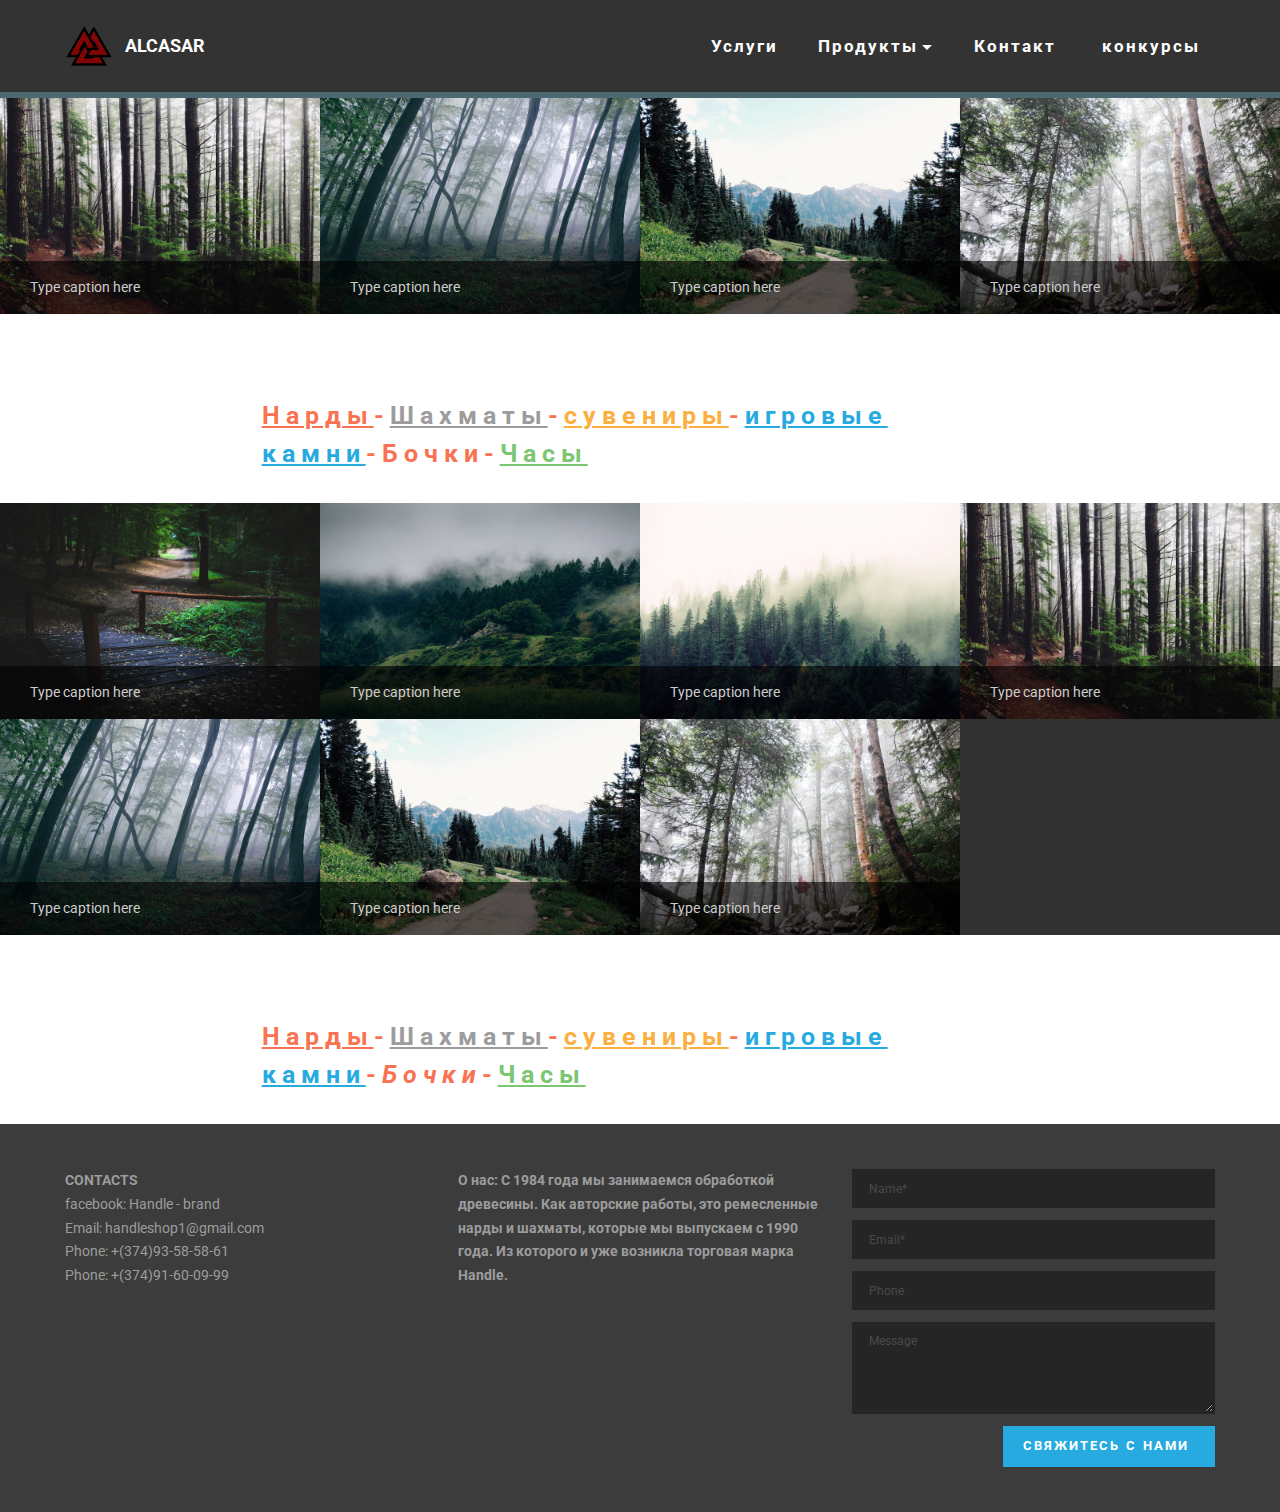
<file: page7.html>
<!DOCTYPE html>
<html >
<head>
  <!-- Site made with Mobirise Website Builder v4.8.2, https://mobirise.com -->
  <meta charset="UTF-8">
  <meta http-equiv="X-UA-Compatible" content="IE=edge">
  <meta name="generator" content="Mobirise v4.8.2, mobirise.com">
  <meta name="viewport" content="width=device-width, initial-scale=1, minimum-scale=1">
  <link rel="shortcut icon" href="assets/images/1170px-valknut-symbol-triquetra-alternate.svg-146x128.png" type="image/x-icon">
  <meta name="description" content="Web Site Creator Description">
  <title>Бочки</title>
  <link rel="stylesheet" href="https://fonts.googleapis.com/css?family=Roboto:700,400&subset=cyrillic,latin,greek,vietnamese">
  <link rel="stylesheet" href="assets/bootstrap/css/bootstrap.min.css">
  <link rel="stylesheet" href="assets/soundcloud-plugin/style.css">
  <link rel="stylesheet" href="assets/dropdown-menu/style.css">
  <link rel="stylesheet" href="assets/mobirise/css/style.css">
  <link rel="stylesheet" href="assets/mobirise-slider/style.css">
  <link rel="stylesheet" href="assets/mobirise-gallery/style.css">
  <link rel="stylesheet" href="assets/mobirise/css/mbr-additional.css" type="text/css">
  
  
  
</head>
<body>
  <section id="dropdown-menu-w" data-rv-view="1085">

    <nav class="navbar navbar-dropdown navbar-fixed-top">

        <div class="container">

            <div class="navbar-brand">
                <a href="index.html" class="navbar-logo"><img src="assets/images/1170px-valknut-symbol-triquetra-alternate.svg-146x128.png" alt="Mobirise"></a>
                <a class="text-white" href="index.html">ALCASAR</a>
            </div>

            <button class="navbar-toggler pull-xs-right hidden-md-up" type="button" data-toggle="collapse" data-target="#exCollapsingNavbar">
                <div class="hamburger-icon"></div>
            </button>

            <ul class="nav-dropdown collapse pull-xs-right navbar-toggleable-sm nav navbar-nav" id="exCollapsingNavbar"><li class="nav-item"><a class="nav-link link" href="page8.html">Услуги</a></li><li class="nav-item dropdown open"><a class="nav-link link dropdown-toggle" data-toggle="dropdown-submenu" href="https://mobirise.com/" aria-expanded="true">Продукты</a><div class="dropdown-menu"><a class="dropdown-item" href="page2.html">Нарды</a><a class="dropdown-item" href="page3.html">Шахматы</a><a class="dropdown-item" href="page4.html">Часы</a><a class="dropdown-item" href="page6.html">сувениры</a><a class="dropdown-item" href="page5.html">игровые камни</a><a class="dropdown-item" href="page7.html">Бочки</a><a class="dropdown-item" href="page10.html">купить разное</a></div></li><li class="nav-item"><a class="nav-link link" href="page9.html" aria-expanded="false">Контакт&nbsp;<br></a></li><li class="nav-item"><a class="nav-link link" href="page11.html" aria-expanded="false">конкурсы<br></a></li></ul>

        </div>

    </nav>

</section>

<section class="engine"><a href="https://mobiri.se/x">css templates</a></section><section class="mbr-gallery mbr-section mbr-section--no-padding mbr-after-navbar" id="gallery1-38" data-rv-view="1087" style="background-color: rgb(76, 105, 114);">
    <!-- Gallery -->
    <div class=" mbr-gallery-layout-default">
        <div>
            <div class="row mbr-gallery-row no-gutter">

                <div class="col-lg-3 col-md-4 col-sm-6 col-xs-12 mbr-gallery-item">

                     <figcaption class="mbr-figure__caption mbr-figure__caption--std-grid">
                        <div class="mbr-caption-background"></div>
                        <small class="mbr-figure__caption-small">Type caption here</small>
                    </figcaption>

                    <a href="#lb-gallery1-38" data-slide-to="0" data-toggle="modal">
                        <img src="assets/images/slide5-small.jpg" alt="" title="">
                        <span class="icon glyphicon glyphicon-zoom-in"></span>
                    </a>
                </div><div class="col-lg-3 col-md-4 col-sm-6 col-xs-12 mbr-gallery-item">

                     <figcaption class="mbr-figure__caption mbr-figure__caption--std-grid">
                        <div class="mbr-caption-background"></div>
                        <small class="mbr-figure__caption-small">Type caption here</small>
                    </figcaption>

                    <a href="#lb-gallery1-38" data-slide-to="1" data-toggle="modal">
                        <img src="assets/images/slide6-small.jpg" alt="" title="">
                        <span class="icon glyphicon glyphicon-zoom-in"></span>
                    </a>
                </div><div class="col-lg-3 col-md-4 col-sm-6 col-xs-12 mbr-gallery-item">

                     <figcaption class="mbr-figure__caption mbr-figure__caption--std-grid">
                        <div class="mbr-caption-background"></div>
                        <small class="mbr-figure__caption-small">Type caption here</small>
                    </figcaption>

                    <a href="#lb-gallery1-38" data-slide-to="2" data-toggle="modal">
                        <img src="assets/images/slide7-small.jpg" alt="" title="">
                        <span class="icon glyphicon glyphicon-zoom-in"></span>
                    </a>
                </div><div class="col-lg-3 col-md-4 col-sm-6 col-xs-12 mbr-gallery-item">

                     <figcaption class="mbr-figure__caption mbr-figure__caption--std-grid">
                        <div class="mbr-caption-background"></div>
                        <small class="mbr-figure__caption-small">Type caption here</small>
                    </figcaption>

                    <a href="#lb-gallery1-38" data-slide-to="3" data-toggle="modal">
                        <img src="assets/images/slide8-small.jpg" alt="" title="">
                        <span class="icon glyphicon glyphicon-zoom-in"></span>
                    </a>
                </div>
            </div>
        </div>
        <div class="clearfix"></div>
    </div>

    <!-- Lightbox -->
    <div data-app-prevent-settings="" class="mbr-slider modal fade carousel slide" tabindex="-1" data-keyboard="true" data-interval="false" id="lb-gallery1-38">
        <div class="modal-dialog">
            <div class="modal-content">
                <div class="modal-body">
                    <ol class="carousel-indicators">
                        <li data-app-prevent-settings="" data-target="#lb-gallery1-38" class=" active" data-slide-to="0"></li><li data-app-prevent-settings="" data-target="#lb-gallery1-38" data-slide-to="1"></li><li data-app-prevent-settings="" data-target="#lb-gallery1-38" data-slide-to="2"></li><li data-app-prevent-settings="" data-target="#lb-gallery1-38" data-slide-to="3"></li>
                    </ol>
                    <div class="carousel-inner">
                        <div class="item active">
                            <img src="assets/images/slide5.jpg" alt="" title="">
                        </div><div class="item">
                            <img src="assets/images/slide6.jpg" alt="" title="">
                        </div><div class="item">
                            <img src="assets/images/slide7.jpg" alt="" title="">
                        </div><div class="item">
                            <img src="assets/images/slide8.jpg" alt="" title="">
                        </div>
                    </div>
                    <a class="left carousel-control" role="button" data-slide="prev" href="#lb-gallery1-38">
                        <span class="glyphicon glyphicon-menu-left" aria-hidden="true"></span>
                        <span class="sr-only">Previous</span>
                    </a>
                    <a class="right carousel-control" role="button" data-slide="next" href="#lb-gallery1-38">
                        <span class="glyphicon glyphicon-menu-right" aria-hidden="true"></span>
                        <span class="sr-only">Next</span>
                    </a>

                    <a class="close" href="#" role="button" data-dismiss="modal">
                        <span class="glyphicon glyphicon-remove" aria-hidden="true"></span>
                        <span class="sr-only">Close</span>
                    </a>
                </div>
            </div>
        </div>
    </div>
</section>

<section class="mbr-section" id="header3-3d" data-rv-view="1106">
    <div class="mbr-section__container mbr-section__container--first container">
        <div class="mbr-header mbr-header--wysiwyg row">
            <div class="col-sm-8 col-sm-offset-2">
                <h3 class="mbr-header__text"><a href="page2.html" class="text-danger">Нарды</a>-<a href="page3.html" class="text-gray">Шахматы</a>-<a href="page6.html" class="text-warning">сувениры</a>-<a href="page5.html" class="text-info">игровые камни</a>-Бочки-<a href="page4.html" class="text-success">Часы</a></h3>
                
            </div>
        </div>
    </div>
</section>

<section class="mbr-gallery mbr-section mbr-section--no-padding" id="gallery1-39" data-rv-view="1108" style="background-color: rgb(49, 49, 49);">
    <!-- Gallery -->
    <div class=" mbr-gallery-layout-default">
        <div>
            <div class="row mbr-gallery-row no-gutter">

                <div class="col-lg-3 col-md-4 col-sm-6 col-xs-12 mbr-gallery-item">

                     <figcaption class="mbr-figure__caption mbr-figure__caption--std-grid">
                        <div class="mbr-caption-background"></div>
                        <small class="mbr-figure__caption-small">Type caption here</small>
                    </figcaption>

                    <a href="#lb-gallery1-39" data-slide-to="0" data-toggle="modal">
                        <img src="assets/images/slide2-small.jpg" alt="" title="">
                        <span class="icon glyphicon glyphicon-zoom-in"></span>
                    </a>
                </div><div class="col-lg-3 col-md-4 col-sm-6 col-xs-12 mbr-gallery-item">

                     <figcaption class="mbr-figure__caption mbr-figure__caption--std-grid">
                        <div class="mbr-caption-background"></div>
                        <small class="mbr-figure__caption-small">Type caption here</small>
                    </figcaption>

                    <a href="#lb-gallery1-39" data-slide-to="1" data-toggle="modal">
                        <img src="assets/images/slide3-small.jpg" alt="" title="">
                        <span class="icon glyphicon glyphicon-zoom-in"></span>
                    </a>
                </div><div class="col-lg-3 col-md-4 col-sm-6 col-xs-12 mbr-gallery-item">

                     <figcaption class="mbr-figure__caption mbr-figure__caption--std-grid">
                        <div class="mbr-caption-background"></div>
                        <small class="mbr-figure__caption-small">Type caption here</small>
                    </figcaption>

                    <a href="#lb-gallery1-39" data-slide-to="2" data-toggle="modal">
                        <img src="assets/images/slide4-small.jpg" alt="" title="">
                        <span class="icon glyphicon glyphicon-zoom-in"></span>
                    </a>
                </div><div class="col-lg-3 col-md-4 col-sm-6 col-xs-12 mbr-gallery-item">

                     <figcaption class="mbr-figure__caption mbr-figure__caption--std-grid">
                        <div class="mbr-caption-background"></div>
                        <small class="mbr-figure__caption-small">Type caption here</small>
                    </figcaption>

                    <a href="#lb-gallery1-39" data-slide-to="3" data-toggle="modal">
                        <img src="assets/images/slide5-small.jpg" alt="" title="">
                        <span class="icon glyphicon glyphicon-zoom-in"></span>
                    </a>
                </div><div class="col-lg-3 col-md-4 col-sm-6 col-xs-12 mbr-gallery-item">

                     <figcaption class="mbr-figure__caption mbr-figure__caption--std-grid">
                        <div class="mbr-caption-background"></div>
                        <small class="mbr-figure__caption-small">Type caption here</small>
                    </figcaption>

                    <a href="#lb-gallery1-39" data-slide-to="4" data-toggle="modal">
                        <img src="assets/images/slide6-small.jpg" alt="" title="">
                        <span class="icon glyphicon glyphicon-zoom-in"></span>
                    </a>
                </div><div class="col-lg-3 col-md-4 col-sm-6 col-xs-12 mbr-gallery-item">

                     <figcaption class="mbr-figure__caption mbr-figure__caption--std-grid">
                        <div class="mbr-caption-background"></div>
                        <small class="mbr-figure__caption-small">Type caption here</small>
                    </figcaption>

                    <a href="#lb-gallery1-39" data-slide-to="5" data-toggle="modal">
                        <img src="assets/images/slide7-small.jpg" alt="" title="">
                        <span class="icon glyphicon glyphicon-zoom-in"></span>
                    </a>
                </div><div class="col-lg-3 col-md-4 col-sm-6 col-xs-12 mbr-gallery-item">

                     <figcaption class="mbr-figure__caption mbr-figure__caption--std-grid">
                        <div class="mbr-caption-background"></div>
                        <small class="mbr-figure__caption-small">Type caption here</small>
                    </figcaption>

                    <a href="#lb-gallery1-39" data-slide-to="6" data-toggle="modal">
                        <img src="assets/images/slide8-small.jpg" alt="" title="">
                        <span class="icon glyphicon glyphicon-zoom-in"></span>
                    </a>
                </div>
            </div>
        </div>
        <div class="clearfix"></div>
    </div>

    <!-- Lightbox -->
    <div data-app-prevent-settings="" class="mbr-slider modal fade carousel slide" tabindex="-1" data-keyboard="true" data-interval="false" id="lb-gallery1-39">
        <div class="modal-dialog">
            <div class="modal-content">
                <div class="modal-body">
                    <ol class="carousel-indicators">
                        <li data-app-prevent-settings="" data-target="#lb-gallery1-39" class=" active" data-slide-to="0"></li><li data-app-prevent-settings="" data-target="#lb-gallery1-39" data-slide-to="1"></li><li data-app-prevent-settings="" data-target="#lb-gallery1-39" data-slide-to="2"></li><li data-app-prevent-settings="" data-target="#lb-gallery1-39" data-slide-to="3"></li><li data-app-prevent-settings="" data-target="#lb-gallery1-39" data-slide-to="4"></li><li data-app-prevent-settings="" data-target="#lb-gallery1-39" data-slide-to="5"></li><li data-app-prevent-settings="" data-target="#lb-gallery1-39" data-slide-to="6"></li>
                    </ol>
                    <div class="carousel-inner">
                        <div class="item active">
                            <img src="assets/images/slide2.jpg" alt="" title="">
                        </div><div class="item">
                            <img src="assets/images/slide3.jpg" alt="" title="">
                        </div><div class="item">
                            <img src="assets/images/slide4.jpg" alt="" title="">
                        </div><div class="item">
                            <img src="assets/images/slide5.jpg" alt="" title="">
                        </div><div class="item">
                            <img src="assets/images/slide6.jpg" alt="" title="">
                        </div><div class="item">
                            <img src="assets/images/slide7.jpg" alt="" title="">
                        </div><div class="item">
                            <img src="assets/images/slide8.jpg" alt="" title="">
                        </div>
                    </div>
                    <a class="left carousel-control" role="button" data-slide="prev" href="#lb-gallery1-39">
                        <span class="glyphicon glyphicon-menu-left" aria-hidden="true"></span>
                        <span class="sr-only">Previous</span>
                    </a>
                    <a class="right carousel-control" role="button" data-slide="next" href="#lb-gallery1-39">
                        <span class="glyphicon glyphicon-menu-right" aria-hidden="true"></span>
                        <span class="sr-only">Next</span>
                    </a>

                    <a class="close" href="#" role="button" data-dismiss="modal">
                        <span class="glyphicon glyphicon-remove" aria-hidden="true"></span>
                        <span class="sr-only">Close</span>
                    </a>
                </div>
            </div>
        </div>
    </div>
</section>

<section class="mbr-section" id="header3-3c" data-rv-view="1139">
    <div class="mbr-section__container mbr-section__container--first container">
        <div class="mbr-header mbr-header--wysiwyg row">
            <div class="col-sm-8 col-sm-offset-2">
                <h3 class="mbr-header__text"><a href="page2.html" class="text-danger">Нарды</a>-<a href="page3.html" class="text-gray">Шахматы</a>-<a href="page6.html" class="text-warning">сувениры</a>-<a href="page5.html" class="text-info">игровые камни</a>-<em>Бочки</em>-<a href="page4.html" class="text-success">Часы</a></h3>
                
            </div>
        </div>
    </div>
</section>

<section class="mbr-section mbr-section--relative mbr-section--fixed-size" id="contacts3-x" data-rv-view="1141" style="background-color: rgb(60, 60, 60);">
    
    <div class="mbr-section__container container">
        <div class="mbr-contacts mbr-contacts--wysiwyg row" style="padding-top: 45px; padding-bottom: 45px;">
            <div class="col-sm-8">
                <div class="row">
                    <div class="col-sm-6">
                        <p class="mbr-contacts__text"><strong>CONTACTS</strong><br>facebook: Handle - brand<br>
Email: handleshop1@gmail.com
<br>Phone: +(374)93-58-58-61<br>
Phone: +(374)91-60-09-99<br><br></p>
                    </div>
                    <div class="col-sm-6"><p class="mbr-contacts__text"><strong>О нас: С 1984 года мы занимаемся обработкой древесины. Как авторские работы, это ремесленные нарды и шахматы, которые мы выпускаем с 1990 года. Из которого и уже возникла торговая марка Handle.</strong></p></div>
                </div>
            </div>
            <div class="mbr-contacts__column col-sm-4" data-form-type="formoid">
                <div data-form-alert="true">
                    <div class="hide" data-form-alert-success="true">Спасибо, что заполнили форму!</div>
                </div>
                <form action="https://mobirise.com/" method="post" data-form-title="MESSAGE">
                    <input type="hidden" value="2LQTmYY9QHDYX/EBbwbjiyMZ+ItPos0MBX0TU/Rxr8nK3RvyFV6LC95zXOxFXn/ZMSgWrHxXO518h/YLXcIKzUpFdjhBCrPrSM9Qo/wru/wYBXvhcplv+wYmcNEB5aCK" data-form-email="true">
                    <div class="form-group">
                        <input type="text" class="form-control input-sm input-inverse" name="name" required="" placeholder="Name*" data-form-field="Name">
                    </div>
                    <div class="form-group">
                        <input type="email" class="form-control input-sm input-inverse" name="email" required="" placeholder="Email*" data-form-field="Email">
                    </div>
                    <div class="form-group">
                        <input type="tel" class="form-control input-sm input-inverse" name="phone" placeholder="Phone" data-form-field="Phone">
                    </div>
                    <div class="form-group">
                        <textarea class="form-control input-sm input-inverse" name="message" rows="4" placeholder="Message" data-form-field="Message"></textarea>
                    </div>
                    <div class="mbr-buttons mbr-buttons--right btn-inverse"><button type="submit" class="mbr-buttons__btn btn btn-info">СВЯЖИТЕСЬ С НАМИ&nbsp;<br></button></div>
                </form>
            </div>
        </div>
    </div>
</section>


  <script src="assets/web/assets/jquery/jquery.min.js"></script>
  <script src="assets/bootstrap/js/bootstrap.min.js"></script>
  <script src="assets/smooth-scroll/smooth-scroll.js"></script>
  <script src="assets/masonry/masonry.pkgd.min.js"></script>
  <script src="assets/imagesloaded/imagesloaded.pkgd.min.js"></script>
  <!--[if lte IE 9]>
    <script src="assets/jquery-placeholder/jquery.placeholder.min.js"></script>
  <![endif]-->
  <script src="assets/bootstrap-carousel-swipe/bootstrap-carousel-swipe.js"></script>
  <script src="assets/dropdown-menu/script.js"></script>
  <script src="assets/mobirise/js/script.js"></script>
  <script src="assets/mobirise-gallery/script.js"></script>
  <script src="assets/formoid/formoid.min.js"></script>
  
  
</body>
</html>
</file>
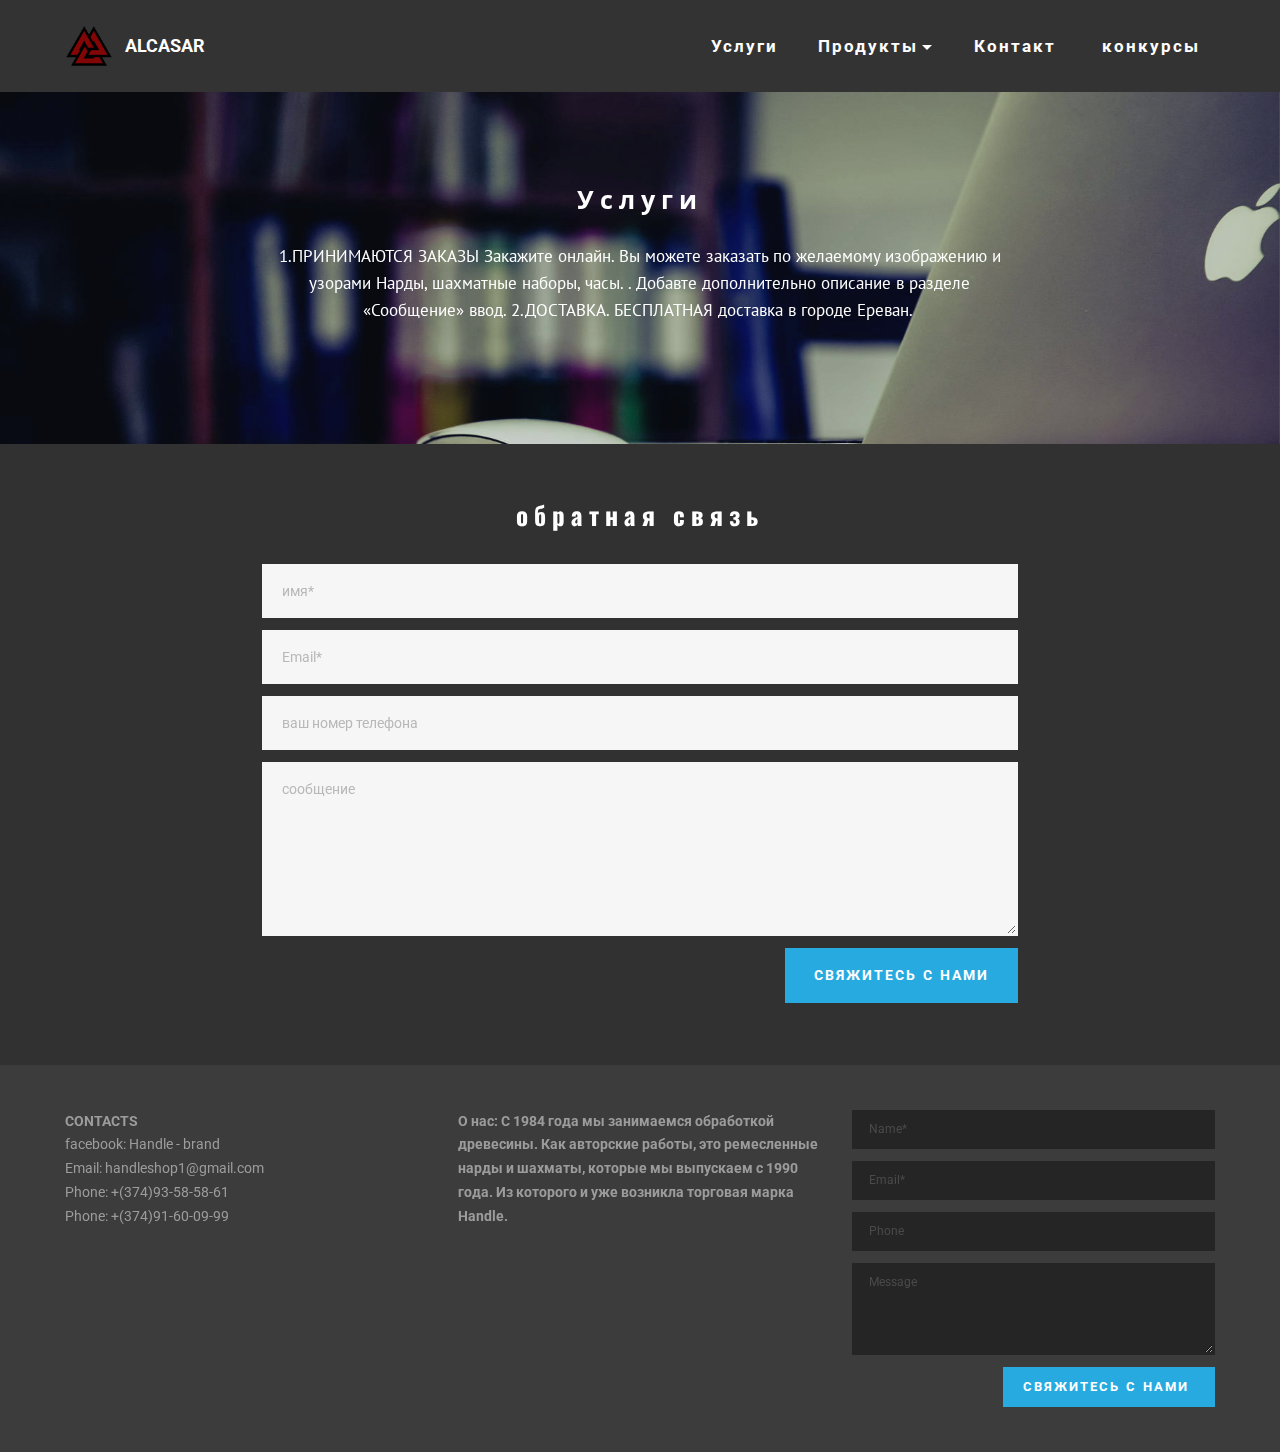
<file: page8.html>
<!DOCTYPE html>
<html >
<head>
  <!-- Site made with Mobirise Website Builder v4.8.2, https://mobirise.com -->
  <meta charset="UTF-8">
  <meta http-equiv="X-UA-Compatible" content="IE=edge">
  <meta name="generator" content="Mobirise v4.8.2, mobirise.com">
  <meta name="viewport" content="width=device-width, initial-scale=1, minimum-scale=1">
  <link rel="shortcut icon" href="assets/images/1170px-valknut-symbol-triquetra-alternate.svg-146x128.png" type="image/x-icon">
  <meta name="description" content="Web Page Generator Description">
  <title>Услуги</title>
  <link rel="stylesheet" href="https://fonts.googleapis.com/css?family=Roboto:700,400&subset=cyrillic,latin,greek,vietnamese">
  <link rel="stylesheet" href="assets/bootstrap/css/bootstrap.min.css">
  <link rel="stylesheet" href="assets/soundcloud-plugin/style.css">
  <link rel="stylesheet" href="assets/mobirise/css/style.css">
  <link rel="stylesheet" href="assets/dropdown-menu/style.css">
  <link rel="stylesheet" href="assets/mobirise/css/mbr-additional.css" type="text/css">
  
  
  
</head>
<body>
  <section id="dropdown-menu-11" data-rv-view="1150">

    <nav class="navbar navbar-dropdown navbar-fixed-top">

        <div class="container">

            <div class="navbar-brand">
                <a href="index.html" class="navbar-logo"><img src="assets/images/1170px-valknut-symbol-triquetra-alternate.svg-146x128.png" alt="Mobirise"></a>
                <a class="text-white" href="index.html">ALCASAR</a>
            </div>

            <button class="navbar-toggler pull-xs-right hidden-md-up" type="button" data-toggle="collapse" data-target="#exCollapsingNavbar">
                <div class="hamburger-icon"></div>
            </button>

            <ul class="nav-dropdown collapse pull-xs-right navbar-toggleable-sm nav navbar-nav" id="exCollapsingNavbar"><li class="nav-item"><a class="nav-link link" href="page8.html">Услуги</a></li><li class="nav-item dropdown open"><a class="nav-link link dropdown-toggle" data-toggle="dropdown-submenu" href="https://mobirise.com/" aria-expanded="true">Продукты</a><div class="dropdown-menu"><a class="dropdown-item" href="page2.html">Нарды</a><a class="dropdown-item" href="page3.html">Шахматы</a><a class="dropdown-item" href="page4.html">Часы</a><a class="dropdown-item" href="page6.html">сувениры</a><a class="dropdown-item" href="page5.html">игровые камни</a><a class="dropdown-item" href="page7.html">Бочки</a><a class="dropdown-item" href="page10.html">купить разное</a></div></li><li class="nav-item"><a class="nav-link link" href="page9.html" aria-expanded="false">Контакт&nbsp;<br></a></li><li class="nav-item"><a class="nav-link link" href="page11.html" aria-expanded="false">конкурсы<br></a></li></ul>

        </div>

    </nav>

</section>

<section class="engine"><a href="https://mobiri.se/j">website templates</a></section><section class="mbr-section mbr-section--relative mbr-section--fixed-size mbr-parallax-background mbr-after-navbar" id="content5-13" data-rv-view="1152" style="background-image: url(assets/images/mbr-5-1920x1280.jpg);">
    <div class="mbr-overlay" style="opacity: 0.2; background-color: rgb(40, 50, 78);"></div>
    <div class="mbr-section__container container mbr-section__container--first" style="padding-top: 93px;">
        <div class="mbr-header mbr-header--wysiwyg row">
            <div class="col-sm-8 col-sm-offset-2">
                <h3 class="mbr-header__text">Услуги
</h3>
                
            </div>
        </div>
    </div>
    <div class="mbr-section__container container mbr-section__container--last" style="padding-bottom: 124px;">
        <div class="row">
            <div class="mbr-article mbr-article--wysiwyg col-sm-8 col-sm-offset-2"><p>1.ПРИНИМАЮТСЯ ЗАКАЗЫ Закажите онлайн. Вы можете заказать по желаемому изображению и узорами Нарды, шахматные наборы, часы. . Добавте дополнительно описание в разделе «Сообщение» ввод. 2.ДОСТАВКА. БЕСПЛАТНАЯ доставка в городе Ереван.&nbsp;</p></div>
        </div>
    </div>
    
</section>

<section class="mbr-section mbr-section--relative mbr-section--fixed-size" id="form1-14" data-rv-view="1155" style="background-color: rgb(49, 49, 49);">
    
    <div class="mbr-section__container mbr-section__container--std-padding container" style="padding-top: 62px; padding-bottom: 62px;">
        <div class="row">
            <div class="col-sm-12">
                <div class="row">
                    <div class="col-sm-8 col-sm-offset-2" data-form-type="formoid">
                        <div class="mbr-header mbr-header--center mbr-header--std-padding">
                            <h2 class="mbr-header__text">обратная связь</h2>
                        </div>
                        <div data-form-alert="true">
                            <div class="hide" data-form-alert-success="true">Спасибо, что заполнили форму!</div>
                        </div>
                        <form action="https://mobirise.com/" method="post" data-form-title="обратная связь">
                            <input type="hidden" value="751VBrk2CQl8mbhuKdYVimQiOAUBeA6uZVFWNbGLx0K3aMo9SfA1c8mZ94JRYRDll76S/FS+PMJ+6+8Rkf34XnZ+0wBCCKxZ6KUKHS++SVUlkDBrqjTpahQzZc0nq328" data-form-email="true">
                            <div class="form-group">
                                <input type="text" class="form-control" name="name" required="" placeholder="имя*" data-form-field="Name">
                            </div>
                            <div class="form-group">
                                <input type="email" class="form-control" name="email" required="" placeholder="Email*" data-form-field="Email">
                            </div>
                            <div class="form-group">
                                <input type="tel" class="form-control" name="phone" placeholder="ваш номер телефона " data-form-field="Phone">
                            </div>
                            <div class="form-group">
                                <textarea class="form-control" name="message" rows="7" placeholder="сообщение" data-form-field="Message"></textarea>
                            </div>
                            <div class="mbr-buttons mbr-buttons--right"><button type="submit" class="mbr-buttons__btn btn btn-lg btn-info">СВЯЖИТЕСЬ С НАМИ</button></div>
                        </form>
                    </div>
                </div>
            </div>
        </div>
    </div>
</section>

<section class="mbr-section mbr-section--relative mbr-section--fixed-size" id="contacts3-12" data-rv-view="1164" style="background-color: rgb(60, 60, 60);">
    
    <div class="mbr-section__container container">
        <div class="mbr-contacts mbr-contacts--wysiwyg row" style="padding-top: 45px; padding-bottom: 45px;">
            <div class="col-sm-8">
                <div class="row">
                    <div class="col-sm-6">
                        <p class="mbr-contacts__text"><strong>CONTACTS</strong><br>facebook: Handle - brand<br>
Email: handleshop1@gmail.com
<br>Phone: +(374)93-58-58-61<br>
Phone: +(374)91-60-09-99<br><br></p>
                    </div>
                    <div class="col-sm-6"><p class="mbr-contacts__text"><strong>О нас: С 1984 года мы занимаемся обработкой древесины. Как авторские работы, это ремесленные нарды и шахматы, которые мы выпускаем с 1990 года. Из которого и уже возникла торговая марка Handle.</strong></p></div>
                </div>
            </div>
            <div class="mbr-contacts__column col-sm-4" data-form-type="formoid">
                <div data-form-alert="true">
                    <div class="hide" data-form-alert-success="true">Спасибо, что заполнили форму!</div>
                </div>
                <form action="https://mobirise.com/" method="post" data-form-title="MESSAGE">
                    <input type="hidden" value="eqpRMI27/NQ/XKA5WTMMcoE52zJJ27Zu2Lp7weffuO0QhnlySn/rL3XjeYBoQcvpxueiJIC+msZ97mvbY2phMJpJrirEKBCdGClrZcGX2XftUPNC9TywpYqm2XkDYMwe" data-form-email="true">
                    <div class="form-group">
                        <input type="text" class="form-control input-sm input-inverse" name="name" required="" placeholder="Name*" data-form-field="Name">
                    </div>
                    <div class="form-group">
                        <input type="email" class="form-control input-sm input-inverse" name="email" required="" placeholder="Email*" data-form-field="Email">
                    </div>
                    <div class="form-group">
                        <input type="tel" class="form-control input-sm input-inverse" name="phone" placeholder="Phone" data-form-field="Phone">
                    </div>
                    <div class="form-group">
                        <textarea class="form-control input-sm input-inverse" name="message" rows="4" placeholder="Message" data-form-field="Message"></textarea>
                    </div>
                    <div class="mbr-buttons mbr-buttons--right btn-inverse"><button type="submit" class="mbr-buttons__btn btn btn-info">СВЯЖИТЕСЬ С НАМИ&nbsp;<br></button></div>
                </form>
            </div>
        </div>
    </div>
</section>


  <script src="assets/web/assets/jquery/jquery.min.js"></script>
  <script src="assets/bootstrap/js/bootstrap.min.js"></script>
  <script src="assets/smooth-scroll/smooth-scroll.js"></script>
  <script src="assets/jarallax/jarallax.js"></script>
  <!--[if lte IE 9]>
    <script src="assets/jquery-placeholder/jquery.placeholder.min.js"></script>
  <![endif]-->
  <script src="assets/mobirise/js/script.js"></script>
  <script src="assets/dropdown-menu/script.js"></script>
  <script src="assets/formoid/formoid.min.js"></script>
  
  
</body>
</html>
</file>
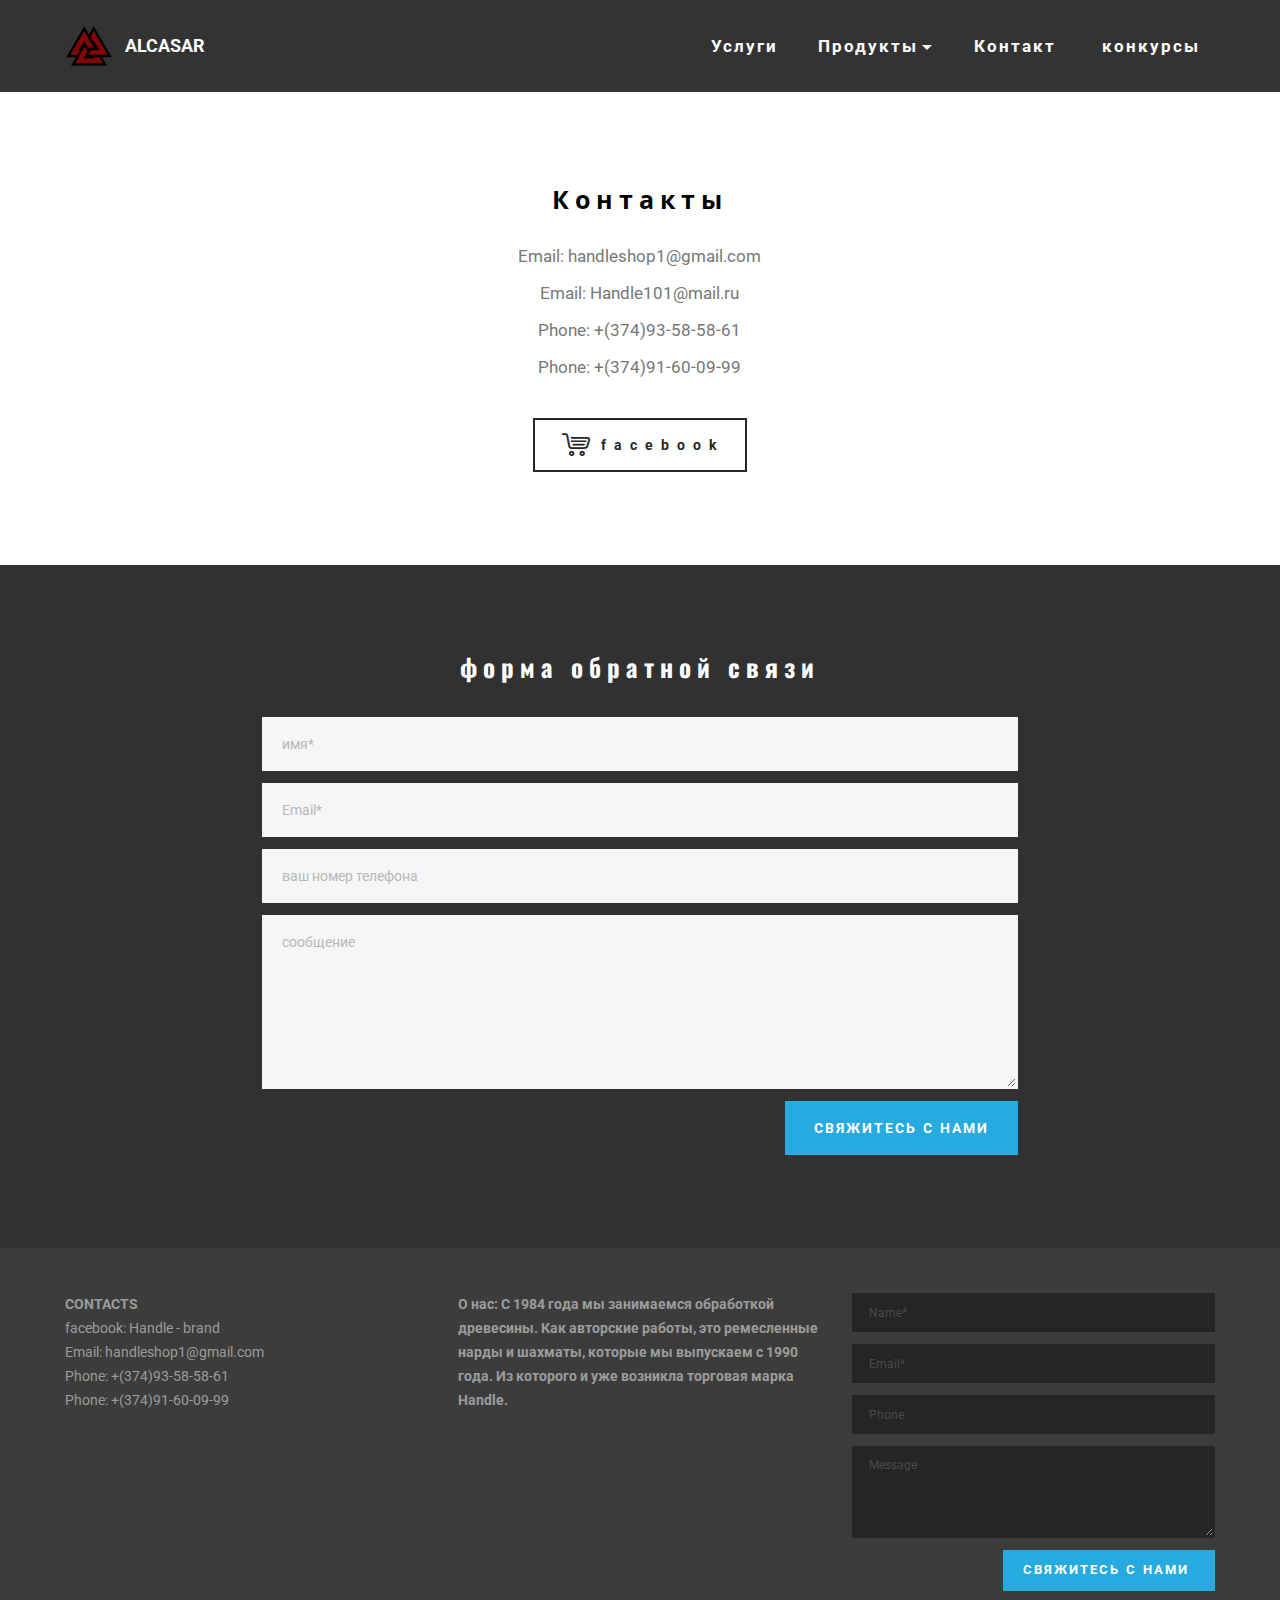
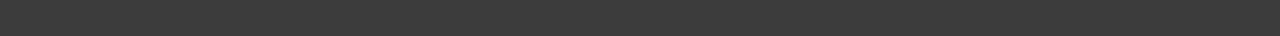
<file: page9.html>
<!DOCTYPE html>
<html >
<head>
  <!-- Site made with Mobirise Website Builder v4.8.2, https://mobirise.com -->
  <meta charset="UTF-8">
  <meta http-equiv="X-UA-Compatible" content="IE=edge">
  <meta name="generator" content="Mobirise v4.8.2, mobirise.com">
  <meta name="viewport" content="width=device-width, initial-scale=1, minimum-scale=1">
  <link rel="shortcut icon" href="assets/images/1170px-valknut-symbol-triquetra-alternate.svg-146x128.png" type="image/x-icon">
  <meta name="description" content="Web Page Builder Description">
  <title>Контакт
</title>
  <link rel="stylesheet" href="https://fonts.googleapis.com/css?family=Roboto:700,400&subset=cyrillic,latin,greek,vietnamese">
  <link rel="stylesheet" href="assets/web/assets/mobirise-icons-bold/mobirise-icons-bold.css">
  <link rel="stylesheet" href="assets/bootstrap/css/bootstrap.min.css">
  <link rel="stylesheet" href="assets/soundcloud-plugin/style.css">
  <link rel="stylesheet" href="assets/mobirise/css/style.css">
  <link rel="stylesheet" href="assets/dropdown-menu/style.css">
  <link rel="stylesheet" href="assets/mobirise/css/mbr-additional.css" type="text/css">
  
  
  
</head>
<body>
  <section id="dropdown-menu-16" data-rv-view="1173">

    <nav class="navbar navbar-dropdown navbar-fixed-top">

        <div class="container">

            <div class="navbar-brand">
                <a href="index.html" class="navbar-logo"><img src="assets/images/1170px-valknut-symbol-triquetra-alternate.svg-146x128.png" alt="Mobirise"></a>
                <a class="text-white" href="index.html">ALCASAR</a>
            </div>

            <button class="navbar-toggler pull-xs-right hidden-md-up" type="button" data-toggle="collapse" data-target="#exCollapsingNavbar">
                <div class="hamburger-icon"></div>
            </button>

            <ul class="nav-dropdown collapse pull-xs-right navbar-toggleable-sm nav navbar-nav" id="exCollapsingNavbar"><li class="nav-item"><a class="nav-link link" href="page8.html">Услуги</a></li><li class="nav-item dropdown open"><a class="nav-link link dropdown-toggle" data-toggle="dropdown-submenu" href="https://mobirise.com/" aria-expanded="true">Продукты</a><div class="dropdown-menu"><a class="dropdown-item" href="page2.html">Нарды</a><a class="dropdown-item" href="page3.html">Шахматы</a><a class="dropdown-item" href="page4.html">Часы</a><a class="dropdown-item" href="page6.html">сувениры</a><a class="dropdown-item" href="page5.html">игровые камни</a><a class="dropdown-item" href="page7.html">Бочки</a><a class="dropdown-item" href="page10.html">купить разное</a></div></li><li class="nav-item"><a class="nav-link link" href="page9.html" aria-expanded="false">Контакт&nbsp;<br></a></li><li class="nav-item"><a class="nav-link link" href="page11.html" aria-expanded="false">конкурсы<br></a></li></ul>

        </div>

    </nav>

</section>

<section class="engine"><a href="https://mobiri.se/l">free site templates</a></section><section class="mbr-section mbr-section--relative mbr-section--fixed-size mbr-after-navbar" id="msg-box3-18" data-rv-view="1175" style="background-color: rgb(255, 255, 255);">
    
    <div class="mbr-section__container container mbr-section__container--first" style="padding-top: 93px;">
        <div class="mbr-header mbr-header--wysiwyg row">
            <div class="col-sm-8 col-sm-offset-2">
                <h3 class="mbr-header__text">Контакты</h3>
                
            </div>
        </div>
    </div>
    <div class="mbr-section__container container mbr-section__container--middle">
        <div class="row">
            <div class="mbr-article mbr-article--wysiwyg col-sm-8 col-sm-offset-2"><p>Email: handleshop1@gmail.com<br></p><p>Email: Handle101@mail.ru 
</p><p>Phone: +(374)93-58-58-61
</p><p>Phone: +(374)91-60-09-99</p></div>
        </div>
    </div>
    <div class="mbr-section__container container mbr-section__container--last" style="padding-bottom: 93px;">
        <div class="row">
            <div class="col-sm-8 col-sm-offset-2">
                <div class="mbr-buttons mbr-buttons--center"><a class="mbr-buttons__btn btn btn-lg btn-default" href="https://web.facebook.com/handlebrandarmenia/"><span class="mbrib-shopping-cart mbr-iconfont mbr-iconfont-btn"></span>f a c e b o o k</a></div>
            </div>
        </div>
    </div>
</section>

<section class="mbr-section mbr-section--relative mbr-section--fixed-size" id="form1-1a" data-rv-view="1178" style="background-color: rgb(49, 49, 49);">
    
    <div class="mbr-section__container mbr-section__container--std-padding container" style="padding-top: 93px; padding-bottom: 93px;">
        <div class="row">
            <div class="col-sm-12">
                <div class="row">
                    <div class="col-sm-8 col-sm-offset-2" data-form-type="formoid">
                        <div class="mbr-header mbr-header--center mbr-header--std-padding">
                            <h2 class="mbr-header__text">форма обратной связи</h2>
                        </div>
                        <div data-form-alert="true">
                            <div class="hide" data-form-alert-success="true">Спасибо, что заполнили форму!</div>
                        </div>
                        <form action="https://mobirise.com/" method="post" data-form-title="форма обратной связи">
                            <input type="hidden" value="rm7QKO40J2hJMdfcUVF+jhCi/vYBeme3M/9htcnjuL3rYbYtQeLKzw93JNf8vIUACk1APA6nvQOqigJD46zf8lF3y8HBaZZ9XIhaRkYvIZXLgE+5bM+WabliyDC3borI" data-form-email="true">
                            <div class="form-group">
                                <input type="text" class="form-control" name="name" required="" placeholder="имя*" data-form-field="Name">
                            </div>
                            <div class="form-group">
                                <input type="email" class="form-control" name="email" required="" placeholder="Email*" data-form-field="Email">
                            </div>
                            <div class="form-group">
                                <input type="tel" class="form-control" name="phone" placeholder="ваш номер телефона" data-form-field="Phone">
                            </div>
                            <div class="form-group">
                                <textarea class="form-control" name="message" rows="7" placeholder="сообщение" data-form-field="Message"></textarea>
                            </div>
                            <div class="mbr-buttons mbr-buttons--right"><button type="submit" class="mbr-buttons__btn btn btn-lg btn-info">СВЯЖИТЕСЬ С НАМИ</button></div>
                        </form>
                    </div>
                </div>
            </div>
        </div>
    </div>
</section>

<section class="mbr-section mbr-section--relative mbr-section--fixed-size" id="contacts3-17" data-rv-view="1187" style="background-color: rgb(60, 60, 60);">
    
    <div class="mbr-section__container container">
        <div class="mbr-contacts mbr-contacts--wysiwyg row" style="padding-top: 45px; padding-bottom: 45px;">
            <div class="col-sm-8">
                <div class="row">
                    <div class="col-sm-6">
                        <p class="mbr-contacts__text"><strong>CONTACTS</strong><br>facebook: Handle - brand<br>
Email: handleshop1@gmail.com
<br>Phone: +(374)93-58-58-61<br>
Phone: +(374)91-60-09-99<br><br></p>
                    </div>
                    <div class="col-sm-6"><p class="mbr-contacts__text"><strong>О нас: С 1984 года мы занимаемся обработкой древесины. Как авторские работы, это ремесленные нарды и шахматы, которые мы выпускаем с 1990 года. Из которого и уже возникла торговая марка Handle.</strong></p></div>
                </div>
            </div>
            <div class="mbr-contacts__column col-sm-4" data-form-type="formoid">
                <div data-form-alert="true">
                    <div class="hide" data-form-alert-success="true">Спасибо, что заполнили форму!</div>
                </div>
                <form action="https://mobirise.com/" method="post" data-form-title="MESSAGE">
                    <input type="hidden" value="kcdW0cwH9wAK+c5yKYqsZwUgHT6sDBaesqopyigx3dqPKjq/z/+OFdw4ByI8ueUm3p4gstOe0dI4rW5lCSykFYQhtq6WHBIllFQkp+N+jMAPy8EUlbk4/VNyapchTtx+" data-form-email="true">
                    <div class="form-group">
                        <input type="text" class="form-control input-sm input-inverse" name="name" required="" placeholder="Name*" data-form-field="Name">
                    </div>
                    <div class="form-group">
                        <input type="email" class="form-control input-sm input-inverse" name="email" required="" placeholder="Email*" data-form-field="Email">
                    </div>
                    <div class="form-group">
                        <input type="tel" class="form-control input-sm input-inverse" name="phone" placeholder="Phone" data-form-field="Phone">
                    </div>
                    <div class="form-group">
                        <textarea class="form-control input-sm input-inverse" name="message" rows="4" placeholder="Message" data-form-field="Message"></textarea>
                    </div>
                    <div class="mbr-buttons mbr-buttons--right btn-inverse"><button type="submit" class="mbr-buttons__btn btn btn-info">СВЯЖИТЕСЬ С НАМИ&nbsp;<br></button></div>
                </form>
            </div>
        </div>
    </div>
</section>


  <script src="assets/web/assets/jquery/jquery.min.js"></script>
  <script src="assets/bootstrap/js/bootstrap.min.js"></script>
  <script src="assets/smooth-scroll/smooth-scroll.js"></script>
  <!--[if lte IE 9]>
    <script src="assets/jquery-placeholder/jquery.placeholder.min.js"></script>
  <![endif]-->
  <script src="assets/mobirise/js/script.js"></script>
  <script src="assets/dropdown-menu/script.js"></script>
  <script src="assets/formoid/formoid.min.js"></script>
  
  
</body>
</html>
</file>
<file: assets/web/assets/mobirise-icons/mobirise-icons.css>
@font-face {
  font-family: 'MobiriseIcons';
  src:  url('mobirise-icons.eot?spat4u');
  src:  url('mobirise-icons.eot?spat4u#iefix') format('embedded-opentype'),
    url('mobirise-icons.ttf?spat4u') format('truetype'),
    url('mobirise-icons.woff?spat4u') format('woff'),
    url('mobirise-icons.svg?spat4u#MobiriseIcons') format('svg');
  font-weight: normal;
  font-style: normal;
}

[class^="mbri-"], [class*=" mbri-"] {
  /* use !important to prevent issues with browser extensions that change fonts */
  font-family: MobiriseIcons !important;
  speak: none;
  font-style: normal;
  font-weight: normal;
  font-variant: normal;
  text-transform: none;
  line-height: 1;

  /* Better Font Rendering =========== */
  -webkit-font-smoothing: antialiased;
  -moz-osx-font-smoothing: grayscale;
}

.mbri-add-submenu:before {
  content: "\e900";
}
.mbri-alert:before {
  content: "\e901";
}
.mbri-align-center:before {
  content: "\e902";
}
.mbri-align-justify:before {
  content: "\e903";
}
.mbri-align-left:before {
  content: "\e904";
}
.mbri-align-right:before {
  content: "\e905";
}
.mbri-android:before {
  content: "\e906";
}
.mbri-apple:before {
  content: "\e907";
}
.mbri-arrow-down:before {
  content: "\e908";
}
.mbri-arrow-next:before {
  content: "\e909";
}
.mbri-arrow-prev:before {
  content: "\e90a";
}
.mbri-arrow-up:before {
  content: "\e90b";
}
.mbri-bold:before {
  content: "\e90c";
}
.mbri-bookmark:before {
  content: "\e90d";
}
.mbri-bootstrap:before {
  content: "\e90e";
}
.mbri-briefcase:before {
  content: "\e90f";
}
.mbri-browse:before {
  content: "\e910";
}
.mbri-bulleted-list:before {
  content: "\e911";
}
.mbri-calendar:before {
  content: "\e912";
}
.mbri-camera:before {
  content: "\e913";
}
.mbri-cart-add:before {
  content: "\e914";
}
.mbri-cart-full:before {
  content: "\e915";
}
.mbri-cash:before {
  content: "\e916";
}
.mbri-change-style:before {
  content: "\e917";
}
.mbri-chat:before {
  content: "\e918";
}
.mbri-clock:before {
  content: "\e919";
}
.mbri-close:before {
  content: "\e91a";
}
.mbri-cloud:before {
  content: "\e91b";
}
.mbri-code:before {
  content: "\e91c";
}
.mbri-contact-form:before {
  content: "\e91d";
}
.mbri-credit-card:before {
  content: "\e91e";
}
.mbri-cursor-click:before {
  content: "\e91f";
}
.mbri-cust-feedback:before {
  content: "\e920";
}
.mbri-database:before {
  content: "\e921";
}
.mbri-delivery:before {
  content: "\e922";
}
.mbri-desktop:before {
  content: "\e923";
}
.mbri-devices:before {
  content: "\e924";
}
.mbri-down:before {
  content: "\e925";
}
.mbri-download:before {
  content: "\e989";
}
.mbri-drag-n-drop:before {
  content: "\e927";
}
.mbri-drag-n-drop2:before {
  content: "\e928";
}
.mbri-edit:before {
  content: "\e929";
}
.mbri-edit2:before {
  content: "\e92a";
}
.mbri-error:before {
  content: "\e92b";
}
.mbri-extension:before {
  content: "\e92c";
}
.mbri-features:before {
  content: "\e92d";
}
.mbri-file:before {
  content: "\e92e";
}
.mbri-flag:before {
  content: "\e92f";
}
.mbri-folder:before {
  content: "\e930";
}
.mbri-gift:before {
  content: "\e931";
}
.mbri-github:before {
  content: "\e932";
}
.mbri-globe:before {
  content: "\e933";
}
.mbri-globe-2:before {
  content: "\e934";
}
.mbri-growing-chart:before {
  content: "\e935";
}
.mbri-hearth:before {
  content: "\e936";
}
.mbri-help:before {
  content: "\e937";
}
.mbri-home:before {
  content: "\e938";
}
.mbri-hot-cup:before {
  content: "\e939";
}
.mbri-idea:before {
  content: "\e93a";
}
.mbri-image-gallery:before {
  content: "\e93b";
}
.mbri-image-slider:before {
  content: "\e93c";
}
.mbri-info:before {
  content: "\e93d";
}
.mbri-italic:before {
  content: "\e93e";
}
.mbri-key:before {
  content: "\e93f";
}
.mbri-laptop:before {
  content: "\e940";
}
.mbri-layers:before {
  content: "\e941";
}
.mbri-left-right:before {
  content: "\e942";
}
.mbri-left:before {
  content: "\e943";
}
.mbri-letter:before {
  content: "\e944";
}
.mbri-like:before {
  content: "\e945";
}
.mbri-link:before {
  content: "\e946";
}
.mbri-lock:before {
  content: "\e947";
}
.mbri-login:before {
  content: "\e948";
}
.mbri-logout:before {
  content: "\e949";
}
.mbri-magic-stick:before {
  content: "\e94a";
}
.mbri-map-pin:before {
  content: "\e94b";
}
.mbri-menu:before {
  content: "\e94c";
}
.mbri-mobile:before {
  content: "\e94d";
}
.mbri-mobile2:before {
  content: "\e94e";
}
.mbri-mobirise:before {
  content: "\e94f";
}
.mbri-more-horizontal:before {
  content: "\e950";
}
.mbri-more-vertical:before {
  content: "\e951";
}
.mbri-music:before {
  content: "\e952";
}
.mbri-new-file:before {
  content: "\e953";
}
.mbri-numbered-list:before {
  content: "\e954";
}
.mbri-opened-folder:before {
  content: "\e955";
}
.mbri-pages:before {
  content: "\e956";
}
.mbri-paper-plane:before {
  content: "\e957";
}
.mbri-paperclip:before {
  content: "\e958";
}
.mbri-photo:before {
  content: "\e959";
}
.mbri-photos:before {
  content: "\e95a";
}
.mbri-pin:before {
  content: "\e95b";
}
.mbri-play:before {
  content: "\e95c";
}
.mbri-plus:before {
  content: "\e95d";
}
.mbri-preview:before {
  content: "\e95e";
}
.mbri-print:before {
  content: "\e95f";
}
.mbri-protect:before {
  content: "\e960";
}
.mbri-question:before {
  content: "\e961";
}
.mbri-quote-left:before {
  content: "\e962";
}
.mbri-quote-right:before {
  content: "\e963";
}
.mbri-refresh:before {
  content: "\e964";
}
.mbri-responsive:before {
  content: "\e965";
}
.mbri-right:before {
  content: "\e966";
}
.mbri-rocket:before {
  content: "\e967";
}
.mbri-sad-face:before {
  content: "\e968";
}
.mbri-sale:before {
  content: "\e969";
}
.mbri-save:before {
  content: "\e96a";
}
.mbri-search:before {
  content: "\e96b";
}
.mbri-setting:before {
  content: "\e96c";
}
.mbri-setting2:before {
  content: "\e96d";
}
.mbri-setting3:before {
  content: "\e96e";
}
.mbri-share:before {
  content: "\e96f";
}
.mbri-shopping-bag:before {
  content: "\e970";
}
.mbri-shopping-basket:before {
  content: "\e971";
}
.mbri-shopping-cart:before {
  content: "\e972";
}
.mbri-sites:before {
  content: "\e973";
}
.mbri-smile-face:before {
  content: "\e974";
}
.mbri-speed:before {
  content: "\e975";
}
.mbri-star:before {
  content: "\e976";
}
.mbri-success:before {
  content: "\e977";
}
.mbri-sun:before {
  content: "\e978";
}
.mbri-sun2:before {
  content: "\e979";
}
.mbri-tablet:before {
  content: "\e97a";
}
.mbri-tablet-vertical:before {
  content: "\e97b";
}
.mbri-target:before {
  content: "\e97c";
}
.mbri-timer:before {
  content: "\e97d";
}
.mbri-to-ftp:before {
  content: "\e97e";
}
.mbri-to-local-drive:before {
  content: "\e97f";
}
.mbri-touch-swipe:before {
  content: "\e980";
}
.mbri-touch:before {
  content: "\e981";
}
.mbri-trash:before {
  content: "\e982";
}
.mbri-underline:before {
  content: "\e983";
}
.mbri-unlink:before {
  content: "\e984";
}
.mbri-unlock:before {
  content: "\e985";
}
.mbri-up-down:before {
  content: "\e986";
}
.mbri-up:before {
  content: "\e987";
}
.mbri-update:before {
  content: "\e988";
}
.mbri-upload:before {
 content: "\e926"; 
}
.mbri-user:before {
  content: "\e98a";
}
.mbri-user2:before {
  content: "\e98b";
}
.mbri-users:before {
  content: "\e98c";
}
.mbri-video:before {
  content: "\e98d";
}
.mbri-video-play:before {
  content: "\e98e";
}
.mbri-watch:before {
  content: "\e98f";
}
.mbri-website-theme:before {
  content: "\e990";
}
.mbri-wifi:before {
  content: "\e991";
}
.mbri-windows:before {
  content: "\e992";
}
.mbri-zoom-out:before {
  content: "\e993";
}
.mbri-redo:before {
  content: "\e994";
}
.mbri-undo:before {
  content: "\e995";
}
</file>
<file: assets/soundcloud-plugin/style.css>
.addons-container {
  position: relative;
  margin-left: auto;
  margin-right: auto;
  padding-right: 15px;
  padding-left: 15px; }
  @media (min-width: 576px) {
    .addons-container {
      padding-right: 15px;
      padding-left: 15px; } }
  @media (min-width: 768px) {
    .addons-container {
      padding-right: 15px;
      padding-left: 15px; } }
  @media (min-width: 992px) {
    .addons-container {
      padding-right: 15px;
      padding-left: 15px; } }
  @media (min-width: 1200px) {
    .addons-container {
      padding-right: 15px;
      padding-left: 15px; } }
  @media (min-width: 576px) {
    .addons-container {
      width: 540px;
      max-width: 100%; } }
  @media (min-width: 768px) {
    .addons-container {
      width: 720px;
      max-width: 100%; } }
  @media (min-width: 992px) {
    .addons-container {
      width: 960px;
      max-width: 100%; } }
  @media (min-width: 1200px) {
    .addons-container {
      width: 1140px;
      max-width: 100%; } }

.addons-container-inner{
    position: relative;
    width: 100%;
    min-height: 1px;
    padding-right: 15px;
    padding-left: 15px;
}
@media (min-width: 567px) {
    .addons-container-inner{
        -ms-flex: 0 0 66.666667%;
        flex: 0 0 66.666667%;
        max-width: 66.666667%;
    }
}
.addons-row{
    display: flex;
    justify-content:center;
}
</file>
<file: assets/dropdown-menu/style.css>
.navbar-dropdown .dropup,.navbar-dropdown .dropdown{position:relative}.navbar-dropdown .dropdown-toggle::after{display:inline-block;width:0;height:0;margin-right:.25rem;margin-left:.25rem;vertical-align:middle;content:"";border-top:0.3em solid;border-right:0.3em solid transparent;border-left:0.3em solid transparent}.navbar-dropdown .dropdown-toggle:focus{outline:0}.navbar-dropdown .dropup .dropdown-toggle::after{border-top:0;border-bottom:0.3em solid}.navbar-dropdown .dropdown-menu{position:absolute;top:100%;left:0;z-index:1000;display:none;float:left;min-width:160px;padding:5px 0;margin:2px 0 0;font-size:1rem;color:#373a3c;text-align:left;list-style:none;background-color:#fff;background-clip:padding-box;border:1px solid rgba(0,0,0,0.15);border-radius:0.25rem}.navbar-dropdown .dropdown-divider{height:1px;margin:0.5rem 0;overflow:hidden;background-color:#e5e5e5}.navbar-dropdown .dropdown-item{display:block;width:100%;padding:3px 20px;clear:both;font-weight:normal;line-height:1.5;color:#373a3c;text-align:inherit;white-space:nowrap;background:none;border:0}.navbar-dropdown .dropdown-item:focus,.navbar-dropdown .dropdown-item:hover{color:#2b2d2f;text-decoration:none;background-color:#f5f5f5}.navbar-dropdown .dropdown-item.active,.navbar-dropdown .dropdown-item.active:focus,.navbar-dropdown .dropdown-item.active:hover{color:#fff;text-decoration:none;background-color:#0275d8;outline:0}.navbar-dropdown .dropdown-item.disabled,.navbar-dropdown .dropdown-item.disabled:focus,.navbar-dropdown .dropdown-item.disabled:hover{color:#818a91}.navbar-dropdown .dropdown-item.disabled:focus,.navbar-dropdown .dropdown-item.disabled:hover{text-decoration:none;cursor:not-allowed;background-color:transparent;background-image:none;filter:"progid:DXImageTransform.Microsoft.gradient(enabled = false)"}.navbar-dropdown .open > .dropdown-menu{display:block}.navbar-dropdown .open > a{outline:0}.navbar-dropdown .dropdown-menu-right{right:0;left:auto}.navbar-dropdown .dropdown-menu-left{right:auto;left:0}.navbar-dropdown .dropdown-header{display:block;padding:3px 20px;font-size:0.875rem;line-height:1.5;color:#818a91;white-space:nowrap}.navbar-dropdown .dropdown-backdrop{position:fixed;top:0;right:0;bottom:0;left:0;z-index:990}.navbar-dropdown .pull-right > .dropdown-menu{right:0;left:auto}.navbar-dropdown .dropup .caret,.navbar-dropdown .navbar-fixed-bottom .dropdown .caret{content:"";border-top:0;border-bottom:0.3em solid}.navbar-dropdown .dropup .dropdown-menu,.navbar-dropdown .navbar-fixed-bottom .dropdown .dropdown-menu{top:auto;bottom:100%;margin-bottom:2px}.nav-link{display:inline-block}.nav-link:focus,.nav-link:hover{text-decoration:none}.navbar-nav .nav-item{float:left}.navbar-nav .nav-link{display:block;padding-top:.425rem;padding-bottom:.425rem}.navbar-nav .nav-link + .nav-link{margin-left:1rem}.navbar-nav .nav-item + .nav-item{margin-left:1rem}.navbar-toggler{padding:.5rem .75rem;font-size:1.25rem;line-height:1;background:none;border:1px solid transparent;border-radius:0.25rem}.navbar-toggler:focus,.navbar-toggler:hover{text-decoration:none}@media (min-width:544px){.navbar-toggleable-xs{display:block!important}}@media (min-width:768px){.navbar-toggleable-sm{display:block!important}}@media (min-width:992px){.navbar-toggleable-md{display:block!important}}.pull-xs-left{float:left!important}.pull-xs-right{float:right!important}.pull-xs-none{float:none!important}@media (min-width:544px){.pull-sm-left{float:left!important}.pull-sm-right{float:right!important}.pull-sm-none{float:none!important}}@media (min-width:768px){.pull-md-left{float:left!important}.pull-md-right{float:right!important}.pull-md-none{float:none!important}}@media (min-width:992px){.pull-lg-left{float:left!important}.pull-lg-right{float:right!important}.pull-lg-none{float:none!important}}@media (min-width:1200px){.pull-xl-left{float:left!important}.pull-xl-right{float:right!important}.pull-xl-none{float:none!important}}.hidden-xs-up{display:none!important}@media (max-width:543px){.hidden-xs-down{display:none!important}}@media (min-width:544px){.hidden-sm-up{display:none!important}}@media (max-width:767px){.hidden-sm-down{display:none!important}}@media (min-width:768px){.hidden-md-up{display:none!important}}@media (max-width:991px){.hidden-md-down{display:none!important}}@media (min-width:992px){.hidden-lg-up{display:none!important}}@media (max-width:1199px){.hidden-lg-down{display:none!important}}@media (min-width:1200px){.hidden-xl-up{display:none!important}}.hidden-xl-down{display:none!important}.navbar-dropdown-open{overflow:hidden!important}.navbar-dropdown-open .navbar-dropdown.opened{bottom:0;left:0;overflow-y:scroll;position:fixed;right:0;top:0;transition:none}.navbar-dropdown{left:0;padding-top:1.5rem;padding-bottom:1.5rem;position:absolute;right:0;top:0;transition:all 0.25s ease;z-index:1030}.navbar-dropdown .navbar-brand,.navbar-dropdown .navbar-toggler{position:relative;z-index:995}.navbar-dropdown.bg-color.transparent{background:none!important}.navbar-dropdown.navbar-fixed-top{position:fixed}.navbar-dropdown .navbar-brand{line-height:0;margin-right:1.5rem;padding:0}.navbar-dropdown .navbar-brand a{line-height:2.35rem;vertical-align:middle}.navbar-dropdown .navbar-brand a,.navbar-dropdown .navbar-brand a:hover{text-decoration:none}.navbar-dropdown .navbar-brand .navbar-logo,.navbar-dropdown .navbar-brand .navbar-logo a{line-height:0;vertical-align:baseline}.navbar-dropdown .navbar-logo{margin-right:0.5rem}.navbar-dropdown .navbar-logo img{display:inline;height:2.35rem}@media (max-width:543px){.navbar-dropdown .navbar-toggleable-xs{padding-top:0.425rem}.navbar-dropdown .navbar-toggleable-xs .btn{margin-bottom:0.425rem;margin-top:0.425rem}.navbar-dropdown .navbar-toggleable-xs .dropdown-menu{padding-bottom:0.425rem}.navbar-dropdown .navbar-toggleable-xs .dropdown-menu .dropdown-menu{padding-bottom:0}}@media (max-width:767px){.navbar-dropdown .navbar-toggleable-sm{padding-top:0.425rem}.navbar-dropdown .navbar-toggleable-sm .btn{margin-bottom:0.425rem;margin-top:0.425rem}.navbar-dropdown .navbar-toggleable-sm .dropdown-menu{padding-bottom:0.425rem}.navbar-dropdown .navbar-toggleable-sm .dropdown-menu .dropdown-menu{padding-bottom:0}}@media (max-width:991px){.navbar-dropdown .navbar-toggleable-md{padding-top:0.425rem}.navbar-dropdown .navbar-toggleable-md .btn{margin-bottom:0.425rem;margin-top:0.425rem}.navbar-dropdown .navbar-toggleable-md .dropdown-menu{padding-bottom:0.425rem}.navbar-dropdown .navbar-toggleable-md .dropdown-menu .dropdown-menu{padding-bottom:0}}@media (min-width:544px){.navbar-dropdown{border-radius:0}}.is-builder .navbar-dropdown .dropdown-toggle::after{vertical-align:baseline}.dropdown-menu.dropdown-submenu{left:100%;margin-left:-6px;margin-top:-6px;top:0}.dropdown-menu .dropdown-toggle[data-toggle="dropdown-submenu"]::after{border-bottom:0.3em solid transparent;border-left:0.3em solid;border-right:0;border-top:0.3em solid transparent;margin-left:0.3rem}.dropdown-menu .dropdown-toggle[data-toggle="dropdown-submenu"][aria-expanded="true"]{background-color:#f5f5f5}.dropdown-menu .dropdown-item:focus{outline:0}.nav-dropdown-sm{clear:left;float:none!important;position:relative;z-index:999}.nav-dropdown-sm .nav-item{float:none}.nav-dropdown-sm .nav-item + .nav-item{margin-left:0}.nav-dropdown-sm .nav-link,.nav-dropdown-sm .dropdown-item{position:relative}.nav-dropdown-sm .dropdown-toggle::after{position:absolute;right:0;top:50%;margin-top:-0.15em}.nav-dropdown-sm .dropdown-toggle[data-toggle="dropdown-submenu"]::after{margin-left:.25rem;border-top:0.3em solid;border-right:0.3em solid transparent;border-left:0.3em solid transparent;border-bottom:0}.nav-dropdown-sm .dropdown-toggle[data-toggle="dropdown-submenu"][aria-expanded="true"]::after{border-top:0;border-right:0.3em solid transparent;border-left:0.3em solid transparent;border-bottom:0.3em solid}.nav-dropdown-sm .dropdown-menu{margin:0;padding:0;position:relative;top:0;left:0;width:100%;border:0;float:none;border-radius:0;background:none;padding-left:20px}.nav-dropdown-sm .dropdown-item{padding-left:0}.nav-dropdown-sm .dropdown-item,.nav-dropdown-sm .dropdown-item:hover,.nav-dropdown-sm .dropdown-item:focus{background:none!important}.navbar-dropdown .nav > li > a::after{-webkit-transform:none!important;-ms-transform:none!important;-o-transform:none!important;transform:none!important;-webkit-transition:none!important;-o-transition:none!important;transition:none!important;display:none}.navbar-dropdown .navbar-nav{margin:0!important}.navbar-dropdown .nav-dropdown-sm{padding-top:11px!important}.dropdown-toggle::after{display:inline-block!important;width:0!important;border-top:5px solid;border-right:5px solid transparent;border-left:5px solid transparent;border-bottom:0!important;margin-left:4px!important}.dropdown-menu .dropdown-toggle[data-toggle="dropdown-submenu"]::after{border-bottom:5px solid transparent!important;border-left:5px solid!important;border-right:0!important;border-top:5px solid transparent!important;margin-left:6px!important}.nav-dropdown-sm .dropdown-toggle[data-toggle="dropdown-submenu"][aria-expanded="true"]::after{border-top:0!important;border-right:5px solid transparent!important;border-left:5px solid transparent!important;border-bottom:5px solid!important}.nav-dropdown-sm .dropdown-toggle[data-toggle="dropdown-submenu"]::after{margin-left:5px!important;border-top:5px solid!important;border-right:5px solid transparent!important;border-left:5px solid transparent!important;border-bottom:0!important}.navbar-dropdown .btn{-webkit-transition:all 0.2s ease-in-out 0s;-o-transition:all 0.2s ease-in-out 0s;transition:all 0.2s ease-in-out 0s;border-width:2px;font-size:13px;font-weight:bold;letter-spacing:2px;text-decoration:none;word-spacing:1px}.navbar-dropdown{padding-top:25px;padding-bottom:25px;margin-bottom:0;min-height:0;border:0}.navbar-dropdown .navbar-brand{line-height:0;margin-left:0!important;margin-right:24px;padding:0;height:auto;font-weight:bold}.navbar-dropdown .navbar-logo img{height:42px}.navbar-dropdown .navbar-brand a{line-height:42px}.navbar-dropdown .navbar-brand .navbar-logo{margin-right:8px}.navbar-dropdown .navbar-brand .navbar-logo,.navbar-dropdown .navbar-brand .navbar-logo a{line-height:0}.navbar-dropdown a{text-decoration:none}.navbar-dropdown .navbar-nav > li > a{padding-top:11px;padding-bottom:11px}.navbar-dropdown .navbar-nav > li > a.btn{padding:9px 18px}.navbar-dropdown .dropdown-menu{font-size:15px;border-radius:0;padding:8px 0;border:0}.navbar-dropdown .dropdown-submenu{margin-top:-8px}.navbar-dropdown .dropdown-item{padding:4px 20px}.navbar-dropdown .nav-dropdown-sm a{padding-left:0}@media (max-width:767px){.navbar-dropdown .navbar-toggleable-sm .btn{margin-bottom:11px;margin-top:11px}}.navbar-dropdown{padding-top:25px;padding-bottom:25px;margin-bottom:0;min-height:0}.navbar-dropdown.navbar-short{padding-top:15px;padding-bottom:15px}.navbar-dropdown .navbar-nav > li > .dropdown-menu{margin-left:-5px}.navbar-dropdown .nav-dropdown-sm > li > .dropdown-menu{margin-left:0}.navbar-dropdown .nav-dropdown-sm .dropdown-menu{padding:0;padding-left:20px;padding-bottom:11px}.navbar-dropdown .nav-dropdown-sm .dropdown-menu .dropdown-menu{padding-bottom:0}.navbar-dropdown{padding-left:20px;padding-right:20px}.navbar-dropdown .container{padding-left:0;padding-right:0}.navbar-dropdown .navbar-toggler{padding:8px 12px;font-size:20px;border-radius:4px}.navbar-dropdown .btn-default-outline{color:#fff;background-color:transparent;border-color:#fff}.navbar-dropdown .btn-default-outline:hover{color:#252525;background-color:#fff;border-color:#fff}.navbar-dropdown .btn-primary-outline{color:#4c6972;background-color:transparent;border-color:#4c6972}.navbar-dropdown .btn-primary-outline:hover{color:#fff;background-color:#4c6972;border-color:#4c6972}.navbar-dropdown .btn-info-outline{color:#27aae0;background-color:transparent;border-color:#27aae0}.navbar-dropdown .btn-info-outline:hover{color:#fff;background-color:#27aae0;border-color:#27aae0}.navbar-dropdown .btn-success-outline{color:#7ac673;background-color:transparent;border-color:#7ac673}.navbar-dropdown .btn-success-outline:hover{color:#fff;background-color:#7ac673;border-color:#7ac673}.navbar-dropdown .btn-warning-outline{color:#faaf40;background-color:transparent;border-color:#faaf40}.navbar-dropdown .btn-warning-outline:hover{color:#fff;background-color:#faaf40;border-color:#faaf40}.navbar-dropdown .btn-danger-outline{color:#f97352;background-color:transparent;border-color:#f97352}.navbar-dropdown .btn-danger-outline:hover{color:#fff;background-color:#f97352;border-color:#f97352}.navbar-dropdown .btn-link-outline{color:#252525;background-color:transparent;border-color:#252525}.navbar-dropdown .btn-link-outline:hover{color:#fff;background-color:#252525;border-color:#252525}.navbar-dropdown .link,.navbar-dropdown .link:hover{color:#252525}.navbar-dropdown .nav .link{letter-spacing:2px}
</file>
<file: assets/mobirise-gallery/style.css>
/*-------

   Gallery

-------*/
.mbr-gallery .mbr-gallery-item {
    position: relative;
    /*display: inline-block;*/
    padding-bottom: 30px;
}
.mbr-gallery .mbr-gallery-item > a {
    position: relative;
    display: block;
    background: #fff;
    outline: none;
}
.mbr-gallery .mbr-gallery-row {
    margin-bottom: -30px;
}
.mbr-gallery .mbr-gallery-item img {
    width: 100%;
    opacity: 1;
    -webkit-transition: .2s opacity ease-in-out;
    transition: .2s opacity ease-in-out;
}
.mbr-gallery .mbr-gallery-item > a:hover img {
    opacity: 0.9;
}
.mbr-gallery .mbr-gallery-item .icon {
    position: absolute;
    font-size: 30px;
    top: 50%;
    left: 50%;
    color: #fff;
    opacity: 0;
    -webkit-transform: translateX(-50%) translateY(-50%);
    transform: translateX(-50%) translateY(-50%);
    -webkit-transition: .2s opacity ease-in-out;
    transition: .2s opacity ease-in-out;
}
.mbr-gallery .mbr-gallery-item > a:hover .icon {
    opacity: 1;
}

/* remove spacing */
.mbr-gallery .mbr-gallery-row.no-gutter {
    margin: 0;
}
.mbr-gallery .mbr-gallery-row.no-gutter .mbr-gallery-item {
    padding: 0;
}

/* container */
.mbr-gallery .container.mbr-gallery-layout-default {
    padding: 93px 0;
}

/* fix horizontal scrollbar */
.mbr-gallery .mbr-gallery-layout-default,
.mbr-gallery .mbr-gallery-layout-article {
    overflow: hidden;
}

/* article layout */
.mbr-gallery .mbr-gallery-layout-article > div {
    padding-left: 0;
    padding-right: 0;
}


/* lightbox */
.mbr-gallery .modal {
    position: fixed;
    overflow: hidden;
    padding-right: 0 !important;
}
.mbr-gallery .modal-body {
    padding: 0;
}
.mbr-gallery .modal-body img {
    width: 100%;
}
.mbr-gallery .modal .close {
    position: absolute;
    background-image: none;
    font-size: 20px;
    width: 54px;
    height: 54px;
    top: 20px;
    right: 20px;
    line-height: 54px;
    opacity: 1;
    color: #fff;
    border: 2px solid #fff;
    text-align: center;
    text-shadow: none;
    z-index: 5;
    -webkit-transition: all 0.2s ease-in-out 0s;
    -o-transition: all 0.2s ease-in-out 0s;
    transition: all 0.2s ease-in-out 0s;
}
.mbr-gallery .modal .close:hover {
    background: #fff;
    color: #000;
}

/* modal back color opacity */
.modal-backdrop.in {
    opacity: 0.8;
    filter: alpha(opacity=80);
}

@media (max-width: 768px) {
    .mbr-gallery .modal-dialog {
        margin: 10px auto;
    }

    .mbr-gallery .carousel-indicators,
    .mbr-gallery .carousel-control,
    .mbr-gallery .modal .close {
        position: fixed;
    }
}

/* fix fade in effect */
.mbr-gallery .modal.fade .modal-dialog {
    margin-top: -100px;
    -webkit-transition: margin-top 0.3s ease-out;
    -moz-transition: margin-top 0.3s ease-out;
    -o-transition: margin-top 0.3s ease-out;
    transition: margin-top 0.3s ease-out;
}
.mbr-gallery .modal.in .modal-dialog,
.mbr-gallery .modal.fade .modal-dialog {
    -webkit-transform: none;
    -ms-transform: none;
    -o-transform: none;
    transform: none;
}
.mbr-gallery .modal.in .modal-dialog {
    margin-top: 30px;
}


/* media-caption styles */
.mbr-gallery .mbr-figure__caption {
    width: 100%;
    margin-left: 0;
    box-sizing: border-box;
    border: solid 15px transparent;
    border-style: none solid;
    left: 0;
    background: none;
    margin-bottom: 30px;
}
.mbr-gallery .mbr-figure__caption-small {
    position: relative;
    z-index: 2;
    padding: 0 10px;
}
.mbr-gallery .mbr-caption-background{
    position: absolute;
    z-index: 1;
    left: 0;
    top:0;
    width: 100%;
    height: 100%;
    background: rgba(0, 0, 0, 0.6);
}
.mbr-gallery .no-gutter .mbr-figure__caption {
    margin-bottom: 0;
    border-style: none none;
}


/*
.mbr-gallery .mbr-figure__caption--std-grid:before {
    content: none;
}

.mbr-gallery .container .mbr-figure__caption--std-grid {
    width: 90%;
    margin-left: -44.8%;
    margin-bottom: 30px;
}

@media (max-width: 768px) {
    .mbr-gallery .mbr-figure__caption--std-grid,
    .mbr-gallery .container .mbr-figure__caption--std-grid {

        width: 100%;
        margin-left: 0; 
        padding-left: 15px;
        padding-right: 15px;   
    }

    .mbr-gallery .mbr-gallery-row.no-gutter .mbr-figure__caption--std-grid {
        width: 100%;
        margin-left: 0;
        padding-left: 0;
        padding-right: 0;   
    }
}

@media (min-width: 768px) and (max-width: 991px) {

    .mbr-gallery .mbr-figure__caption--std-grid {
        width: 92.6%;
        margin-left: -46.3%;
    }

    .mbr-gallery .container .mbr-figure__caption--std-grid {
        width: 92%;
        margin-left: -46%;
        margin-bottom: 30px;
    }
}

.mbr-gallery .container.mbr-gallery-layout-article .mbr-figure__caption--std-grid {
    width: 85%;
    margin-left: -42.5%;
}

.mbr-gallery .container.mbr-gallery-layout-article .mbr-gallery-row.no-gutter .mbr-figure__caption--std-grid {
    width: 100%;
    margin-left: -50%;
}

@media (min-width: 768px) and (max-width: 991px) {
    .mbr-gallery .container.mbr-gallery-layout-article .mbr-figure__caption--std-grid {
        width: 88%;
        margin-left: -44%;
    }
}

@media (max-width: 768px) {
    .mbr-gallery .mbr-gallery-layout-article.container .mbr-gallery-row.no-gutter .mbr-figure__caption--std-grid,
    .mbr-gallery .container.mbr-gallery-layout-article .mbr-figure__caption--std-grid {
        width: 100%;
        margin-left: 0;
    }
}

*/
</file>
<file: assets/mobirise-slider/style.css>
/*-------

   Slider

-------*/
.mbr-slider .carousel-inner > .active,
.mbr-slider .carousel-inner > .next,
.mbr-slider .carousel-inner > .prev {
	display: table;
}
.mbr-slider .carousel-control {
    background-image: none;
    width: 54px;
    height: 54px;
    top: 50%;
    margin-top: -27px;
    line-height: 54px;
    border: 2px solid #fff;
    opacity: 1;
    text-shadow: none;
    z-index: 5;
    -webkit-transition: all 0.2s ease-in-out 0s;
    -o-transition: all 0.2s ease-in-out 0s;
    transition: all 0.2s ease-in-out 0s;
}
.mbr-slider .carousel-control.left {
	margin-left: 20px;
}
.mbr-slider .carousel-control.right {
	margin-right: 20px;
}
.mbr-slider .carousel-control:hover {
	background: #fff;
	color: #000;
}
.mbr-slider .carousel-indicators {
    bottom: 20px;
}
.mbr-slider .carousel-indicators li,
.mbr-slider .carousel-indicators .active {
    width: 15px;
    height: 15px;
    margin: 3px;
    border: 2px solid #ffffff;
}

@media (max-width: 767px) {
    .mbr-slider .carousel-control {
        top: auto;
        bottom: 20px;
    }
}
.mbr-slider .mbr-overlay {
    z-index: 0;
    opacity:0.5;
}
/* boxed model */
.mbr-slider > .boxed-slider {
    position: relative;
    padding: 93px 0;
}
.mbr-slider > .boxed-slider > div{
    position: relative;

}
.mbr-slider > .container .carousel-indicators {
    margin-bottom: 3px;
}
@media (max-width: 767px) {
    .mbr-slider > .container .carousel-control {
        margin-bottom: 0px;
    }
}
.mbr-slider > .container img {
    width: 100%;
}
.mbr-slider > .container img + .row {
    position: absolute;
    top: 50%;
    left: 0;
    right: 0;
    margin-left: 0;
    margin-right: 0;
    -webkit-transform: translateY(-50%);
    -moz-transform: translateY(-50%);
    transform: translateY(-50%);
}
.mbr-slider .mbr-section {
    padding-left: 0;
    padding-right: 0;
}

/* article layout */
.mbr-slider .article-slider > div {
    padding-left: 0;
    padding-right: 0;
}
.mbr-slider > .container.article-slider .carousel-indicators {
    margin-bottom: 0;
}
</file>
<file: assets/mobirise/css/mbr-additional.css>
@import url(https://fonts.googleapis.com/css?family=Open+Sans:400,300,700);
@import url(https://fonts.googleapis.com/css?family=PT+Sans:400,700);
@import url(https://fonts.googleapis.com/css?family=Oswald:400,300,700);

#dropdown-menu-6 .hide-buttons [data-button] {
  display: none !important;
}
#dropdown-menu-6 .nav .link,
#dropdown-menu-6 .dropdown-item {
  font-size: 1.2em;
  color: #ffffff;
}
#dropdown-menu-6 .navbar,
#dropdown-menu-6 .dropdown-menu {
  background: #333333;
}
#dropdown-menu-6 .dropdown-menu .dropdown-toggle[aria-expanded="true"],
#dropdown-menu-6 .dropdown-menu a:hover,
#dropdown-menu-6 .dropdown-menu a:focus {
  background: #292929;
}
#dropdown-menu-6 .navbar-toggler {
  color: #ffffff;
}
#slider-1 P {
  color: #ffffff;
}
#slider-1 H1 {
  color: #ffffff;
}
#gallery1-2 SMALL {
  font-family: 'Open Sans', sans-serif;
}
#msg-box4-9 .mbr-header__text {
  color: #ffffff;
}
#msg-box4-9 .mbr-header__subtext {
  color: #ffffff;
}
#msg-box4-9 .mbr-article {
  color: #ffffff;
}
#msg-box4-9 .mbr-article P {
  color: #ffffff;
}
#dropdown-menu-7 .hide-buttons [data-button] {
  display: none !important;
}
#dropdown-menu-7 .nav .link,
#dropdown-menu-7 .dropdown-item {
  font-size: 1.2em;
  color: #ffffff;
}
#dropdown-menu-7 .navbar,
#dropdown-menu-7 .dropdown-menu {
  background: #333333;
}
#dropdown-menu-7 .dropdown-menu .dropdown-toggle[aria-expanded="true"],
#dropdown-menu-7 .dropdown-menu a:hover,
#dropdown-menu-7 .dropdown-menu a:focus {
  background: #292929;
}
#dropdown-menu-7 .navbar-toggler {
  color: #ffffff;
}
#form1-l .mbr-header__text {
  color: #ffffff;
}
#dropdown-menu-m .hide-buttons [data-button] {
  display: none !important;
}
#dropdown-menu-m .nav .link,
#dropdown-menu-m .dropdown-item {
  font-size: 1.2em;
  color: #ffffff;
}
#dropdown-menu-m .navbar,
#dropdown-menu-m .dropdown-menu {
  background: #333333;
}
#dropdown-menu-m .dropdown-menu .dropdown-toggle[aria-expanded="true"],
#dropdown-menu-m .dropdown-menu a:hover,
#dropdown-menu-m .dropdown-menu a:focus {
  background: #292929;
}
#dropdown-menu-m .navbar-toggler {
  color: #ffffff;
}
#header3-2r H3 {
  color: #000000;
}
#header3-2r I {
  color: #e25041;
}
#header3-1y H3 {
  color: #000000;
}
#header3-1y I {
  color: #e25041;
}
#dropdown-menu-o .hide-buttons [data-button] {
  display: none !important;
}
#dropdown-menu-o .nav .link,
#dropdown-menu-o .dropdown-item {
  font-size: 1.2em;
  color: #ffffff;
}
#dropdown-menu-o .navbar,
#dropdown-menu-o .dropdown-menu {
  background: #333333;
}
#dropdown-menu-o .dropdown-menu .dropdown-toggle[aria-expanded="true"],
#dropdown-menu-o .dropdown-menu a:hover,
#dropdown-menu-o .dropdown-menu a:focus {
  background: #292929;
}
#dropdown-menu-o .navbar-toggler {
  color: #ffffff;
}
#header3-2b H3 {
  color: #303541;
}
#header3-2b I {
  color: #4c6972;
}
#header3-2d H3 {
  color: #000000;
}
#header3-2d I {
  color: #4c6972;
}
#dropdown-menu-q .hide-buttons [data-button] {
  display: none !important;
}
#dropdown-menu-q .nav .link,
#dropdown-menu-q .dropdown-item {
  font-size: 1.2em;
  color: #ffffff;
}
#dropdown-menu-q .navbar,
#dropdown-menu-q .dropdown-menu {
  background: #333333;
}
#dropdown-menu-q .dropdown-menu .dropdown-toggle[aria-expanded="true"],
#dropdown-menu-q .dropdown-menu a:hover,
#dropdown-menu-q .dropdown-menu a:focus {
  background: #292929;
}
#dropdown-menu-q .navbar-toggler {
  color: #ffffff;
}
#header3-23 H3 {
  color: #000000;
}
#header3-23 I {
  color: #e25041;
}
#header3-28 H3 {
  color: #000000;
}
#header3-28 I {
  color: #e25041;
}
#dropdown-menu-s .hide-buttons [data-button] {
  display: none !important;
}
#dropdown-menu-s .nav .link,
#dropdown-menu-s .dropdown-item {
  font-size: 1.2em;
  color: #ffffff;
}
#dropdown-menu-s .navbar,
#dropdown-menu-s .dropdown-menu {
  background: #333333;
}
#dropdown-menu-s .dropdown-menu .dropdown-toggle[aria-expanded="true"],
#dropdown-menu-s .dropdown-menu a:hover,
#dropdown-menu-s .dropdown-menu a:focus {
  background: #292929;
}
#dropdown-menu-s .navbar-toggler {
  color: #ffffff;
}
#header3-32 H3 {
  color: #f97352;
}
#header3-32 I {
  color: #e25041;
}
#header3-33 H3 {
  color: #f97352;
}
#header3-33 I {
  color: #e25041;
}
#header3-2s H3 {
  color: #000000;
}
#header3-2s I {
  color: #e25041;
}
#dropdown-menu-u .hide-buttons [data-button] {
  display: none !important;
}
#dropdown-menu-u .nav .link,
#dropdown-menu-u .dropdown-item {
  font-size: 1.2em;
  color: #ffffff;
}
#dropdown-menu-u .navbar,
#dropdown-menu-u .dropdown-menu {
  background: #333333;
}
#dropdown-menu-u .dropdown-menu .dropdown-toggle[aria-expanded="true"],
#dropdown-menu-u .dropdown-menu a:hover,
#dropdown-menu-u .dropdown-menu a:focus {
  background: #292929;
}
#dropdown-menu-u .navbar-toggler {
  color: #ffffff;
}
#header3-31 H3 {
  color: #f97352;
}
#header3-31 I {
  color: #e25041;
}
#dropdown-menu-w .hide-buttons [data-button] {
  display: none !important;
}
#dropdown-menu-w .nav .link,
#dropdown-menu-w .dropdown-item {
  font-size: 1.2em;
  color: #ffffff;
}
#dropdown-menu-w .navbar,
#dropdown-menu-w .dropdown-menu {
  background: #333333;
}
#dropdown-menu-w .dropdown-menu .dropdown-toggle[aria-expanded="true"],
#dropdown-menu-w .dropdown-menu a:hover,
#dropdown-menu-w .dropdown-menu a:focus {
  background: #292929;
}
#dropdown-menu-w .navbar-toggler {
  color: #ffffff;
}
#header3-3d H3 {
  color: #f97352;
}
#header3-3d I {
  color: #e25041;
}
#header3-3c H3 {
  color: #f97352;
}
#header3-3c I {
  color: #e25041;
}



#dropdown-menu-11 .hide-buttons [data-button] {
  display: none !important;
}
#dropdown-menu-11 .nav .link,
#dropdown-menu-11 .dropdown-item {
  font-size: 1.2em;
  color: #ffffff;
}
#dropdown-menu-11 .navbar,
#dropdown-menu-11 .dropdown-menu {
  background: #333333;
}
#dropdown-menu-11 .dropdown-menu .dropdown-toggle[aria-expanded="true"],
#dropdown-menu-11 .dropdown-menu a:hover,
#dropdown-menu-11 .dropdown-menu a:focus {
  background: #292929;
}
#dropdown-menu-11 .navbar-toggler {
  color: #ffffff;
}
#content5-13 .mbr-header .mbr-header__text {
  text-align: center;
  color: #fff;
  font-family: 'Open Sans', sans-serif;
}
#content5-13 .mbr-header .mbr-header__subtext {
  text-align: center;
  color: #fff;
}
#content5-13 .mbr-article {
  color: #fff;
}
#content5-13 .mbr-article P {
  font-family: 'PT Sans', sans-serif;
  text-align: center;
  color: #ffffff;
}
#form1-14 .mbr-header__text {
  color: #ffffff;
  font-family: 'Oswald', sans-serif;
}


#dropdown-menu-16 .hide-buttons [data-button] {
  display: none !important;
}
#dropdown-menu-16 .nav .link,
#dropdown-menu-16 .dropdown-item {
  font-size: 1.2em;
  color: #ffffff;
}
#dropdown-menu-16 .navbar,
#dropdown-menu-16 .dropdown-menu {
  background: #333333;
}
#dropdown-menu-16 .dropdown-menu .dropdown-toggle[aria-expanded="true"],
#dropdown-menu-16 .dropdown-menu a:hover,
#dropdown-menu-16 .dropdown-menu a:focus {
  background: #292929;
}
#dropdown-menu-16 .navbar-toggler {
  color: #ffffff;
}
#msg-box3-18 .mbr-header .mbr-header__text {
  text-align: center;
  font-family: 'Open Sans', sans-serif;
}
#msg-box3-18 .mbr-header .mbr-header__subtext {
  text-align: center;
}
#msg-box3-18 .mbr-article P {
  text-align: center;
}
#form1-1a .mbr-header__text {
  color: #ffffff;
  font-family: 'Oswald', sans-serif;
}
#dropdown-menu-1f .hide-buttons [data-button] {
  display: none !important;
}
#dropdown-menu-1f .nav .link,
#dropdown-menu-1f .dropdown-item {
  font-size: 1.2em;
  color: #ffffff;
}
#dropdown-menu-1f .navbar,
#dropdown-menu-1f .dropdown-menu {
  background: #333333;
}
#dropdown-menu-1f .dropdown-menu .dropdown-toggle[aria-expanded="true"],
#dropdown-menu-1f .dropdown-menu a:hover,
#dropdown-menu-1f .dropdown-menu a:focus {
  background: #292929;
}
#dropdown-menu-1f .navbar-toggler {
  color: #ffffff;
}
#header3-1z H3 {
  color: #000000;
}
#header3-1z I {
  color: #e25041;
}
#header3-20 H3 {
  color: #000000;
}
#header3-20 I {
  color: #e25041;
}
#dropdown-menu-3g .hide-buttons [data-button] {
  display: none !important;
}
#dropdown-menu-3g .nav .link,
#dropdown-menu-3g .dropdown-item {
  font-size: 1.2em;
  color: #ffffff;
}
#dropdown-menu-3g .navbar,
#dropdown-menu-3g .dropdown-menu {
  background: #333333;
}
#dropdown-menu-3g .dropdown-menu .dropdown-toggle[aria-expanded="true"],
#dropdown-menu-3g .dropdown-menu a:hover,
#dropdown-menu-3g .dropdown-menu a:focus {
  background: #292929;
}
#dropdown-menu-3g .navbar-toggler {
  color: #ffffff;
}
#msg-box5-3j .mbr-header__text {
  color: #ffffff;
}
#msg-box5-3j .mbr-header__subtext {
  color: #ffffff;
}
#msg-box5-3j .mbr-article {
  color: #ffffff;
}
#msg-box5-3p .mbr-header__text {
  color: #ffffff;
}
#msg-box5-3p .mbr-header__subtext {
  color: #ffffff;
}
#msg-box5-3p .mbr-article {
  color: #ffffff;
}
#msg-box5-3q .mbr-header__text {
  color: #ffffff;
}
#msg-box5-3q .mbr-header__subtext {
  color: #ffffff;
}
#msg-box5-3q .mbr-article {
  color: #ffffff;
}
#msg-box2-3n .mbr-header .mbr-header__text {
  color: #252525;
}
#msg-box2-3n .mbr-article {
  color: #252525;
}
</file>
<file: assets/web/assets/mobirise-icons-bold/mobirise-icons-bold.css>
@font-face {
  font-family: 'mobirise-icons-bold';
  src:  url('mobirise-icons-bold.eot?m1l4yr');
  src:  url('mobirise-icons-bold.eot?m1l4yr#iefix') format('embedded-opentype'),
    url('mobirise-icons-bold.ttf?m1l4yr') format('truetype'),
    url('mobirise-icons-bold.woff?m1l4yr') format('woff'),
    url('mobirise-icons-bold.svg?m1l4yr#mobirise-icons-bold') format('svg');
  font-weight: normal;
  font-style: normal;
}

[class^="mbrib-"], [class*="mbrib-"] {
  /* use !important to prevent issues with browser extensions that change fonts */
  font-family: 'mobirise-icons-bold' !important;
  speak: none;
  font-style: normal;
  font-weight: normal;
  font-variant: normal;
  text-transform: none;
  line-height: 1;

  /* Better Font Rendering =========== */
  -webkit-font-smoothing: antialiased;
  -moz-osx-font-smoothing: grayscale;
}

.mbrib-add-submenu:before {
  content: "\e900";
}
.mbrib-alert:before {
  content: "\e901";
}
.mbrib-align-center:before {
  content: "\e902";
}
.mbrib-align-justify:before {
  content: "\e903";
}
.mbrib-align-left:before {
  content: "\e904";
}
.mbrib-align-right:before {
  content: "\e905";
}
.mbrib-android:before {
  content: "\e906";
}
.mbrib-apple:before {
  content: "\e907";
}
.mbrib-arrow-down:before {
  content: "\e908";
}
.mbrib-arrow-next:before {
  content: "\e909";
}
.mbrib-arrow-prev:before {
  content: "\e90a";
}
.mbrib-arrow-up:before {
  content: "\e90b";
}
.mbrib-bold:before {
  content: "\e90c";
}
.mbrib-bookmark:before {
  content: "\e90d";
}
.mbrib-bootstrap:before {
  content: "\e90e";
}
.mbrib-briefcase:before {
  content: "\e90f";
}
.mbrib-browse:before {
  content: "\e910";
}
.mbrib-bulleted-list:before {
  content: "\e911";
}
.mbrib-calendar:before {
  content: "\e912";
}
.mbrib-camera:before {
  content: "\e913";
}
.mbrib-cart-add:before {
  content: "\e914";
}
.mbrib-cart-full:before {
  content: "\e915";
}
.mbrib-cash:before {
  content: "\e916";
}
.mbrib-change-style:before {
  content: "\e917";
}
.mbrib-chat:before {
  content: "\e918";
}
.mbrib-clock:before {
  content: "\e919";
}
.mbrib-close:before {
  content: "\e91a";
}
.mbrib-cloud:before {
  content: "\e91b";
}
.mbrib-code:before {
  content: "\e91c";
}
.mbrib-contact-form:before {
  content: "\e91d";
}
.mbrib-credit-card:before {
  content: "\e91e";
}
.mbrib-cursor-click:before {
  content: "\e91f";
}
.mbrib-cust-feedback:before {
  content: "\e920";
}
.mbrib-database:before {
  content: "\e921";
}
.mbrib-delivery:before {
  content: "\e922";
}
.mbrib-desktop:before {
  content: "\e923";
}
.mbrib-devices:before {
  content: "\e924";
}
.mbrib-down:before {
  content: "\e925";
}
.mbrib-download:before {
  content: "\e926";
}
.mbrib-drag-n-drop:before {
  content: "\e927";
}
.mbrib-drag-n-drop2:before {
  content: "\e928";
}
.mbrib-edit:before {
  content: "\e929";
}
.mbrib-edit2:before {
  content: "\e92a";
}
.mbrib-error:before {
  content: "\e92b";
}
.mbrib-extension:before {
  content: "\e92c";
}
.mbrib-features:before {
  content: "\e92d";
}
.mbrib-file:before {
  content: "\e92e";
}
.mbrib-flag:before {
  content: "\e92f";
}
.mbrib-folder:before {
  content: "\e930";
}
.mbrib-gift:before {
  content: "\e931";
}
.mbrib-github:before {
  content: "\e932";
}
.mbrib-globe-2:before {
  content: "\e933";
}
.mbrib-globe:before {
  content: "\e934";
}
.mbrib-growing-chart:before {
  content: "\e935";
}
.mbrib-hearth:before {
  content: "\e936";
}
.mbrib-help:before {
  content: "\e937";
}
.mbrib-home:before {
  content: "\e938";
}
.mbrib-hot-cup:before {
  content: "\e939";
}
.mbrib-idea:before {
  content: "\e93a";
}
.mbrib-image-gallery:before {
  content: "\e93b";
}
.mbrib-image-slider:before {
  content: "\e93c";
}
.mbrib-info:before {
  content: "\e93d";
}
.mbrib-italic:before {
  content: "\e93e";
}
.mbrib-key:before {
  content: "\e93f";
}
.mbrib-laptop:before {
  content: "\e940";
}
.mbrib-layers:before {
  content: "\e941";
}
.mbrib-left-right:before {
  content: "\e942";
}
.mbrib-left:before {
  content: "\e943";
}
.mbrib-letter:before {
  content: "\e944";
}
.mbrib-like:before {
  content: "\e945";
}
.mbrib-link:before {
  content: "\e946";
}
.mbrib-lock:before {
  content: "\e947";
}
.mbrib-login:before {
  content: "\e948";
}
.mbrib-logout:before {
  content: "\e949";
}
.mbrib-magic-stick:before {
  content: "\e94a";
}
.mbrib-map-pin:before {
  content: "\e94b";
}
.mbrib-menu:before {
  content: "\e94c";
}
.mbrib-mobile:before {
  content: "\e94d";
}
.mbrib-mobile2:before {
  content: "\e94e";
}
.mbrib-mobirise:before {
  content: "\e94f";
}
.mbrib-more-horizontal:before {
  content: "\e950";
}
.mbrib-more-vertical:before {
  content: "\e951";
}
.mbrib-music:before {
  content: "\e952";
}
.mbrib-new-file:before {
  content: "\e953";
}
.mbrib-numbered-list:before {
  content: "\e954";
}
.mbrib-opened-folder:before {
  content: "\e955";
}
.mbrib-pages:before {
  content: "\e956";
}
.mbrib-paper-plane:before {
  content: "\e957";
}
.mbrib-paperclip:before {
  content: "\e958";
}
.mbrib-photo:before {
  content: "\e959";
}
.mbrib-photos:before {
  content: "\e95a";
}
.mbrib-pin:before {
  content: "\e95b";
}
.mbrib-play:before {
  content: "\e95c";
}
.mbrib-plus:before {
  content: "\e95d";
}
.mbrib-preview:before {
  content: "\e95e";
}
.mbrib-print:before {
  content: "\e95f";
}
.mbrib-protect:before {
  content: "\e960";
}
.mbrib-question:before {
  content: "\e961";
}
.mbrib-quote-left:before {
  content: "\e962";
}
.mbrib-quote-right:before {
  content: "\e963";
}
.mbrib-redo:before {
  content: "\e964";
}
.mbrib-refresh:before {
  content: "\e965";
}
.mbrib-responsive:before {
  content: "\e966";
}
.mbrib-right:before {
  content: "\e967";
}
.mbrib-rocket:before {
  content: "\e968";
}
.mbrib-sad-face:before {
  content: "\e969";
}
.mbrib-sale:before {
  content: "\e96a";
}
.mbrib-save:before {
  content: "\e96b";
}
.mbrib-search:before {
  content: "\e96c";
}
.mbrib-setting:before {
  content: "\e96d";
}
.mbrib-setting2:before {
  content: "\e96e";
}
.mbrib-setting3:before {
  content: "\e96f";
}
.mbrib-share:before {
  content: "\e970";
}
.mbrib-shopping-bag:before {
  content: "\e971";
}
.mbrib-shopping-basket:before {
  content: "\e972";
}
.mbrib-shopping-cart:before {
  content: "\e973";
}
.mbrib-sites:before {
  content: "\e974";
}
.mbrib-smile-face:before {
  content: "\e975";
}
.mbrib-speed:before {
  content: "\e976";
}
.mbrib-star:before {
  content: "\e977";
}
.mbrib-success:before {
  content: "\e978";
}
.mbrib-sun:before {
  content: "\e979";
}
.mbrib-sun2:before {
  content: "\e97a";
}
.mbrib-tablet-vertical:before {
  content: "\e97b";
}
.mbrib-tablet:before {
  content: "\e97c";
}
.mbrib-target:before {
  content: "\e97d";
}
.mbrib-timer:before {
  content: "\e97e";
}
.mbrib-to-ftp:before {
  content: "\e97f";
}
.mbrib-to-local-drive:before {
  content: "\e980";
}
.mbrib-touch-swipe:before {
  content: "\e981";
}
.mbrib-touch:before {
  content: "\e982";
}
.mbrib-trash:before {
  content: "\e983";
}
.mbrib-underline:before {
  content: "\e984";
}
.mbrib-undo:before {
  content: "\e985";
}
.mbrib-unlink:before {
  content: "\e986";
}
.mbrib-unlock:before {
  content: "\e987";
}
.mbrib-up-down:before {
  content: "\e988";
}
.mbrib-up:before {
  content: "\e989";
}
.mbrib-update:before {
  content: "\e98a";
}
.mbrib-upload:before {
  content: "\e98b";
}
.mbrib-user:before {
  content: "\e98c";
}
.mbrib-user2:before {
  content: "\e98d";
}
.mbrib-users:before {
  content: "\e98e";
}
.mbrib-video-play:before {
  content: "\e98f";
}
.mbrib-video:before {
  content: "\e990";
}
.mbrib-watch:before {
  content: "\e991";
}
.mbrib-website-theme:before {
  content: "\e992";
}
.mbrib-wifi:before {
  content: "\e993";
}
.mbrib-windows:before {
  content: "\e994";
}
.mbrib-zoom-out:before {
  content: "\e995";
}
</file>
<file: assets/mobirise/css/style.css>
.engine {
	position: absolute;
	text-indent: -2400px;
	text-align: center;
	padding: 0;
	top: 0;
	left: -2400px;
}.is-builder .animated {
  -webkit-animation-name: none !important;
  animation-name: none !important;
}
html {
  position: relative;
  min-height: 100%;
}
.mbr-embedded-video {
  position: relative;
}
.mbr-background-video,
.mbr-background-video-preview {
  bottom: 0;
  left: 0;
  overflow: hidden;
  position: absolute;
  right: 0;
  top: 0;
}
.mbr-parallax-background,
.mbr-background {
  background-attachment: fixed !important;
  background-position: 50% 0;
  background-repeat: no-repeat;
  background-size: cover !important;
}
.mbr-hidden-scrollbar .mbr-parallax-background {
  background-size: auto 130%;
}
.mobile .mbr-parallax-background {
  background-attachment: scroll !important;
}
.mbr-background {
  background-attachment: scroll !important;
}
.mbr-navbar {
  position: relative;
  width: 100%;
}
.mbr-navbar:before {
  content: "";
  display: block;
}
.mbr-navbar__brand-link:after,
.mbr-navbar__brand-img {
  max-height: 74px;
  height: 100%;
}
.mbr-navbar:before,
.mbr-navbar__container {
  height: 98px;
}
.mbr-navbar--ss .mbr-navbar__brand-link:after,
.mbr-navbar--ss .mbr-navbar__brand-img {
  height: 74px;
}
.mbr-navbar--ss:before,
.mbr-navbar--ss .mbr-navbar__container {
  height: 98px;
}
.mbr-navbar--xs .mbr-navbar__brand-link:after,
.mbr-navbar--xs .mbr-navbar__brand-img {
  height: 32px;
}
.mbr-navbar--xs:before,
.mbr-navbar--xs .mbr-navbar__container {
  height: 56px;
}
.mbr-navbar--s .mbr-navbar__brand-link:after,
.mbr-navbar--s .mbr-navbar__brand-img {
  height: 48px;
}
.mbr-navbar--s:before,
.mbr-navbar--s .mbr-navbar__container {
  height: 72px;
}
.mbr-navbar--m .mbr-navbar__brand-link:after,
.mbr-navbar--m .mbr-navbar__brand-img {
  height: 64px;
}
.mbr-navbar--m:before,
.mbr-navbar--m .mbr-navbar__container {
  height: 88px;
}
.mbr-navbar--l .mbr-navbar__brand-link:after,
.mbr-navbar--l .mbr-navbar__brand-img {
  height: 96px;
}
.mbr-navbar--l:before,
.mbr-navbar--l .mbr-navbar__container {
  height: 120px;
}
.mbr-navbar--xl .mbr-navbar__brand-link:after,
.mbr-navbar--xl .mbr-navbar__brand-img {
  height: 128px;
}
.mbr-navbar--xl:before,
.mbr-navbar--xl .mbr-navbar__container {
  height: 152px;
}
.mbr-navbar--short .mbr-navbar__brand-link:after,
.mbr-navbar--short .mbr-navbar__brand-img {
  height: 40px;
}
.mbr-navbar--short .mbr-brand__logo .mbr-iconfont{
  font-size: 40px;
}
.mbr-navbar--short:before,
.mbr-navbar--short .mbr-navbar__container {
  height: 64px;
}
.mbr-navbar--short .mbr-navbar__container {
  padding: 12px 0;
}
@media (max-width: 767px) {
  .mbr-navbar--short .mbr-navbar__brand-link:after,
  .mbr-navbar--short .mbr-navbar__brand-img {
    height: 31px;
  }
  .mbr-navbar--short:before,
  .mbr-navbar--short .mbr-navbar__container {
    height: 45px;
  }
  .mbr-navbar--short .mbr-navbar__container {
    padding: 7px 0;
  }
}
.mbr-navbar__brand-img {
  position: relative;
}
.mbr-navbar__brand-img,
.mbr-navbar__container,
.mbr-navbar__section {
  -webkit-transition: all 300ms ease-in-out 0s;
  -o-transition: all 300ms ease-in-out 0s;
  transition: all 300ms ease-in-out 0s;
}
.mbr-navbar__section {
  background: #2c2c2c;
  height: auto;
  position: absolute;
  top: 0;
  width: 100%;
  z-index: 1000;
}
.mbr-navbar__container {
  display: table;
  padding: 12px 0;
  width: 100%;
}
.mbr-navbar__menu-box {
  display: table;
  width: 100%;
}
.mbr-navbar__menu-box--inline-left,
.mbr-navbar__menu-box--inline-center,
.mbr-navbar__menu-box--inline-right {
  display: block;
  text-align: left;
}
.mbr-navbar__menu-box--inline-center {
  text-align: center;
}
.mbr-navbar__menu-box--inline-right {
  text-align: right;
}
.mbr-navbar__column {
  display: table-cell;
  vertical-align: middle;
}
.mbr-navbar__column--xxs {
  width: 1%;
}
.mbr-navbar__column--xs {
  width: 10%;
}
.mbr-navbar__column--s {
  width: 20%;
}
.mbr-navbar__column--m {
  width: 30%;
}
.mbr-navbar__column--l {
  width: 40%;
}
.mbr-navbar__column--xl {
  width: 50%;
}
.mbr-navbar__menu-box--inline-left .mbr-navbar__column,
.mbr-navbar__menu-box--inline-center .mbr-navbar__column,
.mbr-navbar__menu-box--inline-right .mbr-navbar__column {
  display: inline-block;
}
.mbr-navbar__items {
  float: left;
  padding-left: 0px;
  position: relative;
  left: -20px;
}
.mbr-navbar__items--right {
  float: right;
  left: 0;
}
.float-left {
  float: left;
}
.mbr-navbar__item {
  display: block;
  float: left;
  position: relative;
}
.mbr-navbar__hamburger {
  display: none;
  margin-top: -11px;
  position: absolute;
  right: 0;
  top: 50%;
  z-index: 10000;
}
.mbr-navbar--collapsed .mbr-navbar__container {
  position: relative;
}
.mbr-navbar--collapsed .mbr-navbar__column {
  display: block;
  width: 100%;
}
.mbr-navbar--collapsed .mbr-navbar__items--right {
  padding-top: 13px;
}
.mbr-navbar--collapsed .mbr-navbar__menu {
  background: rgba(0, 0, 0, 0.9);
  display: none;
  height: 100%;
  left: 0;
  position: fixed;
  top: 0;
  width: 100%;
  z-index: 9999;
}
.mbr-navbar--collapsed .mbr-navbar__menu-box {
  display: table-cell;
  vertical-align: middle;
}
.mbr-navbar--collapsed .mbr-navbar__items {
  float: none;
}
.mbr-navbar--collapsed .mbr-navbar__item {
  float: none;
}
.mbr-navbar--collapsed .mbr-navbar__hamburger {
  display: block;
}
.mbr-navbar--collapsed.mbr-navbar--open .mbr-navbar__menu {
  display: table;
}
.mbr-navbar--collapsed.mbr-navbar--open:not(.mbr-navbar--sticky) .mbr-navbar__section {
  background: none;
  position: fixed;
}
.mbr-navbar--collapsed.mbr-navbar--open .mbr-navbar__brand {
  visibility: hidden;
}
.mbr-navbar--collapsed.mbr-navbar--sticky.mbr-navbar--open .mbr-navbar__brand {
  visibility: visible;
}
.mbr-navbar--collapsed.mbr-navbar--open .mbr-navbar__brand-img,
.mbr-navbar--collapsed.mbr-navbar--open .mbr-navbar__container {
  -webkit-transition: none;
  -o-transition: none;
  transition: none;
}
.mbr-navbar--freeze.mbr-navbar--collapsed.mbr-navbar--open .mbr-navbar__hamburger,
.mbr-navbar--freeze.mbr-navbar--collapsed.mbr-navbar--open .mbr-navbar__hamburger:hover {
  color: #fff !important;
}
.mbr-navbar--sticky .mbr-navbar__section {
  position: fixed;
}
.mbr-navbar--absolute {
  position: absolute;
}
/* fix for popup menu conflict */
@media (max-width: 480px) {
  .mbr-navbar--absolute.mbr-navbar[id^=menu-] {
    position: absolute;
  }
}
.mbr-navbar--transparent .mbr-navbar__section {
  background: none;
}
.mbr-navbar--stuck .mbr-navbar__section,
.mbr-navbar--relative .mbr-navbar__section {
  background: #2c2c2c;
}
@media (max-width: 991px) {
  .mbr-navbar--auto-collapse .mbr-navbar__container {
    position: relative;
  }
  .mbr-navbar--auto-collapse .mbr-navbar__column {
    display: block;
    width: 100%;
  }
  .mbr-navbar__column {
    max-height: 100vh;
    overflow-x: hidden;
    overflow-y:auto;
  }
  .mbr-navbar__column::-webkit-scrollbar {
    display:none;
  }
  .mbr-navbar--auto-collapse .mbr-navbar__items--right {
    padding-top: 13px;
  }
  .mbr-navbar--auto-collapse .mbr-navbar__menu {
    background: rgba(0, 0, 0, 0.9);
    display: none;
    height: 100%;
    left: 0;
    position: fixed;
    top: 0;
    width: 100%;
    z-index: 9999;
  }
  .mbr-navbar--auto-collapse .mbr-navbar__menu-box {
    display: table-cell;
    vertical-align: middle;
  }
  .mbr-navbar--auto-collapse .mbr-navbar__items {
    float: none;
  }
  .mbr-navbar--auto-collapse .mbr-navbar__item {
    float: none;
  }
  .mbr-navbar--auto-collapse .mbr-navbar__hamburger {
    display: block;
  }
  .mbr-navbar--auto-collapse.mbr-navbar--open .mbr-navbar__menu {
    display: table;
  }
  .mbr-navbar--auto-collapse.mbr-navbar--open:not(.mbr-navbar--sticky) .mbr-navbar__section {
    background: none;
    position: fixed;
  }
  .mbr-navbar--auto-collapse.mbr-navbar--open .mbr-navbar__brand {
    visibility: hidden;
  }
  .mbr-navbar--auto-collapse.mbr-navbar--sticky.mbr-navbar--open .mbr-navbar__brand {
    visibility: visible;
  }
  .mbr-navbar--auto-collapse.mbr-navbar--open .mbr-navbar__brand-img,
  .mbr-navbar--auto-collapse.mbr-navbar--open .mbr-navbar__container {
    -webkit-transition: none;
    -o-transition: none;
    transition: none;
  }
}
.mbr-after-navbar:before {
  content: "";
  display: block;
  height: 98px;
}
.mbr-hamburger {
  cursor: pointer;
  height: 23px;
  width: 30px;
}
.mbr-hamburger:focus {
  outline: none;
}
.mbr-hamburger__line,
.mbr-hamburger__line:before,
.mbr-hamburger__line:after {
  content: "";
  position: absolute;
  display: block;
  height: 1px;
  cursor: pointer;
}
.mbr-hamburger__line,
.mbr-hamburger__line:before,
.mbr-hamburger__line:after {
  width: 30px;
  border-bottom: 5px solid;
  top: 9px;
}
.mbr-hamburger__line:before {
  top: -9px;
}
.mbr-hamburger__line:after {
  top: 9px;
}
.mbr-hamburger__line,
.mbr-hamburger__line:before,
.mbr-hamburger__line:after {
  -webkit-transition: all 300ms ease-in-out;
  transition: all 300ms ease-in-out;
}
.mbr-hamburger--open .mbr-hamburger__line {
  border-color: transparent;
}
.mbr-hamburger--open .mbr-hamburger__line:before,
.mbr-hamburger--open .mbr-hamburger__line:after {
  top: 0;
}
.mbr-hamburger--open .mbr-hamburger__line:before {
  -ms-transform: rotate(45deg);
  -webkit-transform: rotate(45deg);
  transform: rotate(45deg);
}
.mbr-hamburger--open .mbr-hamburger__line:after {
  top: 10px;
  -ms-transform: translatey(-10px) rotate(-45deg);
  -webkit-transform: translatey(-10px) rotate(-45deg);
  transform: translatey(-10px) rotate(-45deg);
}
@media (max-width: 767px) {
  .mbr-hamburger {
    height: 23px;
    width: 27px;
  }
  .mbr-hamburger__line,
  .mbr-hamburger__line:before,
  .mbr-hamburger__line:after {
    width: 27px;
    border-bottom: 4px solid;
    top: 9px;
  }
  .mbr-hamburger__line:before {
    top: -9px;
  }
  .mbr-hamburger__line:after {
    top: 9px;
  }
}

.navbar-dropdown .hamburger-icon {
  content: "";
  width: 16px;
  -webkit-box-shadow: 0 -6px 0 1px,0 0 0 1px,0 6px 0 1px;
  -moz-box-shadow: 0 -6px 0 1px,0 0 0 1px,0 6px 0 1px;
  box-shadow: 0 -6px 0 1px,0 0 0 1px,0 6px 0 1px;
}

.mbr-brand {
  display: block;
  float: left;
  position: relative;
}
.mbr-brand,
.mbr-brand:hover {
  text-decoration: none;
}
.mbr-brand__name {
  display: block;
  font-weight: bold;
  margin-top: 5px;
  text-align: center;
}
.mbr-brand__name,
.mbr-brand__name:hover {
  text-decoration: none;
}
.mbr-brand--inline {
  display: table;
}
.mbr-brand--inline:after {
  content: "";
  display: table-cell;
  width: 1px;
}
.mbr-brand--inline .mbr-brand__logo,
.mbr-brand--inline .mbr-brand__name {
  display: table-cell;
  vertical-align: middle;
}
.mbr-brand--inline .mbr-brand__logo {
  padding-right: 10px;
}
.mbr-brand--inline .mbr-brand__name {
  margin: 0;
  text-align: left;
}
.mbr-form {
  display: table;
  margin-top: -13px;
  position: relative;
  top: 14px;
  width: 100%;
}
.mbr-form__left,
.mbr-form__right {
  display: table-cell;
  vertical-align: top;
}
.mbr-form__left {
  padding-right: 3px;
}
.mbr-form__right {
  width: 1px;
}
@media (max-width: 530px) {
  .mbr-form {
    display: block;
    margin-top: -27px;
    position: relative;
    top: 26px;
  }
  .mbr-form__left,
  .mbr-form__right {
    display: block;
  }
  .mbr-form__left {
    margin-bottom: 12px;
    padding-right: 0;
  }
  .mbr-form__right {
    width: 100%;
  }
}
.mbr-section {
  padding: 0 20px;
}
.mbr-section--no-padding {
  padding: 0;
}
.mbr-section--relative {
  position: relative;
}
.mbr-section--fixed-size {
  overflow: hidden;
}
.mbr-section--full-height {
  height: 100vh;
}
.mbr-section--full-height.mbr-after-navbar:before {
  display: none;
}
.mbr-section--bg-adapted {
  background-attachment: scroll;
  background-position: 50% 0;
  background-repeat: no-repeat;
  background-size: cover;
}
.mbr-section--gray {
  background-color: #444444;
}
.mbr-section--light-gray {
  background-color: #f0f0f0;
}
.mbr-section--dark-gray {
  background-color: #3c3c3c;
}
.mbr-section__container {
  padding: 0;
  position: relative;
  z-index: 3;
}
.mbr-section__container--center {
  text-align: center;
}
.mbr-section__container--std-padding {
  padding: 93px 0;
}
.mbr-section__container--std-top-padding {
  padding-top: 93px;
}
.mbr-section__container--std-bot-padding {
  padding-bottom: 93px;
}
.mbr-section__container--sm-padding {
  padding: 41px 0;
}
.mbr-section__container--sm-top-padding {
  padding-top: 41px;
}
.mbr-section__container--sm-bot-padding {
  padding-bottom: 41px;
}
.mbr-section__container--isolated {
  padding-bottom: 93px;
  padding-top: 93px;
}
.mbr-section__container--first {
  padding-top: 93px;
  padding-bottom: 41px;
}
.mbr-section__container--middle {
  padding-bottom: 41px;
}
.mbr-section__container--last {
  padding-bottom: 93px;
}
.mbr-section__row {
  margin-left: -24px;
  margin-right: -24px;
}
.mbr-section__col {
  overflow: hidden;
  padding-left: 24px;
  padding-right: 24px;
}
.mbr-section__left {
  padding-right: 40px;
}
.mbr-section__right {
  padding-left: 15px;
}
.mbr-section__header {
  line-height: 1.5em;
  margin: -10px 0 0;
  text-align: center;
}
@media (min-width: 768px) {
  .mbr-section--short-paddings .mbr-section__container--std-padding {
    padding: 59px 0;
  }
  .mbr-section--short-paddings .mbr-section__container--std-top-padding {
    padding-top: 59px;
  }
  .mbr-section--short-paddings .mbr-section__container--std-bot-padding {
    padding-bottom: 59px;
  }
  .mbr-section--short-paddings .mbr-section__container--sm-padding {
    padding: 41px 0;
  }
  .mbr-section--short-paddings .mbr-section__container--sm-top-padding {
    padding-top: 41px;
  }
  .mbr-section--short-paddings .mbr-section__container--sm-bot-padding {
    padding-bottom: 41px;
  }
  .mbr-section--short-paddings .mbr-section__container--isolated {
    padding-bottom: 59px;
    padding-top: 59px;
  }
  .mbr-section--short-paddings .mbr-section__container--first {
    padding-top: 59px;
    padding-bottom: 41px;
  }
  .mbr-section--short-paddings .mbr-section__container--middle {
    padding-bottom: 41px;
  }
  .mbr-section--short-paddings .mbr-section__container--last {
    padding-bottom: 59px;
  }
}
@media (max-width: 767px) {
  .mbr-section__left {
    padding-right: 15px;
  }
  .mbr-section__right {
    padding-left: 15px;
    padding-top: 51px;
  }
}
.mbr-arrow {
  bottom: 71px;
  left: 0;
  line-height: 1px;
  padding: 0 20px;
  position: absolute;
  width: 100%;
  z-index: 3;
}
.mbr-arrow__link {
  display: inline-block;
  font-size: 26px;
}
.mbr-arrow__link,
.mbr-arrow__link:hover,
.mbr-arrow__link:focus {
  color: #fff;
}
.mbr-arrow--floating .mbr-arrow__link {
  -webkit-animation: floating-arrow 1.6s infinite ease-in-out 0s;
  -o-animation: floating-arrow 1.6s infinite ease-in-out 0s;
  animation: floating-arrow 1.6s infinite ease-in-out 0s;
}
@-webkit-keyframes floating-arrow {
  from {
    -webkit-transform: translateY(0);
    transform: translateY(0);
  }
  65% {
    -webkit-transform: translateY(11px);
    transform: translateY(11px);
  }
  to {
    -webkit-transform: translateY(0);
    transform: translateY(0);
  }
}
@-o-keyframes floating-arrow {
  from {
    -webkit-transform: translateY(0);
    transform: translateY(0);
  }
  65% {
    -webkit-transform: translateY(11px);
    transform: translateY(11px);
  }
  to {
    -webkit-transform: translateY(0);
    transform: translateY(0);
  }
}
@keyframes floating-arrow {
  from {
    -webkit-transform: translateY(0);
    transform: translateY(0);
  }
  65% {
    -webkit-transform: translateY(11px);
    transform: translateY(11px);
  }
  to {
    -webkit-transform: translateY(0);
    transform: translateY(0);
  }
}
.mbr-arrow--dark .mbr-arrow__link,
.mbr-arrow--dark .mbr-arrow__link:hover,
.mbr-arrow--dark .mbr-arrow__link:focus {
  color: #252525;
}
@media (max-width: 767px) {
  .mbr-arrow {
    bottom: 41px;
  }
}
@media (max-width: 320px) {
  .mbr-arrow {
    bottom: 21px;
    text-align: center;
  }
}
@media all and (device-width: 320px) and (device-height: 568px) and (orientation: portrait) {
  .mbr-arrow {
    bottom: 31px;
  }
}
.mbr-box {
  display: table;
  width: 100%;
}
.mbr-box--fixed {
  table-layout: fixed;
}
.mbr-box--stretched {
  height: 100%;
}
.mbr-box__magnet {
  display: table-cell;
  float: none;
  height: 100%;
  margin-bottom: 0;
  margin-top: 0;
  text-align: center;
  vertical-align: middle;
}
.mbr-box__magnet--sm-padding {
  padding: 41px 0;
}
.mbr-box__magnet--top-left,
.mbr-box__magnet--top-center,
.mbr-box__magnet--top-right {
  vertical-align: top;
}
.mbr-box__magnet--bottom-left,
.mbr-box__magnet--bottom-center,
.mbr-box__magnet--bottom-right {
  vertical-align: bottom;
}
.mbr-box__magnet--top-left,
.mbr-box__magnet--center-left,
.mbr-box__magnet--bottom-left {
  text-align: left;
}
.mbr-box__magnet--top-right,
.mbr-box__magnet--center-right,
.mbr-box__magnet--bottom-right {
  text-align: right;
}
.mbr-box__container {
  height: 50%;
}
@media (max-width: 767px) {
  .mbr-box__container {
    height: 100%;
  }
  .mbr-box--adapted {
    display: block;
  }
  .mbr-box--adapted > .mbr-box__magnet {
    display: block;
    height: auto;
  }
}
.mbr-overlay {
  background: #222;
  bottom: 0;
  left: 0;
  position: absolute;
  right: 0;
  top: 0;
  z-index: 2;
}
.mbr-google-map__marker {
  color: #252525;
  display: none;
  margin: 0;
}
.mbr-google-map--loaded .mbr-google-map__marker {
  display: block;
}
.mbr-hero {
  color: #fff;
  position: relative;
}
.mbr-hero__text {
  font-size: 46px;
  font-weight: bold;
  left: -2px;
  letter-spacing: 2px;
  line-height: 50px;
  margin: -18px 0 1px 0;
  padding-bottom: 41px;
  position: relative;
  top: 8px;
}
.mbr-hero__subtext {
  font-size: 21px;
  line-height: 29px;
  margin: -32px 0 3px 0;
  padding: 0 0 41px 0;
  position: relative;
  top: 6px;
}
.mbr-figure {
  display: inline-block;
  /*line-height: 1px;*/
  margin: 0;
  max-width: 100%;
  overflow: hidden;
  position: relative;
}
.mbr-figure--no-bg {
  background: none;
}
.mbr-figure--full-width {
  display: block;
  width: 100%;
}
.mbr-figure.mbr-after-navbar:before {
  display: none;
}
.mbr-figure--full-width iframe,
.mbr-figure--full-width .mbr-figure__img,
.mbr-figure--full-width .mbr-figure__map {
  width: 100%;
}
.mbr-figure iframe,
.mbr-figure__img,
.mbr-figure__map {
  max-width: 100%;
}
@-webkit-keyframes mapCircleLoading {
  from {
    -webkit-transform: rotate(0deg);
  }
  to {
    -webkit-transform: rotate(359deg);
  }
}
@keyframes mapCircleLoading {
  from {
    transform: rotate(0deg);
  }
  to {
    transform: rotate(359deg);
  }
}
.mbr-figure__map {
  height: 400px;
  position: relative;
}
.mbr-figure__map--short {
  height: 300px;
}
.mbr-figure__map iframe {
  height: 100%;
  width: 100%;
}
.mbr-figure__map [data-state-details] {
  color: #6b6763;
  font-family: "Roboto", Helvetica, Arial, sans-serif;
  height: 1.5em;
  margin-top: -0.75em;
  padding-left: 20px;
  padding-right: 20px;
  position: absolute;
  text-align: center;
  top: 50%;
  width: 100%;
}
.mbr-figure__map[data-state] {
  background: #e9e5dc;
}
.mbr-figure__map[data-state="loading"] [data-state-details] {
  display: none;
}
.mbr-figure__map[data-state="loading"]::after {
  content: "";
  -webkit-animation: mapCircleLoading .6s infinite linear;
  animation: mapCircleLoading .6s infinite linear;
  border-radius: 50%;
  border: 6px rgba(255, 255, 255, 0.35) solid;
  border-top-color: #fff;
  height: 40px;
  left: 50%;
  margin-left: -20px;
  margin-top: -20px;
  position: absolute;
  top: 50%;
  width: 40px;
}
.mbr-figure__caption {
  background: rgba(0, 0, 0, 0.5);
  bottom: 0;
  color: #fff;
  display: block;
  font-size: 17px;
  left: 0;
  line-height: 1.3em;
  min-height: 53px;
  padding: 17px 20px;
  position: absolute;
  text-align: left;
  width: 100%;
}
.mbr-figure__caption--no-padding {
  padding: 17px 0;
}
.mbr-figure--wysiwyg .mbr-figure__caption a,
.mbr-figure--wysiwyg .mbr-figure__caption a:hover {
  color: inherit;
  text-decoration: underline;
}
.mbr-figure--caption-inside-top .mbr-figure__caption {
  bottom: auto;
  top: 0;
}
.mbr-figure--caption-outside-top .mbr-figure__caption,
.mbr-figure--caption-outside-bottom .mbr-figure__caption {
  background: none;
  position: relative;
}
.mbr-figure--no-bg.mbr-figure--caption-outside-top .mbr-figure__caption,
.mbr-figure--no-bg.mbr-figure--caption-outside-bottom .mbr-figure__caption {
  color: #252525;
}
.mbr-figure--no-bg.mbr-figure--caption-outside-top .mbr-figure__caption {
  margin-top: -3px;
  padding-top: 0;
}
.mbr-figure--no-bg.mbr-figure--caption-outside-bottom .mbr-figure__caption {
  margin-top: -2px;
  padding-bottom: 0;
  top: 2px;
}
.mbr-figure__caption--std-grid {
  background: none;
  z-index: 2;
  overflow: hidden;
}
.mbr-figure__caption--std-grid:before {
  bottom: 0;
  content: "";
  position: absolute;
  top: 0;
  width: 200%;
  z-index: -1;
  margin-left: -50%;
}
.mbr-figure--caption-inside-top .mbr-figure__caption--std-grid:before,
.mbr-figure--caption-inside-bottom .mbr-figure__caption--std-grid:before {
  background: rgba(0, 0, 0, 0.6);
}
.mbr-figure__caption-small {
  color: #ccc;
  display: block;
  font-size: 14px;
  line-height: 1.3em;
}
.mbr-figure--no-bg.mbr-figure--caption-outside-top .mbr-figure__caption-small,
.mbr-figure--no-bg.mbr-figure--caption-outside-bottom .mbr-figure__caption-small {
  color: #777;
}
@media (max-width: 767px) {
  .mbr-figure--adapted {
    display: block;
    width: 100%;
  }
  .mbr-figure--adapted iframe,
  .mbr-figure--adapted .mbr-figure__img,
  .mbr-figure--adapted .mbr-figure__map {
    width: 100%;
  }
  .mbr-figure--caption-inside-top .mbr-figure__caption,
  .mbr-figure--caption-inside-bottom .mbr-figure__caption {
    background: none;
    position: relative;
  }
  .mbr-figure--caption-inside-top .mbr-figure__caption--std-grid:before,
  .mbr-figure--caption-inside-bottom .mbr-figure__caption--std-grid:before {
    display: none;
  }
}
.mbr-reviews {
  list-style: none;
  margin: 0 -15px;
  padding: 3px 0 0 0;
}
.mbr-reviews__item {
  position: relative;
  margin-top: 39px;
}
.mbr-reviews__text {
  background: #fafafa;
  border-radius: 3px;
  border: 1px solid #ededed;
  color: #777;
  font-size: 16px;
  line-height: 26px;
  padding: 20px;
  position: relative;
}
.mbr-reviews__text:before {
  -webkit-transform: rotate(45deg);
  -ms-transform: rotate(45deg);
  -o-transform: rotate(45deg);
  transform: rotate(45deg);
  width: 14px;
  height: 14px;
  background-color: #fafafa;
  border-color: #ededed;
  border-style: none solid solid none;
  border-width: 0 1px 1px 0;
  bottom: -8px;
  content: "";
  display: block;
  left: 50px;
  position: absolute;
}
.mbr-reviews__p {
  margin: 0;
}
.mbr-reviews__author {
  margin-top: 30px;
  padding-left: 102px;
  position: relative;
}
.mbr-reviews__author--short {
  margin-top: 27px;
  padding-left: 32px;
}
.mbr-reviews__author-img {
  width: 50px;
  height: 50px;
  border-radius: 50%;
  left: 33px;
  position: absolute;
  top: 0;
}
.mbr-reviews__author-name {
  color: #777;
  font-size: 14px;
  font-weight: bold;
  position: relative;
  top: -3px;
}
.mbr-reviews__author-bio {
  color: #999;
  font-size: 12px;
}
@media (max-width: 767px) {
  .mbr-reviews__author {
    padding-bottom: 32px;
  }
  .mbr-reviews__author--short {
    padding-bottom: 1px;
  }
}
@media (min-width: 768px) and (max-width: 991px) {
  .mbr-reviews__item:nth-of-type(2n+1) {
    clear: left;
  }
}
@media (min-width: 992px) {
  .mbr-reviews__item:nth-of-type(3n+1) {
    clear: left;
  }
}
@media (max-width: 991px) {
  .mbr-header--reduce .mbr-header__text {
    padding-top: 1em;
    margin-top: -1em;
  }
}
.mbr-header {
  margin-top: -20px;
  padding: 0;
  position: relative;
  text-align: left;
  top: 10px;
}
.mbr-header--std-padding {
  padding-bottom: 41px;
}
.mbr-header--center {
  text-align: center;
}
.mbr-header__text {
  display: block;
  font-size: 25px;
  font-weight: bold;
  letter-spacing: 6px;
  line-height: 1.5em;
  margin: 0;
}
.mbr-header__subtext {
  color: #777;
  font-size: 14px;
  font-style: italic;
  letter-spacing: 1px;
  margin: 8px 0 7px 0;
}
.mbr-header--inline {
  margin-top: 0;
  padding: 41px 0 28px 0;
  top: 0;
}
.mbr-header--inline .mbr-header__text {
  letter-spacing: 4px;
  line-height: 1em;
  margin: 15px 0 0 0;
}
@media (max-width: 767px) {
  .mbr-header--inline {
    padding: 47px 0 38px 0;
  }
  .mbr-header--inline .mbr-header__text {
    display: block;
    margin: 0 0 38px 0;
  }
  .mbr-header--auto-align .mbr-header__text,
  .mbr-header--auto-align .mbr-header__subtext {
    left: 0;
    text-align: center !important;
  }
}
@media (min-width: 768px) {
  .mbr-header--reduce {
    margin-top: -5px;
    top: 2px;
  }
  .mbr-header--reduce .mbr-header__text {
    font-size: 16px;
    letter-spacing: 1px;
    line-height: 1.1em;
    padding-top: 0.4em;
    margin-top: -0.4em;
  }
}
.mbr-social-icons__icon {
  -webkit-transition: all 0.2s ease-in-out 0s;
  -o-transition: all 0.2s ease-in-out 0s;
  transition: all 0.2s ease-in-out 0s;
  color: #fff;
  cursor: pointer;
  display: inline-block;
  font-size: 29px;
  height: 56px;
  line-height: 61px;
  margin: 0 10px 13px 0;
  position: relative;
  text-align: center;
  width: 56px;
}
.mbr-social-icons__icon:hover {
  color: #fff;
}
.mbr-social-icons--style-1 .mbr-social-icons__icon:hover {
  background: #252525 !important;
}
.mbr-contacts {
  color: #9c9c9c;
  font-size: 14px;
  line-height: 1.7em;
  padding: 45px 0 46px;
}
.mbr-contacts__img {
  max-width: 100%;
  margin: 6px 0 5px 40px;
}
.mbr-contacts__img--left {
  margin-left: 0;
}
.mbr-contacts__text {
  margin: 0;
}
.mbr-contacts__header {
  color: #fff;
  font-size: 14px;
  letter-spacing: 1px;
  margin-bottom: 20px;
  margin-top: 3px;
}
.mbr-contacts__list {
  list-style: none;
  margin: 0;
  padding: 0;
}
@media (max-width: 767px) {
  .mbr-contacts__img {
    margin-bottom: 10px;
  }
  .mbr-contacts__header {
    margin-top: 20px;
    margin-bottom: 10px;
  }
  .mbr-contacts__column {
    margin-top: 37px;
  }
}
.mbr-footer {
  color: #9c9c9c;
  font-size: 13px;
  letter-spacing: 1px;
  line-height: 1.5em;
  padding: 37px 0 39px;
  word-spacing: 1px;
}
.mbr-footer__copyright {
  margin: 0;
}
.mbr-buttons {
  margin: -26px 0 13px 0;
  position: relative;
  text-align: left;
  top: 26px;
}
.mbr-buttons__btn,
.mbr-buttons__link {
  margin: 0 10px 13px 0;
}
.mbr-buttons__btn,
.mbr-buttons__link,
.mbr-buttons__btn:hover,
.mbr-buttons__link:hover {
  text-decoration: none;
}
.mbr-buttons--top {
  top: 44px;
  margin-top: -62px;
}
.mbr-buttons--no-offset {
  margin-top: 0;
  top: 0;
}
.mbr-buttons--only-links {
  left: -20px;
}
.mbr-buttons--center {
  left: 5px;
  text-align: center;
}
.mbr-buttons--center.mbr-buttons--only-links {
  left: 0;
}
.mbr-buttons--right {
  text-align: right;
}
.mbr-buttons--right .mbr-buttons__btn,
.mbr-buttons--right .mbr-buttons__link {
  margin: 0 0 13px 10px;
}
.mbr-buttons--right.mbr-buttons--only-links {
  left: 20px;
}
.mbr-buttons--activated {
  left: 5px;
  text-align: center;
}
.mbr-buttons--activated .mbr-buttons__btn,
.mbr-buttons--activated .mbr-buttons__link {
  margin-left: 0;
  margin-right: 0;
}
.mbr-buttons--activated .mbr-buttons__link {
  font-size: 25px;
  padding: 10px 30px 2px;
}
.mbr-buttons--activated .mbr-buttons__btn {
  font-size: 15px;
  margin-top: 9px;
  padding: 15px 30px;
}
.mbr-buttons--freeze.mbr-buttons--activated .mbr-buttons__link {
  font-size: 25px !important;
}
.mbr-buttons--freeze.mbr-buttons--activated .mbr-buttons__link,
.mbr-buttons--freeze.mbr-buttons--activated .mbr-buttons__link:hover {
  color: #fff !important;
}
.mbr-buttons--freeze.mbr-buttons--activated .mbr-buttons__btn {
  font-size: 15px !important;
}
@media (max-width: 991px) {
  .mbr-buttons {
    top: 0;
  }
  form:not(.mbr-form) .mbr-buttons {
    top: 26px;
  }
  .mbr-buttons:first-child {
    margin-top: 0;
  }
  .mbr-buttons--active {
    left: 5px;
    text-align: center;
  }
  .mbr-buttons--active .mbr-buttons__btn,
  .mbr-buttons--active .mbr-buttons__link {
    margin-left: 0;
    margin-right: 0;
  }
  .mbr-buttons--right.mbr-buttons--only-links {
    left: 0;
  }
  .mbr-buttons--active .mbr-buttons__link {
    font-size: 25px;
    padding: 10px 30px 2px;
  }
  .mbr-buttons--active .mbr-buttons__btn {
    font-size: 15px;
    margin-top: 9px;
    padding: 15px 30px;
  }
  .mbr-buttons--freeze.mbr-buttons--active .mbr-buttons__link {
    font-size: 25px !important;
  }
  .mbr-buttons--freeze.mbr-buttons--active .mbr-buttons__link,
  .mbr-buttons--freeze.mbr-buttons--active .mbr-buttons__link:hover {
    color: #fff !important;
  }
  .mbr-buttons--freeze.mbr-buttons--active .mbr-buttons__btn {
    font-size: 15px !important;
  }
}
@media (max-width: 767px) {
  .mbr-buttons--auto-align {
    left: 5px;
    margin-top: -26px;
    text-align: center;
    top: 26px;
  }
  .mbr-buttons--auto-align.mbr-buttons--only-links {
    left: 0;
  }
}
@media (max-width: 530px) {
  .mbr-buttons {
    left: 0;
  }
  .mbr-buttons__btn,
  .mbr-buttons__link,
  .mbr-buttons--right .mbr-buttons__btn,
  .mbr-buttons--right .mbr-buttons__link {
    display: inline-block;
    margin: 0 0 13px 0;
    text-align: center;
    width: 100%;
  }
  .mbr-buttons--activated .mbr-buttons__btn,
  .mbr-buttons--activated .mbr-buttons__link,
  .mbr-buttons--active .mbr-buttons__btn,
  .mbr-buttons--active .mbr-buttons__link {
    width: auto;
  }
  .mbr-buttons--activated .mbr-buttons__btn,
  .mbr-buttons--active .mbr-buttons__btn {
    margin-top: 9px;
  }
}
.mbr-article {
  color: #777;
  font-size: 17px;
  line-height: 27px;
  text-align: left;
  position: relative;
  margin-top: -21px;
  top: 14px;
}
.mbr-article--wysiwyg h1,
.mbr-article--wysiwyg h2,
.mbr-article--wysiwyg h3,
.mbr-article--wysiwyg h4,
.mbr-article--wysiwyg h5,
.mbr-article--wysiwyg h6 {
  color: #252525;
  display: block;
  font-weight: bold;
  line-height: 1.3em;
  text-align: left;
}
.mbr-article--wysiwyg h1 {
  font-size: 27px;
  letter-spacing: 3px;
}
.mbr-article--wysiwyg h2 {
  font-size: 23px;
  letter-spacing: 2px;
}
.mbr-article--wysiwyg h3 {
  font-size: 19px;
  letter-spacing: 1px;
}
.mbr-article--wysiwyg h4 {
  font-size: 14px;
}
.mbr-article--wysiwyg h5 {
  font-size: 11px;
}
.mbr-article--wysiwyg h6 {
  font-size: 10px;
}
.mbr-article--wysiwyg p,
.mbr-article--wysiwyg ul,
.mbr-article--wysiwyg ol,
.mbr-article--wysiwyg blockquote {
  margin: 0 0 10px 0;
}
.mbr-article--wysiwyg blockquote {
  font-size: 17px;
  border-color: #f97352;
}
@media (max-width: 767px) {
  .mbr-article--auto-align.mbr-article--wysiwyg p,
  .mbr-article--auto-align {
    text-align: left !important;
  }
}
.social-likes__counter {
  -webkit-transition: all 0.2s ease-in-out 0s;
  -o-transition: all 0.2s ease-in-out 0s;
  transition: all 0.2s ease-in-out 0s;
  background: #3c3c3c;
  border-radius: 23px;
  font-size: 12px;
  height: 23px;
  line-height: 24px;
  min-width: 23px;
  padding: 0 5px;
  position: absolute;
  right: -7px;
  text-align: center;
  top: -7px;
}
.social-likes__counter_empty {
  display: none;
}
.social-likes_style-1 .social-likes__icon:hover {
  background: #252525 !important;
}
.social-likes_style-1 .social-likes__icon:hover .social-likes__counter {
  background: #f97352;
}
.social-likes_style-2 .social-likes__icon {
  background: #252525;
}
.social-likes_style-2 .social-likes__counter {
  background: #f97352;
}
.social-likes_style-2 .social-likes__icon:hover .social-likes__counter {
  background: #3c3c3c;
}
.mbr-plan {
  padding-bottom: 41px;
  padding-left: 1px;
  padding-right: 0;
  position: relative;
}
.mbr-plan--first,
.mbr-plan:first-child {
  padding-left: 0;
}
.mbr-plan--last,
.mbr-plan:last-child {
  padding-bottom: 93px;
}
.mbr-plan__box {
  background: #fff;
}
.mbr-plan__header {
  background: #444;
  overflow: hidden;
  padding: 20px 15px;
  color: #fff;
}
.mbr-plan__number {
  border-bottom: 1px dotted #ddd;
  color: #333;
  font-size: 80px;
  line-height: 0;
  margin: 0px 10px;
  padding: 41px 0;
  text-align: center;
  margin-bottom: 41px;
}
.mbr-plan__details {
  padding-bottom: 41px;
}
.mbr-plan__details ul,
.mbr-plan__list {
  list-style: none;
  margin: 0;
  padding: 0;
}
.mbr-plan__details ul {
  text-align: center;
}
.mbr-plan__details li,
.mbr-plan__item {
  line-height: 40px;
  padding: 0 15px;
}
.mbr-plan__item {
  text-align: center;
}
.mbr-plan__buttons {
  overflow: hidden;
  padding: 0 15px 41px;
}
.mbr-plan--favorite {
  margin-right: -1px;
  margin-top: -30px;
  padding-left: 0;
  top: 15px;
  z-index: 5;
}
.mbr-plan--favorite .mbr-plan__number:before {
  content: "";
  display: block;
  height: 15px;
}
.mbr-plan--favorite .mbr-plan__box {
  padding-bottom: 15px;
  box-shadow: 0px 0px 20px 5px rgba(0, 0, 0, 0.1);
}
.mbr-plan--primary .mbr-plan__header {
  background: #4c6972;
}
.mbr-plan--success .mbr-plan__header {
  background: #7ac673;
}
.mbr-plan--info .mbr-plan__header {
  background: #27aae0;
}
.mbr-plan--warning .mbr-plan__header {
  background: #faaf40;
}
.mbr-plan--danger .mbr-plan__header {
  background: #f97352;
}
@media (max-width: 767px) {
  .mbr-plan,
  .mbr-plan--first,
  .mbr-plan:first-child {
    padding-left: 15px;
    padding-right: 15px;
  }
  .mbr-plan__number {
    font-size: 79px;
  }
  .mbr-plan__details {
    font-size: 17px;
  }
  .mbr-plan--favorite {
    margin: 0;
    top: 0;
  }
}
.mbr-number {
  display: inline-block;
  margin-top: -0.12em;
}
.mbr-number__num {
  display: inline-table;
  height: 1em;
}
.mbr-number__group {
  display: table-cell;
  font-weight: bold;
  position: relative;
  vertical-align: middle;
}
.mbr-number__left {
  display: none;
  font-size: 0.34em;
  line-height: 0;
  padding: 0px 5px;
  vertical-align: super;
}
.mbr-number__right {
  display: none;
  font-size: 0.25em;
  padding: 0px 5px;
  vertical-align: middle;
  white-space: nowrap;
}
.mbr-number__caption {
  display: block;
  font-size: 0.19em;
  line-height: 1em;
  opacity: 0.5;
  padding-top: 0.5em;
  text-align: center;
}
.mbr-number--price .mbr-number__value {
  padding-right: 0.28em;
}
.mbr-number--price .mbr-number__left {
  display: inline;
}
.mbr-number--short-price .mbr-number__left,
.mbr-number--short-price .mbr-number__right {
  display: inline;
}
.mbr-number--short-price .mbr-number__caption {
  display: none;
}
.mbr-number--inverse-price .mbr-number__group {
  top: 0.1em;
}
.mbr-number--inverse-price .mbr-number__left {
  display: none;
}
.mbr-number--inverse-price .mbr-number__value {
  padding-left: 0.28em;
}
.mbr-number--inverse-price .mbr-number__right {
  display: inline;
}


/* iconfont default styling */
/* for buttons */
.mbr-iconfont.mbr-iconfont-btn,
.mbr-buttons__btn .mbr-iconfont{ /* depricated, used only for compatibility */
  padding-right: 0.3em;
  font-size: 2em;
  line-height: 0.4em;
  vertical-align: text-bottom;
  position: relative;
  top: -0.1em;
  text-decoration:none;
}

/* menu links */
.mbr-iconfont.mbr-iconfont-btn-parent,
.mbr-buttons__link .mbr-iconfont{ /* depricated, used only for compatibility */
  padding-right: 0.3em;
  font-size: 1.5em;
  position: relative;
  top: -0.2em;
  vertical-align:middle
}

/* msg-box4 */
.mbr-iconfont.mbr-iconfont-msg-box4,
.mbr-iconfont.mbr-iconfont-msg-box5{
  font-size: 357px;
  text-decoration:none;
  color:#FFFFFF;
}


/*menu logo */
.mbr-iconfont.mbr-iconfont-menu,
.mbr-iconfont.mbr-iconfont-ext__menu{
  font-size: 74px;
  text-decoration:none;
  color:#FFFFFF;
}

/* contacts1 */
.mbr-iconfont.mbr-iconfont-contacts1{
  font-size: 119px;
  text-decoration:none;
  color:#9C9C9C;
}

.mbr-iconfont.mbr-iconfont-features1{
  font-size: 250px; /* ~ image.height */
  text-decoration:none;
}

@media (max-width: 768px) {
  .image-size{
    width: 100% !important;
  }
  .content-size{
    width: 100%;
  }
}h3 {
	color:black;
}
</file>
